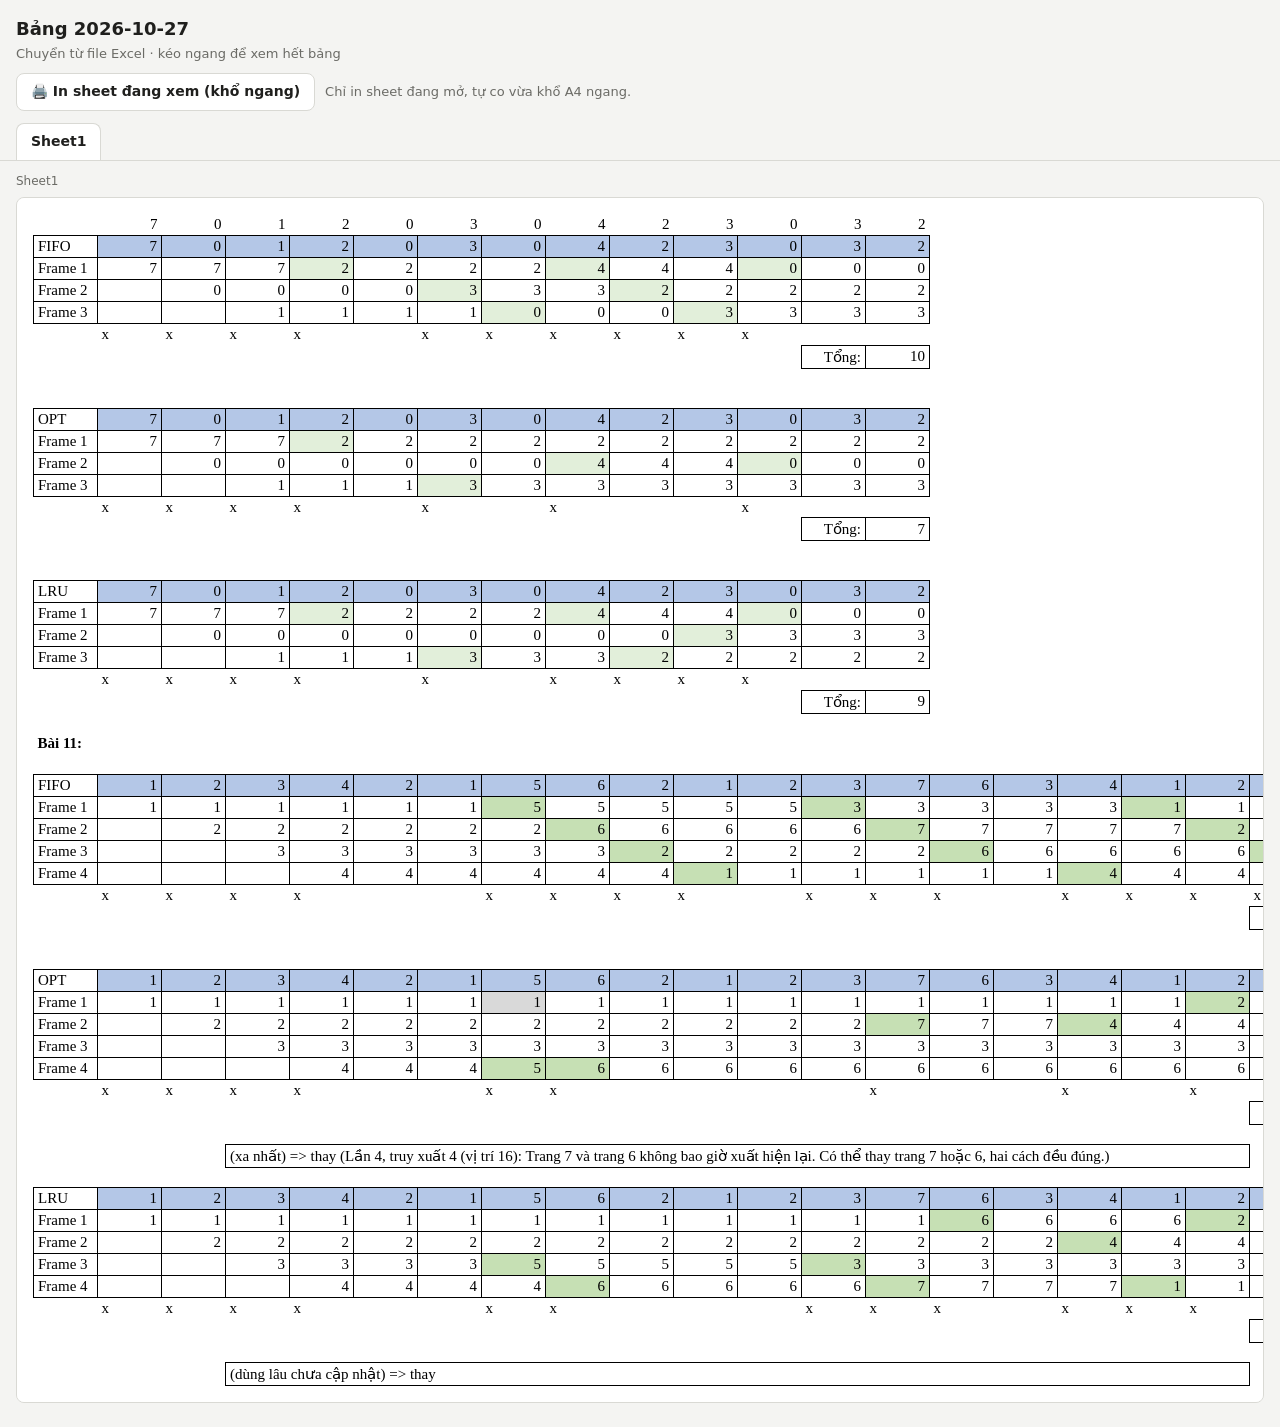
<file: 6ab3d694415010bf620349e5/codes/html/utc/2026-2027/Nguyen_ly_he_dieu_hanh-1-1-26(N01)/2026-10-27/file-1/index.html>
<!DOCTYPE html>
<html lang="vi"><head><meta charset="utf-8">
<meta name="viewport" content="width=device-width, initial-scale=1, viewport-fit=cover">
<title>Bảng 2026-10-27</title>
<!--
  ================= HƯỚNG DẪN SỬA TRỰC TIẾP TRONG FILE NÀY =================
  • SỬA SỐ LIỆU : đổi chữ giữa <td> và </td>, ví dụ <td>7</td> -> <td>9</td>
  • THÊM DÒNG   : copy nguyên 1 dòng <tr class="kh">...</tr> rồi dán xuống dưới, sửa số
  • THÊM CỘT    : thêm 1 <col style="width:64px"> trong <colgroup> và thêm 1 <td></td>
                  vào CUỐI MỖI DÒNG <tr> (và tăng colspan="14" ở dòng trống nếu cần)
  • TÔ MÀU Ô    : <td class="xanh">  (xanh dương)   <td class="la">  (xanh lá)
                  <td class="vang">  (vàng)         <td class="do">  (đỏ cam)
                  <td class="xam">   (xám)          — bỏ class để bỏ màu
                  muốn thêm màu mới: thêm 1 dòng trong khối CSS "MÀU Ô" bên dưới
  • TÍCH Ô      : viết chữ x vào ô, ví dụ <td>x</td>
  • THÊM SHEET  : copy cả khối <section class="panel"> ... </section> và thêm 1 nút
                  <button class="tab" data-i="1"> trong <nav>, đổi data-i của section cho khớp
  • VIỀN        : dòng class="kh" có viền mọi ô; ô có class "vien" cũng có viền
  Phần IN ngang A4 ở cuối file giữ nguyên, không cần sửa.
  ============================================================================
-->
<style>
:root{--bg:#f4f4f2;--fg:#1f1f1d;--mut:#6b6b66;--card:#fff;--line:#d9d9d4;--acc:#1a5fb4;box-sizing:border-box;padding-top:env(safe-area-inset-top,0px);padding-bottom:env(safe-area-inset-bottom,0px)}
@media (prefers-color-scheme:dark){:root:not([data-theme="light"]){--bg:#161615;--fg:#ececea;--mut:#9a9a94;--line:#3a3a37;--acc:#7ab0ff}}
:root[data-theme="dark"]{--bg:#161615;--fg:#ececea;--mut:#9a9a94;--line:#3a3a37;--acc:#7ab0ff}
html{scroll-padding-top:env(safe-area-inset-top,0px)}
*{box-sizing:border-box}
body{margin:0;background:var(--bg);color:var(--fg);font:14px/1.4 system-ui,-apple-system,"Segoe UI",Roboto,sans-serif}
header{padding:16px 16px 0}h1{font-size:18px;margin:0 0 4px}.sub{color:var(--mut);font-size:13px}
.tabs{display:flex;gap:6px;overflow-x:auto;padding:12px 16px 0;border-bottom:1px solid var(--line)}
.tab{flex:none;border:1px solid var(--line);border-bottom:none;background:transparent;color:var(--mut);padding:8px 14px;border-radius:8px 8px 0 0;font:inherit;cursor:pointer;white-space:nowrap}
.tab.on{background:var(--card);color:#1f1f1d;font-weight:600;border-color:var(--line)}
@media (prefers-color-scheme:dark){:root:not([data-theme="light"]) .tab.on{color:#1f1f1d}}
.panel{display:none;padding:12px 16px 24px}.panel.on{display:block}
.meta{color:var(--mut);font-size:12px;margin-bottom:8px}
.scroll{overflow-x:auto;border:1px solid var(--line);border-radius:8px;background:#fff}
.paper{background:#fff;color:#000;padding:16px;width:max-content;min-width:100%}
.bar{display:flex;align-items:center;gap:10px;flex-wrap:wrap;margin-top:10px}
.print-btn{border:1px solid var(--line);background:var(--card);color:#1f1f1d;padding:8px 14px;border-radius:8px;font:inherit;font-weight:600;cursor:pointer}
.print-btn:hover{border-color:var(--acc)}

/* ---------- BẢNG ---------- */
table{border-collapse:collapse;table-layout:fixed;width:1344px;font:15px Calibri,"Times New Roman",serif}
td{height:20px;padding:2px 4px;text-align:right;color:#000;white-space:nowrap;overflow:hidden}
td.ten{text-align:left}                       /* ô nhãn: FIFO, Frame 1... */
tr.kh td, td.vien{border:1px solid #000}      /* dòng có viền / ô có viền */
tr.dau td{text-align:left}                    /* dòng dấu x */

/* ---------- MÀU Ô ---------- */
td.xanh{background:#b4c7e7}
td.la{background:#e2efda}
td.la2{background:#c6e0b4}
td.vang{background:#fff2cc}
td.do{background:#f8cbad}
td.xam{background:#d9d9d9}

/* ---------- IN (giữ nguyên) ---------- */
@page{size:A4 landscape;margin:8mm}
@media print{
  html,body{background:#fff!important}
  header,.tabs,.meta{display:none!important}
  .panel{padding:0!important}
  .scroll{overflow:visible!important;border:none!important;border-radius:0!important}
  .paper{padding:0!important;width:auto!important;min-width:0!important}
  *{-webkit-print-color-adjust:exact;print-color-adjust:exact}
  tr{break-inside:avoid}
}
</style></head><body>

<header><h1>Bảng 2026-10-27</h1>
<div class="sub">Chuyển từ file Excel · kéo ngang để xem hết bảng</div>
<div class="bar"><button class="print-btn" id="printBtn" type="button">🖨️ In sheet đang xem (khổ ngang)</button><span class="sub">Chỉ in sheet đang mở, tự co vừa khổ A4 ngang.</span></div></header>

<nav class="tabs" role="tablist">
<button class="tab on" data-i="0" role="tab">Sheet1</button>
</nav>

<!-- ================= SHEET 1 ================= -->
<section class="panel on" data-i="0"><div class="meta">Sheet1</div><div class="scroll"><div class="paper">
<table>
<colgroup>
<col style="width:64px">
<col style="width:64px">
<col style="width:64px">
<col style="width:64px">
<col style="width:64px">
<col style="width:64px">
<col style="width:64px">
<col style="width:64px">
<col style="width:64px">
<col style="width:64px">
<col style="width:64px">
<col style="width:64px">
<col style="width:64px">
<col style="width:64px">
<col style="width:64px">
<col style="width:64px">
<col style="width:64px">
<col style="width:64px">
<col style="width:64px">
<col style="width:64px">
<col style="width:64px">
</colgroup>
<!-- Dòng 1: số thứ tự trang (không viền) -->
<tr class="so"><td></td><td>7</td><td>0</td><td>1</td><td>2</td><td>0</td><td>3</td><td>0</td><td>4</td><td>2</td><td>3</td><td>0</td><td>3</td><td>2</td></tr>

<!-- ======== KHỐI FIFO ======== -->
<tr class="kh"><td class="ten">FIFO</td><td class="xanh">7</td><td class="xanh">0</td><td class="xanh">1</td><td class="xanh">2</td><td class="xanh">0</td><td class="xanh">3</td><td class="xanh">0</td><td class="xanh">4</td><td class="xanh">2</td><td class="xanh">3</td><td class="xanh">0</td><td class="xanh">3</td><td class="xanh">2</td></tr>
<tr class="kh"><td class="ten">Frame 1</td><td>7</td><td>7</td><td>7</td><td class="la">2</td><td>2</td><td>2</td><td>2</td><td class="la">4</td><td>4</td><td>4</td><td class="la">0</td><td>0</td><td>0</td></tr>
<tr class="kh"><td class="ten">Frame 2</td><td></td><td>0</td><td>0</td><td>0</td><td>0</td><td class="la">3</td><td>3</td><td>3</td><td class="la">2</td><td>2</td><td>2</td><td>2</td><td>2</td></tr>
<tr class="kh"><td class="ten">Frame 3</td><td></td><td></td><td>1</td><td>1</td><td>1</td><td>1</td><td class="la">0</td><td>0</td><td>0</td><td class="la">3</td><td>3</td><td>3</td><td>3</td></tr>
<!-- Dòng dấu x: viết chữ x vào ô nào có lỗi trang -->
<tr class="dau"><td></td><td>x</td><td>x</td><td>x</td><td>x</td><td></td><td>x</td><td>x</td><td>x</td><td>x</td><td>x</td><td>x</td><td></td><td></td></tr>
<!-- Dòng Tổng: chỉ 2 ô cuối có viền (class="vien") -->
<tr class="tong"><td></td><td></td><td></td><td></td><td></td><td></td><td></td><td></td><td></td><td></td><td></td><td></td><td class="vien">Tổng:</td><td class="vien">10</td></tr>
<tr class="trong"><td colspan="14"></td></tr>
<tr class="trong"><td colspan="14"></td></tr>

<!-- ======== KHỐI OPT ======== -->
<tr class="kh"><td class="ten">OPT</td><td class="xanh">7</td><td class="xanh">0</td><td class="xanh">1</td><td class="xanh">2</td><td class="xanh">0</td><td class="xanh">3</td><td class="xanh">0</td><td class="xanh">4</td><td class="xanh">2</td><td class="xanh">3</td><td class="xanh">0</td><td class="xanh">3</td><td class="xanh">2</td></tr>
<tr class="kh"><td class="ten">Frame 1</td><td>7</td><td>7</td><td>7</td><td class="la">2</td><td>2</td><td>2</td><td>2</td><td>2</td><td>2</td><td>2</td><td>2</td><td>2</td><td>2</td></tr>
<tr class="kh"><td class="ten">Frame 2</td><td></td><td>0</td><td>0</td><td>0</td><td>0</td><td>0</td><td>0</td><td class="la">4</td><td>4</td><td>4</td><td class="la">0</td><td>0</td><td>0</td></tr>
<tr class="kh"><td class="ten">Frame 3</td><td></td><td></td><td>1</td><td>1</td><td>1</td><td class="la">3</td><td>3</td><td>3</td><td>3</td><td>3</td><td>3</td><td>3</td><td>3</td></tr>
<!-- Dòng dấu x: viết chữ x vào ô nào có lỗi trang -->
<tr class="dau"><td></td><td>x</td><td>x</td><td>x</td><td>x</td><td></td><td>x</td><td></td><td>x</td><td></td><td></td><td>x</td><td></td><td></td></tr>
<!-- Dòng Tổng: chỉ 2 ô cuối có viền (class="vien") -->
<tr class="tong"><td></td><td></td><td></td><td></td><td></td><td></td><td></td><td></td><td></td><td></td><td></td><td></td><td class="vien">Tổng:</td><td class="vien">7</td></tr>
<tr class="trong"><td colspan="14"></td></tr>
<tr class="trong"><td colspan="14"></td></tr>

<!-- ======== KHỐI LRU ======== -->
<tr class="kh"><td class="ten">LRU</td><td class="xanh">7</td><td class="xanh">0</td><td class="xanh">1</td><td class="xanh">2</td><td class="xanh">0</td><td class="xanh">3</td><td class="xanh">0</td><td class="xanh">4</td><td class="xanh">2</td><td class="xanh">3</td><td class="xanh">0</td><td class="xanh">3</td><td class="xanh">2</td></tr>
<tr class="kh"><td class="ten">Frame 1</td><td>7</td><td>7</td><td>7</td><td class="la">2</td><td>2</td><td>2</td><td>2</td><td class="la">4</td><td>4</td><td>4</td><td class="la">0</td><td>0</td><td>0</td></tr>
<tr class="kh"><td class="ten">Frame 2</td><td></td><td>0</td><td>0</td><td>0</td><td>0</td><td>0</td><td>0</td><td>0</td><td>0</td><td class="la">3</td><td>3</td><td>3</td><td>3</td></tr>
<tr class="kh"><td class="ten">Frame 3</td><td></td><td></td><td>1</td><td>1</td><td>1</td><td class="la">3</td><td>3</td><td>3</td><td class="la">2</td><td>2</td><td>2</td><td>2</td><td>2</td></tr>
<!-- Dòng dấu x: viết chữ x vào ô nào có lỗi trang -->
<tr class="dau"><td></td><td>x</td><td>x</td><td>x</td><td>x</td><td></td><td>x</td><td></td><td>x</td><td>x</td><td>x</td><td>x</td><td></td><td></td></tr>
<!-- Dòng Tổng: chỉ 2 ô cuối có viền (class="vien") -->
<tr class="tong"><td></td><td></td><td></td><td></td><td></td><td></td><td></td><td></td><td></td><td></td><td></td><td></td><td class="vien">Tổng:</td><td class="vien">9</td></tr>
<tr class="trong"><td colspan="21"></td></tr>
<!-- ======== BÀI 11 ======== -->
<tr class="dau"><td><b>Bài 11:</b></td><td></td><td></td><td></td><td></td><td></td><td></td><td></td><td></td><td></td><td></td><td></td><td></td><td></td><td></td><td></td><td></td><td></td><td></td><td></td><td></td></tr>
<tr class="trong"><td colspan="21"></td></tr>
<!-- ======== KHỐI FIFO (Bài 11) ======== -->
<tr class="kh"><td class="ten">FIFO</td><td class="xanh">1</td><td class="xanh">2</td><td class="xanh">3</td><td class="xanh">4</td><td class="xanh">2</td><td class="xanh">1</td><td class="xanh">5</td><td class="xanh">6</td><td class="xanh">2</td><td class="xanh">1</td><td class="xanh">2</td><td class="xanh">3</td><td class="xanh">7</td><td class="xanh">6</td><td class="xanh">3</td><td class="xanh">4</td><td class="xanh">1</td><td class="xanh">2</td><td class="xanh">3</td><td class="xanh">5</td></tr>
<tr class="kh"><td class="ten">Frame 1</td><td>1</td><td>1</td><td>1</td><td>1</td><td>1</td><td>1</td><td class="la2">5</td><td>5</td><td>5</td><td>5</td><td>5</td><td class="la2">3</td><td>3</td><td>3</td><td>3</td><td>3</td><td class="la2">1</td><td>1</td><td>1</td><td>1</td></tr>
<tr class="kh"><td class="ten">Frame 2</td><td></td><td>2</td><td>2</td><td>2</td><td>2</td><td>2</td><td>2</td><td class="la2">6</td><td>6</td><td>6</td><td>6</td><td>6</td><td class="la2">7</td><td>7</td><td>7</td><td>7</td><td>7</td><td class="la2">2</td><td>2</td><td>2</td></tr>
<tr class="kh"><td class="ten">Frame 3</td><td></td><td></td><td>3</td><td>3</td><td>3</td><td>3</td><td>3</td><td>3</td><td class="la2">2</td><td>2</td><td>2</td><td>2</td><td>2</td><td class="la2">6</td><td>6</td><td>6</td><td>6</td><td>6</td><td class="la2">3</td><td>3</td></tr>
<tr class="kh"><td class="ten">Frame 4</td><td></td><td></td><td></td><td>4</td><td>4</td><td>4</td><td>4</td><td>4</td><td>4</td><td class="la2">1</td><td>1</td><td>1</td><td>1</td><td>1</td><td>1</td><td class="la2">4</td><td>4</td><td>4</td><td>4</td><td class="la2">5</td></tr>
<tr class="dau"><td></td><td>x</td><td>x</td><td>x</td><td>x</td><td></td><td></td><td>x</td><td>x</td><td>x</td><td>x</td><td></td><td>x</td><td>x</td><td>x</td><td></td><td>x</td><td>x</td><td>x</td><td>x</td><td>x</td></tr>
<tr class="tong"><td></td><td></td><td></td><td></td><td></td><td></td><td></td><td></td><td></td><td></td><td></td><td></td><td></td><td></td><td></td><td></td><td></td><td></td><td></td><td class="vien">Tổng:</td><td class="vien">16</td></tr>
<tr class="trong"><td colspan="21"></td></tr>
<tr class="trong"><td colspan="21"></td></tr>
<!-- ======== KHỐI OPT (Bài 11) ======== -->
<tr class="kh"><td class="ten">OPT</td><td class="xanh">1</td><td class="xanh">2</td><td class="xanh">3</td><td class="xanh">4</td><td class="xanh">2</td><td class="xanh">1</td><td class="xanh">5</td><td class="xanh">6</td><td class="xanh">2</td><td class="xanh">1</td><td class="xanh">2</td><td class="xanh">3</td><td class="xanh">7</td><td class="xanh">6</td><td class="xanh">3</td><td class="xanh">4</td><td class="xanh">1</td><td class="xanh">2</td><td class="xanh">3</td><td class="xanh">5</td></tr>
<tr class="kh"><td class="ten">Frame 1</td><td>1</td><td>1</td><td>1</td><td>1</td><td>1</td><td>1</td><td class="xam">1</td><td>1</td><td>1</td><td>1</td><td>1</td><td>1</td><td>1</td><td>1</td><td>1</td><td>1</td><td>1</td><td class="la2">2</td><td>2</td><td>2</td></tr>
<tr class="kh"><td class="ten">Frame 2</td><td></td><td>2</td><td>2</td><td>2</td><td>2</td><td>2</td><td>2</td><td>2</td><td>2</td><td>2</td><td>2</td><td>2</td><td class="la2">7</td><td>7</td><td>7</td><td class="la2">4</td><td>4</td><td>4</td><td>4</td><td class="la2">5</td></tr>
<tr class="kh"><td class="ten">Frame 3</td><td></td><td></td><td>3</td><td>3</td><td>3</td><td>3</td><td>3</td><td>3</td><td>3</td><td>3</td><td>3</td><td>3</td><td>3</td><td>3</td><td>3</td><td>3</td><td>3</td><td>3</td><td>3</td><td>3</td></tr>
<tr class="kh"><td class="ten">Frame 4</td><td></td><td></td><td></td><td>4</td><td>4</td><td>4</td><td class="la2">5</td><td class="la2">6</td><td>6</td><td>6</td><td>6</td><td>6</td><td>6</td><td>6</td><td>6</td><td>6</td><td>6</td><td>6</td><td>6</td><td>6</td></tr>
<tr class="dau"><td></td><td>x</td><td>x</td><td>x</td><td>x</td><td></td><td></td><td>x</td><td>x</td><td></td><td></td><td></td><td></td><td>x</td><td></td><td></td><td>x</td><td></td><td>x</td><td></td><td>x</td></tr>
<tr class="tong"><td></td><td></td><td></td><td></td><td></td><td></td><td></td><td></td><td></td><td></td><td></td><td></td><td></td><td></td><td></td><td></td><td></td><td></td><td></td><td class="vien">Tổng:</td><td class="vien">10</td></tr>
<tr class="trong"><td colspan="21"></td></tr>
<tr class="ghichu"><td></td><td></td><td></td><td class="vien ten" colspan="16">(xa nhất) => thay (Lần 4, truy xuất 4 (vị trí 16): Trang 7 và trang 6 không bao giờ xuất hiện lại. Có thể thay trang 7 hoặc 6, hai cách đều đúng.)</td></tr>
<tr class="trong"><td colspan="21"></td></tr>
<!-- ======== KHỐI LRU (Bài 11) ======== -->
<tr class="kh"><td class="ten">LRU</td><td class="xanh">1</td><td class="xanh">2</td><td class="xanh">3</td><td class="xanh">4</td><td class="xanh">2</td><td class="xanh">1</td><td class="xanh">5</td><td class="xanh">6</td><td class="xanh">2</td><td class="xanh">1</td><td class="xanh">2</td><td class="xanh">3</td><td class="xanh">7</td><td class="xanh">6</td><td class="xanh">3</td><td class="xanh">4</td><td class="xanh">1</td><td class="xanh">2</td><td class="xanh">3</td><td class="xanh">5</td></tr>
<tr class="kh"><td class="ten">Frame 1</td><td>1</td><td>1</td><td>1</td><td>1</td><td>1</td><td>1</td><td>1</td><td>1</td><td>1</td><td>1</td><td>1</td><td>1</td><td>1</td><td class="la2">6</td><td>6</td><td>6</td><td>6</td><td class="la2">2</td><td>2</td><td>2</td></tr>
<tr class="kh"><td class="ten">Frame 2</td><td></td><td>2</td><td>2</td><td>2</td><td>2</td><td>2</td><td>2</td><td>2</td><td>2</td><td>2</td><td>2</td><td>2</td><td>2</td><td>2</td><td>2</td><td class="la2">4</td><td>4</td><td>4</td><td>4</td><td class="la2">5</td></tr>
<tr class="kh"><td class="ten">Frame 3</td><td></td><td></td><td>3</td><td>3</td><td>3</td><td>3</td><td class="la2">5</td><td>5</td><td>5</td><td>5</td><td>5</td><td class="la2">3</td><td>3</td><td>3</td><td>3</td><td>3</td><td>3</td><td>3</td><td>3</td><td>3</td></tr>
<tr class="kh"><td class="ten">Frame 4</td><td></td><td></td><td></td><td>4</td><td>4</td><td>4</td><td>4</td><td class="la2">6</td><td>6</td><td>6</td><td>6</td><td>6</td><td class="la2">7</td><td>7</td><td>7</td><td>7</td><td class="la2">1</td><td>1</td><td>1</td><td>1</td></tr>
<tr class="dau"><td></td><td>x</td><td>x</td><td>x</td><td>x</td><td></td><td></td><td>x</td><td>x</td><td></td><td></td><td></td><td>x</td><td>x</td><td>x</td><td></td><td>x</td><td>x</td><td>x</td><td></td><td>x</td></tr>
<tr class="tong"><td></td><td></td><td></td><td></td><td></td><td></td><td></td><td></td><td></td><td></td><td></td><td></td><td></td><td></td><td></td><td></td><td></td><td></td><td></td><td class="vien">Tổng:</td><td class="vien">13</td></tr>
<tr class="trong"><td colspan="21"></td></tr>
<tr class="ghichu"><td></td><td></td><td></td><td class="vien ten" colspan="16">(dùng lâu chưa cập nhật) => thay</td></tr>
</table>
</div></div></section>



<!-- Bài 11 -->
<!-- 1, 2, 3, 4, 2, 1, 5, 6, 2, 1, 2, 3, 7, 6, 3, 4, 1, 2, 3, 5 -->



<script>
/* ---- Chuyển tab + In (giữ nguyên, không cần sửa) ---- */
(function(){var t=document.querySelectorAll('.tab'),p=document.querySelectorAll('.panel');
function go(i){t.forEach(function(x){x.classList.toggle('on',x.dataset.i==i)});p.forEach(function(x){x.classList.toggle('on',x.dataset.i==i)});}
t.forEach(function(x){x.addEventListener('click',function(){go(x.dataset.i)})});
var paper=null;
function fit(){var pn=document.querySelector('.panel.on');if(!pn)return;paper=pn.querySelector('.paper');var tb=paper.querySelector('table');if(!tb)return;var w=tb.offsetWidth||1;paper.style.zoom=Math.min(1,1040/w);}
function unfit(){if(paper){paper.style.zoom='';paper=null;}}
window.addEventListener('beforeprint',fit);window.addEventListener('afterprint',unfit);
document.getElementById('printBtn').addEventListener('click',function(){fit();setTimeout(function(){try{window.print();}catch(e){}},50);});})();
</script>
</body></html>
</file>
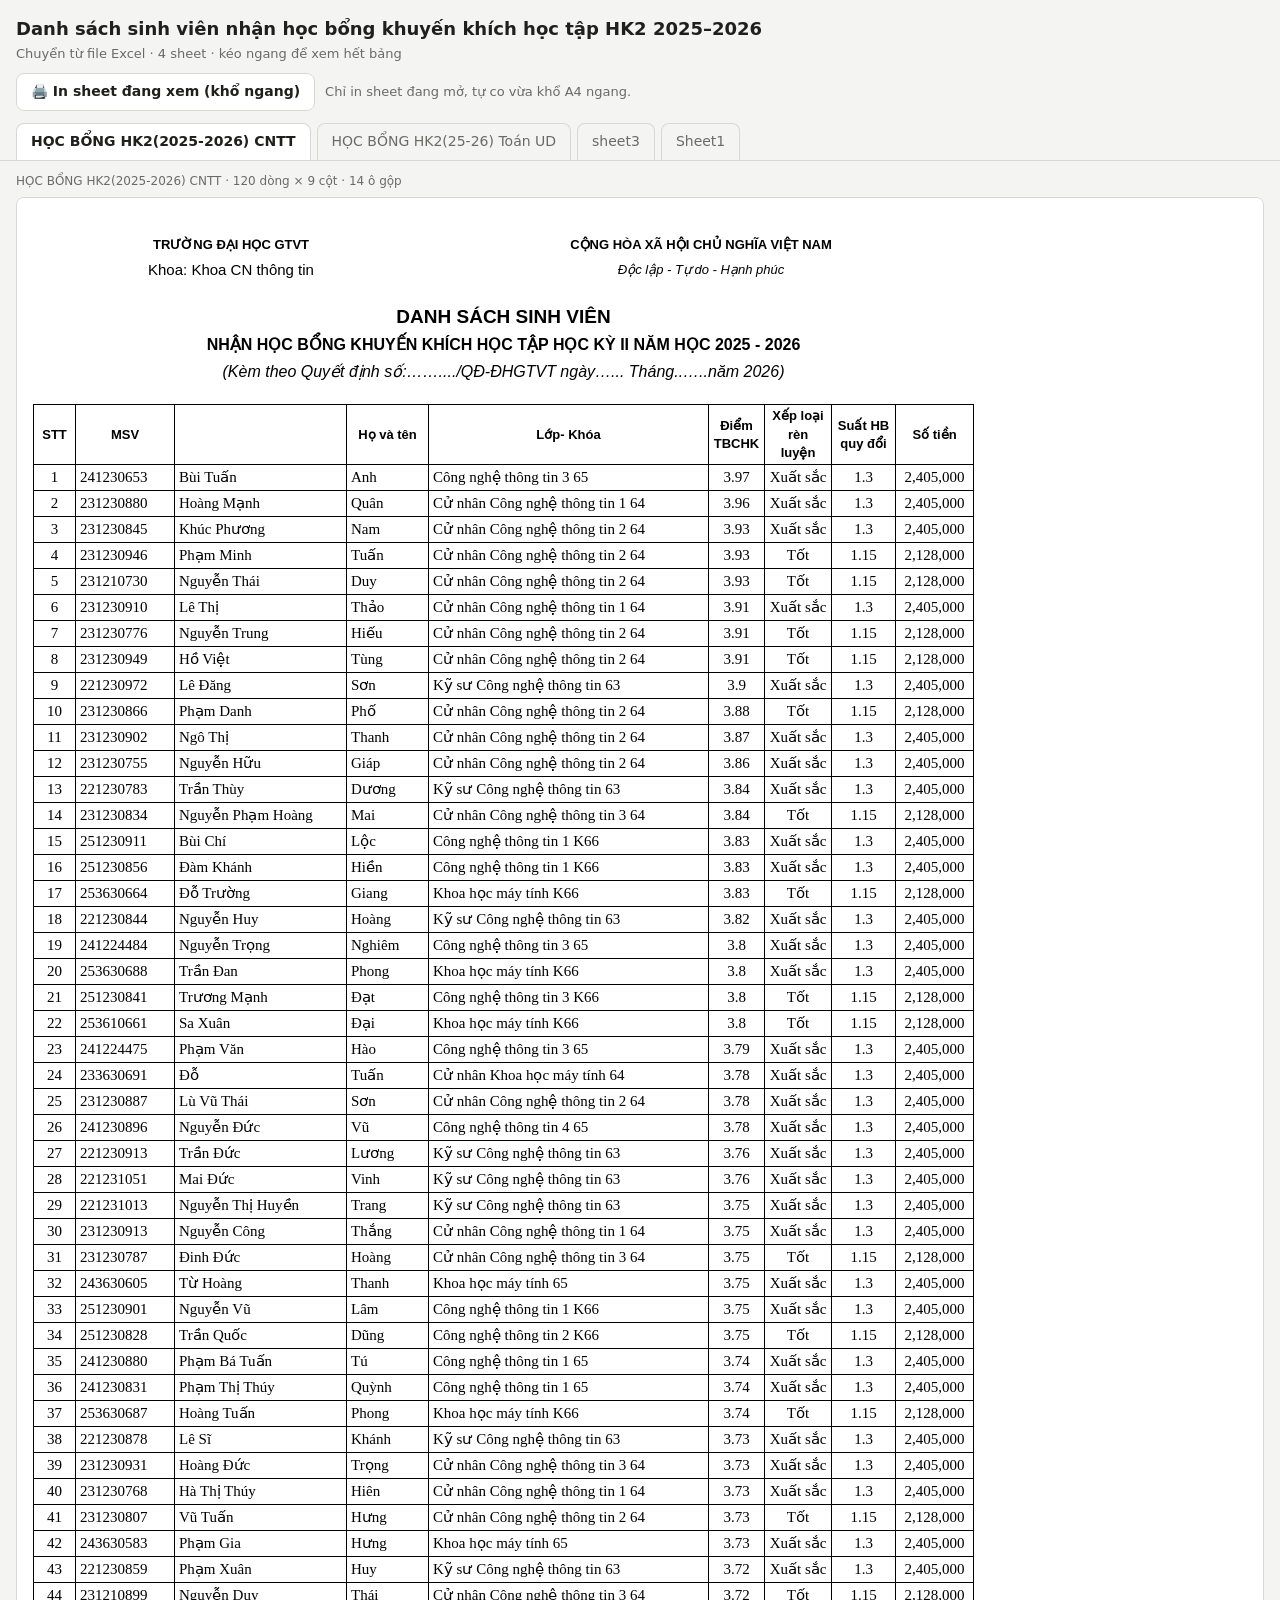
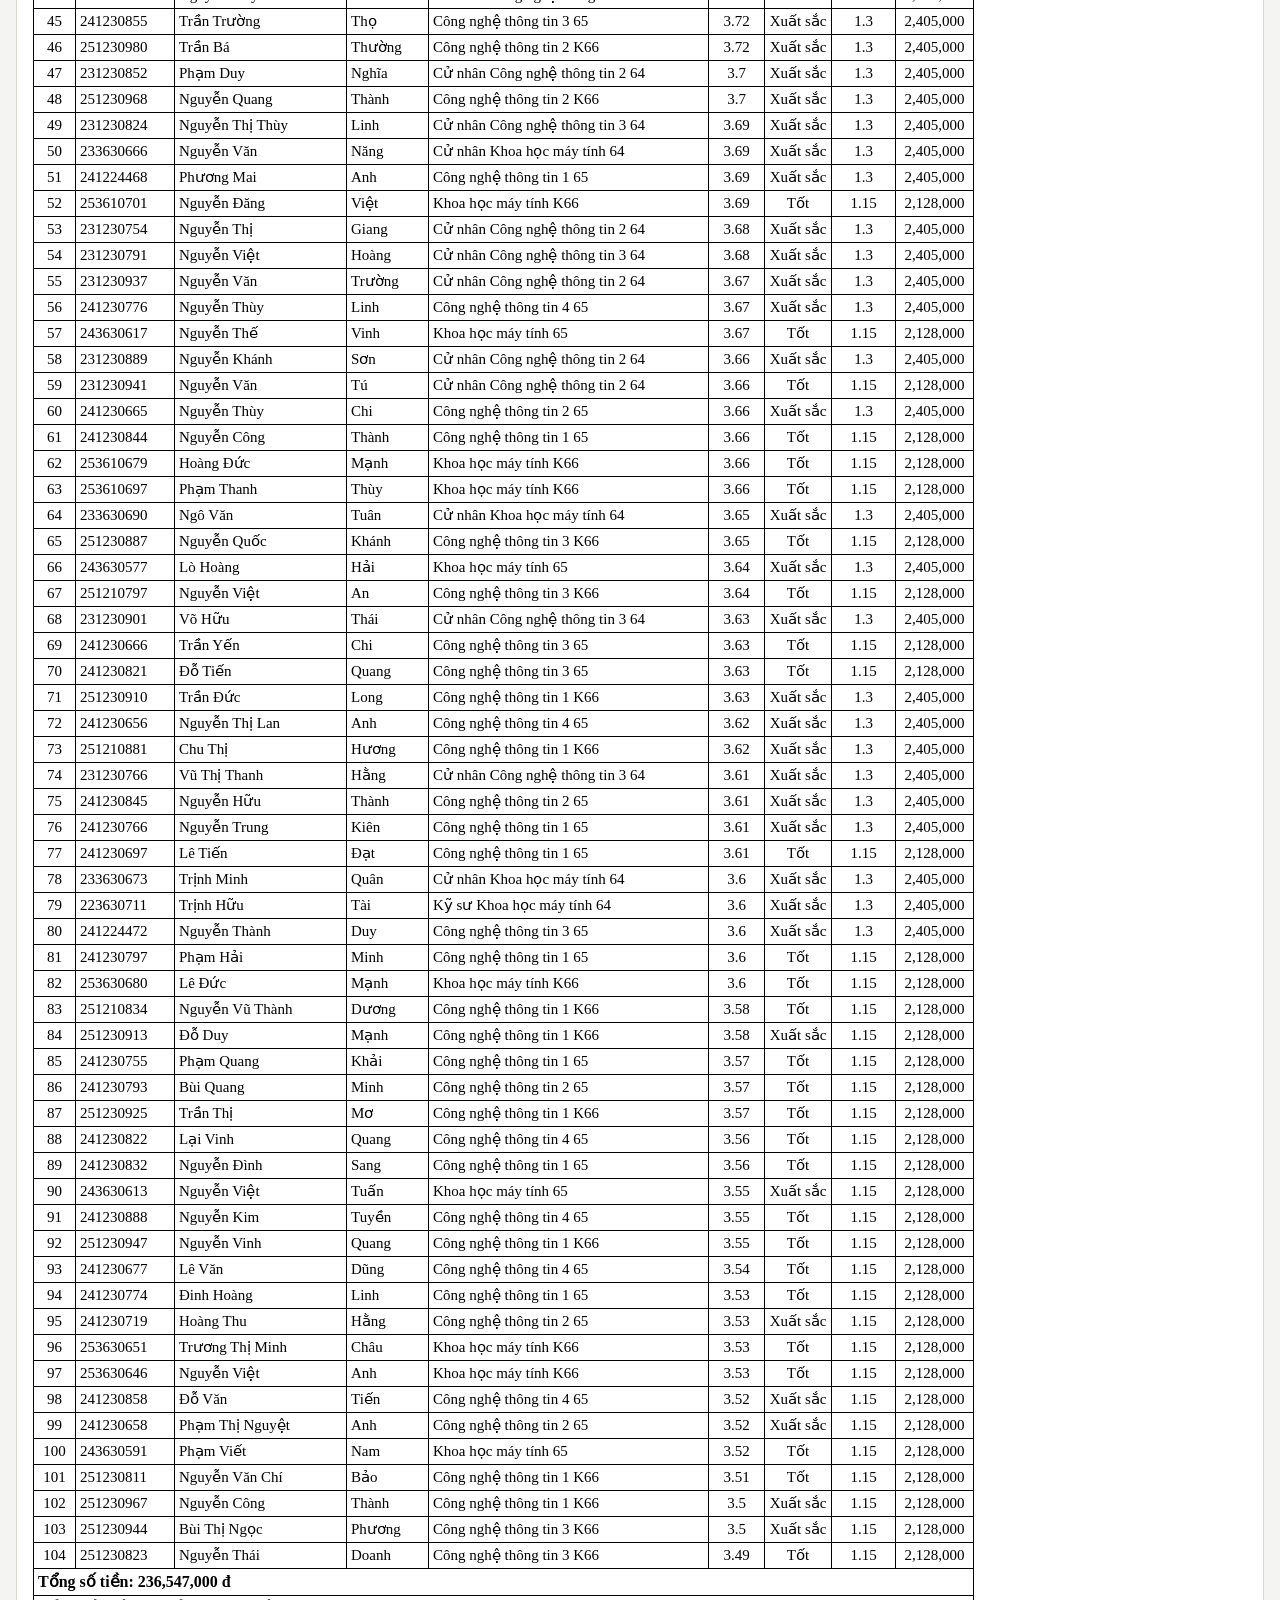
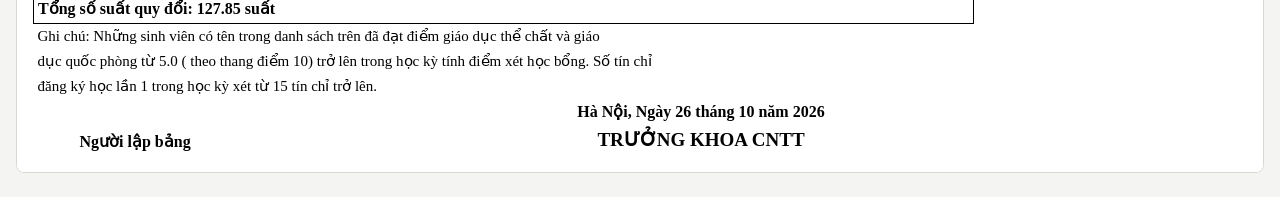
<file: 6ab3d694415010bf620349e5/codes/html/utc/2026-2027/0_luu-lung-tung/GUI-CAC-KHOA_Hoc-bong-HK2_2025-2026_CNTT-Toan-UD.html>
<!DOCTYPE html><html lang="vi"><head><meta charset="utf-8"><meta name="viewport" content="width=device-width, initial-scale=1, viewport-fit=cover"><title>Học bổng HK2 2025-2026 – CNTT &amp; Toán ứng dụng</title>
<style>
:root{--bg:#f4f4f2;--fg:#1f1f1d;--mut:#6b6b66;--card:#fff;--line:#d9d9d4;--acc:#1a5fb4;box-sizing:border-box;padding-top:env(safe-area-inset-top,0px);padding-bottom:env(safe-area-inset-bottom,0px)}
@media (prefers-color-scheme:dark){:root:not([data-theme="light"]){--bg:#161615;--fg:#ececea;--mut:#9a9a94;--line:#3a3a37;--acc:#7ab0ff}}
:root[data-theme="dark"]{--bg:#161615;--fg:#ececea;--mut:#9a9a94;--line:#3a3a37;--acc:#7ab0ff}
html{scroll-padding-top:env(safe-area-inset-top,0px)}
*{box-sizing:border-box}body{margin:0;background:var(--bg);color:var(--fg);font:14px/1.4 system-ui,-apple-system,"Segoe UI",Roboto,sans-serif}
header{padding:16px 16px 0}h1{font-size:18px;margin:0 0 4px}.sub{color:var(--mut);font-size:13px}
.tabs{display:flex;gap:6px;overflow-x:auto;padding:12px 16px 0;border-bottom:1px solid var(--line)}
.tab{flex:none;border:1px solid var(--line);border-bottom:none;background:transparent;color:var(--mut);padding:8px 14px;border-radius:8px 8px 0 0;font:inherit;cursor:pointer;white-space:nowrap}
.tab.on{background:var(--card);color:#1f1f1d;font-weight:600;border-color:var(--line)}
@media (prefers-color-scheme:dark){:root:not([data-theme="light"]) .tab.on{color:#1f1f1d}}
.panel{display:none;padding:12px 16px 24px}.panel.on{display:block}
.meta{color:var(--mut);font-size:12px;margin-bottom:8px}
.scroll{overflow-x:auto;border:1px solid var(--line);border-radius:8px;background:#fff}
.paper{background:#fff;color:#000;padding:16px;width:max-content;min-width:100%}
table{border-collapse:collapse;table-layout:fixed}td{padding:2px 4px;color:#000}
.note{color:var(--mut)}
.bar{display:flex;align-items:center;gap:10px;flex-wrap:wrap;margin-top:10px}
.print-btn{border:1px solid var(--line);background:var(--card);color:#1f1f1d;padding:8px 14px;border-radius:8px;font:inherit;font-weight:600;cursor:pointer}
.print-btn:hover{border-color:var(--acc)}
@page{size:A4 landscape;margin:8mm}
@media print{
  html,body{background:#fff!important}
  header,.tabs,.meta{display:none!important}
  .panel{padding:0!important}
  .scroll{overflow:visible!important;border:none!important;border-radius:0!important}
  .paper{padding:0!important;width:auto!important;min-width:0!important}
  *{-webkit-print-color-adjust:exact;print-color-adjust:exact}
  tr{break-inside:avoid}
}
</style></head><body>
<header><h1>Danh sách sinh viên nhận học bổng khuyến khích học tập HK2 2025–2026</h1><div class="sub">Chuyển từ file Excel · 4 sheet · kéo ngang để xem hết bảng</div><div class="bar"><button class="print-btn" id="printBtn" type="button">🖨️ In sheet đang xem (khổ ngang)</button><span class="sub">Chỉ in sheet đang mở, tự co vừa khổ A4 ngang.</span></div></header>
<nav class="tabs" role="tablist"><button class="tab on" data-i="0" role="tab">HỌC BỔNG HK2(2025-2026) CNTT</button><button class="tab" data-i="1" role="tab">HỌC BỔNG HK2(25-26) Toán UD</button><button class="tab" data-i="2" role="tab">sheet3</button><button class="tab" data-i="3" role="tab">Sheet1</button></nav>
<section class="panel on" data-i="0"><div class="meta">HỌC BỔNG HK2(2025-2026) CNTT · 120 dòng × 9 cột · 14 ô gộp</div><div class="scroll"><div class="paper"><table style="width:940px"><colgroup><col style="width:42px"><col style="width:99px"><col style="width:172px"><col style="width:82px"><col style="width:280px"><col style="width:56px"><col style="width:67px"><col style="width:64px"><col style="width:78px"></colgroup><tr style="height:20px"><td style="font-family:'Calibri','Times New Roman',serif;font-size:15px;text-align:left;vertical-align:bottom;white-space:nowrap;overflow:visible"></td><td style="font-family:'Calibri','Times New Roman',serif;font-size:15px;text-align:left;vertical-align:bottom;white-space:nowrap;overflow:visible"></td><td style="font-family:'Calibri','Times New Roman',serif;font-size:15px;text-align:left;vertical-align:bottom;white-space:nowrap;overflow:visible"></td><td style="font-family:'Calibri','Times New Roman',serif;font-size:15px;text-align:left;vertical-align:bottom;white-space:nowrap;overflow:visible"></td><td style="font-family:'Calibri','Times New Roman',serif;font-size:15px;text-align:left;vertical-align:bottom;white-space:nowrap;overflow:visible"></td><td style="font-family:'Calibri','Times New Roman',serif;font-size:15px;text-align:left;vertical-align:bottom;white-space:nowrap;overflow:visible"></td><td style="font-family:'Calibri','Times New Roman',serif;font-size:15px;text-align:left;vertical-align:bottom;white-space:nowrap;overflow:visible"></td><td style="font-family:'Calibri','Times New Roman',serif;font-size:15px;text-align:left;vertical-align:bottom;white-space:nowrap;overflow:visible"></td><td style="font-family:'Calibri','Times New Roman',serif;font-size:15px;text-align:left;vertical-align:bottom;white-space:nowrap;overflow:visible"></td></tr><tr style="height:20px"><td colspan="4" style="font-family:'Arial','Times New Roman',serif;font-size:13px;font-weight:700;text-align:center;vertical-align:bottom;white-space:nowrap;overflow:visible">TRƯỜNG ĐẠI HỌC GTVT</td><td colspan="5" style="font-family:'Arial','Times New Roman',serif;font-size:13px;font-weight:700;text-align:center;vertical-align:bottom;white-space:nowrap;overflow:visible">CỘNG HÒA XÃ HỘI CHỦ NGHĨA VIỆT NAM</td></tr><tr style="height:20px"><td colspan="4" style="font-family:'Arial','Times New Roman',serif;font-size:15px;text-align:center;vertical-align:bottom;white-space:nowrap;overflow:visible">Khoa: Khoa CN thông tin</td><td colspan="5" style="font-family:'Arial','Times New Roman',serif;font-size:13px;font-style:italic;text-align:center;vertical-align:bottom;white-space:nowrap;overflow:visible">Độc lập - Tự do - Hạnh phúc</td></tr><tr style="height:20px"><td colspan="4" style="font-family:'Arial','Times New Roman',serif;font-size:13px;text-align:center;vertical-align:bottom;white-space:nowrap;overflow:visible"> </td><td style="font-family:'Arial','Times New Roman',serif;font-size:13px;text-align:left;vertical-align:bottom;white-space:nowrap;overflow:visible"></td><td style="font-family:'Arial','Times New Roman',serif;font-size:13px;text-align:left;vertical-align:bottom;white-space:nowrap;overflow:visible"></td><td style="font-family:'Arial','Times New Roman',serif;font-size:13px;text-align:left;vertical-align:bottom;white-space:nowrap;overflow:visible"></td><td style="font-family:'Arial','Times New Roman',serif;font-size:13px;text-align:left;vertical-align:bottom;white-space:nowrap;overflow:visible"></td><td style="font-family:'Arial','Times New Roman',serif;font-size:13px;text-align:left;vertical-align:bottom;white-space:nowrap;overflow:visible"></td></tr><tr style="height:24px"><td colspan="9" style="font-family:'Arial','Times New Roman',serif;font-size:19px;font-weight:700;text-align:center;vertical-align:bottom;white-space:nowrap;overflow:visible">DANH SÁCH SINH VIÊN </td></tr><tr style="height:21px"><td colspan="9" style="font-family:'Arial','Times New Roman',serif;font-size:16px;font-weight:700;text-align:center;vertical-align:bottom;white-space:nowrap;overflow:visible">NHẬN HỌC BỔNG KHUYẾN KHÍCH HỌC TẬP HỌC KỲ II NĂM HỌC 2025 - 2026</td></tr><tr style="height:21px"><td colspan="9" style="font-family:'Arial','Times New Roman',serif;font-size:16px;font-style:italic;text-align:center;vertical-align:bottom;white-space:nowrap;overflow:visible">(Kèm theo Quyết định số:……..../QĐ-ĐHGTVT ngày…... Tháng..…..năm 2026)</td></tr><tr style="height:20px"><td style="font-family:'Arial','Times New Roman',serif;font-size:15px;text-align:left;vertical-align:bottom;white-space:nowrap;overflow:visible"></td><td style="font-family:'Arial','Times New Roman',serif;font-size:13px;text-align:left;vertical-align:bottom;white-space:nowrap;overflow:visible"></td><td style="font-family:'Arial','Times New Roman',serif;font-size:13px;text-align:left;vertical-align:bottom;white-space:nowrap;overflow:visible"></td><td style="font-family:'Arial','Times New Roman',serif;font-size:13px;text-align:left;vertical-align:bottom;white-space:nowrap;overflow:visible"></td><td style="font-family:'Arial','Times New Roman',serif;font-size:13px;text-align:left;vertical-align:bottom;white-space:nowrap;overflow:visible"></td><td style="font-family:'Arial','Times New Roman',serif;font-size:13px;text-align:left;vertical-align:bottom;white-space:nowrap;overflow:visible"></td><td style="font-family:'Arial','Times New Roman',serif;font-size:13px;text-align:left;vertical-align:bottom;white-space:nowrap;overflow:visible"></td><td style="font-family:'Arial','Times New Roman',serif;font-size:13px;text-align:left;vertical-align:bottom;white-space:nowrap;overflow:visible"></td><td style="font-family:'Arial','Times New Roman',serif;font-size:13px;text-align:left;vertical-align:bottom;white-space:nowrap;overflow:visible"></td></tr><tr style="height:51px"><td style="border-top:1px solid #000;border-left:1px solid #000;border-bottom:1px solid #000;border-right:1px solid #000;font-family:'Arial','Times New Roman',serif;font-size:13px;font-weight:700;text-align:center;vertical-align:middle;white-space:nowrap;overflow:hidden;text-overflow:clip">STT</td><td style="border-top:1px solid #000;border-left:1px solid #000;border-bottom:1px solid #000;border-right:1px solid #000;font-family:'Arial','Times New Roman',serif;font-size:13px;font-weight:700;text-align:center;vertical-align:middle;white-space:nowrap;overflow:hidden;text-overflow:clip">MSV</td><td style="border-top:1px solid #000;border-left:1px solid #000;border-bottom:1px solid #000;border-right:1px solid #000;font-family:'Arial','Times New Roman',serif;font-size:13px;font-weight:700;text-align:center;vertical-align:middle;white-space:nowrap;overflow:hidden;text-overflow:clip"></td><td style="border-top:1px solid #000;border-left:1px solid #000;border-bottom:1px solid #000;border-right:1px solid #000;font-family:'Arial','Times New Roman',serif;font-size:13px;font-weight:700;text-align:center;vertical-align:middle;white-space:nowrap;overflow:hidden;text-overflow:clip">Họ và tên</td><td style="border-top:1px solid #000;border-left:1px solid #000;border-bottom:1px solid #000;border-right:1px solid #000;font-family:'Arial','Times New Roman',serif;font-size:13px;font-weight:700;text-align:center;vertical-align:middle;white-space:nowrap;overflow:hidden;text-overflow:clip">Lớp- Khóa </td><td style="border-top:1px solid #000;border-left:1px solid #000;border-bottom:1px solid #000;border-right:1px solid #000;font-family:'Arial','Times New Roman',serif;font-size:13px;font-weight:700;text-align:center;vertical-align:middle;white-space:normal;word-break:break-word">Điểm TBCHK</td><td style="border-top:1px solid #000;border-left:1px solid #000;border-bottom:1px solid #000;border-right:1px solid #000;font-family:'Arial','Times New Roman',serif;font-size:13px;font-weight:700;text-align:center;vertical-align:middle;white-space:normal;word-break:break-word">Xếp loại rèn luyện </td><td style="border-top:1px solid #000;border-left:1px solid #000;border-bottom:1px solid #000;border-right:1px solid #000;font-family:'Arial','Times New Roman',serif;font-size:13px;font-weight:700;text-align:center;vertical-align:middle;white-space:normal;word-break:break-word">Suất HB quy đổi</td><td style="border-top:1px solid #000;border-left:1px solid #000;border-bottom:1px solid #000;border-right:1px solid #000;font-family:'Arial','Times New Roman',serif;font-size:13px;font-weight:700;text-align:center;vertical-align:middle;white-space:nowrap;overflow:hidden;text-overflow:clip">Số tiền </td></tr><tr style="height:20px"><td style="border-top:1px solid #000;border-left:1px solid #000;border-bottom:1px solid #000;border-right:1px solid #000;font-family:'Times New Roman','Times New Roman',serif;font-size:15px;text-align:center;vertical-align:middle;white-space:nowrap;overflow:hidden;text-overflow:clip">1</td><td style="border-top:1px solid #000;border-left:1px solid #000;border-bottom:1px solid #000;border-right:1px solid #000;font-family:'VnTimes','Times New Roman',serif;font-size:15px;text-align:left;vertical-align:bottom;white-space:nowrap;overflow:hidden;text-overflow:clip">241230653</td><td style="border-top:1px solid #000;border-left:1px solid #000;border-bottom:1px solid #000;border-right:1px solid #000;font-family:'VnTimes','Times New Roman',serif;font-size:15px;text-align:left;vertical-align:bottom;white-space:nowrap;overflow:hidden;text-overflow:clip">Bùi Tuấn</td><td style="border-top:1px solid #000;border-left:1px solid #000;border-bottom:1px solid #000;border-right:1px solid #000;font-family:'VnTimes','Times New Roman',serif;font-size:15px;text-align:left;vertical-align:bottom;white-space:nowrap;overflow:hidden;text-overflow:clip">Anh</td><td style="border-top:1px solid #000;border-left:1px solid #000;border-bottom:1px solid #000;border-right:1px solid #000;font-family:'VnTimes','Times New Roman',serif;font-size:15px;text-align:left;vertical-align:bottom;white-space:nowrap;overflow:hidden;text-overflow:clip">Công nghệ thông tin 3 65</td><td style="border-top:1px solid #000;border-left:1px solid #000;border-bottom:1px solid #000;border-right:1px solid #000;font-family:'VnTimes','Times New Roman',serif;font-size:15px;text-align:center;vertical-align:bottom;white-space:nowrap;overflow:hidden;text-overflow:clip">3.97</td><td style="border-top:1px solid #000;border-left:1px solid #000;border-bottom:1px solid #000;border-right:1px solid #000;font-family:'Times New Roman','Times New Roman',serif;font-size:15px;text-align:center;vertical-align:middle;white-space:nowrap;overflow:hidden;text-overflow:clip">Xuất sắc</td><td style="border-top:1px solid #000;border-left:1px solid #000;border-bottom:1px solid #000;border-right:1px solid #000;font-family:'Times New Roman','Times New Roman',serif;font-size:15px;text-align:center;vertical-align:middle;white-space:normal;word-break:break-word">1.3</td><td style="border-top:1px solid #000;border-left:1px solid #000;border-bottom:1px solid #000;border-right:1px solid #000;font-family:'Times New Roman','Times New Roman',serif;font-size:15px;text-align:center;vertical-align:middle;white-space:normal;word-break:break-word">2,405,000</td></tr><tr style="height:20px"><td style="border-top:1px solid #000;border-left:1px solid #000;border-bottom:1px solid #000;border-right:1px solid #000;font-family:'Times New Roman','Times New Roman',serif;font-size:15px;text-align:center;vertical-align:middle;white-space:nowrap;overflow:hidden;text-overflow:clip">2</td><td style="border-top:1px solid #000;border-left:1px solid #000;border-bottom:1px solid #000;border-right:1px solid #000;font-family:'VnTimes','Times New Roman',serif;font-size:15px;text-align:left;vertical-align:bottom;white-space:nowrap;overflow:hidden;text-overflow:clip">231230880</td><td style="border-top:1px solid #000;border-left:1px solid #000;border-bottom:1px solid #000;border-right:1px solid #000;font-family:'VnTimes','Times New Roman',serif;font-size:15px;text-align:left;vertical-align:bottom;white-space:nowrap;overflow:hidden;text-overflow:clip">Hoàng Mạnh</td><td style="border-top:1px solid #000;border-left:1px solid #000;border-bottom:1px solid #000;border-right:1px solid #000;font-family:'VnTimes','Times New Roman',serif;font-size:15px;text-align:left;vertical-align:bottom;white-space:nowrap;overflow:hidden;text-overflow:clip">Quân</td><td style="border-top:1px solid #000;border-left:1px solid #000;border-bottom:1px solid #000;border-right:1px solid #000;font-family:'VnTimes','Times New Roman',serif;font-size:15px;text-align:left;vertical-align:bottom;white-space:nowrap;overflow:hidden;text-overflow:clip">Cử nhân Công nghệ thông tin 1 64</td><td style="border-top:1px solid #000;border-left:1px solid #000;border-bottom:1px solid #000;border-right:1px solid #000;font-family:'VnTimes','Times New Roman',serif;font-size:15px;text-align:center;vertical-align:bottom;white-space:nowrap;overflow:hidden;text-overflow:clip">3.96</td><td style="border-top:1px solid #000;border-left:1px solid #000;border-bottom:1px solid #000;border-right:1px solid #000;font-family:'Times New Roman','Times New Roman',serif;font-size:15px;text-align:center;vertical-align:middle;white-space:nowrap;overflow:hidden;text-overflow:clip">Xuất sắc</td><td style="border-top:1px solid #000;border-left:1px solid #000;border-bottom:1px solid #000;border-right:1px solid #000;font-family:'Times New Roman','Times New Roman',serif;font-size:15px;text-align:center;vertical-align:middle;white-space:normal;word-break:break-word">1.3</td><td style="border-top:1px solid #000;border-left:1px solid #000;border-bottom:1px solid #000;border-right:1px solid #000;font-family:'Times New Roman','Times New Roman',serif;font-size:15px;text-align:center;vertical-align:middle;white-space:normal;word-break:break-word">2,405,000</td></tr><tr style="height:20px"><td style="border-top:1px solid #000;border-left:1px solid #000;border-bottom:1px solid #000;border-right:1px solid #000;font-family:'Times New Roman','Times New Roman',serif;font-size:15px;text-align:center;vertical-align:middle;white-space:nowrap;overflow:hidden;text-overflow:clip">3</td><td style="border-top:1px solid #000;border-left:1px solid #000;border-bottom:1px solid #000;border-right:1px solid #000;font-family:'VnTimes','Times New Roman',serif;font-size:15px;text-align:left;vertical-align:bottom;white-space:nowrap;overflow:hidden;text-overflow:clip">231230845</td><td style="border-top:1px solid #000;border-left:1px solid #000;border-bottom:1px solid #000;border-right:1px solid #000;font-family:'VnTimes','Times New Roman',serif;font-size:15px;text-align:left;vertical-align:bottom;white-space:nowrap;overflow:hidden;text-overflow:clip">Khúc Phương</td><td style="border-top:1px solid #000;border-left:1px solid #000;border-bottom:1px solid #000;border-right:1px solid #000;font-family:'VnTimes','Times New Roman',serif;font-size:15px;text-align:left;vertical-align:bottom;white-space:nowrap;overflow:hidden;text-overflow:clip">Nam</td><td style="border-top:1px solid #000;border-left:1px solid #000;border-bottom:1px solid #000;border-right:1px solid #000;font-family:'VnTimes','Times New Roman',serif;font-size:15px;text-align:left;vertical-align:bottom;white-space:nowrap;overflow:hidden;text-overflow:clip">Cử nhân Công nghệ thông tin 2 64</td><td style="border-top:1px solid #000;border-left:1px solid #000;border-bottom:1px solid #000;border-right:1px solid #000;font-family:'VnTimes','Times New Roman',serif;font-size:15px;text-align:center;vertical-align:bottom;white-space:nowrap;overflow:hidden;text-overflow:clip">3.93</td><td style="border-top:1px solid #000;border-left:1px solid #000;border-bottom:1px solid #000;border-right:1px solid #000;font-family:'Times New Roman','Times New Roman',serif;font-size:15px;text-align:center;vertical-align:middle;white-space:nowrap;overflow:hidden;text-overflow:clip">Xuất sắc</td><td style="border-top:1px solid #000;border-left:1px solid #000;border-bottom:1px solid #000;border-right:1px solid #000;font-family:'Times New Roman','Times New Roman',serif;font-size:15px;text-align:center;vertical-align:middle;white-space:normal;word-break:break-word">1.3</td><td style="border-top:1px solid #000;border-left:1px solid #000;border-bottom:1px solid #000;border-right:1px solid #000;font-family:'Times New Roman','Times New Roman',serif;font-size:15px;text-align:center;vertical-align:middle;white-space:normal;word-break:break-word">2,405,000</td></tr><tr style="height:20px"><td style="border-top:1px solid #000;border-left:1px solid #000;border-bottom:1px solid #000;border-right:1px solid #000;font-family:'Times New Roman','Times New Roman',serif;font-size:15px;text-align:center;vertical-align:middle;white-space:nowrap;overflow:hidden;text-overflow:clip">4</td><td style="border-top:1px solid #000;border-left:1px solid #000;border-bottom:1px solid #000;border-right:1px solid #000;font-family:'VnTimes','Times New Roman',serif;font-size:15px;text-align:left;vertical-align:bottom;white-space:nowrap;overflow:hidden;text-overflow:clip">231230946</td><td style="border-top:1px solid #000;border-left:1px solid #000;border-bottom:1px solid #000;border-right:1px solid #000;font-family:'VnTimes','Times New Roman',serif;font-size:15px;text-align:left;vertical-align:bottom;white-space:nowrap;overflow:hidden;text-overflow:clip">Phạm Minh</td><td style="border-top:1px solid #000;border-left:1px solid #000;border-bottom:1px solid #000;border-right:1px solid #000;font-family:'VnTimes','Times New Roman',serif;font-size:15px;text-align:left;vertical-align:bottom;white-space:nowrap;overflow:hidden;text-overflow:clip">Tuấn</td><td style="border-top:1px solid #000;border-left:1px solid #000;border-bottom:1px solid #000;border-right:1px solid #000;font-family:'VnTimes','Times New Roman',serif;font-size:15px;text-align:left;vertical-align:bottom;white-space:nowrap;overflow:hidden;text-overflow:clip">Cử nhân Công nghệ thông tin 2 64</td><td style="border-top:1px solid #000;border-left:1px solid #000;border-bottom:1px solid #000;border-right:1px solid #000;font-family:'VnTimes','Times New Roman',serif;font-size:15px;text-align:center;vertical-align:bottom;white-space:nowrap;overflow:hidden;text-overflow:clip">3.93</td><td style="border-top:1px solid #000;border-left:1px solid #000;border-bottom:1px solid #000;border-right:1px solid #000;font-family:'Times New Roman','Times New Roman',serif;font-size:15px;text-align:center;vertical-align:middle;white-space:nowrap;overflow:hidden;text-overflow:clip">Tốt</td><td style="border-top:1px solid #000;border-left:1px solid #000;border-bottom:1px solid #000;border-right:1px solid #000;font-family:'Times New Roman','Times New Roman',serif;font-size:15px;text-align:center;vertical-align:middle;white-space:normal;word-break:break-word">1.15</td><td style="border-top:1px solid #000;border-left:1px solid #000;border-bottom:1px solid #000;border-right:1px solid #000;font-family:'Times New Roman','Times New Roman',serif;font-size:15px;text-align:center;vertical-align:middle;white-space:normal;word-break:break-word">2,128,000</td></tr><tr style="height:20px"><td style="border-top:1px solid #000;border-left:1px solid #000;border-bottom:1px solid #000;border-right:1px solid #000;font-family:'Times New Roman','Times New Roman',serif;font-size:15px;text-align:center;vertical-align:middle;white-space:nowrap;overflow:hidden;text-overflow:clip">5</td><td style="border-top:1px solid #000;border-left:1px solid #000;border-bottom:1px solid #000;border-right:1px solid #000;font-family:'VnTimes','Times New Roman',serif;font-size:15px;text-align:left;vertical-align:bottom;white-space:nowrap;overflow:hidden;text-overflow:clip">231210730</td><td style="border-top:1px solid #000;border-left:1px solid #000;border-bottom:1px solid #000;border-right:1px solid #000;font-family:'VnTimes','Times New Roman',serif;font-size:15px;text-align:left;vertical-align:bottom;white-space:nowrap;overflow:hidden;text-overflow:clip">Nguyễn Thái</td><td style="border-top:1px solid #000;border-left:1px solid #000;border-bottom:1px solid #000;border-right:1px solid #000;font-family:'VnTimes','Times New Roman',serif;font-size:15px;text-align:left;vertical-align:bottom;white-space:nowrap;overflow:hidden;text-overflow:clip">Duy</td><td style="border-top:1px solid #000;border-left:1px solid #000;border-bottom:1px solid #000;border-right:1px solid #000;font-family:'VnTimes','Times New Roman',serif;font-size:15px;text-align:left;vertical-align:bottom;white-space:nowrap;overflow:hidden;text-overflow:clip">Cử nhân Công nghệ thông tin 2 64</td><td style="border-top:1px solid #000;border-left:1px solid #000;border-bottom:1px solid #000;border-right:1px solid #000;font-family:'VnTimes','Times New Roman',serif;font-size:15px;text-align:center;vertical-align:bottom;white-space:nowrap;overflow:hidden;text-overflow:clip">3.93</td><td style="border-top:1px solid #000;border-left:1px solid #000;border-bottom:1px solid #000;border-right:1px solid #000;font-family:'Times New Roman','Times New Roman',serif;font-size:15px;text-align:center;vertical-align:middle;white-space:nowrap;overflow:hidden;text-overflow:clip">Tốt</td><td style="border-top:1px solid #000;border-left:1px solid #000;border-bottom:1px solid #000;border-right:1px solid #000;font-family:'Times New Roman','Times New Roman',serif;font-size:15px;text-align:center;vertical-align:middle;white-space:normal;word-break:break-word">1.15</td><td style="border-top:1px solid #000;border-left:1px solid #000;border-bottom:1px solid #000;border-right:1px solid #000;font-family:'Times New Roman','Times New Roman',serif;font-size:15px;text-align:center;vertical-align:middle;white-space:normal;word-break:break-word">2,128,000</td></tr><tr style="height:20px"><td style="border-top:1px solid #000;border-left:1px solid #000;border-bottom:1px solid #000;border-right:1px solid #000;font-family:'Times New Roman','Times New Roman',serif;font-size:15px;text-align:center;vertical-align:middle;white-space:nowrap;overflow:hidden;text-overflow:clip">6</td><td style="border-top:1px solid #000;border-left:1px solid #000;border-bottom:1px solid #000;border-right:1px solid #000;font-family:'VnTimes','Times New Roman',serif;font-size:15px;text-align:left;vertical-align:bottom;white-space:nowrap;overflow:hidden;text-overflow:clip">231230910</td><td style="border-top:1px solid #000;border-left:1px solid #000;border-bottom:1px solid #000;border-right:1px solid #000;font-family:'VnTimes','Times New Roman',serif;font-size:15px;text-align:left;vertical-align:bottom;white-space:nowrap;overflow:hidden;text-overflow:clip">Lê Thị</td><td style="border-top:1px solid #000;border-left:1px solid #000;border-bottom:1px solid #000;border-right:1px solid #000;font-family:'VnTimes','Times New Roman',serif;font-size:15px;text-align:left;vertical-align:bottom;white-space:nowrap;overflow:hidden;text-overflow:clip">Thảo</td><td style="border-top:1px solid #000;border-left:1px solid #000;border-bottom:1px solid #000;border-right:1px solid #000;font-family:'VnTimes','Times New Roman',serif;font-size:15px;text-align:left;vertical-align:bottom;white-space:nowrap;overflow:hidden;text-overflow:clip">Cử nhân Công nghệ thông tin 1 64</td><td style="border-top:1px solid #000;border-left:1px solid #000;border-bottom:1px solid #000;border-right:1px solid #000;font-family:'VnTimes','Times New Roman',serif;font-size:15px;text-align:center;vertical-align:bottom;white-space:nowrap;overflow:hidden;text-overflow:clip">3.91</td><td style="border-top:1px solid #000;border-left:1px solid #000;border-bottom:1px solid #000;border-right:1px solid #000;font-family:'Times New Roman','Times New Roman',serif;font-size:15px;text-align:center;vertical-align:middle;white-space:nowrap;overflow:hidden;text-overflow:clip">Xuất sắc</td><td style="border-top:1px solid #000;border-left:1px solid #000;border-bottom:1px solid #000;border-right:1px solid #000;font-family:'Times New Roman','Times New Roman',serif;font-size:15px;text-align:center;vertical-align:middle;white-space:normal;word-break:break-word">1.3</td><td style="border-top:1px solid #000;border-left:1px solid #000;border-bottom:1px solid #000;border-right:1px solid #000;font-family:'Times New Roman','Times New Roman',serif;font-size:15px;text-align:center;vertical-align:middle;white-space:normal;word-break:break-word">2,405,000</td></tr><tr style="height:20px"><td style="border-top:1px solid #000;border-left:1px solid #000;border-bottom:1px solid #000;border-right:1px solid #000;font-family:'Times New Roman','Times New Roman',serif;font-size:15px;text-align:center;vertical-align:middle;white-space:nowrap;overflow:hidden;text-overflow:clip">7</td><td style="border-top:1px solid #000;border-left:1px solid #000;border-bottom:1px solid #000;border-right:1px solid #000;font-family:'VnTimes','Times New Roman',serif;font-size:15px;text-align:left;vertical-align:bottom;white-space:nowrap;overflow:hidden;text-overflow:clip">231230776</td><td style="border-top:1px solid #000;border-left:1px solid #000;border-bottom:1px solid #000;border-right:1px solid #000;font-family:'VnTimes','Times New Roman',serif;font-size:15px;text-align:left;vertical-align:bottom;white-space:nowrap;overflow:hidden;text-overflow:clip">Nguyễn Trung</td><td style="border-top:1px solid #000;border-left:1px solid #000;border-bottom:1px solid #000;border-right:1px solid #000;font-family:'VnTimes','Times New Roman',serif;font-size:15px;text-align:left;vertical-align:bottom;white-space:nowrap;overflow:hidden;text-overflow:clip">Hiếu</td><td style="border-top:1px solid #000;border-left:1px solid #000;border-bottom:1px solid #000;border-right:1px solid #000;font-family:'VnTimes','Times New Roman',serif;font-size:15px;text-align:left;vertical-align:bottom;white-space:nowrap;overflow:hidden;text-overflow:clip">Cử nhân Công nghệ thông tin 2 64</td><td style="border-top:1px solid #000;border-left:1px solid #000;border-bottom:1px solid #000;border-right:1px solid #000;font-family:'VnTimes','Times New Roman',serif;font-size:15px;text-align:center;vertical-align:bottom;white-space:nowrap;overflow:hidden;text-overflow:clip">3.91</td><td style="border-top:1px solid #000;border-left:1px solid #000;border-bottom:1px solid #000;border-right:1px solid #000;font-family:'Times New Roman','Times New Roman',serif;font-size:15px;text-align:center;vertical-align:middle;white-space:nowrap;overflow:hidden;text-overflow:clip">Tốt</td><td style="border-top:1px solid #000;border-left:1px solid #000;border-bottom:1px solid #000;border-right:1px solid #000;font-family:'Times New Roman','Times New Roman',serif;font-size:15px;text-align:center;vertical-align:middle;white-space:normal;word-break:break-word">1.15</td><td style="border-top:1px solid #000;border-left:1px solid #000;border-bottom:1px solid #000;border-right:1px solid #000;font-family:'Times New Roman','Times New Roman',serif;font-size:15px;text-align:center;vertical-align:middle;white-space:normal;word-break:break-word">2,128,000</td></tr><tr style="height:20px"><td style="border-top:1px solid #000;border-left:1px solid #000;border-bottom:1px solid #000;border-right:1px solid #000;font-family:'Times New Roman','Times New Roman',serif;font-size:15px;text-align:center;vertical-align:middle;white-space:nowrap;overflow:hidden;text-overflow:clip">8</td><td style="border-top:1px solid #000;border-left:1px solid #000;border-bottom:1px solid #000;border-right:1px solid #000;font-family:'VnTimes','Times New Roman',serif;font-size:15px;text-align:left;vertical-align:bottom;white-space:nowrap;overflow:hidden;text-overflow:clip">231230949</td><td style="border-top:1px solid #000;border-left:1px solid #000;border-bottom:1px solid #000;border-right:1px solid #000;font-family:'VnTimes','Times New Roman',serif;font-size:15px;text-align:left;vertical-align:bottom;white-space:nowrap;overflow:hidden;text-overflow:clip">Hồ Việt</td><td style="border-top:1px solid #000;border-left:1px solid #000;border-bottom:1px solid #000;border-right:1px solid #000;font-family:'VnTimes','Times New Roman',serif;font-size:15px;text-align:left;vertical-align:bottom;white-space:nowrap;overflow:hidden;text-overflow:clip">Tùng</td><td style="border-top:1px solid #000;border-left:1px solid #000;border-bottom:1px solid #000;border-right:1px solid #000;font-family:'VnTimes','Times New Roman',serif;font-size:15px;text-align:left;vertical-align:bottom;white-space:nowrap;overflow:hidden;text-overflow:clip">Cử nhân Công nghệ thông tin 2 64</td><td style="border-top:1px solid #000;border-left:1px solid #000;border-bottom:1px solid #000;border-right:1px solid #000;font-family:'VnTimes','Times New Roman',serif;font-size:15px;text-align:center;vertical-align:bottom;white-space:nowrap;overflow:hidden;text-overflow:clip">3.91</td><td style="border-top:1px solid #000;border-left:1px solid #000;border-bottom:1px solid #000;border-right:1px solid #000;font-family:'Times New Roman','Times New Roman',serif;font-size:15px;text-align:center;vertical-align:middle;white-space:nowrap;overflow:hidden;text-overflow:clip">Tốt</td><td style="border-top:1px solid #000;border-left:1px solid #000;border-bottom:1px solid #000;border-right:1px solid #000;font-family:'Times New Roman','Times New Roman',serif;font-size:15px;text-align:center;vertical-align:middle;white-space:normal;word-break:break-word">1.15</td><td style="border-top:1px solid #000;border-left:1px solid #000;border-bottom:1px solid #000;border-right:1px solid #000;font-family:'Times New Roman','Times New Roman',serif;font-size:15px;text-align:center;vertical-align:middle;white-space:normal;word-break:break-word">2,128,000</td></tr><tr style="height:20px"><td style="border-top:1px solid #000;border-left:1px solid #000;border-bottom:1px solid #000;border-right:1px solid #000;font-family:'Times New Roman','Times New Roman',serif;font-size:15px;text-align:center;vertical-align:middle;white-space:nowrap;overflow:hidden;text-overflow:clip">9</td><td style="border-top:1px solid #000;border-left:1px solid #000;border-bottom:1px solid #000;border-right:1px solid #000;font-family:'VnTimes','Times New Roman',serif;font-size:15px;text-align:left;vertical-align:bottom;white-space:nowrap;overflow:hidden;text-overflow:clip">221230972</td><td style="border-top:1px solid #000;border-left:1px solid #000;border-bottom:1px solid #000;border-right:1px solid #000;font-family:'VnTimes','Times New Roman',serif;font-size:15px;text-align:left;vertical-align:bottom;white-space:nowrap;overflow:hidden;text-overflow:clip">Lê Đăng</td><td style="border-top:1px solid #000;border-left:1px solid #000;border-bottom:1px solid #000;border-right:1px solid #000;font-family:'VnTimes','Times New Roman',serif;font-size:15px;text-align:left;vertical-align:bottom;white-space:nowrap;overflow:hidden;text-overflow:clip">Sơn</td><td style="border-top:1px solid #000;border-left:1px solid #000;border-bottom:1px solid #000;border-right:1px solid #000;font-family:'VnTimes','Times New Roman',serif;font-size:15px;text-align:left;vertical-align:bottom;white-space:nowrap;overflow:hidden;text-overflow:clip">Kỹ sư Công nghệ thông tin 63</td><td style="border-top:1px solid #000;border-left:1px solid #000;border-bottom:1px solid #000;border-right:1px solid #000;font-family:'VnTimes','Times New Roman',serif;font-size:15px;text-align:center;vertical-align:bottom;white-space:nowrap;overflow:hidden;text-overflow:clip">3.9</td><td style="border-top:1px solid #000;border-left:1px solid #000;border-bottom:1px solid #000;border-right:1px solid #000;font-family:'Times New Roman','Times New Roman',serif;font-size:15px;text-align:center;vertical-align:middle;white-space:nowrap;overflow:hidden;text-overflow:clip">Xuất sắc</td><td style="border-top:1px solid #000;border-left:1px solid #000;border-bottom:1px solid #000;border-right:1px solid #000;font-family:'Times New Roman','Times New Roman',serif;font-size:15px;text-align:center;vertical-align:middle;white-space:normal;word-break:break-word">1.3</td><td style="border-top:1px solid #000;border-left:1px solid #000;border-bottom:1px solid #000;border-right:1px solid #000;font-family:'Times New Roman','Times New Roman',serif;font-size:15px;text-align:center;vertical-align:middle;white-space:normal;word-break:break-word">2,405,000</td></tr><tr style="height:20px"><td style="border-top:1px solid #000;border-left:1px solid #000;border-bottom:1px solid #000;border-right:1px solid #000;font-family:'Times New Roman','Times New Roman',serif;font-size:15px;text-align:center;vertical-align:middle;white-space:nowrap;overflow:hidden;text-overflow:clip">10</td><td style="border-top:1px solid #000;border-left:1px solid #000;border-bottom:1px solid #000;border-right:1px solid #000;font-family:'VnTimes','Times New Roman',serif;font-size:15px;text-align:left;vertical-align:bottom;white-space:nowrap;overflow:hidden;text-overflow:clip">231230866</td><td style="border-top:1px solid #000;border-left:1px solid #000;border-bottom:1px solid #000;border-right:1px solid #000;font-family:'VnTimes','Times New Roman',serif;font-size:15px;text-align:left;vertical-align:bottom;white-space:nowrap;overflow:hidden;text-overflow:clip">Phạm Danh</td><td style="border-top:1px solid #000;border-left:1px solid #000;border-bottom:1px solid #000;border-right:1px solid #000;font-family:'VnTimes','Times New Roman',serif;font-size:15px;text-align:left;vertical-align:bottom;white-space:nowrap;overflow:hidden;text-overflow:clip">Phố</td><td style="border-top:1px solid #000;border-left:1px solid #000;border-bottom:1px solid #000;border-right:1px solid #000;font-family:'VnTimes','Times New Roman',serif;font-size:15px;text-align:left;vertical-align:bottom;white-space:nowrap;overflow:hidden;text-overflow:clip">Cử nhân Công nghệ thông tin 2 64</td><td style="border-top:1px solid #000;border-left:1px solid #000;border-bottom:1px solid #000;border-right:1px solid #000;font-family:'VnTimes','Times New Roman',serif;font-size:15px;text-align:center;vertical-align:bottom;white-space:nowrap;overflow:hidden;text-overflow:clip">3.88</td><td style="border-top:1px solid #000;border-left:1px solid #000;border-bottom:1px solid #000;border-right:1px solid #000;font-family:'Times New Roman','Times New Roman',serif;font-size:15px;text-align:center;vertical-align:middle;white-space:nowrap;overflow:hidden;text-overflow:clip">Tốt</td><td style="border-top:1px solid #000;border-left:1px solid #000;border-bottom:1px solid #000;border-right:1px solid #000;font-family:'Times New Roman','Times New Roman',serif;font-size:15px;text-align:center;vertical-align:middle;white-space:normal;word-break:break-word">1.15</td><td style="border-top:1px solid #000;border-left:1px solid #000;border-bottom:1px solid #000;border-right:1px solid #000;font-family:'Times New Roman','Times New Roman',serif;font-size:15px;text-align:center;vertical-align:middle;white-space:normal;word-break:break-word">2,128,000</td></tr><tr style="height:20px"><td style="border-top:1px solid #000;border-left:1px solid #000;border-bottom:1px solid #000;border-right:1px solid #000;font-family:'Times New Roman','Times New Roman',serif;font-size:15px;text-align:center;vertical-align:middle;white-space:nowrap;overflow:hidden;text-overflow:clip">11</td><td style="border-top:1px solid #000;border-left:1px solid #000;border-bottom:1px solid #000;border-right:1px solid #000;font-family:'VnTimes','Times New Roman',serif;font-size:15px;text-align:left;vertical-align:bottom;white-space:nowrap;overflow:hidden;text-overflow:clip">231230902</td><td style="border-top:1px solid #000;border-left:1px solid #000;border-bottom:1px solid #000;border-right:1px solid #000;font-family:'VnTimes','Times New Roman',serif;font-size:15px;text-align:left;vertical-align:bottom;white-space:nowrap;overflow:hidden;text-overflow:clip">Ngô Thị</td><td style="border-top:1px solid #000;border-left:1px solid #000;border-bottom:1px solid #000;border-right:1px solid #000;font-family:'VnTimes','Times New Roman',serif;font-size:15px;text-align:left;vertical-align:bottom;white-space:nowrap;overflow:hidden;text-overflow:clip">Thanh</td><td style="border-top:1px solid #000;border-left:1px solid #000;border-bottom:1px solid #000;border-right:1px solid #000;font-family:'VnTimes','Times New Roman',serif;font-size:15px;text-align:left;vertical-align:bottom;white-space:nowrap;overflow:hidden;text-overflow:clip">Cử nhân Công nghệ thông tin 2 64</td><td style="border-top:1px solid #000;border-left:1px solid #000;border-bottom:1px solid #000;border-right:1px solid #000;font-family:'VnTimes','Times New Roman',serif;font-size:15px;text-align:center;vertical-align:bottom;white-space:nowrap;overflow:hidden;text-overflow:clip">3.87</td><td style="border-top:1px solid #000;border-left:1px solid #000;border-bottom:1px solid #000;border-right:1px solid #000;font-family:'Times New Roman','Times New Roman',serif;font-size:15px;text-align:center;vertical-align:middle;white-space:nowrap;overflow:hidden;text-overflow:clip">Xuất sắc</td><td style="border-top:1px solid #000;border-left:1px solid #000;border-bottom:1px solid #000;border-right:1px solid #000;font-family:'Times New Roman','Times New Roman',serif;font-size:15px;text-align:center;vertical-align:middle;white-space:normal;word-break:break-word">1.3</td><td style="border-top:1px solid #000;border-left:1px solid #000;border-bottom:1px solid #000;border-right:1px solid #000;font-family:'Times New Roman','Times New Roman',serif;font-size:15px;text-align:center;vertical-align:middle;white-space:normal;word-break:break-word">2,405,000</td></tr><tr style="height:20px"><td style="border-top:1px solid #000;border-left:1px solid #000;border-bottom:1px solid #000;border-right:1px solid #000;font-family:'Times New Roman','Times New Roman',serif;font-size:15px;text-align:center;vertical-align:middle;white-space:nowrap;overflow:hidden;text-overflow:clip">12</td><td style="border-top:1px solid #000;border-left:1px solid #000;border-bottom:1px solid #000;border-right:1px solid #000;font-family:'VnTimes','Times New Roman',serif;font-size:15px;text-align:left;vertical-align:bottom;white-space:nowrap;overflow:hidden;text-overflow:clip">231230755</td><td style="border-top:1px solid #000;border-left:1px solid #000;border-bottom:1px solid #000;border-right:1px solid #000;font-family:'VnTimes','Times New Roman',serif;font-size:15px;text-align:left;vertical-align:bottom;white-space:nowrap;overflow:hidden;text-overflow:clip">Nguyễn Hữu</td><td style="border-top:1px solid #000;border-left:1px solid #000;border-bottom:1px solid #000;border-right:1px solid #000;font-family:'VnTimes','Times New Roman',serif;font-size:15px;text-align:left;vertical-align:bottom;white-space:nowrap;overflow:hidden;text-overflow:clip">Giáp</td><td style="border-top:1px solid #000;border-left:1px solid #000;border-bottom:1px solid #000;border-right:1px solid #000;font-family:'VnTimes','Times New Roman',serif;font-size:15px;text-align:left;vertical-align:bottom;white-space:nowrap;overflow:hidden;text-overflow:clip">Cử nhân Công nghệ thông tin 2 64</td><td style="border-top:1px solid #000;border-left:1px solid #000;border-bottom:1px solid #000;border-right:1px solid #000;font-family:'VnTimes','Times New Roman',serif;font-size:15px;text-align:center;vertical-align:bottom;white-space:nowrap;overflow:hidden;text-overflow:clip">3.86</td><td style="border-top:1px solid #000;border-left:1px solid #000;border-bottom:1px solid #000;border-right:1px solid #000;font-family:'Times New Roman','Times New Roman',serif;font-size:15px;text-align:center;vertical-align:middle;white-space:nowrap;overflow:hidden;text-overflow:clip">Xuất sắc</td><td style="border-top:1px solid #000;border-left:1px solid #000;border-bottom:1px solid #000;border-right:1px solid #000;font-family:'Times New Roman','Times New Roman',serif;font-size:15px;text-align:center;vertical-align:middle;white-space:normal;word-break:break-word">1.3</td><td style="border-top:1px solid #000;border-left:1px solid #000;border-bottom:1px solid #000;border-right:1px solid #000;font-family:'Times New Roman','Times New Roman',serif;font-size:15px;text-align:center;vertical-align:middle;white-space:normal;word-break:break-word">2,405,000</td></tr><tr style="height:20px"><td style="border-top:1px solid #000;border-left:1px solid #000;border-bottom:1px solid #000;border-right:1px solid #000;font-family:'Times New Roman','Times New Roman',serif;font-size:15px;text-align:center;vertical-align:middle;white-space:nowrap;overflow:hidden;text-overflow:clip">13</td><td style="border-top:1px solid #000;border-left:1px solid #000;border-bottom:1px solid #000;border-right:1px solid #000;font-family:'VnTimes','Times New Roman',serif;font-size:15px;text-align:left;vertical-align:bottom;white-space:nowrap;overflow:hidden;text-overflow:clip">221230783</td><td style="border-top:1px solid #000;border-left:1px solid #000;border-bottom:1px solid #000;border-right:1px solid #000;font-family:'VnTimes','Times New Roman',serif;font-size:15px;text-align:left;vertical-align:bottom;white-space:nowrap;overflow:hidden;text-overflow:clip">Trần Thùy</td><td style="border-top:1px solid #000;border-left:1px solid #000;border-bottom:1px solid #000;border-right:1px solid #000;font-family:'VnTimes','Times New Roman',serif;font-size:15px;text-align:left;vertical-align:bottom;white-space:nowrap;overflow:hidden;text-overflow:clip">Dương</td><td style="border-top:1px solid #000;border-left:1px solid #000;border-bottom:1px solid #000;border-right:1px solid #000;font-family:'VnTimes','Times New Roman',serif;font-size:15px;text-align:left;vertical-align:bottom;white-space:nowrap;overflow:hidden;text-overflow:clip">Kỹ sư Công nghệ thông tin 63</td><td style="border-top:1px solid #000;border-left:1px solid #000;border-bottom:1px solid #000;border-right:1px solid #000;font-family:'VnTimes','Times New Roman',serif;font-size:15px;text-align:center;vertical-align:bottom;white-space:nowrap;overflow:hidden;text-overflow:clip">3.84</td><td style="border-top:1px solid #000;border-left:1px solid #000;border-bottom:1px solid #000;border-right:1px solid #000;font-family:'Times New Roman','Times New Roman',serif;font-size:15px;text-align:center;vertical-align:middle;white-space:nowrap;overflow:hidden;text-overflow:clip">Xuất sắc</td><td style="border-top:1px solid #000;border-left:1px solid #000;border-bottom:1px solid #000;border-right:1px solid #000;font-family:'Times New Roman','Times New Roman',serif;font-size:15px;text-align:center;vertical-align:middle;white-space:normal;word-break:break-word">1.3</td><td style="border-top:1px solid #000;border-left:1px solid #000;border-bottom:1px solid #000;border-right:1px solid #000;font-family:'Times New Roman','Times New Roman',serif;font-size:15px;text-align:center;vertical-align:middle;white-space:normal;word-break:break-word">2,405,000</td></tr><tr style="height:20px"><td style="border-top:1px solid #000;border-left:1px solid #000;border-bottom:1px solid #000;border-right:1px solid #000;font-family:'Times New Roman','Times New Roman',serif;font-size:15px;text-align:center;vertical-align:middle;white-space:nowrap;overflow:hidden;text-overflow:clip">14</td><td style="border-top:1px solid #000;border-left:1px solid #000;border-bottom:1px solid #000;border-right:1px solid #000;font-family:'VnTimes','Times New Roman',serif;font-size:15px;text-align:left;vertical-align:bottom;white-space:nowrap;overflow:hidden;text-overflow:clip">231230834</td><td style="border-top:1px solid #000;border-left:1px solid #000;border-bottom:1px solid #000;border-right:1px solid #000;font-family:'VnTimes','Times New Roman',serif;font-size:15px;text-align:left;vertical-align:bottom;white-space:nowrap;overflow:hidden;text-overflow:clip">Nguyễn Phạm Hoàng</td><td style="border-top:1px solid #000;border-left:1px solid #000;border-bottom:1px solid #000;border-right:1px solid #000;font-family:'VnTimes','Times New Roman',serif;font-size:15px;text-align:left;vertical-align:bottom;white-space:nowrap;overflow:hidden;text-overflow:clip">Mai</td><td style="border-top:1px solid #000;border-left:1px solid #000;border-bottom:1px solid #000;border-right:1px solid #000;font-family:'VnTimes','Times New Roman',serif;font-size:15px;text-align:left;vertical-align:bottom;white-space:nowrap;overflow:hidden;text-overflow:clip">Cử nhân Công nghệ thông tin 3 64</td><td style="border-top:1px solid #000;border-left:1px solid #000;border-bottom:1px solid #000;border-right:1px solid #000;font-family:'VnTimes','Times New Roman',serif;font-size:15px;text-align:center;vertical-align:bottom;white-space:nowrap;overflow:hidden;text-overflow:clip">3.84</td><td style="border-top:1px solid #000;border-left:1px solid #000;border-bottom:1px solid #000;border-right:1px solid #000;font-family:'Times New Roman','Times New Roman',serif;font-size:15px;text-align:center;vertical-align:middle;white-space:nowrap;overflow:hidden;text-overflow:clip">Tốt</td><td style="border-top:1px solid #000;border-left:1px solid #000;border-bottom:1px solid #000;border-right:1px solid #000;font-family:'Times New Roman','Times New Roman',serif;font-size:15px;text-align:center;vertical-align:middle;white-space:normal;word-break:break-word">1.15</td><td style="border-top:1px solid #000;border-left:1px solid #000;border-bottom:1px solid #000;border-right:1px solid #000;font-family:'Times New Roman','Times New Roman',serif;font-size:15px;text-align:center;vertical-align:middle;white-space:normal;word-break:break-word">2,128,000</td></tr><tr style="height:20px"><td style="border-top:1px solid #000;border-left:1px solid #000;border-bottom:1px solid #000;border-right:1px solid #000;font-family:'Times New Roman','Times New Roman',serif;font-size:15px;text-align:center;vertical-align:middle;white-space:nowrap;overflow:hidden;text-overflow:clip">15</td><td style="border-top:1px solid #000;border-left:1px solid #000;border-bottom:1px solid #000;border-right:1px solid #000;font-family:'VnTimes','Times New Roman',serif;font-size:15px;text-align:left;vertical-align:bottom;white-space:nowrap;overflow:hidden;text-overflow:clip">251230911</td><td style="border-top:1px solid #000;border-left:1px solid #000;border-bottom:1px solid #000;border-right:1px solid #000;font-family:'VnTimes','Times New Roman',serif;font-size:15px;text-align:left;vertical-align:bottom;white-space:nowrap;overflow:hidden;text-overflow:clip">Bùi Chí</td><td style="border-top:1px solid #000;border-left:1px solid #000;border-bottom:1px solid #000;border-right:1px solid #000;font-family:'VnTimes','Times New Roman',serif;font-size:15px;text-align:left;vertical-align:bottom;white-space:nowrap;overflow:hidden;text-overflow:clip">Lộc</td><td style="border-top:1px solid #000;border-left:1px solid #000;border-bottom:1px solid #000;border-right:1px solid #000;font-family:'VnTimes','Times New Roman',serif;font-size:15px;text-align:left;vertical-align:bottom;white-space:nowrap;overflow:hidden;text-overflow:clip">Công nghệ thông tin 1 K66</td><td style="border-top:1px solid #000;border-left:1px solid #000;border-bottom:1px solid #000;border-right:1px solid #000;font-family:'VnTimes','Times New Roman',serif;font-size:15px;text-align:center;vertical-align:bottom;white-space:nowrap;overflow:hidden;text-overflow:clip">3.83</td><td style="border-top:1px solid #000;border-left:1px solid #000;border-bottom:1px solid #000;border-right:1px solid #000;font-family:'Times New Roman','Times New Roman',serif;font-size:15px;text-align:center;vertical-align:middle;white-space:nowrap;overflow:hidden;text-overflow:clip">Xuất sắc</td><td style="border-top:1px solid #000;border-left:1px solid #000;border-bottom:1px solid #000;border-right:1px solid #000;font-family:'Times New Roman','Times New Roman',serif;font-size:15px;text-align:center;vertical-align:middle;white-space:normal;word-break:break-word">1.3</td><td style="border-top:1px solid #000;border-left:1px solid #000;border-bottom:1px solid #000;border-right:1px solid #000;font-family:'Times New Roman','Times New Roman',serif;font-size:15px;text-align:center;vertical-align:middle;white-space:normal;word-break:break-word">2,405,000</td></tr><tr style="height:20px"><td style="border-top:1px solid #000;border-left:1px solid #000;border-bottom:1px solid #000;border-right:1px solid #000;font-family:'Times New Roman','Times New Roman',serif;font-size:15px;text-align:center;vertical-align:middle;white-space:nowrap;overflow:hidden;text-overflow:clip">16</td><td style="border-top:1px solid #000;border-left:1px solid #000;border-bottom:1px solid #000;border-right:1px solid #000;font-family:'VnTimes','Times New Roman',serif;font-size:15px;text-align:left;vertical-align:bottom;white-space:nowrap;overflow:hidden;text-overflow:clip">251230856</td><td style="border-top:1px solid #000;border-left:1px solid #000;border-bottom:1px solid #000;border-right:1px solid #000;font-family:'VnTimes','Times New Roman',serif;font-size:15px;text-align:left;vertical-align:bottom;white-space:nowrap;overflow:hidden;text-overflow:clip">Đàm Khánh</td><td style="border-top:1px solid #000;border-left:1px solid #000;border-bottom:1px solid #000;border-right:1px solid #000;font-family:'VnTimes','Times New Roman',serif;font-size:15px;text-align:left;vertical-align:bottom;white-space:nowrap;overflow:hidden;text-overflow:clip">Hiền</td><td style="border-top:1px solid #000;border-left:1px solid #000;border-bottom:1px solid #000;border-right:1px solid #000;font-family:'VnTimes','Times New Roman',serif;font-size:15px;text-align:left;vertical-align:bottom;white-space:nowrap;overflow:hidden;text-overflow:clip">Công nghệ thông tin 1 K66</td><td style="border-top:1px solid #000;border-left:1px solid #000;border-bottom:1px solid #000;border-right:1px solid #000;font-family:'VnTimes','Times New Roman',serif;font-size:15px;text-align:center;vertical-align:bottom;white-space:nowrap;overflow:hidden;text-overflow:clip">3.83</td><td style="border-top:1px solid #000;border-left:1px solid #000;border-bottom:1px solid #000;border-right:1px solid #000;font-family:'Times New Roman','Times New Roman',serif;font-size:15px;text-align:center;vertical-align:middle;white-space:nowrap;overflow:hidden;text-overflow:clip">Xuất sắc</td><td style="border-top:1px solid #000;border-left:1px solid #000;border-bottom:1px solid #000;border-right:1px solid #000;font-family:'Times New Roman','Times New Roman',serif;font-size:15px;text-align:center;vertical-align:middle;white-space:normal;word-break:break-word">1.3</td><td style="border-top:1px solid #000;border-left:1px solid #000;border-bottom:1px solid #000;border-right:1px solid #000;font-family:'Times New Roman','Times New Roman',serif;font-size:15px;text-align:center;vertical-align:middle;white-space:normal;word-break:break-word">2,405,000</td></tr><tr style="height:20px"><td style="border-top:1px solid #000;border-left:1px solid #000;border-bottom:1px solid #000;border-right:1px solid #000;font-family:'Times New Roman','Times New Roman',serif;font-size:15px;text-align:center;vertical-align:middle;white-space:nowrap;overflow:hidden;text-overflow:clip">17</td><td style="border-top:1px solid #000;border-left:1px solid #000;border-bottom:1px solid #000;border-right:1px solid #000;font-family:'VnTimes','Times New Roman',serif;font-size:15px;text-align:left;vertical-align:bottom;white-space:nowrap;overflow:hidden;text-overflow:clip">253630664</td><td style="border-top:1px solid #000;border-left:1px solid #000;border-bottom:1px solid #000;border-right:1px solid #000;font-family:'VnTimes','Times New Roman',serif;font-size:15px;text-align:left;vertical-align:bottom;white-space:nowrap;overflow:hidden;text-overflow:clip">Đỗ Trường</td><td style="border-top:1px solid #000;border-left:1px solid #000;border-bottom:1px solid #000;border-right:1px solid #000;font-family:'VnTimes','Times New Roman',serif;font-size:15px;text-align:left;vertical-align:bottom;white-space:nowrap;overflow:hidden;text-overflow:clip">Giang</td><td style="border-top:1px solid #000;border-left:1px solid #000;border-bottom:1px solid #000;border-right:1px solid #000;font-family:'VnTimes','Times New Roman',serif;font-size:15px;text-align:left;vertical-align:bottom;white-space:nowrap;overflow:hidden;text-overflow:clip">Khoa học máy tính K66</td><td style="border-top:1px solid #000;border-left:1px solid #000;border-bottom:1px solid #000;border-right:1px solid #000;font-family:'VnTimes','Times New Roman',serif;font-size:15px;text-align:center;vertical-align:bottom;white-space:nowrap;overflow:hidden;text-overflow:clip">3.83</td><td style="border-top:1px solid #000;border-left:1px solid #000;border-bottom:1px solid #000;border-right:1px solid #000;font-family:'Times New Roman','Times New Roman',serif;font-size:15px;text-align:center;vertical-align:middle;white-space:nowrap;overflow:hidden;text-overflow:clip">Tốt</td><td style="border-top:1px solid #000;border-left:1px solid #000;border-bottom:1px solid #000;border-right:1px solid #000;font-family:'Times New Roman','Times New Roman',serif;font-size:15px;text-align:center;vertical-align:middle;white-space:normal;word-break:break-word">1.15</td><td style="border-top:1px solid #000;border-left:1px solid #000;border-bottom:1px solid #000;border-right:1px solid #000;font-family:'Times New Roman','Times New Roman',serif;font-size:15px;text-align:center;vertical-align:middle;white-space:normal;word-break:break-word">2,128,000</td></tr><tr style="height:20px"><td style="border-top:1px solid #000;border-left:1px solid #000;border-bottom:1px solid #000;border-right:1px solid #000;font-family:'Times New Roman','Times New Roman',serif;font-size:15px;text-align:center;vertical-align:middle;white-space:nowrap;overflow:hidden;text-overflow:clip">18</td><td style="border-top:1px solid #000;border-left:1px solid #000;border-bottom:1px solid #000;border-right:1px solid #000;font-family:'VnTimes','Times New Roman',serif;font-size:15px;text-align:left;vertical-align:bottom;white-space:nowrap;overflow:hidden;text-overflow:clip">221230844</td><td style="border-top:1px solid #000;border-left:1px solid #000;border-bottom:1px solid #000;border-right:1px solid #000;font-family:'VnTimes','Times New Roman',serif;font-size:15px;text-align:left;vertical-align:bottom;white-space:nowrap;overflow:hidden;text-overflow:clip">Nguyễn Huy</td><td style="border-top:1px solid #000;border-left:1px solid #000;border-bottom:1px solid #000;border-right:1px solid #000;font-family:'VnTimes','Times New Roman',serif;font-size:15px;text-align:left;vertical-align:bottom;white-space:nowrap;overflow:hidden;text-overflow:clip">Hoàng</td><td style="border-top:1px solid #000;border-left:1px solid #000;border-bottom:1px solid #000;border-right:1px solid #000;font-family:'VnTimes','Times New Roman',serif;font-size:15px;text-align:left;vertical-align:bottom;white-space:nowrap;overflow:hidden;text-overflow:clip">Kỹ sư Công nghệ thông tin 63</td><td style="border-top:1px solid #000;border-left:1px solid #000;border-bottom:1px solid #000;border-right:1px solid #000;font-family:'VnTimes','Times New Roman',serif;font-size:15px;text-align:center;vertical-align:bottom;white-space:nowrap;overflow:hidden;text-overflow:clip">3.82</td><td style="border-top:1px solid #000;border-left:1px solid #000;border-bottom:1px solid #000;border-right:1px solid #000;font-family:'Times New Roman','Times New Roman',serif;font-size:15px;text-align:center;vertical-align:middle;white-space:nowrap;overflow:hidden;text-overflow:clip">Xuất sắc</td><td style="border-top:1px solid #000;border-left:1px solid #000;border-bottom:1px solid #000;border-right:1px solid #000;font-family:'Times New Roman','Times New Roman',serif;font-size:15px;text-align:center;vertical-align:middle;white-space:normal;word-break:break-word">1.3</td><td style="border-top:1px solid #000;border-left:1px solid #000;border-bottom:1px solid #000;border-right:1px solid #000;font-family:'Times New Roman','Times New Roman',serif;font-size:15px;text-align:center;vertical-align:middle;white-space:normal;word-break:break-word">2,405,000</td></tr><tr style="height:20px"><td style="border-top:1px solid #000;border-left:1px solid #000;border-bottom:1px solid #000;border-right:1px solid #000;font-family:'Times New Roman','Times New Roman',serif;font-size:15px;text-align:center;vertical-align:middle;white-space:nowrap;overflow:hidden;text-overflow:clip">19</td><td style="border-top:1px solid #000;border-left:1px solid #000;border-bottom:1px solid #000;border-right:1px solid #000;font-family:'VnTimes','Times New Roman',serif;font-size:15px;text-align:left;vertical-align:bottom;white-space:nowrap;overflow:hidden;text-overflow:clip">241224484</td><td style="border-top:1px solid #000;border-left:1px solid #000;border-bottom:1px solid #000;border-right:1px solid #000;font-family:'VnTimes','Times New Roman',serif;font-size:15px;text-align:left;vertical-align:bottom;white-space:nowrap;overflow:hidden;text-overflow:clip">Nguyễn Trọng</td><td style="border-top:1px solid #000;border-left:1px solid #000;border-bottom:1px solid #000;border-right:1px solid #000;font-family:'VnTimes','Times New Roman',serif;font-size:15px;text-align:left;vertical-align:bottom;white-space:nowrap;overflow:hidden;text-overflow:clip">Nghiêm</td><td style="border-top:1px solid #000;border-left:1px solid #000;border-bottom:1px solid #000;border-right:1px solid #000;font-family:'VnTimes','Times New Roman',serif;font-size:15px;text-align:left;vertical-align:bottom;white-space:nowrap;overflow:hidden;text-overflow:clip">Công nghệ thông tin 3 65</td><td style="border-top:1px solid #000;border-left:1px solid #000;border-bottom:1px solid #000;border-right:1px solid #000;font-family:'VnTimes','Times New Roman',serif;font-size:15px;text-align:center;vertical-align:bottom;white-space:nowrap;overflow:hidden;text-overflow:clip">3.8</td><td style="border-top:1px solid #000;border-left:1px solid #000;border-bottom:1px solid #000;border-right:1px solid #000;font-family:'Times New Roman','Times New Roman',serif;font-size:15px;text-align:center;vertical-align:middle;white-space:nowrap;overflow:hidden;text-overflow:clip">Xuất sắc</td><td style="border-top:1px solid #000;border-left:1px solid #000;border-bottom:1px solid #000;border-right:1px solid #000;font-family:'Times New Roman','Times New Roman',serif;font-size:15px;text-align:center;vertical-align:middle;white-space:normal;word-break:break-word">1.3</td><td style="border-top:1px solid #000;border-left:1px solid #000;border-bottom:1px solid #000;border-right:1px solid #000;font-family:'Times New Roman','Times New Roman',serif;font-size:15px;text-align:center;vertical-align:middle;white-space:normal;word-break:break-word">2,405,000</td></tr><tr style="height:20px"><td style="border-top:1px solid #000;border-left:1px solid #000;border-bottom:1px solid #000;border-right:1px solid #000;font-family:'Times New Roman','Times New Roman',serif;font-size:15px;text-align:center;vertical-align:middle;white-space:nowrap;overflow:hidden;text-overflow:clip">20</td><td style="border-top:1px solid #000;border-left:1px solid #000;border-bottom:1px solid #000;border-right:1px solid #000;font-family:'VnTimes','Times New Roman',serif;font-size:15px;text-align:left;vertical-align:bottom;white-space:nowrap;overflow:hidden;text-overflow:clip">253630688</td><td style="border-top:1px solid #000;border-left:1px solid #000;border-bottom:1px solid #000;border-right:1px solid #000;font-family:'VnTimes','Times New Roman',serif;font-size:15px;text-align:left;vertical-align:bottom;white-space:nowrap;overflow:hidden;text-overflow:clip">Trần Đan</td><td style="border-top:1px solid #000;border-left:1px solid #000;border-bottom:1px solid #000;border-right:1px solid #000;font-family:'VnTimes','Times New Roman',serif;font-size:15px;text-align:left;vertical-align:bottom;white-space:nowrap;overflow:hidden;text-overflow:clip">Phong</td><td style="border-top:1px solid #000;border-left:1px solid #000;border-bottom:1px solid #000;border-right:1px solid #000;font-family:'VnTimes','Times New Roman',serif;font-size:15px;text-align:left;vertical-align:bottom;white-space:nowrap;overflow:hidden;text-overflow:clip">Khoa học máy tính K66</td><td style="border-top:1px solid #000;border-left:1px solid #000;border-bottom:1px solid #000;border-right:1px solid #000;font-family:'VnTimes','Times New Roman',serif;font-size:15px;text-align:center;vertical-align:bottom;white-space:nowrap;overflow:hidden;text-overflow:clip">3.8</td><td style="border-top:1px solid #000;border-left:1px solid #000;border-bottom:1px solid #000;border-right:1px solid #000;font-family:'Times New Roman','Times New Roman',serif;font-size:15px;text-align:center;vertical-align:middle;white-space:nowrap;overflow:hidden;text-overflow:clip">Xuất sắc</td><td style="border-top:1px solid #000;border-left:1px solid #000;border-bottom:1px solid #000;border-right:1px solid #000;font-family:'Times New Roman','Times New Roman',serif;font-size:15px;text-align:center;vertical-align:middle;white-space:normal;word-break:break-word">1.3</td><td style="border-top:1px solid #000;border-left:1px solid #000;border-bottom:1px solid #000;border-right:1px solid #000;font-family:'Times New Roman','Times New Roman',serif;font-size:15px;text-align:center;vertical-align:middle;white-space:normal;word-break:break-word">2,405,000</td></tr><tr style="height:20px"><td style="border-top:1px solid #000;border-left:1px solid #000;border-bottom:1px solid #000;border-right:1px solid #000;font-family:'Times New Roman','Times New Roman',serif;font-size:15px;text-align:center;vertical-align:middle;white-space:nowrap;overflow:hidden;text-overflow:clip">21</td><td style="border-top:1px solid #000;border-left:1px solid #000;border-bottom:1px solid #000;border-right:1px solid #000;font-family:'VnTimes','Times New Roman',serif;font-size:15px;text-align:left;vertical-align:bottom;white-space:nowrap;overflow:hidden;text-overflow:clip">251230841</td><td style="border-top:1px solid #000;border-left:1px solid #000;border-bottom:1px solid #000;border-right:1px solid #000;font-family:'VnTimes','Times New Roman',serif;font-size:15px;text-align:left;vertical-align:bottom;white-space:nowrap;overflow:hidden;text-overflow:clip">Trương Mạnh</td><td style="border-top:1px solid #000;border-left:1px solid #000;border-bottom:1px solid #000;border-right:1px solid #000;font-family:'VnTimes','Times New Roman',serif;font-size:15px;text-align:left;vertical-align:bottom;white-space:nowrap;overflow:hidden;text-overflow:clip">Đạt</td><td style="border-top:1px solid #000;border-left:1px solid #000;border-bottom:1px solid #000;border-right:1px solid #000;font-family:'VnTimes','Times New Roman',serif;font-size:15px;text-align:left;vertical-align:bottom;white-space:nowrap;overflow:hidden;text-overflow:clip">Công nghệ thông tin 3 K66</td><td style="border-top:1px solid #000;border-left:1px solid #000;border-bottom:1px solid #000;border-right:1px solid #000;font-family:'VnTimes','Times New Roman',serif;font-size:15px;text-align:center;vertical-align:bottom;white-space:nowrap;overflow:hidden;text-overflow:clip">3.8</td><td style="border-top:1px solid #000;border-left:1px solid #000;border-bottom:1px solid #000;border-right:1px solid #000;font-family:'Times New Roman','Times New Roman',serif;font-size:15px;text-align:center;vertical-align:middle;white-space:nowrap;overflow:hidden;text-overflow:clip">Tốt</td><td style="border-top:1px solid #000;border-left:1px solid #000;border-bottom:1px solid #000;border-right:1px solid #000;font-family:'Times New Roman','Times New Roman',serif;font-size:15px;text-align:center;vertical-align:middle;white-space:normal;word-break:break-word">1.15</td><td style="border-top:1px solid #000;border-left:1px solid #000;border-bottom:1px solid #000;border-right:1px solid #000;font-family:'Times New Roman','Times New Roman',serif;font-size:15px;text-align:center;vertical-align:middle;white-space:normal;word-break:break-word">2,128,000</td></tr><tr style="height:20px"><td style="border-top:1px solid #000;border-left:1px solid #000;border-bottom:1px solid #000;border-right:1px solid #000;font-family:'Times New Roman','Times New Roman',serif;font-size:15px;text-align:center;vertical-align:middle;white-space:nowrap;overflow:hidden;text-overflow:clip">22</td><td style="border-top:1px solid #000;border-left:1px solid #000;border-bottom:1px solid #000;border-right:1px solid #000;font-family:'VnTimes','Times New Roman',serif;font-size:15px;text-align:left;vertical-align:bottom;white-space:nowrap;overflow:hidden;text-overflow:clip">253610661</td><td style="border-top:1px solid #000;border-left:1px solid #000;border-bottom:1px solid #000;border-right:1px solid #000;font-family:'VnTimes','Times New Roman',serif;font-size:15px;text-align:left;vertical-align:bottom;white-space:nowrap;overflow:hidden;text-overflow:clip">Sa Xuân</td><td style="border-top:1px solid #000;border-left:1px solid #000;border-bottom:1px solid #000;border-right:1px solid #000;font-family:'VnTimes','Times New Roman',serif;font-size:15px;text-align:left;vertical-align:bottom;white-space:nowrap;overflow:hidden;text-overflow:clip">Đại</td><td style="border-top:1px solid #000;border-left:1px solid #000;border-bottom:1px solid #000;border-right:1px solid #000;font-family:'VnTimes','Times New Roman',serif;font-size:15px;text-align:left;vertical-align:bottom;white-space:nowrap;overflow:hidden;text-overflow:clip">Khoa học máy tính K66</td><td style="border-top:1px solid #000;border-left:1px solid #000;border-bottom:1px solid #000;border-right:1px solid #000;font-family:'VnTimes','Times New Roman',serif;font-size:15px;text-align:center;vertical-align:bottom;white-space:nowrap;overflow:hidden;text-overflow:clip">3.8</td><td style="border-top:1px solid #000;border-left:1px solid #000;border-bottom:1px solid #000;border-right:1px solid #000;font-family:'Times New Roman','Times New Roman',serif;font-size:15px;text-align:center;vertical-align:middle;white-space:nowrap;overflow:hidden;text-overflow:clip">Tốt</td><td style="border-top:1px solid #000;border-left:1px solid #000;border-bottom:1px solid #000;border-right:1px solid #000;font-family:'Times New Roman','Times New Roman',serif;font-size:15px;text-align:center;vertical-align:middle;white-space:normal;word-break:break-word">1.15</td><td style="border-top:1px solid #000;border-left:1px solid #000;border-bottom:1px solid #000;border-right:1px solid #000;font-family:'Times New Roman','Times New Roman',serif;font-size:15px;text-align:center;vertical-align:middle;white-space:normal;word-break:break-word">2,128,000</td></tr><tr style="height:20px"><td style="border-top:1px solid #000;border-left:1px solid #000;border-bottom:1px solid #000;border-right:1px solid #000;font-family:'Times New Roman','Times New Roman',serif;font-size:15px;text-align:center;vertical-align:middle;white-space:nowrap;overflow:hidden;text-overflow:clip">23</td><td style="border-top:1px solid #000;border-left:1px solid #000;border-bottom:1px solid #000;border-right:1px solid #000;font-family:'VnTimes','Times New Roman',serif;font-size:15px;text-align:left;vertical-align:bottom;white-space:nowrap;overflow:hidden;text-overflow:clip">241224475</td><td style="border-top:1px solid #000;border-left:1px solid #000;border-bottom:1px solid #000;border-right:1px solid #000;font-family:'VnTimes','Times New Roman',serif;font-size:15px;text-align:left;vertical-align:bottom;white-space:nowrap;overflow:hidden;text-overflow:clip">Phạm Văn</td><td style="border-top:1px solid #000;border-left:1px solid #000;border-bottom:1px solid #000;border-right:1px solid #000;font-family:'VnTimes','Times New Roman',serif;font-size:15px;text-align:left;vertical-align:bottom;white-space:nowrap;overflow:hidden;text-overflow:clip">Hào</td><td style="border-top:1px solid #000;border-left:1px solid #000;border-bottom:1px solid #000;border-right:1px solid #000;font-family:'VnTimes','Times New Roman',serif;font-size:15px;text-align:left;vertical-align:bottom;white-space:nowrap;overflow:hidden;text-overflow:clip">Công nghệ thông tin 3 65</td><td style="border-top:1px solid #000;border-left:1px solid #000;border-bottom:1px solid #000;border-right:1px solid #000;font-family:'VnTimes','Times New Roman',serif;font-size:15px;text-align:center;vertical-align:bottom;white-space:nowrap;overflow:hidden;text-overflow:clip">3.79</td><td style="border-top:1px solid #000;border-left:1px solid #000;border-bottom:1px solid #000;border-right:1px solid #000;font-family:'Times New Roman','Times New Roman',serif;font-size:15px;text-align:center;vertical-align:middle;white-space:nowrap;overflow:hidden;text-overflow:clip">Xuất sắc</td><td style="border-top:1px solid #000;border-left:1px solid #000;border-bottom:1px solid #000;border-right:1px solid #000;font-family:'Times New Roman','Times New Roman',serif;font-size:15px;text-align:center;vertical-align:middle;white-space:normal;word-break:break-word">1.3</td><td style="border-top:1px solid #000;border-left:1px solid #000;border-bottom:1px solid #000;border-right:1px solid #000;font-family:'Times New Roman','Times New Roman',serif;font-size:15px;text-align:center;vertical-align:middle;white-space:normal;word-break:break-word">2,405,000</td></tr><tr style="height:20px"><td style="border-top:1px solid #000;border-left:1px solid #000;border-bottom:1px solid #000;border-right:1px solid #000;font-family:'Times New Roman','Times New Roman',serif;font-size:15px;text-align:center;vertical-align:middle;white-space:nowrap;overflow:hidden;text-overflow:clip">24</td><td style="border-top:1px solid #000;border-left:1px solid #000;border-bottom:1px solid #000;border-right:1px solid #000;font-family:'VnTimes','Times New Roman',serif;font-size:15px;text-align:left;vertical-align:bottom;white-space:nowrap;overflow:hidden;text-overflow:clip">233630691</td><td style="border-top:1px solid #000;border-left:1px solid #000;border-bottom:1px solid #000;border-right:1px solid #000;font-family:'VnTimes','Times New Roman',serif;font-size:15px;text-align:left;vertical-align:bottom;white-space:nowrap;overflow:hidden;text-overflow:clip">Đỗ</td><td style="border-top:1px solid #000;border-left:1px solid #000;border-bottom:1px solid #000;border-right:1px solid #000;font-family:'VnTimes','Times New Roman',serif;font-size:15px;text-align:left;vertical-align:bottom;white-space:nowrap;overflow:hidden;text-overflow:clip">Tuấn</td><td style="border-top:1px solid #000;border-left:1px solid #000;border-bottom:1px solid #000;border-right:1px solid #000;font-family:'VnTimes','Times New Roman',serif;font-size:15px;text-align:left;vertical-align:bottom;white-space:nowrap;overflow:hidden;text-overflow:clip">Cử nhân Khoa học máy tính 64</td><td style="border-top:1px solid #000;border-left:1px solid #000;border-bottom:1px solid #000;border-right:1px solid #000;font-family:'VnTimes','Times New Roman',serif;font-size:15px;text-align:center;vertical-align:bottom;white-space:nowrap;overflow:hidden;text-overflow:clip">3.78</td><td style="border-top:1px solid #000;border-left:1px solid #000;border-bottom:1px solid #000;border-right:1px solid #000;font-family:'Times New Roman','Times New Roman',serif;font-size:15px;text-align:center;vertical-align:middle;white-space:nowrap;overflow:hidden;text-overflow:clip">Xuất sắc</td><td style="border-top:1px solid #000;border-left:1px solid #000;border-bottom:1px solid #000;border-right:1px solid #000;font-family:'Times New Roman','Times New Roman',serif;font-size:15px;text-align:center;vertical-align:middle;white-space:normal;word-break:break-word">1.3</td><td style="border-top:1px solid #000;border-left:1px solid #000;border-bottom:1px solid #000;border-right:1px solid #000;font-family:'Times New Roman','Times New Roman',serif;font-size:15px;text-align:center;vertical-align:middle;white-space:normal;word-break:break-word">2,405,000</td></tr><tr style="height:20px"><td style="border-top:1px solid #000;border-left:1px solid #000;border-bottom:1px solid #000;border-right:1px solid #000;font-family:'Times New Roman','Times New Roman',serif;font-size:15px;text-align:center;vertical-align:middle;white-space:nowrap;overflow:hidden;text-overflow:clip">25</td><td style="border-top:1px solid #000;border-left:1px solid #000;border-bottom:1px solid #000;border-right:1px solid #000;font-family:'VnTimes','Times New Roman',serif;font-size:15px;text-align:left;vertical-align:bottom;white-space:nowrap;overflow:hidden;text-overflow:clip">231230887</td><td style="border-top:1px solid #000;border-left:1px solid #000;border-bottom:1px solid #000;border-right:1px solid #000;font-family:'VnTimes','Times New Roman',serif;font-size:15px;text-align:left;vertical-align:bottom;white-space:nowrap;overflow:hidden;text-overflow:clip">Lù Vũ Thái</td><td style="border-top:1px solid #000;border-left:1px solid #000;border-bottom:1px solid #000;border-right:1px solid #000;font-family:'VnTimes','Times New Roman',serif;font-size:15px;text-align:left;vertical-align:bottom;white-space:nowrap;overflow:hidden;text-overflow:clip">Sơn</td><td style="border-top:1px solid #000;border-left:1px solid #000;border-bottom:1px solid #000;border-right:1px solid #000;font-family:'VnTimes','Times New Roman',serif;font-size:15px;text-align:left;vertical-align:bottom;white-space:nowrap;overflow:hidden;text-overflow:clip">Cử nhân Công nghệ thông tin 2 64</td><td style="border-top:1px solid #000;border-left:1px solid #000;border-bottom:1px solid #000;border-right:1px solid #000;font-family:'VnTimes','Times New Roman',serif;font-size:15px;text-align:center;vertical-align:bottom;white-space:nowrap;overflow:hidden;text-overflow:clip">3.78</td><td style="border-top:1px solid #000;border-left:1px solid #000;border-bottom:1px solid #000;border-right:1px solid #000;font-family:'Times New Roman','Times New Roman',serif;font-size:15px;text-align:center;vertical-align:middle;white-space:nowrap;overflow:hidden;text-overflow:clip">Xuất sắc</td><td style="border-top:1px solid #000;border-left:1px solid #000;border-bottom:1px solid #000;border-right:1px solid #000;font-family:'Times New Roman','Times New Roman',serif;font-size:15px;text-align:center;vertical-align:middle;white-space:normal;word-break:break-word">1.3</td><td style="border-top:1px solid #000;border-left:1px solid #000;border-bottom:1px solid #000;border-right:1px solid #000;font-family:'Times New Roman','Times New Roman',serif;font-size:15px;text-align:center;vertical-align:middle;white-space:normal;word-break:break-word">2,405,000</td></tr><tr style="height:20px"><td style="border-top:1px solid #000;border-left:1px solid #000;border-bottom:1px solid #000;border-right:1px solid #000;font-family:'Times New Roman','Times New Roman',serif;font-size:15px;text-align:center;vertical-align:middle;white-space:nowrap;overflow:hidden;text-overflow:clip">26</td><td style="border-top:1px solid #000;border-left:1px solid #000;border-bottom:1px solid #000;border-right:1px solid #000;font-family:'VnTimes','Times New Roman',serif;font-size:15px;text-align:left;vertical-align:bottom;white-space:nowrap;overflow:hidden;text-overflow:clip">241230896</td><td style="border-top:1px solid #000;border-left:1px solid #000;border-bottom:1px solid #000;border-right:1px solid #000;font-family:'VnTimes','Times New Roman',serif;font-size:15px;text-align:left;vertical-align:bottom;white-space:nowrap;overflow:hidden;text-overflow:clip">Nguyễn Đức</td><td style="border-top:1px solid #000;border-left:1px solid #000;border-bottom:1px solid #000;border-right:1px solid #000;font-family:'VnTimes','Times New Roman',serif;font-size:15px;text-align:left;vertical-align:bottom;white-space:nowrap;overflow:hidden;text-overflow:clip">Vũ</td><td style="border-top:1px solid #000;border-left:1px solid #000;border-bottom:1px solid #000;border-right:1px solid #000;font-family:'VnTimes','Times New Roman',serif;font-size:15px;text-align:left;vertical-align:bottom;white-space:nowrap;overflow:hidden;text-overflow:clip">Công nghệ thông tin 4 65</td><td style="border-top:1px solid #000;border-left:1px solid #000;border-bottom:1px solid #000;border-right:1px solid #000;font-family:'VnTimes','Times New Roman',serif;font-size:15px;text-align:center;vertical-align:bottom;white-space:nowrap;overflow:hidden;text-overflow:clip">3.78</td><td style="border-top:1px solid #000;border-left:1px solid #000;border-bottom:1px solid #000;border-right:1px solid #000;font-family:'Times New Roman','Times New Roman',serif;font-size:15px;text-align:center;vertical-align:middle;white-space:nowrap;overflow:hidden;text-overflow:clip">Xuất sắc</td><td style="border-top:1px solid #000;border-left:1px solid #000;border-bottom:1px solid #000;border-right:1px solid #000;font-family:'Times New Roman','Times New Roman',serif;font-size:15px;text-align:center;vertical-align:middle;white-space:normal;word-break:break-word">1.3</td><td style="border-top:1px solid #000;border-left:1px solid #000;border-bottom:1px solid #000;border-right:1px solid #000;font-family:'Times New Roman','Times New Roman',serif;font-size:15px;text-align:center;vertical-align:middle;white-space:normal;word-break:break-word">2,405,000</td></tr><tr style="height:20px"><td style="border-top:1px solid #000;border-left:1px solid #000;border-bottom:1px solid #000;border-right:1px solid #000;font-family:'Times New Roman','Times New Roman',serif;font-size:15px;text-align:center;vertical-align:middle;white-space:nowrap;overflow:hidden;text-overflow:clip">27</td><td style="border-top:1px solid #000;border-left:1px solid #000;border-bottom:1px solid #000;border-right:1px solid #000;font-family:'VnTimes','Times New Roman',serif;font-size:15px;text-align:left;vertical-align:bottom;white-space:nowrap;overflow:hidden;text-overflow:clip">221230913</td><td style="border-top:1px solid #000;border-left:1px solid #000;border-bottom:1px solid #000;border-right:1px solid #000;font-family:'VnTimes','Times New Roman',serif;font-size:15px;text-align:left;vertical-align:bottom;white-space:nowrap;overflow:hidden;text-overflow:clip">Trần Đức</td><td style="border-top:1px solid #000;border-left:1px solid #000;border-bottom:1px solid #000;border-right:1px solid #000;font-family:'VnTimes','Times New Roman',serif;font-size:15px;text-align:left;vertical-align:bottom;white-space:nowrap;overflow:hidden;text-overflow:clip">Lương</td><td style="border-top:1px solid #000;border-left:1px solid #000;border-bottom:1px solid #000;border-right:1px solid #000;font-family:'VnTimes','Times New Roman',serif;font-size:15px;text-align:left;vertical-align:bottom;white-space:nowrap;overflow:hidden;text-overflow:clip">Kỹ sư Công nghệ thông tin 63</td><td style="border-top:1px solid #000;border-left:1px solid #000;border-bottom:1px solid #000;border-right:1px solid #000;font-family:'VnTimes','Times New Roman',serif;font-size:15px;text-align:center;vertical-align:bottom;white-space:nowrap;overflow:hidden;text-overflow:clip">3.76</td><td style="border-top:1px solid #000;border-left:1px solid #000;border-bottom:1px solid #000;border-right:1px solid #000;font-family:'Times New Roman','Times New Roman',serif;font-size:15px;text-align:center;vertical-align:middle;white-space:nowrap;overflow:hidden;text-overflow:clip">Xuất sắc</td><td style="border-top:1px solid #000;border-left:1px solid #000;border-bottom:1px solid #000;border-right:1px solid #000;font-family:'Times New Roman','Times New Roman',serif;font-size:15px;text-align:center;vertical-align:middle;white-space:normal;word-break:break-word">1.3</td><td style="border-top:1px solid #000;border-left:1px solid #000;border-bottom:1px solid #000;border-right:1px solid #000;font-family:'Times New Roman','Times New Roman',serif;font-size:15px;text-align:center;vertical-align:middle;white-space:normal;word-break:break-word">2,405,000</td></tr><tr style="height:20px"><td style="border-top:1px solid #000;border-left:1px solid #000;border-bottom:1px solid #000;border-right:1px solid #000;font-family:'Times New Roman','Times New Roman',serif;font-size:15px;text-align:center;vertical-align:middle;white-space:nowrap;overflow:hidden;text-overflow:clip">28</td><td style="border-top:1px solid #000;border-left:1px solid #000;border-bottom:1px solid #000;border-right:1px solid #000;font-family:'VnTimes','Times New Roman',serif;font-size:15px;text-align:left;vertical-align:bottom;white-space:nowrap;overflow:hidden;text-overflow:clip">221231051</td><td style="border-top:1px solid #000;border-left:1px solid #000;border-bottom:1px solid #000;border-right:1px solid #000;font-family:'VnTimes','Times New Roman',serif;font-size:15px;text-align:left;vertical-align:bottom;white-space:nowrap;overflow:hidden;text-overflow:clip">Mai Đức</td><td style="border-top:1px solid #000;border-left:1px solid #000;border-bottom:1px solid #000;border-right:1px solid #000;font-family:'VnTimes','Times New Roman',serif;font-size:15px;text-align:left;vertical-align:bottom;white-space:nowrap;overflow:hidden;text-overflow:clip">Vinh</td><td style="border-top:1px solid #000;border-left:1px solid #000;border-bottom:1px solid #000;border-right:1px solid #000;font-family:'VnTimes','Times New Roman',serif;font-size:15px;text-align:left;vertical-align:bottom;white-space:nowrap;overflow:hidden;text-overflow:clip">Kỹ sư Công nghệ thông tin 63</td><td style="border-top:1px solid #000;border-left:1px solid #000;border-bottom:1px solid #000;border-right:1px solid #000;font-family:'VnTimes','Times New Roman',serif;font-size:15px;text-align:center;vertical-align:bottom;white-space:nowrap;overflow:hidden;text-overflow:clip">3.76</td><td style="border-top:1px solid #000;border-left:1px solid #000;border-bottom:1px solid #000;border-right:1px solid #000;font-family:'Times New Roman','Times New Roman',serif;font-size:15px;text-align:center;vertical-align:middle;white-space:nowrap;overflow:hidden;text-overflow:clip">Xuất sắc</td><td style="border-top:1px solid #000;border-left:1px solid #000;border-bottom:1px solid #000;border-right:1px solid #000;font-family:'Times New Roman','Times New Roman',serif;font-size:15px;text-align:center;vertical-align:middle;white-space:normal;word-break:break-word">1.3</td><td style="border-top:1px solid #000;border-left:1px solid #000;border-bottom:1px solid #000;border-right:1px solid #000;font-family:'Times New Roman','Times New Roman',serif;font-size:15px;text-align:center;vertical-align:middle;white-space:normal;word-break:break-word">2,405,000</td></tr><tr style="height:20px"><td style="border-top:1px solid #000;border-left:1px solid #000;border-bottom:1px solid #000;border-right:1px solid #000;font-family:'Times New Roman','Times New Roman',serif;font-size:15px;text-align:center;vertical-align:middle;white-space:nowrap;overflow:hidden;text-overflow:clip">29</td><td style="border-top:1px solid #000;border-left:1px solid #000;border-bottom:1px solid #000;border-right:1px solid #000;font-family:'VnTimes','Times New Roman',serif;font-size:15px;text-align:left;vertical-align:bottom;white-space:nowrap;overflow:hidden;text-overflow:clip">221231013</td><td style="border-top:1px solid #000;border-left:1px solid #000;border-bottom:1px solid #000;border-right:1px solid #000;font-family:'VnTimes','Times New Roman',serif;font-size:15px;text-align:left;vertical-align:bottom;white-space:nowrap;overflow:hidden;text-overflow:clip">Nguyễn Thị Huyền</td><td style="border-top:1px solid #000;border-left:1px solid #000;border-bottom:1px solid #000;border-right:1px solid #000;font-family:'VnTimes','Times New Roman',serif;font-size:15px;text-align:left;vertical-align:bottom;white-space:nowrap;overflow:hidden;text-overflow:clip">Trang</td><td style="border-top:1px solid #000;border-left:1px solid #000;border-bottom:1px solid #000;border-right:1px solid #000;font-family:'VnTimes','Times New Roman',serif;font-size:15px;text-align:left;vertical-align:bottom;white-space:nowrap;overflow:hidden;text-overflow:clip">Kỹ sư Công nghệ thông tin 63</td><td style="border-top:1px solid #000;border-left:1px solid #000;border-bottom:1px solid #000;border-right:1px solid #000;font-family:'VnTimes','Times New Roman',serif;font-size:15px;text-align:center;vertical-align:bottom;white-space:nowrap;overflow:hidden;text-overflow:clip">3.75</td><td style="border-top:1px solid #000;border-left:1px solid #000;border-bottom:1px solid #000;border-right:1px solid #000;font-family:'Times New Roman','Times New Roman',serif;font-size:15px;text-align:center;vertical-align:middle;white-space:nowrap;overflow:hidden;text-overflow:clip">Xuất sắc</td><td style="border-top:1px solid #000;border-left:1px solid #000;border-bottom:1px solid #000;border-right:1px solid #000;font-family:'Times New Roman','Times New Roman',serif;font-size:15px;text-align:center;vertical-align:middle;white-space:normal;word-break:break-word">1.3</td><td style="border-top:1px solid #000;border-left:1px solid #000;border-bottom:1px solid #000;border-right:1px solid #000;font-family:'Times New Roman','Times New Roman',serif;font-size:15px;text-align:center;vertical-align:middle;white-space:normal;word-break:break-word">2,405,000</td></tr><tr style="height:20px"><td style="border-top:1px solid #000;border-left:1px solid #000;border-bottom:1px solid #000;border-right:1px solid #000;font-family:'Times New Roman','Times New Roman',serif;font-size:15px;text-align:center;vertical-align:middle;white-space:nowrap;overflow:hidden;text-overflow:clip">30</td><td style="border-top:1px solid #000;border-left:1px solid #000;border-bottom:1px solid #000;border-right:1px solid #000;font-family:'VnTimes','Times New Roman',serif;font-size:15px;text-align:left;vertical-align:bottom;white-space:nowrap;overflow:hidden;text-overflow:clip">231230913</td><td style="border-top:1px solid #000;border-left:1px solid #000;border-bottom:1px solid #000;border-right:1px solid #000;font-family:'VnTimes','Times New Roman',serif;font-size:15px;text-align:left;vertical-align:bottom;white-space:nowrap;overflow:hidden;text-overflow:clip">Nguyễn Công</td><td style="border-top:1px solid #000;border-left:1px solid #000;border-bottom:1px solid #000;border-right:1px solid #000;font-family:'VnTimes','Times New Roman',serif;font-size:15px;text-align:left;vertical-align:bottom;white-space:nowrap;overflow:hidden;text-overflow:clip">Thắng</td><td style="border-top:1px solid #000;border-left:1px solid #000;border-bottom:1px solid #000;border-right:1px solid #000;font-family:'VnTimes','Times New Roman',serif;font-size:15px;text-align:left;vertical-align:bottom;white-space:nowrap;overflow:hidden;text-overflow:clip">Cử nhân Công nghệ thông tin 1 64</td><td style="border-top:1px solid #000;border-left:1px solid #000;border-bottom:1px solid #000;border-right:1px solid #000;font-family:'VnTimes','Times New Roman',serif;font-size:15px;text-align:center;vertical-align:bottom;white-space:nowrap;overflow:hidden;text-overflow:clip">3.75</td><td style="border-top:1px solid #000;border-left:1px solid #000;border-bottom:1px solid #000;border-right:1px solid #000;font-family:'Times New Roman','Times New Roman',serif;font-size:15px;text-align:center;vertical-align:middle;white-space:nowrap;overflow:hidden;text-overflow:clip">Xuất sắc</td><td style="border-top:1px solid #000;border-left:1px solid #000;border-bottom:1px solid #000;border-right:1px solid #000;font-family:'Times New Roman','Times New Roman',serif;font-size:15px;text-align:center;vertical-align:middle;white-space:normal;word-break:break-word">1.3</td><td style="border-top:1px solid #000;border-left:1px solid #000;border-bottom:1px solid #000;border-right:1px solid #000;font-family:'Times New Roman','Times New Roman',serif;font-size:15px;text-align:center;vertical-align:middle;white-space:normal;word-break:break-word">2,405,000</td></tr><tr style="height:20px"><td style="border-top:1px solid #000;border-left:1px solid #000;border-bottom:1px solid #000;border-right:1px solid #000;font-family:'Times New Roman','Times New Roman',serif;font-size:15px;text-align:center;vertical-align:middle;white-space:nowrap;overflow:hidden;text-overflow:clip">31</td><td style="border-top:1px solid #000;border-left:1px solid #000;border-bottom:1px solid #000;border-right:1px solid #000;font-family:'VnTimes','Times New Roman',serif;font-size:15px;text-align:left;vertical-align:bottom;white-space:nowrap;overflow:hidden;text-overflow:clip">231230787</td><td style="border-top:1px solid #000;border-left:1px solid #000;border-bottom:1px solid #000;border-right:1px solid #000;font-family:'VnTimes','Times New Roman',serif;font-size:15px;text-align:left;vertical-align:bottom;white-space:nowrap;overflow:hidden;text-overflow:clip">Đinh Đức</td><td style="border-top:1px solid #000;border-left:1px solid #000;border-bottom:1px solid #000;border-right:1px solid #000;font-family:'VnTimes','Times New Roman',serif;font-size:15px;text-align:left;vertical-align:bottom;white-space:nowrap;overflow:hidden;text-overflow:clip">Hoàng</td><td style="border-top:1px solid #000;border-left:1px solid #000;border-bottom:1px solid #000;border-right:1px solid #000;font-family:'VnTimes','Times New Roman',serif;font-size:15px;text-align:left;vertical-align:bottom;white-space:nowrap;overflow:hidden;text-overflow:clip">Cử nhân Công nghệ thông tin 3 64</td><td style="border-top:1px solid #000;border-left:1px solid #000;border-bottom:1px solid #000;border-right:1px solid #000;font-family:'VnTimes','Times New Roman',serif;font-size:15px;text-align:center;vertical-align:bottom;white-space:nowrap;overflow:hidden;text-overflow:clip">3.75</td><td style="border-top:1px solid #000;border-left:1px solid #000;border-bottom:1px solid #000;border-right:1px solid #000;font-family:'Times New Roman','Times New Roman',serif;font-size:15px;text-align:center;vertical-align:middle;white-space:nowrap;overflow:hidden;text-overflow:clip">Tốt</td><td style="border-top:1px solid #000;border-left:1px solid #000;border-bottom:1px solid #000;border-right:1px solid #000;font-family:'Times New Roman','Times New Roman',serif;font-size:15px;text-align:center;vertical-align:middle;white-space:normal;word-break:break-word">1.15</td><td style="border-top:1px solid #000;border-left:1px solid #000;border-bottom:1px solid #000;border-right:1px solid #000;font-family:'Times New Roman','Times New Roman',serif;font-size:15px;text-align:center;vertical-align:middle;white-space:normal;word-break:break-word">2,128,000</td></tr><tr style="height:20px"><td style="border-top:1px solid #000;border-left:1px solid #000;border-bottom:1px solid #000;border-right:1px solid #000;font-family:'Times New Roman','Times New Roman',serif;font-size:15px;text-align:center;vertical-align:middle;white-space:nowrap;overflow:hidden;text-overflow:clip">32</td><td style="border-top:1px solid #000;border-left:1px solid #000;border-bottom:1px solid #000;border-right:1px solid #000;font-family:'VnTimes','Times New Roman',serif;font-size:15px;text-align:left;vertical-align:bottom;white-space:nowrap;overflow:hidden;text-overflow:clip">243630605</td><td style="border-top:1px solid #000;border-left:1px solid #000;border-bottom:1px solid #000;border-right:1px solid #000;font-family:'VnTimes','Times New Roman',serif;font-size:15px;text-align:left;vertical-align:bottom;white-space:nowrap;overflow:hidden;text-overflow:clip">Từ Hoàng</td><td style="border-top:1px solid #000;border-left:1px solid #000;border-bottom:1px solid #000;border-right:1px solid #000;font-family:'VnTimes','Times New Roman',serif;font-size:15px;text-align:left;vertical-align:bottom;white-space:nowrap;overflow:hidden;text-overflow:clip">Thanh</td><td style="border-top:1px solid #000;border-left:1px solid #000;border-bottom:1px solid #000;border-right:1px solid #000;font-family:'VnTimes','Times New Roman',serif;font-size:15px;text-align:left;vertical-align:bottom;white-space:nowrap;overflow:hidden;text-overflow:clip">Khoa học máy tính 65</td><td style="border-top:1px solid #000;border-left:1px solid #000;border-bottom:1px solid #000;border-right:1px solid #000;font-family:'VnTimes','Times New Roman',serif;font-size:15px;text-align:center;vertical-align:bottom;white-space:nowrap;overflow:hidden;text-overflow:clip">3.75</td><td style="border-top:1px solid #000;border-left:1px solid #000;border-bottom:1px solid #000;border-right:1px solid #000;font-family:'Times New Roman','Times New Roman',serif;font-size:15px;text-align:center;vertical-align:middle;white-space:nowrap;overflow:hidden;text-overflow:clip">Xuất sắc</td><td style="border-top:1px solid #000;border-left:1px solid #000;border-bottom:1px solid #000;border-right:1px solid #000;font-family:'Times New Roman','Times New Roman',serif;font-size:15px;text-align:center;vertical-align:middle;white-space:normal;word-break:break-word">1.3</td><td style="border-top:1px solid #000;border-left:1px solid #000;border-bottom:1px solid #000;border-right:1px solid #000;font-family:'Times New Roman','Times New Roman',serif;font-size:15px;text-align:center;vertical-align:middle;white-space:normal;word-break:break-word">2,405,000</td></tr><tr style="height:20px"><td style="border-top:1px solid #000;border-left:1px solid #000;border-bottom:1px solid #000;border-right:1px solid #000;font-family:'Times New Roman','Times New Roman',serif;font-size:15px;text-align:center;vertical-align:middle;white-space:nowrap;overflow:hidden;text-overflow:clip">33</td><td style="border-top:1px solid #000;border-left:1px solid #000;border-bottom:1px solid #000;border-right:1px solid #000;font-family:'VnTimes','Times New Roman',serif;font-size:15px;text-align:left;vertical-align:bottom;white-space:nowrap;overflow:hidden;text-overflow:clip">251230901</td><td style="border-top:1px solid #000;border-left:1px solid #000;border-bottom:1px solid #000;border-right:1px solid #000;font-family:'VnTimes','Times New Roman',serif;font-size:15px;text-align:left;vertical-align:bottom;white-space:nowrap;overflow:hidden;text-overflow:clip">Nguyễn Vũ</td><td style="border-top:1px solid #000;border-left:1px solid #000;border-bottom:1px solid #000;border-right:1px solid #000;font-family:'VnTimes','Times New Roman',serif;font-size:15px;text-align:left;vertical-align:bottom;white-space:nowrap;overflow:hidden;text-overflow:clip">Lâm</td><td style="border-top:1px solid #000;border-left:1px solid #000;border-bottom:1px solid #000;border-right:1px solid #000;font-family:'VnTimes','Times New Roman',serif;font-size:15px;text-align:left;vertical-align:bottom;white-space:nowrap;overflow:hidden;text-overflow:clip">Công nghệ thông tin 1 K66</td><td style="border-top:1px solid #000;border-left:1px solid #000;border-bottom:1px solid #000;border-right:1px solid #000;font-family:'VnTimes','Times New Roman',serif;font-size:15px;text-align:center;vertical-align:bottom;white-space:nowrap;overflow:hidden;text-overflow:clip">3.75</td><td style="border-top:1px solid #000;border-left:1px solid #000;border-bottom:1px solid #000;border-right:1px solid #000;font-family:'Times New Roman','Times New Roman',serif;font-size:15px;text-align:center;vertical-align:middle;white-space:nowrap;overflow:hidden;text-overflow:clip">Xuất sắc</td><td style="border-top:1px solid #000;border-left:1px solid #000;border-bottom:1px solid #000;border-right:1px solid #000;font-family:'Times New Roman','Times New Roman',serif;font-size:15px;text-align:center;vertical-align:middle;white-space:normal;word-break:break-word">1.3</td><td style="border-top:1px solid #000;border-left:1px solid #000;border-bottom:1px solid #000;border-right:1px solid #000;font-family:'Times New Roman','Times New Roman',serif;font-size:15px;text-align:center;vertical-align:middle;white-space:normal;word-break:break-word">2,405,000</td></tr><tr style="height:20px"><td style="border-top:1px solid #000;border-left:1px solid #000;border-bottom:1px solid #000;border-right:1px solid #000;font-family:'Times New Roman','Times New Roman',serif;font-size:15px;text-align:center;vertical-align:middle;white-space:nowrap;overflow:hidden;text-overflow:clip">34</td><td style="border-top:1px solid #000;border-left:1px solid #000;border-bottom:1px solid #000;border-right:1px solid #000;font-family:'VnTimes','Times New Roman',serif;font-size:15px;text-align:left;vertical-align:bottom;white-space:nowrap;overflow:hidden;text-overflow:clip">251230828</td><td style="border-top:1px solid #000;border-left:1px solid #000;border-bottom:1px solid #000;border-right:1px solid #000;font-family:'VnTimes','Times New Roman',serif;font-size:15px;text-align:left;vertical-align:bottom;white-space:nowrap;overflow:hidden;text-overflow:clip">Trần Quốc</td><td style="border-top:1px solid #000;border-left:1px solid #000;border-bottom:1px solid #000;border-right:1px solid #000;font-family:'VnTimes','Times New Roman',serif;font-size:15px;text-align:left;vertical-align:bottom;white-space:nowrap;overflow:hidden;text-overflow:clip">Dũng</td><td style="border-top:1px solid #000;border-left:1px solid #000;border-bottom:1px solid #000;border-right:1px solid #000;font-family:'VnTimes','Times New Roman',serif;font-size:15px;text-align:left;vertical-align:bottom;white-space:nowrap;overflow:hidden;text-overflow:clip">Công nghệ thông tin 2 K66</td><td style="border-top:1px solid #000;border-left:1px solid #000;border-bottom:1px solid #000;border-right:1px solid #000;font-family:'VnTimes','Times New Roman',serif;font-size:15px;text-align:center;vertical-align:bottom;white-space:nowrap;overflow:hidden;text-overflow:clip">3.75</td><td style="border-top:1px solid #000;border-left:1px solid #000;border-bottom:1px solid #000;border-right:1px solid #000;font-family:'Times New Roman','Times New Roman',serif;font-size:15px;text-align:center;vertical-align:middle;white-space:nowrap;overflow:hidden;text-overflow:clip">Tốt</td><td style="border-top:1px solid #000;border-left:1px solid #000;border-bottom:1px solid #000;border-right:1px solid #000;font-family:'Times New Roman','Times New Roman',serif;font-size:15px;text-align:center;vertical-align:middle;white-space:normal;word-break:break-word">1.15</td><td style="border-top:1px solid #000;border-left:1px solid #000;border-bottom:1px solid #000;border-right:1px solid #000;font-family:'Times New Roman','Times New Roman',serif;font-size:15px;text-align:center;vertical-align:middle;white-space:normal;word-break:break-word">2,128,000</td></tr><tr style="height:20px"><td style="border-top:1px solid #000;border-left:1px solid #000;border-bottom:1px solid #000;border-right:1px solid #000;font-family:'Times New Roman','Times New Roman',serif;font-size:15px;text-align:center;vertical-align:middle;white-space:nowrap;overflow:hidden;text-overflow:clip">35</td><td style="border-top:1px solid #000;border-left:1px solid #000;border-bottom:1px solid #000;border-right:1px solid #000;font-family:'VnTimes','Times New Roman',serif;font-size:15px;text-align:left;vertical-align:bottom;white-space:nowrap;overflow:hidden;text-overflow:clip">241230880</td><td style="border-top:1px solid #000;border-left:1px solid #000;border-bottom:1px solid #000;border-right:1px solid #000;font-family:'VnTimes','Times New Roman',serif;font-size:15px;text-align:left;vertical-align:bottom;white-space:nowrap;overflow:hidden;text-overflow:clip">Phạm Bá Tuấn</td><td style="border-top:1px solid #000;border-left:1px solid #000;border-bottom:1px solid #000;border-right:1px solid #000;font-family:'VnTimes','Times New Roman',serif;font-size:15px;text-align:left;vertical-align:bottom;white-space:nowrap;overflow:hidden;text-overflow:clip">Tú</td><td style="border-top:1px solid #000;border-left:1px solid #000;border-bottom:1px solid #000;border-right:1px solid #000;font-family:'VnTimes','Times New Roman',serif;font-size:15px;text-align:left;vertical-align:bottom;white-space:nowrap;overflow:hidden;text-overflow:clip">Công nghệ thông tin 1 65</td><td style="border-top:1px solid #000;border-left:1px solid #000;border-bottom:1px solid #000;border-right:1px solid #000;font-family:'VnTimes','Times New Roman',serif;font-size:15px;text-align:center;vertical-align:bottom;white-space:nowrap;overflow:hidden;text-overflow:clip">3.74</td><td style="border-top:1px solid #000;border-left:1px solid #000;border-bottom:1px solid #000;border-right:1px solid #000;font-family:'Times New Roman','Times New Roman',serif;font-size:15px;text-align:center;vertical-align:middle;white-space:nowrap;overflow:hidden;text-overflow:clip">Xuất sắc</td><td style="border-top:1px solid #000;border-left:1px solid #000;border-bottom:1px solid #000;border-right:1px solid #000;font-family:'Times New Roman','Times New Roman',serif;font-size:15px;text-align:center;vertical-align:middle;white-space:normal;word-break:break-word">1.3</td><td style="border-top:1px solid #000;border-left:1px solid #000;border-bottom:1px solid #000;border-right:1px solid #000;font-family:'Times New Roman','Times New Roman',serif;font-size:15px;text-align:center;vertical-align:middle;white-space:normal;word-break:break-word">2,405,000</td></tr><tr style="height:20px"><td style="border-top:1px solid #000;border-left:1px solid #000;border-bottom:1px solid #000;border-right:1px solid #000;font-family:'Times New Roman','Times New Roman',serif;font-size:15px;text-align:center;vertical-align:middle;white-space:nowrap;overflow:hidden;text-overflow:clip">36</td><td style="border-top:1px solid #000;border-left:1px solid #000;border-bottom:1px solid #000;border-right:1px solid #000;font-family:'VnTimes','Times New Roman',serif;font-size:15px;text-align:left;vertical-align:bottom;white-space:nowrap;overflow:hidden;text-overflow:clip">241230831</td><td style="border-top:1px solid #000;border-left:1px solid #000;border-bottom:1px solid #000;border-right:1px solid #000;font-family:'VnTimes','Times New Roman',serif;font-size:15px;text-align:left;vertical-align:bottom;white-space:nowrap;overflow:hidden;text-overflow:clip">Phạm Thị Thúy</td><td style="border-top:1px solid #000;border-left:1px solid #000;border-bottom:1px solid #000;border-right:1px solid #000;font-family:'VnTimes','Times New Roman',serif;font-size:15px;text-align:left;vertical-align:bottom;white-space:nowrap;overflow:hidden;text-overflow:clip">Quỳnh</td><td style="border-top:1px solid #000;border-left:1px solid #000;border-bottom:1px solid #000;border-right:1px solid #000;font-family:'VnTimes','Times New Roman',serif;font-size:15px;text-align:left;vertical-align:bottom;white-space:nowrap;overflow:hidden;text-overflow:clip">Công nghệ thông tin 1 65</td><td style="border-top:1px solid #000;border-left:1px solid #000;border-bottom:1px solid #000;border-right:1px solid #000;font-family:'VnTimes','Times New Roman',serif;font-size:15px;text-align:center;vertical-align:bottom;white-space:nowrap;overflow:hidden;text-overflow:clip">3.74</td><td style="border-top:1px solid #000;border-left:1px solid #000;border-bottom:1px solid #000;border-right:1px solid #000;font-family:'Times New Roman','Times New Roman',serif;font-size:15px;text-align:center;vertical-align:middle;white-space:nowrap;overflow:hidden;text-overflow:clip">Xuất sắc</td><td style="border-top:1px solid #000;border-left:1px solid #000;border-bottom:1px solid #000;border-right:1px solid #000;font-family:'Times New Roman','Times New Roman',serif;font-size:15px;text-align:center;vertical-align:middle;white-space:normal;word-break:break-word">1.3</td><td style="border-top:1px solid #000;border-left:1px solid #000;border-bottom:1px solid #000;border-right:1px solid #000;font-family:'Times New Roman','Times New Roman',serif;font-size:15px;text-align:center;vertical-align:middle;white-space:normal;word-break:break-word">2,405,000</td></tr><tr style="height:20px"><td style="border-top:1px solid #000;border-left:1px solid #000;border-bottom:1px solid #000;border-right:1px solid #000;font-family:'Times New Roman','Times New Roman',serif;font-size:15px;text-align:center;vertical-align:middle;white-space:nowrap;overflow:hidden;text-overflow:clip">37</td><td style="border-top:1px solid #000;border-left:1px solid #000;border-bottom:1px solid #000;border-right:1px solid #000;font-family:'VnTimes','Times New Roman',serif;font-size:15px;text-align:left;vertical-align:bottom;white-space:nowrap;overflow:hidden;text-overflow:clip">253630687</td><td style="border-top:1px solid #000;border-left:1px solid #000;border-bottom:1px solid #000;border-right:1px solid #000;font-family:'VnTimes','Times New Roman',serif;font-size:15px;text-align:left;vertical-align:bottom;white-space:nowrap;overflow:hidden;text-overflow:clip">Hoàng Tuấn</td><td style="border-top:1px solid #000;border-left:1px solid #000;border-bottom:1px solid #000;border-right:1px solid #000;font-family:'VnTimes','Times New Roman',serif;font-size:15px;text-align:left;vertical-align:bottom;white-space:nowrap;overflow:hidden;text-overflow:clip">Phong</td><td style="border-top:1px solid #000;border-left:1px solid #000;border-bottom:1px solid #000;border-right:1px solid #000;font-family:'VnTimes','Times New Roman',serif;font-size:15px;text-align:left;vertical-align:bottom;white-space:nowrap;overflow:hidden;text-overflow:clip">Khoa học máy tính K66</td><td style="border-top:1px solid #000;border-left:1px solid #000;border-bottom:1px solid #000;border-right:1px solid #000;font-family:'VnTimes','Times New Roman',serif;font-size:15px;text-align:center;vertical-align:bottom;white-space:nowrap;overflow:hidden;text-overflow:clip">3.74</td><td style="border-top:1px solid #000;border-left:1px solid #000;border-bottom:1px solid #000;border-right:1px solid #000;font-family:'Times New Roman','Times New Roman',serif;font-size:15px;text-align:center;vertical-align:middle;white-space:nowrap;overflow:hidden;text-overflow:clip">Tốt</td><td style="border-top:1px solid #000;border-left:1px solid #000;border-bottom:1px solid #000;border-right:1px solid #000;font-family:'Times New Roman','Times New Roman',serif;font-size:15px;text-align:center;vertical-align:middle;white-space:normal;word-break:break-word">1.15</td><td style="border-top:1px solid #000;border-left:1px solid #000;border-bottom:1px solid #000;border-right:1px solid #000;font-family:'Times New Roman','Times New Roman',serif;font-size:15px;text-align:center;vertical-align:middle;white-space:normal;word-break:break-word">2,128,000</td></tr><tr style="height:20px"><td style="border-top:1px solid #000;border-left:1px solid #000;border-bottom:1px solid #000;border-right:1px solid #000;font-family:'Times New Roman','Times New Roman',serif;font-size:15px;text-align:center;vertical-align:middle;white-space:nowrap;overflow:hidden;text-overflow:clip">38</td><td style="border-top:1px solid #000;border-left:1px solid #000;border-bottom:1px solid #000;border-right:1px solid #000;font-family:'VnTimes','Times New Roman',serif;font-size:15px;text-align:left;vertical-align:bottom;white-space:nowrap;overflow:hidden;text-overflow:clip">221230878</td><td style="border-top:1px solid #000;border-left:1px solid #000;border-bottom:1px solid #000;border-right:1px solid #000;font-family:'VnTimes','Times New Roman',serif;font-size:15px;text-align:left;vertical-align:bottom;white-space:nowrap;overflow:hidden;text-overflow:clip">Lê Sĩ</td><td style="border-top:1px solid #000;border-left:1px solid #000;border-bottom:1px solid #000;border-right:1px solid #000;font-family:'VnTimes','Times New Roman',serif;font-size:15px;text-align:left;vertical-align:bottom;white-space:nowrap;overflow:hidden;text-overflow:clip">Khánh</td><td style="border-top:1px solid #000;border-left:1px solid #000;border-bottom:1px solid #000;border-right:1px solid #000;font-family:'VnTimes','Times New Roman',serif;font-size:15px;text-align:left;vertical-align:bottom;white-space:nowrap;overflow:hidden;text-overflow:clip">Kỹ sư Công nghệ thông tin 63</td><td style="border-top:1px solid #000;border-left:1px solid #000;border-bottom:1px solid #000;border-right:1px solid #000;font-family:'VnTimes','Times New Roman',serif;font-size:15px;text-align:center;vertical-align:bottom;white-space:nowrap;overflow:hidden;text-overflow:clip">3.73</td><td style="border-top:1px solid #000;border-left:1px solid #000;border-bottom:1px solid #000;border-right:1px solid #000;font-family:'Times New Roman','Times New Roman',serif;font-size:15px;text-align:center;vertical-align:middle;white-space:nowrap;overflow:hidden;text-overflow:clip">Xuất sắc</td><td style="border-top:1px solid #000;border-left:1px solid #000;border-bottom:1px solid #000;border-right:1px solid #000;font-family:'Times New Roman','Times New Roman',serif;font-size:15px;text-align:center;vertical-align:middle;white-space:normal;word-break:break-word">1.3</td><td style="border-top:1px solid #000;border-left:1px solid #000;border-bottom:1px solid #000;border-right:1px solid #000;font-family:'Times New Roman','Times New Roman',serif;font-size:15px;text-align:center;vertical-align:middle;white-space:normal;word-break:break-word">2,405,000</td></tr><tr style="height:20px"><td style="border-top:1px solid #000;border-left:1px solid #000;border-bottom:1px solid #000;border-right:1px solid #000;font-family:'Times New Roman','Times New Roman',serif;font-size:15px;text-align:center;vertical-align:middle;white-space:nowrap;overflow:hidden;text-overflow:clip">39</td><td style="border-top:1px solid #000;border-left:1px solid #000;border-bottom:1px solid #000;border-right:1px solid #000;font-family:'VnTimes','Times New Roman',serif;font-size:15px;text-align:left;vertical-align:bottom;white-space:nowrap;overflow:hidden;text-overflow:clip">231230931</td><td style="border-top:1px solid #000;border-left:1px solid #000;border-bottom:1px solid #000;border-right:1px solid #000;font-family:'VnTimes','Times New Roman',serif;font-size:15px;text-align:left;vertical-align:bottom;white-space:nowrap;overflow:hidden;text-overflow:clip">Hoàng Đức</td><td style="border-top:1px solid #000;border-left:1px solid #000;border-bottom:1px solid #000;border-right:1px solid #000;font-family:'VnTimes','Times New Roman',serif;font-size:15px;text-align:left;vertical-align:bottom;white-space:nowrap;overflow:hidden;text-overflow:clip">Trọng</td><td style="border-top:1px solid #000;border-left:1px solid #000;border-bottom:1px solid #000;border-right:1px solid #000;font-family:'VnTimes','Times New Roman',serif;font-size:15px;text-align:left;vertical-align:bottom;white-space:nowrap;overflow:hidden;text-overflow:clip">Cử nhân Công nghệ thông tin 3 64</td><td style="border-top:1px solid #000;border-left:1px solid #000;border-bottom:1px solid #000;border-right:1px solid #000;font-family:'VnTimes','Times New Roman',serif;font-size:15px;text-align:center;vertical-align:bottom;white-space:nowrap;overflow:hidden;text-overflow:clip">3.73</td><td style="border-top:1px solid #000;border-left:1px solid #000;border-bottom:1px solid #000;border-right:1px solid #000;font-family:'Times New Roman','Times New Roman',serif;font-size:15px;text-align:center;vertical-align:middle;white-space:nowrap;overflow:hidden;text-overflow:clip">Xuất sắc</td><td style="border-top:1px solid #000;border-left:1px solid #000;border-bottom:1px solid #000;border-right:1px solid #000;font-family:'Times New Roman','Times New Roman',serif;font-size:15px;text-align:center;vertical-align:middle;white-space:normal;word-break:break-word">1.3</td><td style="border-top:1px solid #000;border-left:1px solid #000;border-bottom:1px solid #000;border-right:1px solid #000;font-family:'Times New Roman','Times New Roman',serif;font-size:15px;text-align:center;vertical-align:middle;white-space:normal;word-break:break-word">2,405,000</td></tr><tr style="height:20px"><td style="border-top:1px solid #000;border-left:1px solid #000;border-bottom:1px solid #000;border-right:1px solid #000;font-family:'Times New Roman','Times New Roman',serif;font-size:15px;text-align:center;vertical-align:middle;white-space:nowrap;overflow:hidden;text-overflow:clip">40</td><td style="border-top:1px solid #000;border-left:1px solid #000;border-bottom:1px solid #000;border-right:1px solid #000;font-family:'VnTimes','Times New Roman',serif;font-size:15px;text-align:left;vertical-align:bottom;white-space:nowrap;overflow:hidden;text-overflow:clip">231230768</td><td style="border-top:1px solid #000;border-left:1px solid #000;border-bottom:1px solid #000;border-right:1px solid #000;font-family:'VnTimes','Times New Roman',serif;font-size:15px;text-align:left;vertical-align:bottom;white-space:nowrap;overflow:hidden;text-overflow:clip">Hà Thị Thúy</td><td style="border-top:1px solid #000;border-left:1px solid #000;border-bottom:1px solid #000;border-right:1px solid #000;font-family:'VnTimes','Times New Roman',serif;font-size:15px;text-align:left;vertical-align:bottom;white-space:nowrap;overflow:hidden;text-overflow:clip">Hiên</td><td style="border-top:1px solid #000;border-left:1px solid #000;border-bottom:1px solid #000;border-right:1px solid #000;font-family:'VnTimes','Times New Roman',serif;font-size:15px;text-align:left;vertical-align:bottom;white-space:nowrap;overflow:hidden;text-overflow:clip">Cử nhân Công nghệ thông tin 1 64</td><td style="border-top:1px solid #000;border-left:1px solid #000;border-bottom:1px solid #000;border-right:1px solid #000;font-family:'VnTimes','Times New Roman',serif;font-size:15px;text-align:center;vertical-align:bottom;white-space:nowrap;overflow:hidden;text-overflow:clip">3.73</td><td style="border-top:1px solid #000;border-left:1px solid #000;border-bottom:1px solid #000;border-right:1px solid #000;font-family:'Times New Roman','Times New Roman',serif;font-size:15px;text-align:center;vertical-align:middle;white-space:nowrap;overflow:hidden;text-overflow:clip">Xuất sắc</td><td style="border-top:1px solid #000;border-left:1px solid #000;border-bottom:1px solid #000;border-right:1px solid #000;font-family:'Times New Roman','Times New Roman',serif;font-size:15px;text-align:center;vertical-align:middle;white-space:normal;word-break:break-word">1.3</td><td style="border-top:1px solid #000;border-left:1px solid #000;border-bottom:1px solid #000;border-right:1px solid #000;font-family:'Times New Roman','Times New Roman',serif;font-size:15px;text-align:center;vertical-align:middle;white-space:normal;word-break:break-word">2,405,000</td></tr><tr style="height:20px"><td style="border-top:1px solid #000;border-left:1px solid #000;border-bottom:1px solid #000;border-right:1px solid #000;font-family:'Times New Roman','Times New Roman',serif;font-size:15px;text-align:center;vertical-align:middle;white-space:nowrap;overflow:hidden;text-overflow:clip">41</td><td style="border-top:1px solid #000;border-left:1px solid #000;border-bottom:1px solid #000;border-right:1px solid #000;font-family:'VnTimes','Times New Roman',serif;font-size:15px;text-align:left;vertical-align:bottom;white-space:nowrap;overflow:hidden;text-overflow:clip">231230807</td><td style="border-top:1px solid #000;border-left:1px solid #000;border-bottom:1px solid #000;border-right:1px solid #000;font-family:'VnTimes','Times New Roman',serif;font-size:15px;text-align:left;vertical-align:bottom;white-space:nowrap;overflow:hidden;text-overflow:clip">Vũ Tuấn</td><td style="border-top:1px solid #000;border-left:1px solid #000;border-bottom:1px solid #000;border-right:1px solid #000;font-family:'VnTimes','Times New Roman',serif;font-size:15px;text-align:left;vertical-align:bottom;white-space:nowrap;overflow:hidden;text-overflow:clip">Hưng</td><td style="border-top:1px solid #000;border-left:1px solid #000;border-bottom:1px solid #000;border-right:1px solid #000;font-family:'VnTimes','Times New Roman',serif;font-size:15px;text-align:left;vertical-align:bottom;white-space:nowrap;overflow:hidden;text-overflow:clip">Cử nhân Công nghệ thông tin 2 64</td><td style="border-top:1px solid #000;border-left:1px solid #000;border-bottom:1px solid #000;border-right:1px solid #000;font-family:'VnTimes','Times New Roman',serif;font-size:15px;text-align:center;vertical-align:bottom;white-space:nowrap;overflow:hidden;text-overflow:clip">3.73</td><td style="border-top:1px solid #000;border-left:1px solid #000;border-bottom:1px solid #000;border-right:1px solid #000;font-family:'Times New Roman','Times New Roman',serif;font-size:15px;text-align:center;vertical-align:middle;white-space:nowrap;overflow:hidden;text-overflow:clip">Tốt</td><td style="border-top:1px solid #000;border-left:1px solid #000;border-bottom:1px solid #000;border-right:1px solid #000;font-family:'Times New Roman','Times New Roman',serif;font-size:15px;text-align:center;vertical-align:middle;white-space:normal;word-break:break-word">1.15</td><td style="border-top:1px solid #000;border-left:1px solid #000;border-bottom:1px solid #000;border-right:1px solid #000;font-family:'Times New Roman','Times New Roman',serif;font-size:15px;text-align:center;vertical-align:middle;white-space:normal;word-break:break-word">2,128,000</td></tr><tr style="height:20px"><td style="border-top:1px solid #000;border-left:1px solid #000;border-bottom:1px solid #000;border-right:1px solid #000;font-family:'Times New Roman','Times New Roman',serif;font-size:15px;text-align:center;vertical-align:middle;white-space:nowrap;overflow:hidden;text-overflow:clip">42</td><td style="border-top:1px solid #000;border-left:1px solid #000;border-bottom:1px solid #000;border-right:1px solid #000;font-family:'VnTimes','Times New Roman',serif;font-size:15px;text-align:left;vertical-align:bottom;white-space:nowrap;overflow:hidden;text-overflow:clip">243630583</td><td style="border-top:1px solid #000;border-left:1px solid #000;border-bottom:1px solid #000;border-right:1px solid #000;font-family:'VnTimes','Times New Roman',serif;font-size:15px;text-align:left;vertical-align:bottom;white-space:nowrap;overflow:hidden;text-overflow:clip">Phạm Gia</td><td style="border-top:1px solid #000;border-left:1px solid #000;border-bottom:1px solid #000;border-right:1px solid #000;font-family:'VnTimes','Times New Roman',serif;font-size:15px;text-align:left;vertical-align:bottom;white-space:nowrap;overflow:hidden;text-overflow:clip">Hưng</td><td style="border-top:1px solid #000;border-left:1px solid #000;border-bottom:1px solid #000;border-right:1px solid #000;font-family:'VnTimes','Times New Roman',serif;font-size:15px;text-align:left;vertical-align:bottom;white-space:nowrap;overflow:hidden;text-overflow:clip">Khoa học máy tính 65</td><td style="border-top:1px solid #000;border-left:1px solid #000;border-bottom:1px solid #000;border-right:1px solid #000;font-family:'VnTimes','Times New Roman',serif;font-size:15px;text-align:center;vertical-align:bottom;white-space:nowrap;overflow:hidden;text-overflow:clip">3.73</td><td style="border-top:1px solid #000;border-left:1px solid #000;border-bottom:1px solid #000;border-right:1px solid #000;font-family:'Times New Roman','Times New Roman',serif;font-size:15px;text-align:center;vertical-align:middle;white-space:nowrap;overflow:hidden;text-overflow:clip">Xuất sắc</td><td style="border-top:1px solid #000;border-left:1px solid #000;border-bottom:1px solid #000;border-right:1px solid #000;font-family:'Times New Roman','Times New Roman',serif;font-size:15px;text-align:center;vertical-align:middle;white-space:normal;word-break:break-word">1.3</td><td style="border-top:1px solid #000;border-left:1px solid #000;border-bottom:1px solid #000;border-right:1px solid #000;font-family:'Times New Roman','Times New Roman',serif;font-size:15px;text-align:center;vertical-align:middle;white-space:normal;word-break:break-word">2,405,000</td></tr><tr style="height:20px"><td style="border-top:1px solid #000;border-left:1px solid #000;border-bottom:1px solid #000;border-right:1px solid #000;font-family:'Times New Roman','Times New Roman',serif;font-size:15px;text-align:center;vertical-align:middle;white-space:nowrap;overflow:hidden;text-overflow:clip">43</td><td style="border-top:1px solid #000;border-left:1px solid #000;border-bottom:1px solid #000;border-right:1px solid #000;font-family:'VnTimes','Times New Roman',serif;font-size:15px;text-align:left;vertical-align:bottom;white-space:nowrap;overflow:hidden;text-overflow:clip">221230859</td><td style="border-top:1px solid #000;border-left:1px solid #000;border-bottom:1px solid #000;border-right:1px solid #000;font-family:'VnTimes','Times New Roman',serif;font-size:15px;text-align:left;vertical-align:bottom;white-space:nowrap;overflow:hidden;text-overflow:clip">Phạm Xuân</td><td style="border-top:1px solid #000;border-left:1px solid #000;border-bottom:1px solid #000;border-right:1px solid #000;font-family:'VnTimes','Times New Roman',serif;font-size:15px;text-align:left;vertical-align:bottom;white-space:nowrap;overflow:hidden;text-overflow:clip">Huy</td><td style="border-top:1px solid #000;border-left:1px solid #000;border-bottom:1px solid #000;border-right:1px solid #000;font-family:'VnTimes','Times New Roman',serif;font-size:15px;text-align:left;vertical-align:bottom;white-space:nowrap;overflow:hidden;text-overflow:clip">Kỹ sư Công nghệ thông tin 63</td><td style="border-top:1px solid #000;border-left:1px solid #000;border-bottom:1px solid #000;border-right:1px solid #000;font-family:'VnTimes','Times New Roman',serif;font-size:15px;text-align:center;vertical-align:bottom;white-space:nowrap;overflow:hidden;text-overflow:clip">3.72</td><td style="border-top:1px solid #000;border-left:1px solid #000;border-bottom:1px solid #000;border-right:1px solid #000;font-family:'Times New Roman','Times New Roman',serif;font-size:15px;text-align:center;vertical-align:middle;white-space:nowrap;overflow:hidden;text-overflow:clip">Xuất sắc</td><td style="border-top:1px solid #000;border-left:1px solid #000;border-bottom:1px solid #000;border-right:1px solid #000;font-family:'Times New Roman','Times New Roman',serif;font-size:15px;text-align:center;vertical-align:middle;white-space:normal;word-break:break-word">1.3</td><td style="border-top:1px solid #000;border-left:1px solid #000;border-bottom:1px solid #000;border-right:1px solid #000;font-family:'Times New Roman','Times New Roman',serif;font-size:15px;text-align:center;vertical-align:middle;white-space:normal;word-break:break-word">2,405,000</td></tr><tr style="height:20px"><td style="border-top:1px solid #000;border-left:1px solid #000;border-bottom:1px solid #000;border-right:1px solid #000;font-family:'Times New Roman','Times New Roman',serif;font-size:15px;text-align:center;vertical-align:middle;white-space:nowrap;overflow:hidden;text-overflow:clip">44</td><td style="border-top:1px solid #000;border-left:1px solid #000;border-bottom:1px solid #000;border-right:1px solid #000;font-family:'VnTimes','Times New Roman',serif;font-size:15px;text-align:left;vertical-align:bottom;white-space:nowrap;overflow:hidden;text-overflow:clip">231210899</td><td style="border-top:1px solid #000;border-left:1px solid #000;border-bottom:1px solid #000;border-right:1px solid #000;font-family:'VnTimes','Times New Roman',serif;font-size:15px;text-align:left;vertical-align:bottom;white-space:nowrap;overflow:hidden;text-overflow:clip">Nguyễn Duy</td><td style="border-top:1px solid #000;border-left:1px solid #000;border-bottom:1px solid #000;border-right:1px solid #000;font-family:'VnTimes','Times New Roman',serif;font-size:15px;text-align:left;vertical-align:bottom;white-space:nowrap;overflow:hidden;text-overflow:clip">Thái</td><td style="border-top:1px solid #000;border-left:1px solid #000;border-bottom:1px solid #000;border-right:1px solid #000;font-family:'VnTimes','Times New Roman',serif;font-size:15px;text-align:left;vertical-align:bottom;white-space:nowrap;overflow:hidden;text-overflow:clip">Cử nhân Công nghệ thông tin 3 64</td><td style="border-top:1px solid #000;border-left:1px solid #000;border-bottom:1px solid #000;border-right:1px solid #000;font-family:'VnTimes','Times New Roman',serif;font-size:15px;text-align:center;vertical-align:bottom;white-space:nowrap;overflow:hidden;text-overflow:clip">3.72</td><td style="border-top:1px solid #000;border-left:1px solid #000;border-bottom:1px solid #000;border-right:1px solid #000;font-family:'Times New Roman','Times New Roman',serif;font-size:15px;text-align:center;vertical-align:middle;white-space:nowrap;overflow:hidden;text-overflow:clip">Tốt</td><td style="border-top:1px solid #000;border-left:1px solid #000;border-bottom:1px solid #000;border-right:1px solid #000;font-family:'Times New Roman','Times New Roman',serif;font-size:15px;text-align:center;vertical-align:middle;white-space:normal;word-break:break-word">1.15</td><td style="border-top:1px solid #000;border-left:1px solid #000;border-bottom:1px solid #000;border-right:1px solid #000;font-family:'Times New Roman','Times New Roman',serif;font-size:15px;text-align:center;vertical-align:middle;white-space:normal;word-break:break-word">2,128,000</td></tr><tr style="height:20px"><td style="border-top:1px solid #000;border-left:1px solid #000;border-bottom:1px solid #000;border-right:1px solid #000;font-family:'Times New Roman','Times New Roman',serif;font-size:15px;text-align:center;vertical-align:middle;white-space:nowrap;overflow:hidden;text-overflow:clip">45</td><td style="border-top:1px solid #000;border-left:1px solid #000;border-bottom:1px solid #000;border-right:1px solid #000;font-family:'VnTimes','Times New Roman',serif;font-size:15px;text-align:left;vertical-align:bottom;white-space:nowrap;overflow:hidden;text-overflow:clip">241230855</td><td style="border-top:1px solid #000;border-left:1px solid #000;border-bottom:1px solid #000;border-right:1px solid #000;font-family:'VnTimes','Times New Roman',serif;font-size:15px;text-align:left;vertical-align:bottom;white-space:nowrap;overflow:hidden;text-overflow:clip">Trần Trường</td><td style="border-top:1px solid #000;border-left:1px solid #000;border-bottom:1px solid #000;border-right:1px solid #000;font-family:'VnTimes','Times New Roman',serif;font-size:15px;text-align:left;vertical-align:bottom;white-space:nowrap;overflow:hidden;text-overflow:clip">Thọ</td><td style="border-top:1px solid #000;border-left:1px solid #000;border-bottom:1px solid #000;border-right:1px solid #000;font-family:'VnTimes','Times New Roman',serif;font-size:15px;text-align:left;vertical-align:bottom;white-space:nowrap;overflow:hidden;text-overflow:clip">Công nghệ thông tin 3 65</td><td style="border-top:1px solid #000;border-left:1px solid #000;border-bottom:1px solid #000;border-right:1px solid #000;font-family:'VnTimes','Times New Roman',serif;font-size:15px;text-align:center;vertical-align:bottom;white-space:nowrap;overflow:hidden;text-overflow:clip">3.72</td><td style="border-top:1px solid #000;border-left:1px solid #000;border-bottom:1px solid #000;border-right:1px solid #000;font-family:'Times New Roman','Times New Roman',serif;font-size:15px;text-align:center;vertical-align:middle;white-space:nowrap;overflow:hidden;text-overflow:clip">Xuất sắc</td><td style="border-top:1px solid #000;border-left:1px solid #000;border-bottom:1px solid #000;border-right:1px solid #000;font-family:'Times New Roman','Times New Roman',serif;font-size:15px;text-align:center;vertical-align:middle;white-space:normal;word-break:break-word">1.3</td><td style="border-top:1px solid #000;border-left:1px solid #000;border-bottom:1px solid #000;border-right:1px solid #000;font-family:'Times New Roman','Times New Roman',serif;font-size:15px;text-align:center;vertical-align:middle;white-space:normal;word-break:break-word">2,405,000</td></tr><tr style="height:20px"><td style="border-top:1px solid #000;border-left:1px solid #000;border-bottom:1px solid #000;border-right:1px solid #000;font-family:'Times New Roman','Times New Roman',serif;font-size:15px;text-align:center;vertical-align:middle;white-space:nowrap;overflow:hidden;text-overflow:clip">46</td><td style="border-top:1px solid #000;border-left:1px solid #000;border-bottom:1px solid #000;border-right:1px solid #000;font-family:'VnTimes','Times New Roman',serif;font-size:15px;text-align:left;vertical-align:bottom;white-space:nowrap;overflow:hidden;text-overflow:clip">251230980</td><td style="border-top:1px solid #000;border-left:1px solid #000;border-bottom:1px solid #000;border-right:1px solid #000;font-family:'VnTimes','Times New Roman',serif;font-size:15px;text-align:left;vertical-align:bottom;white-space:nowrap;overflow:hidden;text-overflow:clip">Trần Bá</td><td style="border-top:1px solid #000;border-left:1px solid #000;border-bottom:1px solid #000;border-right:1px solid #000;font-family:'VnTimes','Times New Roman',serif;font-size:15px;text-align:left;vertical-align:bottom;white-space:nowrap;overflow:hidden;text-overflow:clip">Thường</td><td style="border-top:1px solid #000;border-left:1px solid #000;border-bottom:1px solid #000;border-right:1px solid #000;font-family:'VnTimes','Times New Roman',serif;font-size:15px;text-align:left;vertical-align:bottom;white-space:nowrap;overflow:hidden;text-overflow:clip">Công nghệ thông tin 2 K66</td><td style="border-top:1px solid #000;border-left:1px solid #000;border-bottom:1px solid #000;border-right:1px solid #000;font-family:'VnTimes','Times New Roman',serif;font-size:15px;text-align:center;vertical-align:bottom;white-space:nowrap;overflow:hidden;text-overflow:clip">3.72</td><td style="border-top:1px solid #000;border-left:1px solid #000;border-bottom:1px solid #000;border-right:1px solid #000;font-family:'Times New Roman','Times New Roman',serif;font-size:15px;text-align:center;vertical-align:middle;white-space:nowrap;overflow:hidden;text-overflow:clip">Xuất sắc</td><td style="border-top:1px solid #000;border-left:1px solid #000;border-bottom:1px solid #000;border-right:1px solid #000;font-family:'Times New Roman','Times New Roman',serif;font-size:15px;text-align:center;vertical-align:middle;white-space:normal;word-break:break-word">1.3</td><td style="border-top:1px solid #000;border-left:1px solid #000;border-bottom:1px solid #000;border-right:1px solid #000;font-family:'Times New Roman','Times New Roman',serif;font-size:15px;text-align:center;vertical-align:middle;white-space:normal;word-break:break-word">2,405,000</td></tr><tr style="height:20px"><td style="border-top:1px solid #000;border-left:1px solid #000;border-bottom:1px solid #000;border-right:1px solid #000;font-family:'Times New Roman','Times New Roman',serif;font-size:15px;text-align:center;vertical-align:middle;white-space:nowrap;overflow:hidden;text-overflow:clip">47</td><td style="border-top:1px solid #000;border-left:1px solid #000;border-bottom:1px solid #000;border-right:1px solid #000;font-family:'VnTimes','Times New Roman',serif;font-size:15px;text-align:left;vertical-align:bottom;white-space:nowrap;overflow:hidden;text-overflow:clip">231230852</td><td style="border-top:1px solid #000;border-left:1px solid #000;border-bottom:1px solid #000;border-right:1px solid #000;font-family:'VnTimes','Times New Roman',serif;font-size:15px;text-align:left;vertical-align:bottom;white-space:nowrap;overflow:hidden;text-overflow:clip">Phạm Duy</td><td style="border-top:1px solid #000;border-left:1px solid #000;border-bottom:1px solid #000;border-right:1px solid #000;font-family:'VnTimes','Times New Roman',serif;font-size:15px;text-align:left;vertical-align:bottom;white-space:nowrap;overflow:hidden;text-overflow:clip">Nghĩa</td><td style="border-top:1px solid #000;border-left:1px solid #000;border-bottom:1px solid #000;border-right:1px solid #000;font-family:'VnTimes','Times New Roman',serif;font-size:15px;text-align:left;vertical-align:bottom;white-space:nowrap;overflow:hidden;text-overflow:clip">Cử nhân Công nghệ thông tin 2 64</td><td style="border-top:1px solid #000;border-left:1px solid #000;border-bottom:1px solid #000;border-right:1px solid #000;font-family:'VnTimes','Times New Roman',serif;font-size:15px;text-align:center;vertical-align:bottom;white-space:nowrap;overflow:hidden;text-overflow:clip">3.7</td><td style="border-top:1px solid #000;border-left:1px solid #000;border-bottom:1px solid #000;border-right:1px solid #000;font-family:'Times New Roman','Times New Roman',serif;font-size:15px;text-align:center;vertical-align:middle;white-space:nowrap;overflow:hidden;text-overflow:clip">Xuất sắc</td><td style="border-top:1px solid #000;border-left:1px solid #000;border-bottom:1px solid #000;border-right:1px solid #000;font-family:'Times New Roman','Times New Roman',serif;font-size:15px;text-align:center;vertical-align:middle;white-space:normal;word-break:break-word">1.3</td><td style="border-top:1px solid #000;border-left:1px solid #000;border-bottom:1px solid #000;border-right:1px solid #000;font-family:'Times New Roman','Times New Roman',serif;font-size:15px;text-align:center;vertical-align:middle;white-space:normal;word-break:break-word">2,405,000</td></tr><tr style="height:20px"><td style="border-top:1px solid #000;border-left:1px solid #000;border-bottom:1px solid #000;border-right:1px solid #000;font-family:'Times New Roman','Times New Roman',serif;font-size:15px;text-align:center;vertical-align:middle;white-space:nowrap;overflow:hidden;text-overflow:clip">48</td><td style="border-top:1px solid #000;border-left:1px solid #000;border-bottom:1px solid #000;border-right:1px solid #000;font-family:'VnTimes','Times New Roman',serif;font-size:15px;text-align:left;vertical-align:bottom;white-space:nowrap;overflow:hidden;text-overflow:clip">251230968</td><td style="border-top:1px solid #000;border-left:1px solid #000;border-bottom:1px solid #000;border-right:1px solid #000;font-family:'VnTimes','Times New Roman',serif;font-size:15px;text-align:left;vertical-align:bottom;white-space:nowrap;overflow:hidden;text-overflow:clip">Nguyễn Quang</td><td style="border-top:1px solid #000;border-left:1px solid #000;border-bottom:1px solid #000;border-right:1px solid #000;font-family:'VnTimes','Times New Roman',serif;font-size:15px;text-align:left;vertical-align:bottom;white-space:nowrap;overflow:hidden;text-overflow:clip">Thành</td><td style="border-top:1px solid #000;border-left:1px solid #000;border-bottom:1px solid #000;border-right:1px solid #000;font-family:'VnTimes','Times New Roman',serif;font-size:15px;text-align:left;vertical-align:bottom;white-space:nowrap;overflow:hidden;text-overflow:clip">Công nghệ thông tin 2 K66</td><td style="border-top:1px solid #000;border-left:1px solid #000;border-bottom:1px solid #000;border-right:1px solid #000;font-family:'VnTimes','Times New Roman',serif;font-size:15px;text-align:center;vertical-align:bottom;white-space:nowrap;overflow:hidden;text-overflow:clip">3.7</td><td style="border-top:1px solid #000;border-left:1px solid #000;border-bottom:1px solid #000;border-right:1px solid #000;font-family:'Times New Roman','Times New Roman',serif;font-size:15px;text-align:center;vertical-align:middle;white-space:nowrap;overflow:hidden;text-overflow:clip">Xuất sắc</td><td style="border-top:1px solid #000;border-left:1px solid #000;border-bottom:1px solid #000;border-right:1px solid #000;font-family:'Times New Roman','Times New Roman',serif;font-size:15px;text-align:center;vertical-align:middle;white-space:normal;word-break:break-word">1.3</td><td style="border-top:1px solid #000;border-left:1px solid #000;border-bottom:1px solid #000;border-right:1px solid #000;font-family:'Times New Roman','Times New Roman',serif;font-size:15px;text-align:center;vertical-align:middle;white-space:normal;word-break:break-word">2,405,000</td></tr><tr style="height:20px"><td style="border-top:1px solid #000;border-left:1px solid #000;border-bottom:1px solid #000;border-right:1px solid #000;font-family:'Times New Roman','Times New Roman',serif;font-size:15px;text-align:center;vertical-align:middle;white-space:nowrap;overflow:hidden;text-overflow:clip">49</td><td style="border-top:1px solid #000;border-left:1px solid #000;border-bottom:1px solid #000;border-right:1px solid #000;font-family:'VnTimes','Times New Roman',serif;font-size:15px;text-align:left;vertical-align:bottom;white-space:nowrap;overflow:hidden;text-overflow:clip">231230824</td><td style="border-top:1px solid #000;border-left:1px solid #000;border-bottom:1px solid #000;border-right:1px solid #000;font-family:'VnTimes','Times New Roman',serif;font-size:15px;text-align:left;vertical-align:bottom;white-space:nowrap;overflow:hidden;text-overflow:clip">Nguyễn Thị Thùy</td><td style="border-top:1px solid #000;border-left:1px solid #000;border-bottom:1px solid #000;border-right:1px solid #000;font-family:'VnTimes','Times New Roman',serif;font-size:15px;text-align:left;vertical-align:bottom;white-space:nowrap;overflow:hidden;text-overflow:clip">Linh</td><td style="border-top:1px solid #000;border-left:1px solid #000;border-bottom:1px solid #000;border-right:1px solid #000;font-family:'VnTimes','Times New Roman',serif;font-size:15px;text-align:left;vertical-align:bottom;white-space:nowrap;overflow:hidden;text-overflow:clip">Cử nhân Công nghệ thông tin 3 64</td><td style="border-top:1px solid #000;border-left:1px solid #000;border-bottom:1px solid #000;border-right:1px solid #000;font-family:'VnTimes','Times New Roman',serif;font-size:15px;text-align:center;vertical-align:bottom;white-space:nowrap;overflow:hidden;text-overflow:clip">3.69</td><td style="border-top:1px solid #000;border-left:1px solid #000;border-bottom:1px solid #000;border-right:1px solid #000;font-family:'Times New Roman','Times New Roman',serif;font-size:15px;text-align:center;vertical-align:middle;white-space:nowrap;overflow:hidden;text-overflow:clip">Xuất sắc</td><td style="border-top:1px solid #000;border-left:1px solid #000;border-bottom:1px solid #000;border-right:1px solid #000;font-family:'Times New Roman','Times New Roman',serif;font-size:15px;text-align:center;vertical-align:middle;white-space:normal;word-break:break-word">1.3</td><td style="border-top:1px solid #000;border-left:1px solid #000;border-bottom:1px solid #000;border-right:1px solid #000;font-family:'Times New Roman','Times New Roman',serif;font-size:15px;text-align:center;vertical-align:middle;white-space:normal;word-break:break-word">2,405,000</td></tr><tr style="height:20px"><td style="border-top:1px solid #000;border-left:1px solid #000;border-bottom:1px solid #000;border-right:1px solid #000;font-family:'Times New Roman','Times New Roman',serif;font-size:15px;text-align:center;vertical-align:middle;white-space:nowrap;overflow:hidden;text-overflow:clip">50</td><td style="border-top:1px solid #000;border-left:1px solid #000;border-bottom:1px solid #000;border-right:1px solid #000;font-family:'VnTimes','Times New Roman',serif;font-size:15px;text-align:left;vertical-align:bottom;white-space:nowrap;overflow:hidden;text-overflow:clip">233630666</td><td style="border-top:1px solid #000;border-left:1px solid #000;border-bottom:1px solid #000;border-right:1px solid #000;font-family:'VnTimes','Times New Roman',serif;font-size:15px;text-align:left;vertical-align:bottom;white-space:nowrap;overflow:hidden;text-overflow:clip">Nguyễn Văn</td><td style="border-top:1px solid #000;border-left:1px solid #000;border-bottom:1px solid #000;border-right:1px solid #000;font-family:'VnTimes','Times New Roman',serif;font-size:15px;text-align:left;vertical-align:bottom;white-space:nowrap;overflow:hidden;text-overflow:clip">Năng</td><td style="border-top:1px solid #000;border-left:1px solid #000;border-bottom:1px solid #000;border-right:1px solid #000;font-family:'VnTimes','Times New Roman',serif;font-size:15px;text-align:left;vertical-align:bottom;white-space:nowrap;overflow:hidden;text-overflow:clip">Cử nhân Khoa học máy tính 64</td><td style="border-top:1px solid #000;border-left:1px solid #000;border-bottom:1px solid #000;border-right:1px solid #000;font-family:'VnTimes','Times New Roman',serif;font-size:15px;text-align:center;vertical-align:bottom;white-space:nowrap;overflow:hidden;text-overflow:clip">3.69</td><td style="border-top:1px solid #000;border-left:1px solid #000;border-bottom:1px solid #000;border-right:1px solid #000;font-family:'Times New Roman','Times New Roman',serif;font-size:15px;text-align:center;vertical-align:middle;white-space:nowrap;overflow:hidden;text-overflow:clip">Xuất sắc</td><td style="border-top:1px solid #000;border-left:1px solid #000;border-bottom:1px solid #000;border-right:1px solid #000;font-family:'Times New Roman','Times New Roman',serif;font-size:15px;text-align:center;vertical-align:middle;white-space:normal;word-break:break-word">1.3</td><td style="border-top:1px solid #000;border-left:1px solid #000;border-bottom:1px solid #000;border-right:1px solid #000;font-family:'Times New Roman','Times New Roman',serif;font-size:15px;text-align:center;vertical-align:middle;white-space:normal;word-break:break-word">2,405,000</td></tr><tr style="height:20px"><td style="border-top:1px solid #000;border-left:1px solid #000;border-bottom:1px solid #000;border-right:1px solid #000;font-family:'Times New Roman','Times New Roman',serif;font-size:15px;text-align:center;vertical-align:middle;white-space:nowrap;overflow:hidden;text-overflow:clip">51</td><td style="border-top:1px solid #000;border-left:1px solid #000;border-bottom:1px solid #000;border-right:1px solid #000;font-family:'VnTimes','Times New Roman',serif;font-size:15px;text-align:left;vertical-align:bottom;white-space:nowrap;overflow:hidden;text-overflow:clip">241224468</td><td style="border-top:1px solid #000;border-left:1px solid #000;border-bottom:1px solid #000;border-right:1px solid #000;font-family:'VnTimes','Times New Roman',serif;font-size:15px;text-align:left;vertical-align:bottom;white-space:nowrap;overflow:hidden;text-overflow:clip">Phương Mai</td><td style="border-top:1px solid #000;border-left:1px solid #000;border-bottom:1px solid #000;border-right:1px solid #000;font-family:'VnTimes','Times New Roman',serif;font-size:15px;text-align:left;vertical-align:bottom;white-space:nowrap;overflow:hidden;text-overflow:clip">Anh</td><td style="border-top:1px solid #000;border-left:1px solid #000;border-bottom:1px solid #000;border-right:1px solid #000;font-family:'VnTimes','Times New Roman',serif;font-size:15px;text-align:left;vertical-align:bottom;white-space:nowrap;overflow:hidden;text-overflow:clip">Công nghệ thông tin 1 65</td><td style="border-top:1px solid #000;border-left:1px solid #000;border-bottom:1px solid #000;border-right:1px solid #000;font-family:'VnTimes','Times New Roman',serif;font-size:15px;text-align:center;vertical-align:bottom;white-space:nowrap;overflow:hidden;text-overflow:clip">3.69</td><td style="border-top:1px solid #000;border-left:1px solid #000;border-bottom:1px solid #000;border-right:1px solid #000;font-family:'Times New Roman','Times New Roman',serif;font-size:15px;text-align:center;vertical-align:middle;white-space:nowrap;overflow:hidden;text-overflow:clip">Xuất sắc</td><td style="border-top:1px solid #000;border-left:1px solid #000;border-bottom:1px solid #000;border-right:1px solid #000;font-family:'Times New Roman','Times New Roman',serif;font-size:15px;text-align:center;vertical-align:middle;white-space:normal;word-break:break-word">1.3</td><td style="border-top:1px solid #000;border-left:1px solid #000;border-bottom:1px solid #000;border-right:1px solid #000;font-family:'Times New Roman','Times New Roman',serif;font-size:15px;text-align:center;vertical-align:middle;white-space:normal;word-break:break-word">2,405,000</td></tr><tr style="height:20px"><td style="border-top:1px solid #000;border-left:1px solid #000;border-bottom:1px solid #000;border-right:1px solid #000;font-family:'Times New Roman','Times New Roman',serif;font-size:15px;text-align:center;vertical-align:middle;white-space:nowrap;overflow:hidden;text-overflow:clip">52</td><td style="border-top:1px solid #000;border-left:1px solid #000;border-bottom:1px solid #000;border-right:1px solid #000;font-family:'VnTimes','Times New Roman',serif;font-size:15px;text-align:left;vertical-align:bottom;white-space:nowrap;overflow:hidden;text-overflow:clip">253610701</td><td style="border-top:1px solid #000;border-left:1px solid #000;border-bottom:1px solid #000;border-right:1px solid #000;font-family:'VnTimes','Times New Roman',serif;font-size:15px;text-align:left;vertical-align:bottom;white-space:nowrap;overflow:hidden;text-overflow:clip">Nguyễn Đăng</td><td style="border-top:1px solid #000;border-left:1px solid #000;border-bottom:1px solid #000;border-right:1px solid #000;font-family:'VnTimes','Times New Roman',serif;font-size:15px;text-align:left;vertical-align:bottom;white-space:nowrap;overflow:hidden;text-overflow:clip">Việt</td><td style="border-top:1px solid #000;border-left:1px solid #000;border-bottom:1px solid #000;border-right:1px solid #000;font-family:'VnTimes','Times New Roman',serif;font-size:15px;text-align:left;vertical-align:bottom;white-space:nowrap;overflow:hidden;text-overflow:clip">Khoa học máy tính K66</td><td style="border-top:1px solid #000;border-left:1px solid #000;border-bottom:1px solid #000;border-right:1px solid #000;font-family:'VnTimes','Times New Roman',serif;font-size:15px;text-align:center;vertical-align:bottom;white-space:nowrap;overflow:hidden;text-overflow:clip">3.69</td><td style="border-top:1px solid #000;border-left:1px solid #000;border-bottom:1px solid #000;border-right:1px solid #000;font-family:'Times New Roman','Times New Roman',serif;font-size:15px;text-align:center;vertical-align:middle;white-space:nowrap;overflow:hidden;text-overflow:clip">Tốt</td><td style="border-top:1px solid #000;border-left:1px solid #000;border-bottom:1px solid #000;border-right:1px solid #000;font-family:'Times New Roman','Times New Roman',serif;font-size:15px;text-align:center;vertical-align:middle;white-space:normal;word-break:break-word">1.15</td><td style="border-top:1px solid #000;border-left:1px solid #000;border-bottom:1px solid #000;border-right:1px solid #000;font-family:'Times New Roman','Times New Roman',serif;font-size:15px;text-align:center;vertical-align:middle;white-space:normal;word-break:break-word">2,128,000</td></tr><tr style="height:20px"><td style="border-top:1px solid #000;border-left:1px solid #000;border-bottom:1px solid #000;border-right:1px solid #000;font-family:'Times New Roman','Times New Roman',serif;font-size:15px;text-align:center;vertical-align:middle;white-space:nowrap;overflow:hidden;text-overflow:clip">53</td><td style="border-top:1px solid #000;border-left:1px solid #000;border-bottom:1px solid #000;border-right:1px solid #000;font-family:'VnTimes','Times New Roman',serif;font-size:15px;text-align:left;vertical-align:bottom;white-space:nowrap;overflow:hidden;text-overflow:clip">231230754</td><td style="border-top:1px solid #000;border-left:1px solid #000;border-bottom:1px solid #000;border-right:1px solid #000;font-family:'VnTimes','Times New Roman',serif;font-size:15px;text-align:left;vertical-align:bottom;white-space:nowrap;overflow:hidden;text-overflow:clip">Nguyễn Thị</td><td style="border-top:1px solid #000;border-left:1px solid #000;border-bottom:1px solid #000;border-right:1px solid #000;font-family:'VnTimes','Times New Roman',serif;font-size:15px;text-align:left;vertical-align:bottom;white-space:nowrap;overflow:hidden;text-overflow:clip">Giang</td><td style="border-top:1px solid #000;border-left:1px solid #000;border-bottom:1px solid #000;border-right:1px solid #000;font-family:'VnTimes','Times New Roman',serif;font-size:15px;text-align:left;vertical-align:bottom;white-space:nowrap;overflow:hidden;text-overflow:clip">Cử nhân Công nghệ thông tin 2 64</td><td style="border-top:1px solid #000;border-left:1px solid #000;border-bottom:1px solid #000;border-right:1px solid #000;font-family:'VnTimes','Times New Roman',serif;font-size:15px;text-align:center;vertical-align:bottom;white-space:nowrap;overflow:hidden;text-overflow:clip">3.68</td><td style="border-top:1px solid #000;border-left:1px solid #000;border-bottom:1px solid #000;border-right:1px solid #000;font-family:'Times New Roman','Times New Roman',serif;font-size:15px;text-align:center;vertical-align:middle;white-space:nowrap;overflow:hidden;text-overflow:clip">Xuất sắc</td><td style="border-top:1px solid #000;border-left:1px solid #000;border-bottom:1px solid #000;border-right:1px solid #000;font-family:'Times New Roman','Times New Roman',serif;font-size:15px;text-align:center;vertical-align:middle;white-space:normal;word-break:break-word">1.3</td><td style="border-top:1px solid #000;border-left:1px solid #000;border-bottom:1px solid #000;border-right:1px solid #000;font-family:'Times New Roman','Times New Roman',serif;font-size:15px;text-align:center;vertical-align:middle;white-space:normal;word-break:break-word">2,405,000</td></tr><tr style="height:20px"><td style="border-top:1px solid #000;border-left:1px solid #000;border-bottom:1px solid #000;border-right:1px solid #000;font-family:'Times New Roman','Times New Roman',serif;font-size:15px;text-align:center;vertical-align:middle;white-space:nowrap;overflow:hidden;text-overflow:clip">54</td><td style="border-top:1px solid #000;border-left:1px solid #000;border-bottom:1px solid #000;border-right:1px solid #000;font-family:'VnTimes','Times New Roman',serif;font-size:15px;text-align:left;vertical-align:bottom;white-space:nowrap;overflow:hidden;text-overflow:clip">231230791</td><td style="border-top:1px solid #000;border-left:1px solid #000;border-bottom:1px solid #000;border-right:1px solid #000;font-family:'VnTimes','Times New Roman',serif;font-size:15px;text-align:left;vertical-align:bottom;white-space:nowrap;overflow:hidden;text-overflow:clip">Nguyễn Việt</td><td style="border-top:1px solid #000;border-left:1px solid #000;border-bottom:1px solid #000;border-right:1px solid #000;font-family:'VnTimes','Times New Roman',serif;font-size:15px;text-align:left;vertical-align:bottom;white-space:nowrap;overflow:hidden;text-overflow:clip">Hoàng</td><td style="border-top:1px solid #000;border-left:1px solid #000;border-bottom:1px solid #000;border-right:1px solid #000;font-family:'VnTimes','Times New Roman',serif;font-size:15px;text-align:left;vertical-align:bottom;white-space:nowrap;overflow:hidden;text-overflow:clip">Cử nhân Công nghệ thông tin 3 64</td><td style="border-top:1px solid #000;border-left:1px solid #000;border-bottom:1px solid #000;border-right:1px solid #000;font-family:'VnTimes','Times New Roman',serif;font-size:15px;text-align:center;vertical-align:bottom;white-space:nowrap;overflow:hidden;text-overflow:clip">3.68</td><td style="border-top:1px solid #000;border-left:1px solid #000;border-bottom:1px solid #000;border-right:1px solid #000;font-family:'Times New Roman','Times New Roman',serif;font-size:15px;text-align:center;vertical-align:middle;white-space:nowrap;overflow:hidden;text-overflow:clip">Xuất sắc</td><td style="border-top:1px solid #000;border-left:1px solid #000;border-bottom:1px solid #000;border-right:1px solid #000;font-family:'Times New Roman','Times New Roman',serif;font-size:15px;text-align:center;vertical-align:middle;white-space:normal;word-break:break-word">1.3</td><td style="border-top:1px solid #000;border-left:1px solid #000;border-bottom:1px solid #000;border-right:1px solid #000;font-family:'Times New Roman','Times New Roman',serif;font-size:15px;text-align:center;vertical-align:middle;white-space:normal;word-break:break-word">2,405,000</td></tr><tr style="height:20px"><td style="border-top:1px solid #000;border-left:1px solid #000;border-bottom:1px solid #000;border-right:1px solid #000;font-family:'Times New Roman','Times New Roman',serif;font-size:15px;text-align:center;vertical-align:middle;white-space:nowrap;overflow:hidden;text-overflow:clip">55</td><td style="border-top:1px solid #000;border-left:1px solid #000;border-bottom:1px solid #000;border-right:1px solid #000;font-family:'VnTimes','Times New Roman',serif;font-size:15px;text-align:left;vertical-align:bottom;white-space:nowrap;overflow:hidden;text-overflow:clip">231230937</td><td style="border-top:1px solid #000;border-left:1px solid #000;border-bottom:1px solid #000;border-right:1px solid #000;font-family:'VnTimes','Times New Roman',serif;font-size:15px;text-align:left;vertical-align:bottom;white-space:nowrap;overflow:hidden;text-overflow:clip">Nguyễn Văn</td><td style="border-top:1px solid #000;border-left:1px solid #000;border-bottom:1px solid #000;border-right:1px solid #000;font-family:'VnTimes','Times New Roman',serif;font-size:15px;text-align:left;vertical-align:bottom;white-space:nowrap;overflow:hidden;text-overflow:clip">Trường</td><td style="border-top:1px solid #000;border-left:1px solid #000;border-bottom:1px solid #000;border-right:1px solid #000;font-family:'VnTimes','Times New Roman',serif;font-size:15px;text-align:left;vertical-align:bottom;white-space:nowrap;overflow:hidden;text-overflow:clip">Cử nhân Công nghệ thông tin 2 64</td><td style="border-top:1px solid #000;border-left:1px solid #000;border-bottom:1px solid #000;border-right:1px solid #000;font-family:'VnTimes','Times New Roman',serif;font-size:15px;text-align:center;vertical-align:bottom;white-space:nowrap;overflow:hidden;text-overflow:clip">3.67</td><td style="border-top:1px solid #000;border-left:1px solid #000;border-bottom:1px solid #000;border-right:1px solid #000;font-family:'Times New Roman','Times New Roman',serif;font-size:15px;text-align:center;vertical-align:middle;white-space:nowrap;overflow:hidden;text-overflow:clip">Xuất sắc</td><td style="border-top:1px solid #000;border-left:1px solid #000;border-bottom:1px solid #000;border-right:1px solid #000;font-family:'Times New Roman','Times New Roman',serif;font-size:15px;text-align:center;vertical-align:middle;white-space:normal;word-break:break-word">1.3</td><td style="border-top:1px solid #000;border-left:1px solid #000;border-bottom:1px solid #000;border-right:1px solid #000;font-family:'Times New Roman','Times New Roman',serif;font-size:15px;text-align:center;vertical-align:middle;white-space:normal;word-break:break-word">2,405,000</td></tr><tr style="height:20px"><td style="border-top:1px solid #000;border-left:1px solid #000;border-bottom:1px solid #000;border-right:1px solid #000;font-family:'Times New Roman','Times New Roman',serif;font-size:15px;text-align:center;vertical-align:middle;white-space:nowrap;overflow:hidden;text-overflow:clip">56</td><td style="border-top:1px solid #000;border-left:1px solid #000;border-bottom:1px solid #000;border-right:1px solid #000;font-family:'VnTimes','Times New Roman',serif;font-size:15px;text-align:left;vertical-align:bottom;white-space:nowrap;overflow:hidden;text-overflow:clip">241230776</td><td style="border-top:1px solid #000;border-left:1px solid #000;border-bottom:1px solid #000;border-right:1px solid #000;font-family:'VnTimes','Times New Roman',serif;font-size:15px;text-align:left;vertical-align:bottom;white-space:nowrap;overflow:hidden;text-overflow:clip">Nguyễn Thùy</td><td style="border-top:1px solid #000;border-left:1px solid #000;border-bottom:1px solid #000;border-right:1px solid #000;font-family:'VnTimes','Times New Roman',serif;font-size:15px;text-align:left;vertical-align:bottom;white-space:nowrap;overflow:hidden;text-overflow:clip">Linh</td><td style="border-top:1px solid #000;border-left:1px solid #000;border-bottom:1px solid #000;border-right:1px solid #000;font-family:'VnTimes','Times New Roman',serif;font-size:15px;text-align:left;vertical-align:bottom;white-space:nowrap;overflow:hidden;text-overflow:clip">Công nghệ thông tin 4 65</td><td style="border-top:1px solid #000;border-left:1px solid #000;border-bottom:1px solid #000;border-right:1px solid #000;font-family:'VnTimes','Times New Roman',serif;font-size:15px;text-align:center;vertical-align:bottom;white-space:nowrap;overflow:hidden;text-overflow:clip">3.67</td><td style="border-top:1px solid #000;border-left:1px solid #000;border-bottom:1px solid #000;border-right:1px solid #000;font-family:'Times New Roman','Times New Roman',serif;font-size:15px;text-align:center;vertical-align:middle;white-space:nowrap;overflow:hidden;text-overflow:clip">Xuất sắc</td><td style="border-top:1px solid #000;border-left:1px solid #000;border-bottom:1px solid #000;border-right:1px solid #000;font-family:'Times New Roman','Times New Roman',serif;font-size:15px;text-align:center;vertical-align:middle;white-space:normal;word-break:break-word">1.3</td><td style="border-top:1px solid #000;border-left:1px solid #000;border-bottom:1px solid #000;border-right:1px solid #000;font-family:'Times New Roman','Times New Roman',serif;font-size:15px;text-align:center;vertical-align:middle;white-space:normal;word-break:break-word">2,405,000</td></tr><tr style="height:20px"><td style="border-top:1px solid #000;border-left:1px solid #000;border-bottom:1px solid #000;border-right:1px solid #000;font-family:'Times New Roman','Times New Roman',serif;font-size:15px;text-align:center;vertical-align:middle;white-space:nowrap;overflow:hidden;text-overflow:clip">57</td><td style="border-top:1px solid #000;border-left:1px solid #000;border-bottom:1px solid #000;border-right:1px solid #000;font-family:'VnTimes','Times New Roman',serif;font-size:15px;text-align:left;vertical-align:bottom;white-space:nowrap;overflow:hidden;text-overflow:clip">243630617</td><td style="border-top:1px solid #000;border-left:1px solid #000;border-bottom:1px solid #000;border-right:1px solid #000;font-family:'VnTimes','Times New Roman',serif;font-size:15px;text-align:left;vertical-align:bottom;white-space:nowrap;overflow:hidden;text-overflow:clip">Nguyễn Thế</td><td style="border-top:1px solid #000;border-left:1px solid #000;border-bottom:1px solid #000;border-right:1px solid #000;font-family:'VnTimes','Times New Roman',serif;font-size:15px;text-align:left;vertical-align:bottom;white-space:nowrap;overflow:hidden;text-overflow:clip">Vinh</td><td style="border-top:1px solid #000;border-left:1px solid #000;border-bottom:1px solid #000;border-right:1px solid #000;font-family:'VnTimes','Times New Roman',serif;font-size:15px;text-align:left;vertical-align:bottom;white-space:nowrap;overflow:hidden;text-overflow:clip">Khoa học máy tính 65</td><td style="border-top:1px solid #000;border-left:1px solid #000;border-bottom:1px solid #000;border-right:1px solid #000;font-family:'VnTimes','Times New Roman',serif;font-size:15px;text-align:center;vertical-align:bottom;white-space:nowrap;overflow:hidden;text-overflow:clip">3.67</td><td style="border-top:1px solid #000;border-left:1px solid #000;border-bottom:1px solid #000;border-right:1px solid #000;font-family:'Times New Roman','Times New Roman',serif;font-size:15px;text-align:center;vertical-align:middle;white-space:nowrap;overflow:hidden;text-overflow:clip">Tốt</td><td style="border-top:1px solid #000;border-left:1px solid #000;border-bottom:1px solid #000;border-right:1px solid #000;font-family:'Times New Roman','Times New Roman',serif;font-size:15px;text-align:center;vertical-align:middle;white-space:normal;word-break:break-word">1.15</td><td style="border-top:1px solid #000;border-left:1px solid #000;border-bottom:1px solid #000;border-right:1px solid #000;font-family:'Times New Roman','Times New Roman',serif;font-size:15px;text-align:center;vertical-align:middle;white-space:normal;word-break:break-word">2,128,000</td></tr><tr style="height:20px"><td style="border-top:1px solid #000;border-left:1px solid #000;border-bottom:1px solid #000;border-right:1px solid #000;font-family:'Times New Roman','Times New Roman',serif;font-size:15px;text-align:center;vertical-align:middle;white-space:nowrap;overflow:hidden;text-overflow:clip">58</td><td style="border-top:1px solid #000;border-left:1px solid #000;border-bottom:1px solid #000;border-right:1px solid #000;font-family:'VnTimes','Times New Roman',serif;font-size:15px;text-align:left;vertical-align:bottom;white-space:nowrap;overflow:hidden;text-overflow:clip">231230889</td><td style="border-top:1px solid #000;border-left:1px solid #000;border-bottom:1px solid #000;border-right:1px solid #000;font-family:'VnTimes','Times New Roman',serif;font-size:15px;text-align:left;vertical-align:bottom;white-space:nowrap;overflow:hidden;text-overflow:clip">Nguyễn Khánh</td><td style="border-top:1px solid #000;border-left:1px solid #000;border-bottom:1px solid #000;border-right:1px solid #000;font-family:'VnTimes','Times New Roman',serif;font-size:15px;text-align:left;vertical-align:bottom;white-space:nowrap;overflow:hidden;text-overflow:clip">Sơn</td><td style="border-top:1px solid #000;border-left:1px solid #000;border-bottom:1px solid #000;border-right:1px solid #000;font-family:'VnTimes','Times New Roman',serif;font-size:15px;text-align:left;vertical-align:bottom;white-space:nowrap;overflow:hidden;text-overflow:clip">Cử nhân Công nghệ thông tin 2 64</td><td style="border-top:1px solid #000;border-left:1px solid #000;border-bottom:1px solid #000;border-right:1px solid #000;font-family:'VnTimes','Times New Roman',serif;font-size:15px;text-align:center;vertical-align:bottom;white-space:nowrap;overflow:hidden;text-overflow:clip">3.66</td><td style="border-top:1px solid #000;border-left:1px solid #000;border-bottom:1px solid #000;border-right:1px solid #000;font-family:'Times New Roman','Times New Roman',serif;font-size:15px;text-align:center;vertical-align:middle;white-space:nowrap;overflow:hidden;text-overflow:clip">Xuất sắc</td><td style="border-top:1px solid #000;border-left:1px solid #000;border-bottom:1px solid #000;border-right:1px solid #000;font-family:'Times New Roman','Times New Roman',serif;font-size:15px;text-align:center;vertical-align:middle;white-space:normal;word-break:break-word">1.3</td><td style="border-top:1px solid #000;border-left:1px solid #000;border-bottom:1px solid #000;border-right:1px solid #000;font-family:'Times New Roman','Times New Roman',serif;font-size:15px;text-align:center;vertical-align:middle;white-space:normal;word-break:break-word">2,405,000</td></tr><tr style="height:20px"><td style="border-top:1px solid #000;border-left:1px solid #000;border-bottom:1px solid #000;border-right:1px solid #000;font-family:'Times New Roman','Times New Roman',serif;font-size:15px;text-align:center;vertical-align:middle;white-space:nowrap;overflow:hidden;text-overflow:clip">59</td><td style="border-top:1px solid #000;border-left:1px solid #000;border-bottom:1px solid #000;border-right:1px solid #000;font-family:'VnTimes','Times New Roman',serif;font-size:15px;text-align:left;vertical-align:bottom;white-space:nowrap;overflow:hidden;text-overflow:clip">231230941</td><td style="border-top:1px solid #000;border-left:1px solid #000;border-bottom:1px solid #000;border-right:1px solid #000;font-family:'VnTimes','Times New Roman',serif;font-size:15px;text-align:left;vertical-align:bottom;white-space:nowrap;overflow:hidden;text-overflow:clip">Nguyễn Văn</td><td style="border-top:1px solid #000;border-left:1px solid #000;border-bottom:1px solid #000;border-right:1px solid #000;font-family:'VnTimes','Times New Roman',serif;font-size:15px;text-align:left;vertical-align:bottom;white-space:nowrap;overflow:hidden;text-overflow:clip">Tú</td><td style="border-top:1px solid #000;border-left:1px solid #000;border-bottom:1px solid #000;border-right:1px solid #000;font-family:'VnTimes','Times New Roman',serif;font-size:15px;text-align:left;vertical-align:bottom;white-space:nowrap;overflow:hidden;text-overflow:clip">Cử nhân Công nghệ thông tin 2 64</td><td style="border-top:1px solid #000;border-left:1px solid #000;border-bottom:1px solid #000;border-right:1px solid #000;font-family:'VnTimes','Times New Roman',serif;font-size:15px;text-align:center;vertical-align:bottom;white-space:nowrap;overflow:hidden;text-overflow:clip">3.66</td><td style="border-top:1px solid #000;border-left:1px solid #000;border-bottom:1px solid #000;border-right:1px solid #000;font-family:'Times New Roman','Times New Roman',serif;font-size:15px;text-align:center;vertical-align:middle;white-space:nowrap;overflow:hidden;text-overflow:clip">Tốt</td><td style="border-top:1px solid #000;border-left:1px solid #000;border-bottom:1px solid #000;border-right:1px solid #000;font-family:'Times New Roman','Times New Roman',serif;font-size:15px;text-align:center;vertical-align:middle;white-space:normal;word-break:break-word">1.15</td><td style="border-top:1px solid #000;border-left:1px solid #000;border-bottom:1px solid #000;border-right:1px solid #000;font-family:'Times New Roman','Times New Roman',serif;font-size:15px;text-align:center;vertical-align:middle;white-space:normal;word-break:break-word">2,128,000</td></tr><tr style="height:20px"><td style="border-top:1px solid #000;border-left:1px solid #000;border-bottom:1px solid #000;border-right:1px solid #000;font-family:'Times New Roman','Times New Roman',serif;font-size:15px;text-align:center;vertical-align:middle;white-space:nowrap;overflow:hidden;text-overflow:clip">60</td><td style="border-top:1px solid #000;border-left:1px solid #000;border-bottom:1px solid #000;border-right:1px solid #000;font-family:'VnTimes','Times New Roman',serif;font-size:15px;text-align:left;vertical-align:bottom;white-space:nowrap;overflow:hidden;text-overflow:clip">241230665</td><td style="border-top:1px solid #000;border-left:1px solid #000;border-bottom:1px solid #000;border-right:1px solid #000;font-family:'VnTimes','Times New Roman',serif;font-size:15px;text-align:left;vertical-align:bottom;white-space:nowrap;overflow:hidden;text-overflow:clip">Nguyễn Thùy</td><td style="border-top:1px solid #000;border-left:1px solid #000;border-bottom:1px solid #000;border-right:1px solid #000;font-family:'VnTimes','Times New Roman',serif;font-size:15px;text-align:left;vertical-align:bottom;white-space:nowrap;overflow:hidden;text-overflow:clip">Chi</td><td style="border-top:1px solid #000;border-left:1px solid #000;border-bottom:1px solid #000;border-right:1px solid #000;font-family:'VnTimes','Times New Roman',serif;font-size:15px;text-align:left;vertical-align:bottom;white-space:nowrap;overflow:hidden;text-overflow:clip">Công nghệ thông tin 2 65</td><td style="border-top:1px solid #000;border-left:1px solid #000;border-bottom:1px solid #000;border-right:1px solid #000;font-family:'VnTimes','Times New Roman',serif;font-size:15px;text-align:center;vertical-align:bottom;white-space:nowrap;overflow:hidden;text-overflow:clip">3.66</td><td style="border-top:1px solid #000;border-left:1px solid #000;border-bottom:1px solid #000;border-right:1px solid #000;font-family:'Times New Roman','Times New Roman',serif;font-size:15px;text-align:center;vertical-align:middle;white-space:nowrap;overflow:hidden;text-overflow:clip">Xuất sắc</td><td style="border-top:1px solid #000;border-left:1px solid #000;border-bottom:1px solid #000;border-right:1px solid #000;font-family:'Times New Roman','Times New Roman',serif;font-size:15px;text-align:center;vertical-align:middle;white-space:normal;word-break:break-word">1.3</td><td style="border-top:1px solid #000;border-left:1px solid #000;border-bottom:1px solid #000;border-right:1px solid #000;font-family:'Times New Roman','Times New Roman',serif;font-size:15px;text-align:center;vertical-align:middle;white-space:normal;word-break:break-word">2,405,000</td></tr><tr style="height:20px"><td style="border-top:1px solid #000;border-left:1px solid #000;border-bottom:1px solid #000;border-right:1px solid #000;font-family:'Times New Roman','Times New Roman',serif;font-size:15px;text-align:center;vertical-align:middle;white-space:nowrap;overflow:hidden;text-overflow:clip">61</td><td style="border-top:1px solid #000;border-left:1px solid #000;border-bottom:1px solid #000;border-right:1px solid #000;font-family:'VnTimes','Times New Roman',serif;font-size:15px;text-align:left;vertical-align:bottom;white-space:nowrap;overflow:hidden;text-overflow:clip">241230844</td><td style="border-top:1px solid #000;border-left:1px solid #000;border-bottom:1px solid #000;border-right:1px solid #000;font-family:'VnTimes','Times New Roman',serif;font-size:15px;text-align:left;vertical-align:bottom;white-space:nowrap;overflow:hidden;text-overflow:clip">Nguyễn Công</td><td style="border-top:1px solid #000;border-left:1px solid #000;border-bottom:1px solid #000;border-right:1px solid #000;font-family:'VnTimes','Times New Roman',serif;font-size:15px;text-align:left;vertical-align:bottom;white-space:nowrap;overflow:hidden;text-overflow:clip">Thành</td><td style="border-top:1px solid #000;border-left:1px solid #000;border-bottom:1px solid #000;border-right:1px solid #000;font-family:'VnTimes','Times New Roman',serif;font-size:15px;text-align:left;vertical-align:bottom;white-space:nowrap;overflow:hidden;text-overflow:clip">Công nghệ thông tin 1 65</td><td style="border-top:1px solid #000;border-left:1px solid #000;border-bottom:1px solid #000;border-right:1px solid #000;font-family:'VnTimes','Times New Roman',serif;font-size:15px;text-align:center;vertical-align:bottom;white-space:nowrap;overflow:hidden;text-overflow:clip">3.66</td><td style="border-top:1px solid #000;border-left:1px solid #000;border-bottom:1px solid #000;border-right:1px solid #000;font-family:'Times New Roman','Times New Roman',serif;font-size:15px;text-align:center;vertical-align:middle;white-space:nowrap;overflow:hidden;text-overflow:clip">Tốt</td><td style="border-top:1px solid #000;border-left:1px solid #000;border-bottom:1px solid #000;border-right:1px solid #000;font-family:'Times New Roman','Times New Roman',serif;font-size:15px;text-align:center;vertical-align:middle;white-space:normal;word-break:break-word">1.15</td><td style="border-top:1px solid #000;border-left:1px solid #000;border-bottom:1px solid #000;border-right:1px solid #000;font-family:'Times New Roman','Times New Roman',serif;font-size:15px;text-align:center;vertical-align:middle;white-space:normal;word-break:break-word">2,128,000</td></tr><tr style="height:20px"><td style="border-top:1px solid #000;border-left:1px solid #000;border-bottom:1px solid #000;border-right:1px solid #000;font-family:'Times New Roman','Times New Roman',serif;font-size:15px;text-align:center;vertical-align:middle;white-space:nowrap;overflow:hidden;text-overflow:clip">62</td><td style="border-top:1px solid #000;border-left:1px solid #000;border-bottom:1px solid #000;border-right:1px solid #000;font-family:'VnTimes','Times New Roman',serif;font-size:15px;text-align:left;vertical-align:bottom;white-space:nowrap;overflow:hidden;text-overflow:clip">253610679</td><td style="border-top:1px solid #000;border-left:1px solid #000;border-bottom:1px solid #000;border-right:1px solid #000;font-family:'VnTimes','Times New Roman',serif;font-size:15px;text-align:left;vertical-align:bottom;white-space:nowrap;overflow:hidden;text-overflow:clip">Hoàng Đức</td><td style="border-top:1px solid #000;border-left:1px solid #000;border-bottom:1px solid #000;border-right:1px solid #000;font-family:'VnTimes','Times New Roman',serif;font-size:15px;text-align:left;vertical-align:bottom;white-space:nowrap;overflow:hidden;text-overflow:clip">Mạnh</td><td style="border-top:1px solid #000;border-left:1px solid #000;border-bottom:1px solid #000;border-right:1px solid #000;font-family:'VnTimes','Times New Roman',serif;font-size:15px;text-align:left;vertical-align:bottom;white-space:nowrap;overflow:hidden;text-overflow:clip">Khoa học máy tính K66</td><td style="border-top:1px solid #000;border-left:1px solid #000;border-bottom:1px solid #000;border-right:1px solid #000;font-family:'VnTimes','Times New Roman',serif;font-size:15px;text-align:center;vertical-align:bottom;white-space:nowrap;overflow:hidden;text-overflow:clip">3.66</td><td style="border-top:1px solid #000;border-left:1px solid #000;border-bottom:1px solid #000;border-right:1px solid #000;font-family:'Times New Roman','Times New Roman',serif;font-size:15px;text-align:center;vertical-align:middle;white-space:nowrap;overflow:hidden;text-overflow:clip">Tốt</td><td style="border-top:1px solid #000;border-left:1px solid #000;border-bottom:1px solid #000;border-right:1px solid #000;font-family:'Times New Roman','Times New Roman',serif;font-size:15px;text-align:center;vertical-align:middle;white-space:normal;word-break:break-word">1.15</td><td style="border-top:1px solid #000;border-left:1px solid #000;border-bottom:1px solid #000;border-right:1px solid #000;font-family:'Times New Roman','Times New Roman',serif;font-size:15px;text-align:center;vertical-align:middle;white-space:normal;word-break:break-word">2,128,000</td></tr><tr style="height:20px"><td style="border-top:1px solid #000;border-left:1px solid #000;border-bottom:1px solid #000;border-right:1px solid #000;font-family:'Times New Roman','Times New Roman',serif;font-size:15px;text-align:center;vertical-align:middle;white-space:nowrap;overflow:hidden;text-overflow:clip">63</td><td style="border-top:1px solid #000;border-left:1px solid #000;border-bottom:1px solid #000;border-right:1px solid #000;font-family:'VnTimes','Times New Roman',serif;font-size:15px;text-align:left;vertical-align:bottom;white-space:nowrap;overflow:hidden;text-overflow:clip">253610697</td><td style="border-top:1px solid #000;border-left:1px solid #000;border-bottom:1px solid #000;border-right:1px solid #000;font-family:'VnTimes','Times New Roman',serif;font-size:15px;text-align:left;vertical-align:bottom;white-space:nowrap;overflow:hidden;text-overflow:clip">Phạm Thanh</td><td style="border-top:1px solid #000;border-left:1px solid #000;border-bottom:1px solid #000;border-right:1px solid #000;font-family:'VnTimes','Times New Roman',serif;font-size:15px;text-align:left;vertical-align:bottom;white-space:nowrap;overflow:hidden;text-overflow:clip">Thùy</td><td style="border-top:1px solid #000;border-left:1px solid #000;border-bottom:1px solid #000;border-right:1px solid #000;font-family:'VnTimes','Times New Roman',serif;font-size:15px;text-align:left;vertical-align:bottom;white-space:nowrap;overflow:hidden;text-overflow:clip">Khoa học máy tính K66</td><td style="border-top:1px solid #000;border-left:1px solid #000;border-bottom:1px solid #000;border-right:1px solid #000;font-family:'VnTimes','Times New Roman',serif;font-size:15px;text-align:center;vertical-align:bottom;white-space:nowrap;overflow:hidden;text-overflow:clip">3.66</td><td style="border-top:1px solid #000;border-left:1px solid #000;border-bottom:1px solid #000;border-right:1px solid #000;font-family:'Times New Roman','Times New Roman',serif;font-size:15px;text-align:center;vertical-align:middle;white-space:nowrap;overflow:hidden;text-overflow:clip">Tốt</td><td style="border-top:1px solid #000;border-left:1px solid #000;border-bottom:1px solid #000;border-right:1px solid #000;font-family:'Times New Roman','Times New Roman',serif;font-size:15px;text-align:center;vertical-align:middle;white-space:normal;word-break:break-word">1.15</td><td style="border-top:1px solid #000;border-left:1px solid #000;border-bottom:1px solid #000;border-right:1px solid #000;font-family:'Times New Roman','Times New Roman',serif;font-size:15px;text-align:center;vertical-align:middle;white-space:normal;word-break:break-word">2,128,000</td></tr><tr style="height:20px"><td style="border-top:1px solid #000;border-left:1px solid #000;border-bottom:1px solid #000;border-right:1px solid #000;font-family:'Times New Roman','Times New Roman',serif;font-size:15px;text-align:center;vertical-align:middle;white-space:nowrap;overflow:hidden;text-overflow:clip">64</td><td style="border-top:1px solid #000;border-left:1px solid #000;border-bottom:1px solid #000;border-right:1px solid #000;font-family:'VnTimes','Times New Roman',serif;font-size:15px;text-align:left;vertical-align:bottom;white-space:nowrap;overflow:hidden;text-overflow:clip">233630690</td><td style="border-top:1px solid #000;border-left:1px solid #000;border-bottom:1px solid #000;border-right:1px solid #000;font-family:'VnTimes','Times New Roman',serif;font-size:15px;text-align:left;vertical-align:bottom;white-space:nowrap;overflow:hidden;text-overflow:clip">Ngô Văn</td><td style="border-top:1px solid #000;border-left:1px solid #000;border-bottom:1px solid #000;border-right:1px solid #000;font-family:'VnTimes','Times New Roman',serif;font-size:15px;text-align:left;vertical-align:bottom;white-space:nowrap;overflow:hidden;text-overflow:clip">Tuân</td><td style="border-top:1px solid #000;border-left:1px solid #000;border-bottom:1px solid #000;border-right:1px solid #000;font-family:'VnTimes','Times New Roman',serif;font-size:15px;text-align:left;vertical-align:bottom;white-space:nowrap;overflow:hidden;text-overflow:clip">Cử nhân Khoa học máy tính 64</td><td style="border-top:1px solid #000;border-left:1px solid #000;border-bottom:1px solid #000;border-right:1px solid #000;font-family:'VnTimes','Times New Roman',serif;font-size:15px;text-align:center;vertical-align:bottom;white-space:nowrap;overflow:hidden;text-overflow:clip">3.65</td><td style="border-top:1px solid #000;border-left:1px solid #000;border-bottom:1px solid #000;border-right:1px solid #000;font-family:'Times New Roman','Times New Roman',serif;font-size:15px;text-align:center;vertical-align:middle;white-space:nowrap;overflow:hidden;text-overflow:clip">Xuất sắc</td><td style="border-top:1px solid #000;border-left:1px solid #000;border-bottom:1px solid #000;border-right:1px solid #000;font-family:'Times New Roman','Times New Roman',serif;font-size:15px;text-align:center;vertical-align:middle;white-space:normal;word-break:break-word">1.3</td><td style="border-top:1px solid #000;border-left:1px solid #000;border-bottom:1px solid #000;border-right:1px solid #000;font-family:'Times New Roman','Times New Roman',serif;font-size:15px;text-align:center;vertical-align:middle;white-space:normal;word-break:break-word">2,405,000</td></tr><tr style="height:20px"><td style="border-top:1px solid #000;border-left:1px solid #000;border-bottom:1px solid #000;border-right:1px solid #000;font-family:'Times New Roman','Times New Roman',serif;font-size:15px;text-align:center;vertical-align:middle;white-space:nowrap;overflow:hidden;text-overflow:clip">65</td><td style="border-top:1px solid #000;border-left:1px solid #000;border-bottom:1px solid #000;border-right:1px solid #000;font-family:'VnTimes','Times New Roman',serif;font-size:15px;text-align:left;vertical-align:bottom;white-space:nowrap;overflow:hidden;text-overflow:clip">251230887</td><td style="border-top:1px solid #000;border-left:1px solid #000;border-bottom:1px solid #000;border-right:1px solid #000;font-family:'VnTimes','Times New Roman',serif;font-size:15px;text-align:left;vertical-align:bottom;white-space:nowrap;overflow:hidden;text-overflow:clip">Nguyễn Quốc</td><td style="border-top:1px solid #000;border-left:1px solid #000;border-bottom:1px solid #000;border-right:1px solid #000;font-family:'VnTimes','Times New Roman',serif;font-size:15px;text-align:left;vertical-align:bottom;white-space:nowrap;overflow:hidden;text-overflow:clip">Khánh</td><td style="border-top:1px solid #000;border-left:1px solid #000;border-bottom:1px solid #000;border-right:1px solid #000;font-family:'VnTimes','Times New Roman',serif;font-size:15px;text-align:left;vertical-align:bottom;white-space:nowrap;overflow:hidden;text-overflow:clip">Công nghệ thông tin 3 K66</td><td style="border-top:1px solid #000;border-left:1px solid #000;border-bottom:1px solid #000;border-right:1px solid #000;font-family:'VnTimes','Times New Roman',serif;font-size:15px;text-align:center;vertical-align:bottom;white-space:nowrap;overflow:hidden;text-overflow:clip">3.65</td><td style="border-top:1px solid #000;border-left:1px solid #000;border-bottom:1px solid #000;border-right:1px solid #000;font-family:'Times New Roman','Times New Roman',serif;font-size:15px;text-align:center;vertical-align:middle;white-space:nowrap;overflow:hidden;text-overflow:clip">Tốt</td><td style="border-top:1px solid #000;border-left:1px solid #000;border-bottom:1px solid #000;border-right:1px solid #000;font-family:'Times New Roman','Times New Roman',serif;font-size:15px;text-align:center;vertical-align:middle;white-space:normal;word-break:break-word">1.15</td><td style="border-top:1px solid #000;border-left:1px solid #000;border-bottom:1px solid #000;border-right:1px solid #000;font-family:'Times New Roman','Times New Roman',serif;font-size:15px;text-align:center;vertical-align:middle;white-space:normal;word-break:break-word">2,128,000</td></tr><tr style="height:20px"><td style="border-top:1px solid #000;border-left:1px solid #000;border-bottom:1px solid #000;border-right:1px solid #000;font-family:'Times New Roman','Times New Roman',serif;font-size:15px;text-align:center;vertical-align:middle;white-space:nowrap;overflow:hidden;text-overflow:clip">66</td><td style="border-top:1px solid #000;border-left:1px solid #000;border-bottom:1px solid #000;border-right:1px solid #000;font-family:'VnTimes','Times New Roman',serif;font-size:15px;text-align:left;vertical-align:bottom;white-space:nowrap;overflow:hidden;text-overflow:clip">243630577</td><td style="border-top:1px solid #000;border-left:1px solid #000;border-bottom:1px solid #000;border-right:1px solid #000;font-family:'VnTimes','Times New Roman',serif;font-size:15px;text-align:left;vertical-align:bottom;white-space:nowrap;overflow:hidden;text-overflow:clip">Lò Hoàng</td><td style="border-top:1px solid #000;border-left:1px solid #000;border-bottom:1px solid #000;border-right:1px solid #000;font-family:'VnTimes','Times New Roman',serif;font-size:15px;text-align:left;vertical-align:bottom;white-space:nowrap;overflow:hidden;text-overflow:clip">Hải</td><td style="border-top:1px solid #000;border-left:1px solid #000;border-bottom:1px solid #000;border-right:1px solid #000;font-family:'VnTimes','Times New Roman',serif;font-size:15px;text-align:left;vertical-align:bottom;white-space:nowrap;overflow:hidden;text-overflow:clip">Khoa học máy tính 65</td><td style="border-top:1px solid #000;border-left:1px solid #000;border-bottom:1px solid #000;border-right:1px solid #000;font-family:'VnTimes','Times New Roman',serif;font-size:15px;text-align:center;vertical-align:bottom;white-space:nowrap;overflow:hidden;text-overflow:clip">3.64</td><td style="border-top:1px solid #000;border-left:1px solid #000;border-bottom:1px solid #000;border-right:1px solid #000;font-family:'Times New Roman','Times New Roman',serif;font-size:15px;text-align:center;vertical-align:middle;white-space:nowrap;overflow:hidden;text-overflow:clip">Xuất sắc</td><td style="border-top:1px solid #000;border-left:1px solid #000;border-bottom:1px solid #000;border-right:1px solid #000;font-family:'Times New Roman','Times New Roman',serif;font-size:15px;text-align:center;vertical-align:middle;white-space:normal;word-break:break-word">1.3</td><td style="border-top:1px solid #000;border-left:1px solid #000;border-bottom:1px solid #000;border-right:1px solid #000;font-family:'Times New Roman','Times New Roman',serif;font-size:15px;text-align:center;vertical-align:middle;white-space:normal;word-break:break-word">2,405,000</td></tr><tr style="height:20px"><td style="border-top:1px solid #000;border-left:1px solid #000;border-bottom:1px solid #000;border-right:1px solid #000;font-family:'Times New Roman','Times New Roman',serif;font-size:15px;text-align:center;vertical-align:middle;white-space:nowrap;overflow:hidden;text-overflow:clip">67</td><td style="border-top:1px solid #000;border-left:1px solid #000;border-bottom:1px solid #000;border-right:1px solid #000;font-family:'VnTimes','Times New Roman',serif;font-size:15px;text-align:left;vertical-align:bottom;white-space:nowrap;overflow:hidden;text-overflow:clip">251210797</td><td style="border-top:1px solid #000;border-left:1px solid #000;border-bottom:1px solid #000;border-right:1px solid #000;font-family:'VnTimes','Times New Roman',serif;font-size:15px;text-align:left;vertical-align:bottom;white-space:nowrap;overflow:hidden;text-overflow:clip">Nguyễn Việt</td><td style="border-top:1px solid #000;border-left:1px solid #000;border-bottom:1px solid #000;border-right:1px solid #000;font-family:'VnTimes','Times New Roman',serif;font-size:15px;text-align:left;vertical-align:bottom;white-space:nowrap;overflow:hidden;text-overflow:clip">An</td><td style="border-top:1px solid #000;border-left:1px solid #000;border-bottom:1px solid #000;border-right:1px solid #000;font-family:'VnTimes','Times New Roman',serif;font-size:15px;text-align:left;vertical-align:bottom;white-space:nowrap;overflow:hidden;text-overflow:clip">Công nghệ thông tin 3 K66</td><td style="border-top:1px solid #000;border-left:1px solid #000;border-bottom:1px solid #000;border-right:1px solid #000;font-family:'VnTimes','Times New Roman',serif;font-size:15px;text-align:center;vertical-align:bottom;white-space:nowrap;overflow:hidden;text-overflow:clip">3.64</td><td style="border-top:1px solid #000;border-left:1px solid #000;border-bottom:1px solid #000;border-right:1px solid #000;font-family:'Times New Roman','Times New Roman',serif;font-size:15px;text-align:center;vertical-align:middle;white-space:nowrap;overflow:hidden;text-overflow:clip">Tốt</td><td style="border-top:1px solid #000;border-left:1px solid #000;border-bottom:1px solid #000;border-right:1px solid #000;font-family:'Times New Roman','Times New Roman',serif;font-size:15px;text-align:center;vertical-align:middle;white-space:normal;word-break:break-word">1.15</td><td style="border-top:1px solid #000;border-left:1px solid #000;border-bottom:1px solid #000;border-right:1px solid #000;font-family:'Times New Roman','Times New Roman',serif;font-size:15px;text-align:center;vertical-align:middle;white-space:normal;word-break:break-word">2,128,000</td></tr><tr style="height:20px"><td style="border-top:1px solid #000;border-left:1px solid #000;border-bottom:1px solid #000;border-right:1px solid #000;font-family:'Times New Roman','Times New Roman',serif;font-size:15px;text-align:center;vertical-align:middle;white-space:nowrap;overflow:hidden;text-overflow:clip">68</td><td style="border-top:1px solid #000;border-left:1px solid #000;border-bottom:1px solid #000;border-right:1px solid #000;font-family:'VnTimes','Times New Roman',serif;font-size:15px;text-align:left;vertical-align:bottom;white-space:nowrap;overflow:hidden;text-overflow:clip">231230901</td><td style="border-top:1px solid #000;border-left:1px solid #000;border-bottom:1px solid #000;border-right:1px solid #000;font-family:'VnTimes','Times New Roman',serif;font-size:15px;text-align:left;vertical-align:bottom;white-space:nowrap;overflow:hidden;text-overflow:clip">Võ Hữu</td><td style="border-top:1px solid #000;border-left:1px solid #000;border-bottom:1px solid #000;border-right:1px solid #000;font-family:'VnTimes','Times New Roman',serif;font-size:15px;text-align:left;vertical-align:bottom;white-space:nowrap;overflow:hidden;text-overflow:clip">Thái</td><td style="border-top:1px solid #000;border-left:1px solid #000;border-bottom:1px solid #000;border-right:1px solid #000;font-family:'VnTimes','Times New Roman',serif;font-size:15px;text-align:left;vertical-align:bottom;white-space:nowrap;overflow:hidden;text-overflow:clip">Cử nhân Công nghệ thông tin 3 64</td><td style="border-top:1px solid #000;border-left:1px solid #000;border-bottom:1px solid #000;border-right:1px solid #000;font-family:'VnTimes','Times New Roman',serif;font-size:15px;text-align:center;vertical-align:bottom;white-space:nowrap;overflow:hidden;text-overflow:clip">3.63</td><td style="border-top:1px solid #000;border-left:1px solid #000;border-bottom:1px solid #000;border-right:1px solid #000;font-family:'Times New Roman','Times New Roman',serif;font-size:15px;text-align:center;vertical-align:middle;white-space:nowrap;overflow:hidden;text-overflow:clip">Xuất sắc</td><td style="border-top:1px solid #000;border-left:1px solid #000;border-bottom:1px solid #000;border-right:1px solid #000;font-family:'Times New Roman','Times New Roman',serif;font-size:15px;text-align:center;vertical-align:middle;white-space:normal;word-break:break-word">1.3</td><td style="border-top:1px solid #000;border-left:1px solid #000;border-bottom:1px solid #000;border-right:1px solid #000;font-family:'Times New Roman','Times New Roman',serif;font-size:15px;text-align:center;vertical-align:middle;white-space:normal;word-break:break-word">2,405,000</td></tr><tr style="height:20px"><td style="border-top:1px solid #000;border-left:1px solid #000;border-bottom:1px solid #000;border-right:1px solid #000;font-family:'Times New Roman','Times New Roman',serif;font-size:15px;text-align:center;vertical-align:middle;white-space:nowrap;overflow:hidden;text-overflow:clip">69</td><td style="border-top:1px solid #000;border-left:1px solid #000;border-bottom:1px solid #000;border-right:1px solid #000;font-family:'VnTimes','Times New Roman',serif;font-size:15px;text-align:left;vertical-align:bottom;white-space:nowrap;overflow:hidden;text-overflow:clip">241230666</td><td style="border-top:1px solid #000;border-left:1px solid #000;border-bottom:1px solid #000;border-right:1px solid #000;font-family:'VnTimes','Times New Roman',serif;font-size:15px;text-align:left;vertical-align:bottom;white-space:nowrap;overflow:hidden;text-overflow:clip">Trần Yến</td><td style="border-top:1px solid #000;border-left:1px solid #000;border-bottom:1px solid #000;border-right:1px solid #000;font-family:'VnTimes','Times New Roman',serif;font-size:15px;text-align:left;vertical-align:bottom;white-space:nowrap;overflow:hidden;text-overflow:clip">Chi</td><td style="border-top:1px solid #000;border-left:1px solid #000;border-bottom:1px solid #000;border-right:1px solid #000;font-family:'VnTimes','Times New Roman',serif;font-size:15px;text-align:left;vertical-align:bottom;white-space:nowrap;overflow:hidden;text-overflow:clip">Công nghệ thông tin 3 65</td><td style="border-top:1px solid #000;border-left:1px solid #000;border-bottom:1px solid #000;border-right:1px solid #000;font-family:'VnTimes','Times New Roman',serif;font-size:15px;text-align:center;vertical-align:bottom;white-space:nowrap;overflow:hidden;text-overflow:clip">3.63</td><td style="border-top:1px solid #000;border-left:1px solid #000;border-bottom:1px solid #000;border-right:1px solid #000;font-family:'Times New Roman','Times New Roman',serif;font-size:15px;text-align:center;vertical-align:middle;white-space:nowrap;overflow:hidden;text-overflow:clip">Tốt</td><td style="border-top:1px solid #000;border-left:1px solid #000;border-bottom:1px solid #000;border-right:1px solid #000;font-family:'Times New Roman','Times New Roman',serif;font-size:15px;text-align:center;vertical-align:middle;white-space:normal;word-break:break-word">1.15</td><td style="border-top:1px solid #000;border-left:1px solid #000;border-bottom:1px solid #000;border-right:1px solid #000;font-family:'Times New Roman','Times New Roman',serif;font-size:15px;text-align:center;vertical-align:middle;white-space:normal;word-break:break-word">2,128,000</td></tr><tr style="height:20px"><td style="border-top:1px solid #000;border-left:1px solid #000;border-bottom:1px solid #000;border-right:1px solid #000;font-family:'Times New Roman','Times New Roman',serif;font-size:15px;text-align:center;vertical-align:middle;white-space:nowrap;overflow:hidden;text-overflow:clip">70</td><td style="border-top:1px solid #000;border-left:1px solid #000;border-bottom:1px solid #000;border-right:1px solid #000;font-family:'VnTimes','Times New Roman',serif;font-size:15px;text-align:left;vertical-align:bottom;white-space:nowrap;overflow:hidden;text-overflow:clip">241230821</td><td style="border-top:1px solid #000;border-left:1px solid #000;border-bottom:1px solid #000;border-right:1px solid #000;font-family:'VnTimes','Times New Roman',serif;font-size:15px;text-align:left;vertical-align:bottom;white-space:nowrap;overflow:hidden;text-overflow:clip">Đỗ Tiến</td><td style="border-top:1px solid #000;border-left:1px solid #000;border-bottom:1px solid #000;border-right:1px solid #000;font-family:'VnTimes','Times New Roman',serif;font-size:15px;text-align:left;vertical-align:bottom;white-space:nowrap;overflow:hidden;text-overflow:clip">Quang</td><td style="border-top:1px solid #000;border-left:1px solid #000;border-bottom:1px solid #000;border-right:1px solid #000;font-family:'VnTimes','Times New Roman',serif;font-size:15px;text-align:left;vertical-align:bottom;white-space:nowrap;overflow:hidden;text-overflow:clip">Công nghệ thông tin 3 65</td><td style="border-top:1px solid #000;border-left:1px solid #000;border-bottom:1px solid #000;border-right:1px solid #000;font-family:'VnTimes','Times New Roman',serif;font-size:15px;text-align:center;vertical-align:bottom;white-space:nowrap;overflow:hidden;text-overflow:clip">3.63</td><td style="border-top:1px solid #000;border-left:1px solid #000;border-bottom:1px solid #000;border-right:1px solid #000;font-family:'Times New Roman','Times New Roman',serif;font-size:15px;text-align:center;vertical-align:middle;white-space:nowrap;overflow:hidden;text-overflow:clip">Tốt</td><td style="border-top:1px solid #000;border-left:1px solid #000;border-bottom:1px solid #000;border-right:1px solid #000;font-family:'Times New Roman','Times New Roman',serif;font-size:15px;text-align:center;vertical-align:middle;white-space:normal;word-break:break-word">1.15</td><td style="border-top:1px solid #000;border-left:1px solid #000;border-bottom:1px solid #000;border-right:1px solid #000;font-family:'Times New Roman','Times New Roman',serif;font-size:15px;text-align:center;vertical-align:middle;white-space:normal;word-break:break-word">2,128,000</td></tr><tr style="height:20px"><td style="border-top:1px solid #000;border-left:1px solid #000;border-bottom:1px solid #000;border-right:1px solid #000;font-family:'Times New Roman','Times New Roman',serif;font-size:15px;text-align:center;vertical-align:middle;white-space:nowrap;overflow:hidden;text-overflow:clip">71</td><td style="border-top:1px solid #000;border-left:1px solid #000;border-bottom:1px solid #000;border-right:1px solid #000;font-family:'VnTimes','Times New Roman',serif;font-size:15px;text-align:left;vertical-align:bottom;white-space:nowrap;overflow:hidden;text-overflow:clip">251230910</td><td style="border-top:1px solid #000;border-left:1px solid #000;border-bottom:1px solid #000;border-right:1px solid #000;font-family:'VnTimes','Times New Roman',serif;font-size:15px;text-align:left;vertical-align:bottom;white-space:nowrap;overflow:hidden;text-overflow:clip">Trần Đức</td><td style="border-top:1px solid #000;border-left:1px solid #000;border-bottom:1px solid #000;border-right:1px solid #000;font-family:'VnTimes','Times New Roman',serif;font-size:15px;text-align:left;vertical-align:bottom;white-space:nowrap;overflow:hidden;text-overflow:clip">Long</td><td style="border-top:1px solid #000;border-left:1px solid #000;border-bottom:1px solid #000;border-right:1px solid #000;font-family:'VnTimes','Times New Roman',serif;font-size:15px;text-align:left;vertical-align:bottom;white-space:nowrap;overflow:hidden;text-overflow:clip">Công nghệ thông tin 1 K66</td><td style="border-top:1px solid #000;border-left:1px solid #000;border-bottom:1px solid #000;border-right:1px solid #000;font-family:'VnTimes','Times New Roman',serif;font-size:15px;text-align:center;vertical-align:bottom;white-space:nowrap;overflow:hidden;text-overflow:clip">3.63</td><td style="border-top:1px solid #000;border-left:1px solid #000;border-bottom:1px solid #000;border-right:1px solid #000;font-family:'Times New Roman','Times New Roman',serif;font-size:15px;text-align:center;vertical-align:middle;white-space:nowrap;overflow:hidden;text-overflow:clip">Xuất sắc</td><td style="border-top:1px solid #000;border-left:1px solid #000;border-bottom:1px solid #000;border-right:1px solid #000;font-family:'Times New Roman','Times New Roman',serif;font-size:15px;text-align:center;vertical-align:middle;white-space:normal;word-break:break-word">1.3</td><td style="border-top:1px solid #000;border-left:1px solid #000;border-bottom:1px solid #000;border-right:1px solid #000;font-family:'Times New Roman','Times New Roman',serif;font-size:15px;text-align:center;vertical-align:middle;white-space:normal;word-break:break-word">2,405,000</td></tr><tr style="height:20px"><td style="border-top:1px solid #000;border-left:1px solid #000;border-bottom:1px solid #000;border-right:1px solid #000;font-family:'Times New Roman','Times New Roman',serif;font-size:15px;text-align:center;vertical-align:middle;white-space:nowrap;overflow:hidden;text-overflow:clip">72</td><td style="border-top:1px solid #000;border-left:1px solid #000;border-bottom:1px solid #000;border-right:1px solid #000;font-family:'VnTimes','Times New Roman',serif;font-size:15px;text-align:left;vertical-align:bottom;white-space:nowrap;overflow:hidden;text-overflow:clip">241230656</td><td style="border-top:1px solid #000;border-left:1px solid #000;border-bottom:1px solid #000;border-right:1px solid #000;font-family:'VnTimes','Times New Roman',serif;font-size:15px;text-align:left;vertical-align:bottom;white-space:nowrap;overflow:hidden;text-overflow:clip">Nguyễn Thị Lan</td><td style="border-top:1px solid #000;border-left:1px solid #000;border-bottom:1px solid #000;border-right:1px solid #000;font-family:'VnTimes','Times New Roman',serif;font-size:15px;text-align:left;vertical-align:bottom;white-space:nowrap;overflow:hidden;text-overflow:clip">Anh</td><td style="border-top:1px solid #000;border-left:1px solid #000;border-bottom:1px solid #000;border-right:1px solid #000;font-family:'VnTimes','Times New Roman',serif;font-size:15px;text-align:left;vertical-align:bottom;white-space:nowrap;overflow:hidden;text-overflow:clip">Công nghệ thông tin 4 65</td><td style="border-top:1px solid #000;border-left:1px solid #000;border-bottom:1px solid #000;border-right:1px solid #000;font-family:'VnTimes','Times New Roman',serif;font-size:15px;text-align:center;vertical-align:bottom;white-space:nowrap;overflow:hidden;text-overflow:clip">3.62</td><td style="border-top:1px solid #000;border-left:1px solid #000;border-bottom:1px solid #000;border-right:1px solid #000;font-family:'Times New Roman','Times New Roman',serif;font-size:15px;text-align:center;vertical-align:middle;white-space:nowrap;overflow:hidden;text-overflow:clip">Xuất sắc</td><td style="border-top:1px solid #000;border-left:1px solid #000;border-bottom:1px solid #000;border-right:1px solid #000;font-family:'Times New Roman','Times New Roman',serif;font-size:15px;text-align:center;vertical-align:middle;white-space:normal;word-break:break-word">1.3</td><td style="border-top:1px solid #000;border-left:1px solid #000;border-bottom:1px solid #000;border-right:1px solid #000;font-family:'Times New Roman','Times New Roman',serif;font-size:15px;text-align:center;vertical-align:middle;white-space:normal;word-break:break-word">2,405,000</td></tr><tr style="height:20px"><td style="border-top:1px solid #000;border-left:1px solid #000;border-bottom:1px solid #000;border-right:1px solid #000;font-family:'Times New Roman','Times New Roman',serif;font-size:15px;text-align:center;vertical-align:middle;white-space:nowrap;overflow:hidden;text-overflow:clip">73</td><td style="border-top:1px solid #000;border-left:1px solid #000;border-bottom:1px solid #000;border-right:1px solid #000;font-family:'VnTimes','Times New Roman',serif;font-size:15px;text-align:left;vertical-align:bottom;white-space:nowrap;overflow:hidden;text-overflow:clip">251210881</td><td style="border-top:1px solid #000;border-left:1px solid #000;border-bottom:1px solid #000;border-right:1px solid #000;font-family:'VnTimes','Times New Roman',serif;font-size:15px;text-align:left;vertical-align:bottom;white-space:nowrap;overflow:hidden;text-overflow:clip">Chu Thị</td><td style="border-top:1px solid #000;border-left:1px solid #000;border-bottom:1px solid #000;border-right:1px solid #000;font-family:'VnTimes','Times New Roman',serif;font-size:15px;text-align:left;vertical-align:bottom;white-space:nowrap;overflow:hidden;text-overflow:clip">Hương</td><td style="border-top:1px solid #000;border-left:1px solid #000;border-bottom:1px solid #000;border-right:1px solid #000;font-family:'VnTimes','Times New Roman',serif;font-size:15px;text-align:left;vertical-align:bottom;white-space:nowrap;overflow:hidden;text-overflow:clip">Công nghệ thông tin 1 K66</td><td style="border-top:1px solid #000;border-left:1px solid #000;border-bottom:1px solid #000;border-right:1px solid #000;font-family:'VnTimes','Times New Roman',serif;font-size:15px;text-align:center;vertical-align:bottom;white-space:nowrap;overflow:hidden;text-overflow:clip">3.62</td><td style="border-top:1px solid #000;border-left:1px solid #000;border-bottom:1px solid #000;border-right:1px solid #000;font-family:'Times New Roman','Times New Roman',serif;font-size:15px;text-align:center;vertical-align:middle;white-space:nowrap;overflow:hidden;text-overflow:clip">Xuất sắc</td><td style="border-top:1px solid #000;border-left:1px solid #000;border-bottom:1px solid #000;border-right:1px solid #000;font-family:'Times New Roman','Times New Roman',serif;font-size:15px;text-align:center;vertical-align:middle;white-space:normal;word-break:break-word">1.3</td><td style="border-top:1px solid #000;border-left:1px solid #000;border-bottom:1px solid #000;border-right:1px solid #000;font-family:'Times New Roman','Times New Roman',serif;font-size:15px;text-align:center;vertical-align:middle;white-space:normal;word-break:break-word">2,405,000</td></tr><tr style="height:20px"><td style="border-top:1px solid #000;border-left:1px solid #000;border-bottom:1px solid #000;border-right:1px solid #000;font-family:'Times New Roman','Times New Roman',serif;font-size:15px;text-align:center;vertical-align:middle;white-space:nowrap;overflow:hidden;text-overflow:clip">74</td><td style="border-top:1px solid #000;border-left:1px solid #000;border-bottom:1px solid #000;border-right:1px solid #000;font-family:'VnTimes','Times New Roman',serif;font-size:15px;text-align:left;vertical-align:bottom;white-space:nowrap;overflow:hidden;text-overflow:clip">231230766</td><td style="border-top:1px solid #000;border-left:1px solid #000;border-bottom:1px solid #000;border-right:1px solid #000;font-family:'VnTimes','Times New Roman',serif;font-size:15px;text-align:left;vertical-align:bottom;white-space:nowrap;overflow:hidden;text-overflow:clip">Vũ Thị Thanh</td><td style="border-top:1px solid #000;border-left:1px solid #000;border-bottom:1px solid #000;border-right:1px solid #000;font-family:'VnTimes','Times New Roman',serif;font-size:15px;text-align:left;vertical-align:bottom;white-space:nowrap;overflow:hidden;text-overflow:clip">Hằng</td><td style="border-top:1px solid #000;border-left:1px solid #000;border-bottom:1px solid #000;border-right:1px solid #000;font-family:'VnTimes','Times New Roman',serif;font-size:15px;text-align:left;vertical-align:bottom;white-space:nowrap;overflow:hidden;text-overflow:clip">Cử nhân Công nghệ thông tin 3 64</td><td style="border-top:1px solid #000;border-left:1px solid #000;border-bottom:1px solid #000;border-right:1px solid #000;font-family:'VnTimes','Times New Roman',serif;font-size:15px;text-align:center;vertical-align:bottom;white-space:nowrap;overflow:hidden;text-overflow:clip">3.61</td><td style="border-top:1px solid #000;border-left:1px solid #000;border-bottom:1px solid #000;border-right:1px solid #000;font-family:'Times New Roman','Times New Roman',serif;font-size:15px;text-align:center;vertical-align:middle;white-space:nowrap;overflow:hidden;text-overflow:clip">Xuất sắc</td><td style="border-top:1px solid #000;border-left:1px solid #000;border-bottom:1px solid #000;border-right:1px solid #000;font-family:'Times New Roman','Times New Roman',serif;font-size:15px;text-align:center;vertical-align:middle;white-space:normal;word-break:break-word">1.3</td><td style="border-top:1px solid #000;border-left:1px solid #000;border-bottom:1px solid #000;border-right:1px solid #000;font-family:'Times New Roman','Times New Roman',serif;font-size:15px;text-align:center;vertical-align:middle;white-space:normal;word-break:break-word">2,405,000</td></tr><tr style="height:20px"><td style="border-top:1px solid #000;border-left:1px solid #000;border-bottom:1px solid #000;border-right:1px solid #000;font-family:'Times New Roman','Times New Roman',serif;font-size:15px;text-align:center;vertical-align:middle;white-space:nowrap;overflow:hidden;text-overflow:clip">75</td><td style="border-top:1px solid #000;border-left:1px solid #000;border-bottom:1px solid #000;border-right:1px solid #000;font-family:'VnTimes','Times New Roman',serif;font-size:15px;text-align:left;vertical-align:bottom;white-space:nowrap;overflow:hidden;text-overflow:clip">241230845</td><td style="border-top:1px solid #000;border-left:1px solid #000;border-bottom:1px solid #000;border-right:1px solid #000;font-family:'VnTimes','Times New Roman',serif;font-size:15px;text-align:left;vertical-align:bottom;white-space:nowrap;overflow:hidden;text-overflow:clip">Nguyễn Hữu</td><td style="border-top:1px solid #000;border-left:1px solid #000;border-bottom:1px solid #000;border-right:1px solid #000;font-family:'VnTimes','Times New Roman',serif;font-size:15px;text-align:left;vertical-align:bottom;white-space:nowrap;overflow:hidden;text-overflow:clip">Thành</td><td style="border-top:1px solid #000;border-left:1px solid #000;border-bottom:1px solid #000;border-right:1px solid #000;font-family:'VnTimes','Times New Roman',serif;font-size:15px;text-align:left;vertical-align:bottom;white-space:nowrap;overflow:hidden;text-overflow:clip">Công nghệ thông tin 2 65</td><td style="border-top:1px solid #000;border-left:1px solid #000;border-bottom:1px solid #000;border-right:1px solid #000;font-family:'VnTimes','Times New Roman',serif;font-size:15px;text-align:center;vertical-align:bottom;white-space:nowrap;overflow:hidden;text-overflow:clip">3.61</td><td style="border-top:1px solid #000;border-left:1px solid #000;border-bottom:1px solid #000;border-right:1px solid #000;font-family:'Times New Roman','Times New Roman',serif;font-size:15px;text-align:center;vertical-align:middle;white-space:nowrap;overflow:hidden;text-overflow:clip">Xuất sắc</td><td style="border-top:1px solid #000;border-left:1px solid #000;border-bottom:1px solid #000;border-right:1px solid #000;font-family:'Times New Roman','Times New Roman',serif;font-size:15px;text-align:center;vertical-align:middle;white-space:normal;word-break:break-word">1.3</td><td style="border-top:1px solid #000;border-left:1px solid #000;border-bottom:1px solid #000;border-right:1px solid #000;font-family:'Times New Roman','Times New Roman',serif;font-size:15px;text-align:center;vertical-align:middle;white-space:normal;word-break:break-word">2,405,000</td></tr><tr style="height:20px"><td style="border-top:1px solid #000;border-left:1px solid #000;border-bottom:1px solid #000;border-right:1px solid #000;font-family:'Times New Roman','Times New Roman',serif;font-size:15px;text-align:center;vertical-align:middle;white-space:nowrap;overflow:hidden;text-overflow:clip">76</td><td style="border-top:1px solid #000;border-left:1px solid #000;border-bottom:1px solid #000;border-right:1px solid #000;font-family:'VnTimes','Times New Roman',serif;font-size:15px;text-align:left;vertical-align:bottom;white-space:nowrap;overflow:hidden;text-overflow:clip">241230766</td><td style="border-top:1px solid #000;border-left:1px solid #000;border-bottom:1px solid #000;border-right:1px solid #000;font-family:'VnTimes','Times New Roman',serif;font-size:15px;text-align:left;vertical-align:bottom;white-space:nowrap;overflow:hidden;text-overflow:clip">Nguyễn Trung</td><td style="border-top:1px solid #000;border-left:1px solid #000;border-bottom:1px solid #000;border-right:1px solid #000;font-family:'VnTimes','Times New Roman',serif;font-size:15px;text-align:left;vertical-align:bottom;white-space:nowrap;overflow:hidden;text-overflow:clip">Kiên</td><td style="border-top:1px solid #000;border-left:1px solid #000;border-bottom:1px solid #000;border-right:1px solid #000;font-family:'VnTimes','Times New Roman',serif;font-size:15px;text-align:left;vertical-align:bottom;white-space:nowrap;overflow:hidden;text-overflow:clip">Công nghệ thông tin 1 65</td><td style="border-top:1px solid #000;border-left:1px solid #000;border-bottom:1px solid #000;border-right:1px solid #000;font-family:'VnTimes','Times New Roman',serif;font-size:15px;text-align:center;vertical-align:bottom;white-space:nowrap;overflow:hidden;text-overflow:clip">3.61</td><td style="border-top:1px solid #000;border-left:1px solid #000;border-bottom:1px solid #000;border-right:1px solid #000;font-family:'Times New Roman','Times New Roman',serif;font-size:15px;text-align:center;vertical-align:middle;white-space:nowrap;overflow:hidden;text-overflow:clip">Xuất sắc</td><td style="border-top:1px solid #000;border-left:1px solid #000;border-bottom:1px solid #000;border-right:1px solid #000;font-family:'Times New Roman','Times New Roman',serif;font-size:15px;text-align:center;vertical-align:middle;white-space:normal;word-break:break-word">1.3</td><td style="border-top:1px solid #000;border-left:1px solid #000;border-bottom:1px solid #000;border-right:1px solid #000;font-family:'Times New Roman','Times New Roman',serif;font-size:15px;text-align:center;vertical-align:middle;white-space:normal;word-break:break-word">2,405,000</td></tr><tr style="height:20px"><td style="border-top:1px solid #000;border-left:1px solid #000;border-bottom:1px solid #000;border-right:1px solid #000;font-family:'Times New Roman','Times New Roman',serif;font-size:15px;text-align:center;vertical-align:middle;white-space:nowrap;overflow:hidden;text-overflow:clip">77</td><td style="border-top:1px solid #000;border-left:1px solid #000;border-bottom:1px solid #000;border-right:1px solid #000;font-family:'VnTimes','Times New Roman',serif;font-size:15px;text-align:left;vertical-align:bottom;white-space:nowrap;overflow:hidden;text-overflow:clip">241230697</td><td style="border-top:1px solid #000;border-left:1px solid #000;border-bottom:1px solid #000;border-right:1px solid #000;font-family:'VnTimes','Times New Roman',serif;font-size:15px;text-align:left;vertical-align:bottom;white-space:nowrap;overflow:hidden;text-overflow:clip">Lê Tiến</td><td style="border-top:1px solid #000;border-left:1px solid #000;border-bottom:1px solid #000;border-right:1px solid #000;font-family:'VnTimes','Times New Roman',serif;font-size:15px;text-align:left;vertical-align:bottom;white-space:nowrap;overflow:hidden;text-overflow:clip">Đạt</td><td style="border-top:1px solid #000;border-left:1px solid #000;border-bottom:1px solid #000;border-right:1px solid #000;font-family:'VnTimes','Times New Roman',serif;font-size:15px;text-align:left;vertical-align:bottom;white-space:nowrap;overflow:hidden;text-overflow:clip">Công nghệ thông tin 1 65</td><td style="border-top:1px solid #000;border-left:1px solid #000;border-bottom:1px solid #000;border-right:1px solid #000;font-family:'VnTimes','Times New Roman',serif;font-size:15px;text-align:center;vertical-align:bottom;white-space:nowrap;overflow:hidden;text-overflow:clip">3.61</td><td style="border-top:1px solid #000;border-left:1px solid #000;border-bottom:1px solid #000;border-right:1px solid #000;font-family:'Times New Roman','Times New Roman',serif;font-size:15px;text-align:center;vertical-align:middle;white-space:nowrap;overflow:hidden;text-overflow:clip">Tốt</td><td style="border-top:1px solid #000;border-left:1px solid #000;border-bottom:1px solid #000;border-right:1px solid #000;font-family:'Times New Roman','Times New Roman',serif;font-size:15px;text-align:center;vertical-align:middle;white-space:normal;word-break:break-word">1.15</td><td style="border-top:1px solid #000;border-left:1px solid #000;border-bottom:1px solid #000;border-right:1px solid #000;font-family:'Times New Roman','Times New Roman',serif;font-size:15px;text-align:center;vertical-align:middle;white-space:normal;word-break:break-word">2,128,000</td></tr><tr style="height:20px"><td style="border-top:1px solid #000;border-left:1px solid #000;border-bottom:1px solid #000;border-right:1px solid #000;font-family:'Times New Roman','Times New Roman',serif;font-size:15px;text-align:center;vertical-align:middle;white-space:nowrap;overflow:hidden;text-overflow:clip">78</td><td style="border-top:1px solid #000;border-left:1px solid #000;border-bottom:1px solid #000;border-right:1px solid #000;font-family:'VnTimes','Times New Roman',serif;font-size:15px;text-align:left;vertical-align:bottom;white-space:nowrap;overflow:hidden;text-overflow:clip">233630673</td><td style="border-top:1px solid #000;border-left:1px solid #000;border-bottom:1px solid #000;border-right:1px solid #000;font-family:'VnTimes','Times New Roman',serif;font-size:15px;text-align:left;vertical-align:bottom;white-space:nowrap;overflow:hidden;text-overflow:clip">Trịnh Minh</td><td style="border-top:1px solid #000;border-left:1px solid #000;border-bottom:1px solid #000;border-right:1px solid #000;font-family:'VnTimes','Times New Roman',serif;font-size:15px;text-align:left;vertical-align:bottom;white-space:nowrap;overflow:hidden;text-overflow:clip">Quân</td><td style="border-top:1px solid #000;border-left:1px solid #000;border-bottom:1px solid #000;border-right:1px solid #000;font-family:'VnTimes','Times New Roman',serif;font-size:15px;text-align:left;vertical-align:bottom;white-space:nowrap;overflow:hidden;text-overflow:clip">Cử nhân Khoa học máy tính 64</td><td style="border-top:1px solid #000;border-left:1px solid #000;border-bottom:1px solid #000;border-right:1px solid #000;font-family:'VnTimes','Times New Roman',serif;font-size:15px;text-align:center;vertical-align:bottom;white-space:nowrap;overflow:hidden;text-overflow:clip">3.6</td><td style="border-top:1px solid #000;border-left:1px solid #000;border-bottom:1px solid #000;border-right:1px solid #000;font-family:'Times New Roman','Times New Roman',serif;font-size:15px;text-align:center;vertical-align:middle;white-space:nowrap;overflow:hidden;text-overflow:clip">Xuất sắc</td><td style="border-top:1px solid #000;border-left:1px solid #000;border-bottom:1px solid #000;border-right:1px solid #000;font-family:'Times New Roman','Times New Roman',serif;font-size:15px;text-align:center;vertical-align:middle;white-space:normal;word-break:break-word">1.3</td><td style="border-top:1px solid #000;border-left:1px solid #000;border-bottom:1px solid #000;border-right:1px solid #000;font-family:'Times New Roman','Times New Roman',serif;font-size:15px;text-align:center;vertical-align:middle;white-space:normal;word-break:break-word">2,405,000</td></tr><tr style="height:20px"><td style="border-top:1px solid #000;border-left:1px solid #000;border-bottom:1px solid #000;border-right:1px solid #000;font-family:'Times New Roman','Times New Roman',serif;font-size:15px;text-align:center;vertical-align:middle;white-space:nowrap;overflow:hidden;text-overflow:clip">79</td><td style="border-top:1px solid #000;border-left:1px solid #000;border-bottom:1px solid #000;border-right:1px solid #000;font-family:'VnTimes','Times New Roman',serif;font-size:15px;text-align:left;vertical-align:bottom;white-space:nowrap;overflow:hidden;text-overflow:clip">223630711</td><td style="border-top:1px solid #000;border-left:1px solid #000;border-bottom:1px solid #000;border-right:1px solid #000;font-family:'VnTimes','Times New Roman',serif;font-size:15px;text-align:left;vertical-align:bottom;white-space:nowrap;overflow:hidden;text-overflow:clip">Trịnh Hữu</td><td style="border-top:1px solid #000;border-left:1px solid #000;border-bottom:1px solid #000;border-right:1px solid #000;font-family:'VnTimes','Times New Roman',serif;font-size:15px;text-align:left;vertical-align:bottom;white-space:nowrap;overflow:hidden;text-overflow:clip">Tài</td><td style="border-top:1px solid #000;border-left:1px solid #000;border-bottom:1px solid #000;border-right:1px solid #000;font-family:'VnTimes','Times New Roman',serif;font-size:15px;text-align:left;vertical-align:bottom;white-space:nowrap;overflow:hidden;text-overflow:clip">Kỹ sư Khoa học máy tính 64</td><td style="border-top:1px solid #000;border-left:1px solid #000;border-bottom:1px solid #000;border-right:1px solid #000;font-family:'VnTimes','Times New Roman',serif;font-size:15px;text-align:center;vertical-align:bottom;white-space:nowrap;overflow:hidden;text-overflow:clip">3.6</td><td style="border-top:1px solid #000;border-left:1px solid #000;border-bottom:1px solid #000;border-right:1px solid #000;font-family:'Times New Roman','Times New Roman',serif;font-size:15px;text-align:center;vertical-align:middle;white-space:nowrap;overflow:hidden;text-overflow:clip">Xuất sắc</td><td style="border-top:1px solid #000;border-left:1px solid #000;border-bottom:1px solid #000;border-right:1px solid #000;font-family:'Times New Roman','Times New Roman',serif;font-size:15px;text-align:center;vertical-align:middle;white-space:normal;word-break:break-word">1.3</td><td style="border-top:1px solid #000;border-left:1px solid #000;border-bottom:1px solid #000;border-right:1px solid #000;font-family:'Times New Roman','Times New Roman',serif;font-size:15px;text-align:center;vertical-align:middle;white-space:normal;word-break:break-word">2,405,000</td></tr><tr style="height:20px"><td style="border-top:1px solid #000;border-left:1px solid #000;border-bottom:1px solid #000;border-right:1px solid #000;font-family:'Times New Roman','Times New Roman',serif;font-size:15px;text-align:center;vertical-align:middle;white-space:nowrap;overflow:hidden;text-overflow:clip">80</td><td style="border-top:1px solid #000;border-left:1px solid #000;border-bottom:1px solid #000;border-right:1px solid #000;font-family:'VnTimes','Times New Roman',serif;font-size:15px;text-align:left;vertical-align:bottom;white-space:nowrap;overflow:hidden;text-overflow:clip">241224472</td><td style="border-top:1px solid #000;border-left:1px solid #000;border-bottom:1px solid #000;border-right:1px solid #000;font-family:'VnTimes','Times New Roman',serif;font-size:15px;text-align:left;vertical-align:bottom;white-space:nowrap;overflow:hidden;text-overflow:clip">Nguyễn Thành</td><td style="border-top:1px solid #000;border-left:1px solid #000;border-bottom:1px solid #000;border-right:1px solid #000;font-family:'VnTimes','Times New Roman',serif;font-size:15px;text-align:left;vertical-align:bottom;white-space:nowrap;overflow:hidden;text-overflow:clip">Duy</td><td style="border-top:1px solid #000;border-left:1px solid #000;border-bottom:1px solid #000;border-right:1px solid #000;font-family:'VnTimes','Times New Roman',serif;font-size:15px;text-align:left;vertical-align:bottom;white-space:nowrap;overflow:hidden;text-overflow:clip">Công nghệ thông tin 3 65</td><td style="border-top:1px solid #000;border-left:1px solid #000;border-bottom:1px solid #000;border-right:1px solid #000;font-family:'VnTimes','Times New Roman',serif;font-size:15px;text-align:center;vertical-align:bottom;white-space:nowrap;overflow:hidden;text-overflow:clip">3.6</td><td style="border-top:1px solid #000;border-left:1px solid #000;border-bottom:1px solid #000;border-right:1px solid #000;font-family:'Times New Roman','Times New Roman',serif;font-size:15px;text-align:center;vertical-align:middle;white-space:nowrap;overflow:hidden;text-overflow:clip">Xuất sắc</td><td style="border-top:1px solid #000;border-left:1px solid #000;border-bottom:1px solid #000;border-right:1px solid #000;font-family:'Times New Roman','Times New Roman',serif;font-size:15px;text-align:center;vertical-align:middle;white-space:normal;word-break:break-word">1.3</td><td style="border-top:1px solid #000;border-left:1px solid #000;border-bottom:1px solid #000;border-right:1px solid #000;font-family:'Times New Roman','Times New Roman',serif;font-size:15px;text-align:center;vertical-align:middle;white-space:normal;word-break:break-word">2,405,000</td></tr><tr style="height:20px"><td style="border-top:1px solid #000;border-left:1px solid #000;border-bottom:1px solid #000;border-right:1px solid #000;font-family:'Times New Roman','Times New Roman',serif;font-size:15px;text-align:center;vertical-align:middle;white-space:nowrap;overflow:hidden;text-overflow:clip">81</td><td style="border-top:1px solid #000;border-left:1px solid #000;border-bottom:1px solid #000;border-right:1px solid #000;font-family:'VnTimes','Times New Roman',serif;font-size:15px;text-align:left;vertical-align:bottom;white-space:nowrap;overflow:hidden;text-overflow:clip">241230797</td><td style="border-top:1px solid #000;border-left:1px solid #000;border-bottom:1px solid #000;border-right:1px solid #000;font-family:'VnTimes','Times New Roman',serif;font-size:15px;text-align:left;vertical-align:bottom;white-space:nowrap;overflow:hidden;text-overflow:clip">Phạm Hải</td><td style="border-top:1px solid #000;border-left:1px solid #000;border-bottom:1px solid #000;border-right:1px solid #000;font-family:'VnTimes','Times New Roman',serif;font-size:15px;text-align:left;vertical-align:bottom;white-space:nowrap;overflow:hidden;text-overflow:clip">Minh</td><td style="border-top:1px solid #000;border-left:1px solid #000;border-bottom:1px solid #000;border-right:1px solid #000;font-family:'VnTimes','Times New Roman',serif;font-size:15px;text-align:left;vertical-align:bottom;white-space:nowrap;overflow:hidden;text-overflow:clip">Công nghệ thông tin 1 65</td><td style="border-top:1px solid #000;border-left:1px solid #000;border-bottom:1px solid #000;border-right:1px solid #000;font-family:'VnTimes','Times New Roman',serif;font-size:15px;text-align:center;vertical-align:bottom;white-space:nowrap;overflow:hidden;text-overflow:clip">3.6</td><td style="border-top:1px solid #000;border-left:1px solid #000;border-bottom:1px solid #000;border-right:1px solid #000;font-family:'Times New Roman','Times New Roman',serif;font-size:15px;text-align:center;vertical-align:middle;white-space:nowrap;overflow:hidden;text-overflow:clip">Tốt</td><td style="border-top:1px solid #000;border-left:1px solid #000;border-bottom:1px solid #000;border-right:1px solid #000;font-family:'Times New Roman','Times New Roman',serif;font-size:15px;text-align:center;vertical-align:middle;white-space:normal;word-break:break-word">1.15</td><td style="border-top:1px solid #000;border-left:1px solid #000;border-bottom:1px solid #000;border-right:1px solid #000;font-family:'Times New Roman','Times New Roman',serif;font-size:15px;text-align:center;vertical-align:middle;white-space:normal;word-break:break-word">2,128,000</td></tr><tr style="height:20px"><td style="border-top:1px solid #000;border-left:1px solid #000;border-bottom:1px solid #000;border-right:1px solid #000;font-family:'Times New Roman','Times New Roman',serif;font-size:15px;text-align:center;vertical-align:middle;white-space:nowrap;overflow:hidden;text-overflow:clip">82</td><td style="border-top:1px solid #000;border-left:1px solid #000;border-bottom:1px solid #000;border-right:1px solid #000;font-family:'VnTimes','Times New Roman',serif;font-size:15px;text-align:left;vertical-align:bottom;white-space:nowrap;overflow:hidden;text-overflow:clip">253630680</td><td style="border-top:1px solid #000;border-left:1px solid #000;border-bottom:1px solid #000;border-right:1px solid #000;font-family:'VnTimes','Times New Roman',serif;font-size:15px;text-align:left;vertical-align:bottom;white-space:nowrap;overflow:hidden;text-overflow:clip">Lê Đức</td><td style="border-top:1px solid #000;border-left:1px solid #000;border-bottom:1px solid #000;border-right:1px solid #000;font-family:'VnTimes','Times New Roman',serif;font-size:15px;text-align:left;vertical-align:bottom;white-space:nowrap;overflow:hidden;text-overflow:clip">Mạnh</td><td style="border-top:1px solid #000;border-left:1px solid #000;border-bottom:1px solid #000;border-right:1px solid #000;font-family:'VnTimes','Times New Roman',serif;font-size:15px;text-align:left;vertical-align:bottom;white-space:nowrap;overflow:hidden;text-overflow:clip">Khoa học máy tính K66</td><td style="border-top:1px solid #000;border-left:1px solid #000;border-bottom:1px solid #000;border-right:1px solid #000;font-family:'VnTimes','Times New Roman',serif;font-size:15px;text-align:center;vertical-align:bottom;white-space:nowrap;overflow:hidden;text-overflow:clip">3.6</td><td style="border-top:1px solid #000;border-left:1px solid #000;border-bottom:1px solid #000;border-right:1px solid #000;font-family:'Times New Roman','Times New Roman',serif;font-size:15px;text-align:center;vertical-align:middle;white-space:nowrap;overflow:hidden;text-overflow:clip">Tốt</td><td style="border-top:1px solid #000;border-left:1px solid #000;border-bottom:1px solid #000;border-right:1px solid #000;font-family:'Times New Roman','Times New Roman',serif;font-size:15px;text-align:center;vertical-align:middle;white-space:normal;word-break:break-word">1.15</td><td style="border-top:1px solid #000;border-left:1px solid #000;border-bottom:1px solid #000;border-right:1px solid #000;font-family:'Times New Roman','Times New Roman',serif;font-size:15px;text-align:center;vertical-align:middle;white-space:normal;word-break:break-word">2,128,000</td></tr><tr style="height:20px"><td style="border-top:1px solid #000;border-left:1px solid #000;border-bottom:1px solid #000;border-right:1px solid #000;font-family:'Times New Roman','Times New Roman',serif;font-size:15px;text-align:center;vertical-align:middle;white-space:nowrap;overflow:hidden;text-overflow:clip">83</td><td style="border-top:1px solid #000;border-left:1px solid #000;border-bottom:1px solid #000;border-right:1px solid #000;font-family:'VnTimes','Times New Roman',serif;font-size:15px;text-align:left;vertical-align:bottom;white-space:nowrap;overflow:hidden;text-overflow:clip">251210834</td><td style="border-top:1px solid #000;border-left:1px solid #000;border-bottom:1px solid #000;border-right:1px solid #000;font-family:'VnTimes','Times New Roman',serif;font-size:15px;text-align:left;vertical-align:bottom;white-space:nowrap;overflow:hidden;text-overflow:clip">Nguyễn Vũ Thành</td><td style="border-top:1px solid #000;border-left:1px solid #000;border-bottom:1px solid #000;border-right:1px solid #000;font-family:'VnTimes','Times New Roman',serif;font-size:15px;text-align:left;vertical-align:bottom;white-space:nowrap;overflow:hidden;text-overflow:clip">Dương</td><td style="border-top:1px solid #000;border-left:1px solid #000;border-bottom:1px solid #000;border-right:1px solid #000;font-family:'VnTimes','Times New Roman',serif;font-size:15px;text-align:left;vertical-align:bottom;white-space:nowrap;overflow:hidden;text-overflow:clip">Công nghệ thông tin 1 K66</td><td style="border-top:1px solid #000;border-left:1px solid #000;border-bottom:1px solid #000;border-right:1px solid #000;font-family:'VnTimes','Times New Roman',serif;font-size:15px;text-align:center;vertical-align:bottom;white-space:nowrap;overflow:hidden;text-overflow:clip">3.58</td><td style="border-top:1px solid #000;border-left:1px solid #000;border-bottom:1px solid #000;border-right:1px solid #000;font-family:'Times New Roman','Times New Roman',serif;font-size:15px;text-align:center;vertical-align:middle;white-space:nowrap;overflow:hidden;text-overflow:clip">Tốt</td><td style="border-top:1px solid #000;border-left:1px solid #000;border-bottom:1px solid #000;border-right:1px solid #000;font-family:'Times New Roman','Times New Roman',serif;font-size:15px;text-align:center;vertical-align:middle;white-space:normal;word-break:break-word">1.15</td><td style="border-top:1px solid #000;border-left:1px solid #000;border-bottom:1px solid #000;border-right:1px solid #000;font-family:'Times New Roman','Times New Roman',serif;font-size:15px;text-align:center;vertical-align:middle;white-space:normal;word-break:break-word">2,128,000</td></tr><tr style="height:20px"><td style="border-top:1px solid #000;border-left:1px solid #000;border-bottom:1px solid #000;border-right:1px solid #000;font-family:'Times New Roman','Times New Roman',serif;font-size:15px;text-align:center;vertical-align:middle;white-space:nowrap;overflow:hidden;text-overflow:clip">84</td><td style="border-top:1px solid #000;border-left:1px solid #000;border-bottom:1px solid #000;border-right:1px solid #000;font-family:'VnTimes','Times New Roman',serif;font-size:15px;text-align:left;vertical-align:bottom;white-space:nowrap;overflow:hidden;text-overflow:clip">251230913</td><td style="border-top:1px solid #000;border-left:1px solid #000;border-bottom:1px solid #000;border-right:1px solid #000;font-family:'VnTimes','Times New Roman',serif;font-size:15px;text-align:left;vertical-align:bottom;white-space:nowrap;overflow:hidden;text-overflow:clip">Đỗ Duy</td><td style="border-top:1px solid #000;border-left:1px solid #000;border-bottom:1px solid #000;border-right:1px solid #000;font-family:'VnTimes','Times New Roman',serif;font-size:15px;text-align:left;vertical-align:bottom;white-space:nowrap;overflow:hidden;text-overflow:clip">Mạnh</td><td style="border-top:1px solid #000;border-left:1px solid #000;border-bottom:1px solid #000;border-right:1px solid #000;font-family:'VnTimes','Times New Roman',serif;font-size:15px;text-align:left;vertical-align:bottom;white-space:nowrap;overflow:hidden;text-overflow:clip">Công nghệ thông tin 1 K66</td><td style="border-top:1px solid #000;border-left:1px solid #000;border-bottom:1px solid #000;border-right:1px solid #000;font-family:'VnTimes','Times New Roman',serif;font-size:15px;text-align:center;vertical-align:bottom;white-space:nowrap;overflow:hidden;text-overflow:clip">3.58</td><td style="border-top:1px solid #000;border-left:1px solid #000;border-bottom:1px solid #000;border-right:1px solid #000;font-family:'Times New Roman','Times New Roman',serif;font-size:15px;text-align:center;vertical-align:middle;white-space:nowrap;overflow:hidden;text-overflow:clip">Xuất sắc</td><td style="border-top:1px solid #000;border-left:1px solid #000;border-bottom:1px solid #000;border-right:1px solid #000;font-family:'Times New Roman','Times New Roman',serif;font-size:15px;text-align:center;vertical-align:middle;white-space:normal;word-break:break-word">1.15</td><td style="border-top:1px solid #000;border-left:1px solid #000;border-bottom:1px solid #000;border-right:1px solid #000;font-family:'Times New Roman','Times New Roman',serif;font-size:15px;text-align:center;vertical-align:middle;white-space:normal;word-break:break-word">2,128,000</td></tr><tr style="height:20px"><td style="border-top:1px solid #000;border-left:1px solid #000;border-bottom:1px solid #000;border-right:1px solid #000;font-family:'Times New Roman','Times New Roman',serif;font-size:15px;text-align:center;vertical-align:middle;white-space:nowrap;overflow:hidden;text-overflow:clip">85</td><td style="border-top:1px solid #000;border-left:1px solid #000;border-bottom:1px solid #000;border-right:1px solid #000;font-family:'VnTimes','Times New Roman',serif;font-size:15px;text-align:left;vertical-align:bottom;white-space:nowrap;overflow:hidden;text-overflow:clip">241230755</td><td style="border-top:1px solid #000;border-left:1px solid #000;border-bottom:1px solid #000;border-right:1px solid #000;font-family:'VnTimes','Times New Roman',serif;font-size:15px;text-align:left;vertical-align:bottom;white-space:nowrap;overflow:hidden;text-overflow:clip">Phạm Quang</td><td style="border-top:1px solid #000;border-left:1px solid #000;border-bottom:1px solid #000;border-right:1px solid #000;font-family:'VnTimes','Times New Roman',serif;font-size:15px;text-align:left;vertical-align:bottom;white-space:nowrap;overflow:hidden;text-overflow:clip">Khải</td><td style="border-top:1px solid #000;border-left:1px solid #000;border-bottom:1px solid #000;border-right:1px solid #000;font-family:'VnTimes','Times New Roman',serif;font-size:15px;text-align:left;vertical-align:bottom;white-space:nowrap;overflow:hidden;text-overflow:clip">Công nghệ thông tin 1 65</td><td style="border-top:1px solid #000;border-left:1px solid #000;border-bottom:1px solid #000;border-right:1px solid #000;font-family:'VnTimes','Times New Roman',serif;font-size:15px;text-align:center;vertical-align:bottom;white-space:nowrap;overflow:hidden;text-overflow:clip">3.57</td><td style="border-top:1px solid #000;border-left:1px solid #000;border-bottom:1px solid #000;border-right:1px solid #000;font-family:'Times New Roman','Times New Roman',serif;font-size:15px;text-align:center;vertical-align:middle;white-space:nowrap;overflow:hidden;text-overflow:clip">Tốt</td><td style="border-top:1px solid #000;border-left:1px solid #000;border-bottom:1px solid #000;border-right:1px solid #000;font-family:'Times New Roman','Times New Roman',serif;font-size:15px;text-align:center;vertical-align:middle;white-space:normal;word-break:break-word">1.15</td><td style="border-top:1px solid #000;border-left:1px solid #000;border-bottom:1px solid #000;border-right:1px solid #000;font-family:'Times New Roman','Times New Roman',serif;font-size:15px;text-align:center;vertical-align:middle;white-space:normal;word-break:break-word">2,128,000</td></tr><tr style="height:20px"><td style="border-top:1px solid #000;border-left:1px solid #000;border-bottom:1px solid #000;border-right:1px solid #000;font-family:'Times New Roman','Times New Roman',serif;font-size:15px;text-align:center;vertical-align:middle;white-space:nowrap;overflow:hidden;text-overflow:clip">86</td><td style="border-top:1px solid #000;border-left:1px solid #000;border-bottom:1px solid #000;border-right:1px solid #000;font-family:'VnTimes','Times New Roman',serif;font-size:15px;text-align:left;vertical-align:bottom;white-space:nowrap;overflow:hidden;text-overflow:clip">241230793</td><td style="border-top:1px solid #000;border-left:1px solid #000;border-bottom:1px solid #000;border-right:1px solid #000;font-family:'VnTimes','Times New Roman',serif;font-size:15px;text-align:left;vertical-align:bottom;white-space:nowrap;overflow:hidden;text-overflow:clip">Bùi Quang</td><td style="border-top:1px solid #000;border-left:1px solid #000;border-bottom:1px solid #000;border-right:1px solid #000;font-family:'VnTimes','Times New Roman',serif;font-size:15px;text-align:left;vertical-align:bottom;white-space:nowrap;overflow:hidden;text-overflow:clip">Minh</td><td style="border-top:1px solid #000;border-left:1px solid #000;border-bottom:1px solid #000;border-right:1px solid #000;font-family:'VnTimes','Times New Roman',serif;font-size:15px;text-align:left;vertical-align:bottom;white-space:nowrap;overflow:hidden;text-overflow:clip">Công nghệ thông tin 2 65</td><td style="border-top:1px solid #000;border-left:1px solid #000;border-bottom:1px solid #000;border-right:1px solid #000;font-family:'VnTimes','Times New Roman',serif;font-size:15px;text-align:center;vertical-align:bottom;white-space:nowrap;overflow:hidden;text-overflow:clip">3.57</td><td style="border-top:1px solid #000;border-left:1px solid #000;border-bottom:1px solid #000;border-right:1px solid #000;font-family:'Times New Roman','Times New Roman',serif;font-size:15px;text-align:center;vertical-align:middle;white-space:nowrap;overflow:hidden;text-overflow:clip">Tốt</td><td style="border-top:1px solid #000;border-left:1px solid #000;border-bottom:1px solid #000;border-right:1px solid #000;font-family:'Times New Roman','Times New Roman',serif;font-size:15px;text-align:center;vertical-align:middle;white-space:normal;word-break:break-word">1.15</td><td style="border-top:1px solid #000;border-left:1px solid #000;border-bottom:1px solid #000;border-right:1px solid #000;font-family:'Times New Roman','Times New Roman',serif;font-size:15px;text-align:center;vertical-align:middle;white-space:normal;word-break:break-word">2,128,000</td></tr><tr style="height:20px"><td style="border-top:1px solid #000;border-left:1px solid #000;border-bottom:1px solid #000;border-right:1px solid #000;font-family:'Times New Roman','Times New Roman',serif;font-size:15px;text-align:center;vertical-align:middle;white-space:nowrap;overflow:hidden;text-overflow:clip">87</td><td style="border-top:1px solid #000;border-left:1px solid #000;border-bottom:1px solid #000;border-right:1px solid #000;font-family:'VnTimes','Times New Roman',serif;font-size:15px;text-align:left;vertical-align:bottom;white-space:nowrap;overflow:hidden;text-overflow:clip">251230925</td><td style="border-top:1px solid #000;border-left:1px solid #000;border-bottom:1px solid #000;border-right:1px solid #000;font-family:'VnTimes','Times New Roman',serif;font-size:15px;text-align:left;vertical-align:bottom;white-space:nowrap;overflow:hidden;text-overflow:clip">Trần Thị</td><td style="border-top:1px solid #000;border-left:1px solid #000;border-bottom:1px solid #000;border-right:1px solid #000;font-family:'VnTimes','Times New Roman',serif;font-size:15px;text-align:left;vertical-align:bottom;white-space:nowrap;overflow:hidden;text-overflow:clip">Mơ</td><td style="border-top:1px solid #000;border-left:1px solid #000;border-bottom:1px solid #000;border-right:1px solid #000;font-family:'VnTimes','Times New Roman',serif;font-size:15px;text-align:left;vertical-align:bottom;white-space:nowrap;overflow:hidden;text-overflow:clip">Công nghệ thông tin 1 K66</td><td style="border-top:1px solid #000;border-left:1px solid #000;border-bottom:1px solid #000;border-right:1px solid #000;font-family:'VnTimes','Times New Roman',serif;font-size:15px;text-align:center;vertical-align:bottom;white-space:nowrap;overflow:hidden;text-overflow:clip">3.57</td><td style="border-top:1px solid #000;border-left:1px solid #000;border-bottom:1px solid #000;border-right:1px solid #000;font-family:'Times New Roman','Times New Roman',serif;font-size:15px;text-align:center;vertical-align:middle;white-space:nowrap;overflow:hidden;text-overflow:clip">Tốt</td><td style="border-top:1px solid #000;border-left:1px solid #000;border-bottom:1px solid #000;border-right:1px solid #000;font-family:'Times New Roman','Times New Roman',serif;font-size:15px;text-align:center;vertical-align:middle;white-space:normal;word-break:break-word">1.15</td><td style="border-top:1px solid #000;border-left:1px solid #000;border-bottom:1px solid #000;border-right:1px solid #000;font-family:'Times New Roman','Times New Roman',serif;font-size:15px;text-align:center;vertical-align:middle;white-space:normal;word-break:break-word">2,128,000</td></tr><tr style="height:20px"><td style="border-top:1px solid #000;border-left:1px solid #000;border-bottom:1px solid #000;border-right:1px solid #000;font-family:'Times New Roman','Times New Roman',serif;font-size:15px;text-align:center;vertical-align:middle;white-space:nowrap;overflow:hidden;text-overflow:clip">88</td><td style="border-top:1px solid #000;border-left:1px solid #000;border-bottom:1px solid #000;border-right:1px solid #000;font-family:'VnTimes','Times New Roman',serif;font-size:15px;text-align:left;vertical-align:bottom;white-space:nowrap;overflow:hidden;text-overflow:clip">241230822</td><td style="border-top:1px solid #000;border-left:1px solid #000;border-bottom:1px solid #000;border-right:1px solid #000;font-family:'VnTimes','Times New Roman',serif;font-size:15px;text-align:left;vertical-align:bottom;white-space:nowrap;overflow:hidden;text-overflow:clip">Lại Vinh</td><td style="border-top:1px solid #000;border-left:1px solid #000;border-bottom:1px solid #000;border-right:1px solid #000;font-family:'VnTimes','Times New Roman',serif;font-size:15px;text-align:left;vertical-align:bottom;white-space:nowrap;overflow:hidden;text-overflow:clip">Quang</td><td style="border-top:1px solid #000;border-left:1px solid #000;border-bottom:1px solid #000;border-right:1px solid #000;font-family:'VnTimes','Times New Roman',serif;font-size:15px;text-align:left;vertical-align:bottom;white-space:nowrap;overflow:hidden;text-overflow:clip">Công nghệ thông tin 4 65</td><td style="border-top:1px solid #000;border-left:1px solid #000;border-bottom:1px solid #000;border-right:1px solid #000;font-family:'VnTimes','Times New Roman',serif;font-size:15px;text-align:center;vertical-align:bottom;white-space:nowrap;overflow:hidden;text-overflow:clip">3.56</td><td style="border-top:1px solid #000;border-left:1px solid #000;border-bottom:1px solid #000;border-right:1px solid #000;font-family:'Times New Roman','Times New Roman',serif;font-size:15px;text-align:center;vertical-align:middle;white-space:nowrap;overflow:hidden;text-overflow:clip">Tốt</td><td style="border-top:1px solid #000;border-left:1px solid #000;border-bottom:1px solid #000;border-right:1px solid #000;font-family:'Times New Roman','Times New Roman',serif;font-size:15px;text-align:center;vertical-align:middle;white-space:normal;word-break:break-word">1.15</td><td style="border-top:1px solid #000;border-left:1px solid #000;border-bottom:1px solid #000;border-right:1px solid #000;font-family:'Times New Roman','Times New Roman',serif;font-size:15px;text-align:center;vertical-align:middle;white-space:normal;word-break:break-word">2,128,000</td></tr><tr style="height:20px"><td style="border-top:1px solid #000;border-left:1px solid #000;border-bottom:1px solid #000;border-right:1px solid #000;font-family:'Times New Roman','Times New Roman',serif;font-size:15px;text-align:center;vertical-align:middle;white-space:nowrap;overflow:hidden;text-overflow:clip">89</td><td style="border-top:1px solid #000;border-left:1px solid #000;border-bottom:1px solid #000;border-right:1px solid #000;font-family:'VnTimes','Times New Roman',serif;font-size:15px;text-align:left;vertical-align:bottom;white-space:nowrap;overflow:hidden;text-overflow:clip">241230832</td><td style="border-top:1px solid #000;border-left:1px solid #000;border-bottom:1px solid #000;border-right:1px solid #000;font-family:'VnTimes','Times New Roman',serif;font-size:15px;text-align:left;vertical-align:bottom;white-space:nowrap;overflow:hidden;text-overflow:clip">Nguyễn Đình</td><td style="border-top:1px solid #000;border-left:1px solid #000;border-bottom:1px solid #000;border-right:1px solid #000;font-family:'VnTimes','Times New Roman',serif;font-size:15px;text-align:left;vertical-align:bottom;white-space:nowrap;overflow:hidden;text-overflow:clip">Sang</td><td style="border-top:1px solid #000;border-left:1px solid #000;border-bottom:1px solid #000;border-right:1px solid #000;font-family:'VnTimes','Times New Roman',serif;font-size:15px;text-align:left;vertical-align:bottom;white-space:nowrap;overflow:hidden;text-overflow:clip">Công nghệ thông tin 1 65</td><td style="border-top:1px solid #000;border-left:1px solid #000;border-bottom:1px solid #000;border-right:1px solid #000;font-family:'VnTimes','Times New Roman',serif;font-size:15px;text-align:center;vertical-align:bottom;white-space:nowrap;overflow:hidden;text-overflow:clip">3.56</td><td style="border-top:1px solid #000;border-left:1px solid #000;border-bottom:1px solid #000;border-right:1px solid #000;font-family:'Times New Roman','Times New Roman',serif;font-size:15px;text-align:center;vertical-align:middle;white-space:nowrap;overflow:hidden;text-overflow:clip">Tốt</td><td style="border-top:1px solid #000;border-left:1px solid #000;border-bottom:1px solid #000;border-right:1px solid #000;font-family:'Times New Roman','Times New Roman',serif;font-size:15px;text-align:center;vertical-align:middle;white-space:normal;word-break:break-word">1.15</td><td style="border-top:1px solid #000;border-left:1px solid #000;border-bottom:1px solid #000;border-right:1px solid #000;font-family:'Times New Roman','Times New Roman',serif;font-size:15px;text-align:center;vertical-align:middle;white-space:normal;word-break:break-word">2,128,000</td></tr><tr style="height:20px"><td style="border-top:1px solid #000;border-left:1px solid #000;border-bottom:1px solid #000;border-right:1px solid #000;font-family:'Times New Roman','Times New Roman',serif;font-size:15px;text-align:center;vertical-align:middle;white-space:nowrap;overflow:hidden;text-overflow:clip">90</td><td style="border-top:1px solid #000;border-left:1px solid #000;border-bottom:1px solid #000;border-right:1px solid #000;font-family:'VnTimes','Times New Roman',serif;font-size:15px;text-align:left;vertical-align:bottom;white-space:nowrap;overflow:hidden;text-overflow:clip">243630613</td><td style="border-top:1px solid #000;border-left:1px solid #000;border-bottom:1px solid #000;border-right:1px solid #000;font-family:'VnTimes','Times New Roman',serif;font-size:15px;text-align:left;vertical-align:bottom;white-space:nowrap;overflow:hidden;text-overflow:clip">Nguyễn Việt</td><td style="border-top:1px solid #000;border-left:1px solid #000;border-bottom:1px solid #000;border-right:1px solid #000;font-family:'VnTimes','Times New Roman',serif;font-size:15px;text-align:left;vertical-align:bottom;white-space:nowrap;overflow:hidden;text-overflow:clip">Tuấn</td><td style="border-top:1px solid #000;border-left:1px solid #000;border-bottom:1px solid #000;border-right:1px solid #000;font-family:'VnTimes','Times New Roman',serif;font-size:15px;text-align:left;vertical-align:bottom;white-space:nowrap;overflow:hidden;text-overflow:clip">Khoa học máy tính 65</td><td style="border-top:1px solid #000;border-left:1px solid #000;border-bottom:1px solid #000;border-right:1px solid #000;font-family:'VnTimes','Times New Roman',serif;font-size:15px;text-align:center;vertical-align:bottom;white-space:nowrap;overflow:hidden;text-overflow:clip">3.55</td><td style="border-top:1px solid #000;border-left:1px solid #000;border-bottom:1px solid #000;border-right:1px solid #000;font-family:'Times New Roman','Times New Roman',serif;font-size:15px;text-align:center;vertical-align:middle;white-space:nowrap;overflow:hidden;text-overflow:clip">Xuất sắc</td><td style="border-top:1px solid #000;border-left:1px solid #000;border-bottom:1px solid #000;border-right:1px solid #000;font-family:'Times New Roman','Times New Roman',serif;font-size:15px;text-align:center;vertical-align:middle;white-space:normal;word-break:break-word">1.15</td><td style="border-top:1px solid #000;border-left:1px solid #000;border-bottom:1px solid #000;border-right:1px solid #000;font-family:'Times New Roman','Times New Roman',serif;font-size:15px;text-align:center;vertical-align:middle;white-space:normal;word-break:break-word">2,128,000</td></tr><tr style="height:20px"><td style="border-top:1px solid #000;border-left:1px solid #000;border-bottom:1px solid #000;border-right:1px solid #000;font-family:'Times New Roman','Times New Roman',serif;font-size:15px;text-align:center;vertical-align:middle;white-space:nowrap;overflow:hidden;text-overflow:clip">91</td><td style="border-top:1px solid #000;border-left:1px solid #000;border-bottom:1px solid #000;border-right:1px solid #000;font-family:'VnTimes','Times New Roman',serif;font-size:15px;text-align:left;vertical-align:bottom;white-space:nowrap;overflow:hidden;text-overflow:clip">241230888</td><td style="border-top:1px solid #000;border-left:1px solid #000;border-bottom:1px solid #000;border-right:1px solid #000;font-family:'VnTimes','Times New Roman',serif;font-size:15px;text-align:left;vertical-align:bottom;white-space:nowrap;overflow:hidden;text-overflow:clip">Nguyễn Kim</td><td style="border-top:1px solid #000;border-left:1px solid #000;border-bottom:1px solid #000;border-right:1px solid #000;font-family:'VnTimes','Times New Roman',serif;font-size:15px;text-align:left;vertical-align:bottom;white-space:nowrap;overflow:hidden;text-overflow:clip">Tuyền</td><td style="border-top:1px solid #000;border-left:1px solid #000;border-bottom:1px solid #000;border-right:1px solid #000;font-family:'VnTimes','Times New Roman',serif;font-size:15px;text-align:left;vertical-align:bottom;white-space:nowrap;overflow:hidden;text-overflow:clip">Công nghệ thông tin 4 65</td><td style="border-top:1px solid #000;border-left:1px solid #000;border-bottom:1px solid #000;border-right:1px solid #000;font-family:'VnTimes','Times New Roman',serif;font-size:15px;text-align:center;vertical-align:bottom;white-space:nowrap;overflow:hidden;text-overflow:clip">3.55</td><td style="border-top:1px solid #000;border-left:1px solid #000;border-bottom:1px solid #000;border-right:1px solid #000;font-family:'Times New Roman','Times New Roman',serif;font-size:15px;text-align:center;vertical-align:middle;white-space:nowrap;overflow:hidden;text-overflow:clip">Tốt</td><td style="border-top:1px solid #000;border-left:1px solid #000;border-bottom:1px solid #000;border-right:1px solid #000;font-family:'Times New Roman','Times New Roman',serif;font-size:15px;text-align:center;vertical-align:middle;white-space:normal;word-break:break-word">1.15</td><td style="border-top:1px solid #000;border-left:1px solid #000;border-bottom:1px solid #000;border-right:1px solid #000;font-family:'Times New Roman','Times New Roman',serif;font-size:15px;text-align:center;vertical-align:middle;white-space:normal;word-break:break-word">2,128,000</td></tr><tr style="height:20px"><td style="border-top:1px solid #000;border-left:1px solid #000;border-bottom:1px solid #000;border-right:1px solid #000;font-family:'Times New Roman','Times New Roman',serif;font-size:15px;text-align:center;vertical-align:middle;white-space:nowrap;overflow:hidden;text-overflow:clip">92</td><td style="border-top:1px solid #000;border-left:1px solid #000;border-bottom:1px solid #000;border-right:1px solid #000;font-family:'VnTimes','Times New Roman',serif;font-size:15px;text-align:left;vertical-align:bottom;white-space:nowrap;overflow:hidden;text-overflow:clip">251230947</td><td style="border-top:1px solid #000;border-left:1px solid #000;border-bottom:1px solid #000;border-right:1px solid #000;font-family:'VnTimes','Times New Roman',serif;font-size:15px;text-align:left;vertical-align:bottom;white-space:nowrap;overflow:hidden;text-overflow:clip">Nguyễn Vinh</td><td style="border-top:1px solid #000;border-left:1px solid #000;border-bottom:1px solid #000;border-right:1px solid #000;font-family:'VnTimes','Times New Roman',serif;font-size:15px;text-align:left;vertical-align:bottom;white-space:nowrap;overflow:hidden;text-overflow:clip">Quang</td><td style="border-top:1px solid #000;border-left:1px solid #000;border-bottom:1px solid #000;border-right:1px solid #000;font-family:'VnTimes','Times New Roman',serif;font-size:15px;text-align:left;vertical-align:bottom;white-space:nowrap;overflow:hidden;text-overflow:clip">Công nghệ thông tin 1 K66</td><td style="border-top:1px solid #000;border-left:1px solid #000;border-bottom:1px solid #000;border-right:1px solid #000;font-family:'VnTimes','Times New Roman',serif;font-size:15px;text-align:center;vertical-align:bottom;white-space:nowrap;overflow:hidden;text-overflow:clip">3.55</td><td style="border-top:1px solid #000;border-left:1px solid #000;border-bottom:1px solid #000;border-right:1px solid #000;font-family:'Times New Roman','Times New Roman',serif;font-size:15px;text-align:center;vertical-align:middle;white-space:nowrap;overflow:hidden;text-overflow:clip">Tốt</td><td style="border-top:1px solid #000;border-left:1px solid #000;border-bottom:1px solid #000;border-right:1px solid #000;font-family:'Times New Roman','Times New Roman',serif;font-size:15px;text-align:center;vertical-align:middle;white-space:normal;word-break:break-word">1.15</td><td style="border-top:1px solid #000;border-left:1px solid #000;border-bottom:1px solid #000;border-right:1px solid #000;font-family:'Times New Roman','Times New Roman',serif;font-size:15px;text-align:center;vertical-align:middle;white-space:normal;word-break:break-word">2,128,000</td></tr><tr style="height:20px"><td style="border-top:1px solid #000;border-left:1px solid #000;border-bottom:1px solid #000;border-right:1px solid #000;font-family:'Times New Roman','Times New Roman',serif;font-size:15px;text-align:center;vertical-align:middle;white-space:nowrap;overflow:hidden;text-overflow:clip">93</td><td style="border-top:1px solid #000;border-left:1px solid #000;border-bottom:1px solid #000;border-right:1px solid #000;font-family:'VnTimes','Times New Roman',serif;font-size:15px;text-align:left;vertical-align:bottom;white-space:nowrap;overflow:hidden;text-overflow:clip">241230677</td><td style="border-top:1px solid #000;border-left:1px solid #000;border-bottom:1px solid #000;border-right:1px solid #000;font-family:'VnTimes','Times New Roman',serif;font-size:15px;text-align:left;vertical-align:bottom;white-space:nowrap;overflow:hidden;text-overflow:clip">Lê Văn</td><td style="border-top:1px solid #000;border-left:1px solid #000;border-bottom:1px solid #000;border-right:1px solid #000;font-family:'VnTimes','Times New Roman',serif;font-size:15px;text-align:left;vertical-align:bottom;white-space:nowrap;overflow:hidden;text-overflow:clip">Dũng</td><td style="border-top:1px solid #000;border-left:1px solid #000;border-bottom:1px solid #000;border-right:1px solid #000;font-family:'VnTimes','Times New Roman',serif;font-size:15px;text-align:left;vertical-align:bottom;white-space:nowrap;overflow:hidden;text-overflow:clip">Công nghệ thông tin 4 65</td><td style="border-top:1px solid #000;border-left:1px solid #000;border-bottom:1px solid #000;border-right:1px solid #000;font-family:'VnTimes','Times New Roman',serif;font-size:15px;text-align:center;vertical-align:bottom;white-space:nowrap;overflow:hidden;text-overflow:clip">3.54</td><td style="border-top:1px solid #000;border-left:1px solid #000;border-bottom:1px solid #000;border-right:1px solid #000;font-family:'Times New Roman','Times New Roman',serif;font-size:15px;text-align:center;vertical-align:middle;white-space:nowrap;overflow:hidden;text-overflow:clip">Tốt</td><td style="border-top:1px solid #000;border-left:1px solid #000;border-bottom:1px solid #000;border-right:1px solid #000;font-family:'Times New Roman','Times New Roman',serif;font-size:15px;text-align:center;vertical-align:middle;white-space:normal;word-break:break-word">1.15</td><td style="border-top:1px solid #000;border-left:1px solid #000;border-bottom:1px solid #000;border-right:1px solid #000;font-family:'Times New Roman','Times New Roman',serif;font-size:15px;text-align:center;vertical-align:middle;white-space:normal;word-break:break-word">2,128,000</td></tr><tr style="height:20px"><td style="border-top:1px solid #000;border-left:1px solid #000;border-bottom:1px solid #000;border-right:1px solid #000;font-family:'Times New Roman','Times New Roman',serif;font-size:15px;text-align:center;vertical-align:middle;white-space:nowrap;overflow:hidden;text-overflow:clip">94</td><td style="border-top:1px solid #000;border-left:1px solid #000;border-bottom:1px solid #000;border-right:1px solid #000;font-family:'VnTimes','Times New Roman',serif;font-size:15px;text-align:left;vertical-align:bottom;white-space:nowrap;overflow:hidden;text-overflow:clip">241230774</td><td style="border-top:1px solid #000;border-left:1px solid #000;border-bottom:1px solid #000;border-right:1px solid #000;font-family:'VnTimes','Times New Roman',serif;font-size:15px;text-align:left;vertical-align:bottom;white-space:nowrap;overflow:hidden;text-overflow:clip">Đinh Hoàng</td><td style="border-top:1px solid #000;border-left:1px solid #000;border-bottom:1px solid #000;border-right:1px solid #000;font-family:'VnTimes','Times New Roman',serif;font-size:15px;text-align:left;vertical-align:bottom;white-space:nowrap;overflow:hidden;text-overflow:clip">Linh</td><td style="border-top:1px solid #000;border-left:1px solid #000;border-bottom:1px solid #000;border-right:1px solid #000;font-family:'VnTimes','Times New Roman',serif;font-size:15px;text-align:left;vertical-align:bottom;white-space:nowrap;overflow:hidden;text-overflow:clip">Công nghệ thông tin 1 65</td><td style="border-top:1px solid #000;border-left:1px solid #000;border-bottom:1px solid #000;border-right:1px solid #000;font-family:'VnTimes','Times New Roman',serif;font-size:15px;text-align:center;vertical-align:bottom;white-space:nowrap;overflow:hidden;text-overflow:clip">3.53</td><td style="border-top:1px solid #000;border-left:1px solid #000;border-bottom:1px solid #000;border-right:1px solid #000;font-family:'Times New Roman','Times New Roman',serif;font-size:15px;text-align:center;vertical-align:middle;white-space:nowrap;overflow:hidden;text-overflow:clip">Tốt</td><td style="border-top:1px solid #000;border-left:1px solid #000;border-bottom:1px solid #000;border-right:1px solid #000;font-family:'Times New Roman','Times New Roman',serif;font-size:15px;text-align:center;vertical-align:middle;white-space:normal;word-break:break-word">1.15</td><td style="border-top:1px solid #000;border-left:1px solid #000;border-bottom:1px solid #000;border-right:1px solid #000;font-family:'Times New Roman','Times New Roman',serif;font-size:15px;text-align:center;vertical-align:middle;white-space:normal;word-break:break-word">2,128,000</td></tr><tr style="height:20px"><td style="border-top:1px solid #000;border-left:1px solid #000;border-bottom:1px solid #000;border-right:1px solid #000;font-family:'Times New Roman','Times New Roman',serif;font-size:15px;text-align:center;vertical-align:middle;white-space:nowrap;overflow:hidden;text-overflow:clip">95</td><td style="border-top:1px solid #000;border-left:1px solid #000;border-bottom:1px solid #000;border-right:1px solid #000;font-family:'VnTimes','Times New Roman',serif;font-size:15px;text-align:left;vertical-align:bottom;white-space:nowrap;overflow:hidden;text-overflow:clip">241230719</td><td style="border-top:1px solid #000;border-left:1px solid #000;border-bottom:1px solid #000;border-right:1px solid #000;font-family:'VnTimes','Times New Roman',serif;font-size:15px;text-align:left;vertical-align:bottom;white-space:nowrap;overflow:hidden;text-overflow:clip">Hoàng Thu</td><td style="border-top:1px solid #000;border-left:1px solid #000;border-bottom:1px solid #000;border-right:1px solid #000;font-family:'VnTimes','Times New Roman',serif;font-size:15px;text-align:left;vertical-align:bottom;white-space:nowrap;overflow:hidden;text-overflow:clip">Hằng</td><td style="border-top:1px solid #000;border-left:1px solid #000;border-bottom:1px solid #000;border-right:1px solid #000;font-family:'VnTimes','Times New Roman',serif;font-size:15px;text-align:left;vertical-align:bottom;white-space:nowrap;overflow:hidden;text-overflow:clip">Công nghệ thông tin 2 65</td><td style="border-top:1px solid #000;border-left:1px solid #000;border-bottom:1px solid #000;border-right:1px solid #000;font-family:'VnTimes','Times New Roman',serif;font-size:15px;text-align:center;vertical-align:bottom;white-space:nowrap;overflow:hidden;text-overflow:clip">3.53</td><td style="border-top:1px solid #000;border-left:1px solid #000;border-bottom:1px solid #000;border-right:1px solid #000;font-family:'Times New Roman','Times New Roman',serif;font-size:15px;text-align:center;vertical-align:middle;white-space:nowrap;overflow:hidden;text-overflow:clip">Xuất sắc</td><td style="border-top:1px solid #000;border-left:1px solid #000;border-bottom:1px solid #000;border-right:1px solid #000;font-family:'Times New Roman','Times New Roman',serif;font-size:15px;text-align:center;vertical-align:middle;white-space:normal;word-break:break-word">1.15</td><td style="border-top:1px solid #000;border-left:1px solid #000;border-bottom:1px solid #000;border-right:1px solid #000;font-family:'Times New Roman','Times New Roman',serif;font-size:15px;text-align:center;vertical-align:middle;white-space:normal;word-break:break-word">2,128,000</td></tr><tr style="height:20px"><td style="border-top:1px solid #000;border-left:1px solid #000;border-bottom:1px solid #000;border-right:1px solid #000;font-family:'Times New Roman','Times New Roman',serif;font-size:15px;text-align:center;vertical-align:middle;white-space:nowrap;overflow:hidden;text-overflow:clip">96</td><td style="border-top:1px solid #000;border-left:1px solid #000;border-bottom:1px solid #000;border-right:1px solid #000;font-family:'VnTimes','Times New Roman',serif;font-size:15px;text-align:left;vertical-align:bottom;white-space:nowrap;overflow:hidden;text-overflow:clip">253630651</td><td style="border-top:1px solid #000;border-left:1px solid #000;border-bottom:1px solid #000;border-right:1px solid #000;font-family:'VnTimes','Times New Roman',serif;font-size:15px;text-align:left;vertical-align:bottom;white-space:nowrap;overflow:hidden;text-overflow:clip">Trương Thị Minh</td><td style="border-top:1px solid #000;border-left:1px solid #000;border-bottom:1px solid #000;border-right:1px solid #000;font-family:'VnTimes','Times New Roman',serif;font-size:15px;text-align:left;vertical-align:bottom;white-space:nowrap;overflow:hidden;text-overflow:clip">Châu</td><td style="border-top:1px solid #000;border-left:1px solid #000;border-bottom:1px solid #000;border-right:1px solid #000;font-family:'VnTimes','Times New Roman',serif;font-size:15px;text-align:left;vertical-align:bottom;white-space:nowrap;overflow:hidden;text-overflow:clip">Khoa học máy tính K66</td><td style="border-top:1px solid #000;border-left:1px solid #000;border-bottom:1px solid #000;border-right:1px solid #000;font-family:'VnTimes','Times New Roman',serif;font-size:15px;text-align:center;vertical-align:bottom;white-space:nowrap;overflow:hidden;text-overflow:clip">3.53</td><td style="border-top:1px solid #000;border-left:1px solid #000;border-bottom:1px solid #000;border-right:1px solid #000;font-family:'Times New Roman','Times New Roman',serif;font-size:15px;text-align:center;vertical-align:middle;white-space:nowrap;overflow:hidden;text-overflow:clip">Tốt</td><td style="border-top:1px solid #000;border-left:1px solid #000;border-bottom:1px solid #000;border-right:1px solid #000;font-family:'Times New Roman','Times New Roman',serif;font-size:15px;text-align:center;vertical-align:middle;white-space:normal;word-break:break-word">1.15</td><td style="border-top:1px solid #000;border-left:1px solid #000;border-bottom:1px solid #000;border-right:1px solid #000;font-family:'Times New Roman','Times New Roman',serif;font-size:15px;text-align:center;vertical-align:middle;white-space:normal;word-break:break-word">2,128,000</td></tr><tr style="height:20px"><td style="border-top:1px solid #000;border-left:1px solid #000;border-bottom:1px solid #000;border-right:1px solid #000;font-family:'Times New Roman','Times New Roman',serif;font-size:15px;text-align:center;vertical-align:middle;white-space:nowrap;overflow:hidden;text-overflow:clip">97</td><td style="border-top:1px solid #000;border-left:1px solid #000;border-bottom:1px solid #000;border-right:1px solid #000;font-family:'VnTimes','Times New Roman',serif;font-size:15px;text-align:left;vertical-align:bottom;white-space:nowrap;overflow:hidden;text-overflow:clip">253630646</td><td style="border-top:1px solid #000;border-left:1px solid #000;border-bottom:1px solid #000;border-right:1px solid #000;font-family:'VnTimes','Times New Roman',serif;font-size:15px;text-align:left;vertical-align:bottom;white-space:nowrap;overflow:hidden;text-overflow:clip">Nguyễn Việt</td><td style="border-top:1px solid #000;border-left:1px solid #000;border-bottom:1px solid #000;border-right:1px solid #000;font-family:'VnTimes','Times New Roman',serif;font-size:15px;text-align:left;vertical-align:bottom;white-space:nowrap;overflow:hidden;text-overflow:clip">Anh</td><td style="border-top:1px solid #000;border-left:1px solid #000;border-bottom:1px solid #000;border-right:1px solid #000;font-family:'VnTimes','Times New Roman',serif;font-size:15px;text-align:left;vertical-align:bottom;white-space:nowrap;overflow:hidden;text-overflow:clip">Khoa học máy tính K66</td><td style="border-top:1px solid #000;border-left:1px solid #000;border-bottom:1px solid #000;border-right:1px solid #000;font-family:'VnTimes','Times New Roman',serif;font-size:15px;text-align:center;vertical-align:bottom;white-space:nowrap;overflow:hidden;text-overflow:clip">3.53</td><td style="border-top:1px solid #000;border-left:1px solid #000;border-bottom:1px solid #000;border-right:1px solid #000;font-family:'Times New Roman','Times New Roman',serif;font-size:15px;text-align:center;vertical-align:middle;white-space:nowrap;overflow:hidden;text-overflow:clip">Tốt</td><td style="border-top:1px solid #000;border-left:1px solid #000;border-bottom:1px solid #000;border-right:1px solid #000;font-family:'Times New Roman','Times New Roman',serif;font-size:15px;text-align:center;vertical-align:middle;white-space:normal;word-break:break-word">1.15</td><td style="border-top:1px solid #000;border-left:1px solid #000;border-bottom:1px solid #000;border-right:1px solid #000;font-family:'Times New Roman','Times New Roman',serif;font-size:15px;text-align:center;vertical-align:middle;white-space:normal;word-break:break-word">2,128,000</td></tr><tr style="height:20px"><td style="border-top:1px solid #000;border-left:1px solid #000;border-bottom:1px solid #000;border-right:1px solid #000;font-family:'Times New Roman','Times New Roman',serif;font-size:15px;text-align:center;vertical-align:middle;white-space:nowrap;overflow:hidden;text-overflow:clip">98</td><td style="border-top:1px solid #000;border-left:1px solid #000;border-bottom:1px solid #000;border-right:1px solid #000;font-family:'VnTimes','Times New Roman',serif;font-size:15px;text-align:left;vertical-align:bottom;white-space:nowrap;overflow:hidden;text-overflow:clip">241230858</td><td style="border-top:1px solid #000;border-left:1px solid #000;border-bottom:1px solid #000;border-right:1px solid #000;font-family:'VnTimes','Times New Roman',serif;font-size:15px;text-align:left;vertical-align:bottom;white-space:nowrap;overflow:hidden;text-overflow:clip">Đỗ Văn</td><td style="border-top:1px solid #000;border-left:1px solid #000;border-bottom:1px solid #000;border-right:1px solid #000;font-family:'VnTimes','Times New Roman',serif;font-size:15px;text-align:left;vertical-align:bottom;white-space:nowrap;overflow:hidden;text-overflow:clip">Tiến</td><td style="border-top:1px solid #000;border-left:1px solid #000;border-bottom:1px solid #000;border-right:1px solid #000;font-family:'VnTimes','Times New Roman',serif;font-size:15px;text-align:left;vertical-align:bottom;white-space:nowrap;overflow:hidden;text-overflow:clip">Công nghệ thông tin 4 65</td><td style="border-top:1px solid #000;border-left:1px solid #000;border-bottom:1px solid #000;border-right:1px solid #000;font-family:'VnTimes','Times New Roman',serif;font-size:15px;text-align:center;vertical-align:bottom;white-space:nowrap;overflow:hidden;text-overflow:clip">3.52</td><td style="border-top:1px solid #000;border-left:1px solid #000;border-bottom:1px solid #000;border-right:1px solid #000;font-family:'Times New Roman','Times New Roman',serif;font-size:15px;text-align:center;vertical-align:middle;white-space:nowrap;overflow:hidden;text-overflow:clip">Xuất sắc</td><td style="border-top:1px solid #000;border-left:1px solid #000;border-bottom:1px solid #000;border-right:1px solid #000;font-family:'Times New Roman','Times New Roman',serif;font-size:15px;text-align:center;vertical-align:middle;white-space:normal;word-break:break-word">1.15</td><td style="border-top:1px solid #000;border-left:1px solid #000;border-bottom:1px solid #000;border-right:1px solid #000;font-family:'Times New Roman','Times New Roman',serif;font-size:15px;text-align:center;vertical-align:middle;white-space:normal;word-break:break-word">2,128,000</td></tr><tr style="height:20px"><td style="border-top:1px solid #000;border-left:1px solid #000;border-bottom:1px solid #000;border-right:1px solid #000;font-family:'Times New Roman','Times New Roman',serif;font-size:15px;text-align:center;vertical-align:middle;white-space:nowrap;overflow:hidden;text-overflow:clip">99</td><td style="border-top:1px solid #000;border-left:1px solid #000;border-bottom:1px solid #000;border-right:1px solid #000;font-family:'VnTimes','Times New Roman',serif;font-size:15px;text-align:left;vertical-align:bottom;white-space:nowrap;overflow:hidden;text-overflow:clip">241230658</td><td style="border-top:1px solid #000;border-left:1px solid #000;border-bottom:1px solid #000;border-right:1px solid #000;font-family:'VnTimes','Times New Roman',serif;font-size:15px;text-align:left;vertical-align:bottom;white-space:nowrap;overflow:hidden;text-overflow:clip">Phạm Thị Nguyệt</td><td style="border-top:1px solid #000;border-left:1px solid #000;border-bottom:1px solid #000;border-right:1px solid #000;font-family:'VnTimes','Times New Roman',serif;font-size:15px;text-align:left;vertical-align:bottom;white-space:nowrap;overflow:hidden;text-overflow:clip">Anh</td><td style="border-top:1px solid #000;border-left:1px solid #000;border-bottom:1px solid #000;border-right:1px solid #000;font-family:'VnTimes','Times New Roman',serif;font-size:15px;text-align:left;vertical-align:bottom;white-space:nowrap;overflow:hidden;text-overflow:clip">Công nghệ thông tin 2 65</td><td style="border-top:1px solid #000;border-left:1px solid #000;border-bottom:1px solid #000;border-right:1px solid #000;font-family:'VnTimes','Times New Roman',serif;font-size:15px;text-align:center;vertical-align:bottom;white-space:nowrap;overflow:hidden;text-overflow:clip">3.52</td><td style="border-top:1px solid #000;border-left:1px solid #000;border-bottom:1px solid #000;border-right:1px solid #000;font-family:'Times New Roman','Times New Roman',serif;font-size:15px;text-align:center;vertical-align:middle;white-space:nowrap;overflow:hidden;text-overflow:clip">Xuất sắc</td><td style="border-top:1px solid #000;border-left:1px solid #000;border-bottom:1px solid #000;border-right:1px solid #000;font-family:'Times New Roman','Times New Roman',serif;font-size:15px;text-align:center;vertical-align:middle;white-space:normal;word-break:break-word">1.15</td><td style="border-top:1px solid #000;border-left:1px solid #000;border-bottom:1px solid #000;border-right:1px solid #000;font-family:'Times New Roman','Times New Roman',serif;font-size:15px;text-align:center;vertical-align:middle;white-space:normal;word-break:break-word">2,128,000</td></tr><tr style="height:20px"><td style="border-top:1px solid #000;border-left:1px solid #000;border-bottom:1px solid #000;border-right:1px solid #000;font-family:'Times New Roman','Times New Roman',serif;font-size:15px;text-align:center;vertical-align:middle;white-space:nowrap;overflow:hidden;text-overflow:clip">100</td><td style="border-top:1px solid #000;border-left:1px solid #000;border-bottom:1px solid #000;border-right:1px solid #000;font-family:'VnTimes','Times New Roman',serif;font-size:15px;text-align:left;vertical-align:bottom;white-space:nowrap;overflow:hidden;text-overflow:clip">243630591</td><td style="border-top:1px solid #000;border-left:1px solid #000;border-bottom:1px solid #000;border-right:1px solid #000;font-family:'VnTimes','Times New Roman',serif;font-size:15px;text-align:left;vertical-align:bottom;white-space:nowrap;overflow:hidden;text-overflow:clip">Phạm Viết</td><td style="border-top:1px solid #000;border-left:1px solid #000;border-bottom:1px solid #000;border-right:1px solid #000;font-family:'VnTimes','Times New Roman',serif;font-size:15px;text-align:left;vertical-align:bottom;white-space:nowrap;overflow:hidden;text-overflow:clip">Nam</td><td style="border-top:1px solid #000;border-left:1px solid #000;border-bottom:1px solid #000;border-right:1px solid #000;font-family:'VnTimes','Times New Roman',serif;font-size:15px;text-align:left;vertical-align:bottom;white-space:nowrap;overflow:hidden;text-overflow:clip">Khoa học máy tính 65</td><td style="border-top:1px solid #000;border-left:1px solid #000;border-bottom:1px solid #000;border-right:1px solid #000;font-family:'VnTimes','Times New Roman',serif;font-size:15px;text-align:center;vertical-align:bottom;white-space:nowrap;overflow:hidden;text-overflow:clip">3.52</td><td style="border-top:1px solid #000;border-left:1px solid #000;border-bottom:1px solid #000;border-right:1px solid #000;font-family:'Times New Roman','Times New Roman',serif;font-size:15px;text-align:center;vertical-align:middle;white-space:nowrap;overflow:hidden;text-overflow:clip">Tốt</td><td style="border-top:1px solid #000;border-left:1px solid #000;border-bottom:1px solid #000;border-right:1px solid #000;font-family:'Times New Roman','Times New Roman',serif;font-size:15px;text-align:center;vertical-align:middle;white-space:normal;word-break:break-word">1.15</td><td style="border-top:1px solid #000;border-left:1px solid #000;border-bottom:1px solid #000;border-right:1px solid #000;font-family:'Times New Roman','Times New Roman',serif;font-size:15px;text-align:center;vertical-align:middle;white-space:normal;word-break:break-word">2,128,000</td></tr><tr style="height:20px"><td style="border-top:1px solid #000;border-left:1px solid #000;border-bottom:1px solid #000;border-right:1px solid #000;font-family:'Times New Roman','Times New Roman',serif;font-size:15px;text-align:center;vertical-align:middle;white-space:nowrap;overflow:hidden;text-overflow:clip">101</td><td style="border-top:1px solid #000;border-left:1px solid #000;border-bottom:1px solid #000;border-right:1px solid #000;font-family:'VnTimes','Times New Roman',serif;font-size:15px;text-align:left;vertical-align:bottom;white-space:nowrap;overflow:hidden;text-overflow:clip">251230811</td><td style="border-top:1px solid #000;border-left:1px solid #000;border-bottom:1px solid #000;border-right:1px solid #000;font-family:'VnTimes','Times New Roman',serif;font-size:15px;text-align:left;vertical-align:bottom;white-space:nowrap;overflow:hidden;text-overflow:clip">Nguyễn Văn Chí</td><td style="border-top:1px solid #000;border-left:1px solid #000;border-bottom:1px solid #000;border-right:1px solid #000;font-family:'VnTimes','Times New Roman',serif;font-size:15px;text-align:left;vertical-align:bottom;white-space:nowrap;overflow:hidden;text-overflow:clip">Bảo</td><td style="border-top:1px solid #000;border-left:1px solid #000;border-bottom:1px solid #000;border-right:1px solid #000;font-family:'VnTimes','Times New Roman',serif;font-size:15px;text-align:left;vertical-align:bottom;white-space:nowrap;overflow:hidden;text-overflow:clip">Công nghệ thông tin 1 K66</td><td style="border-top:1px solid #000;border-left:1px solid #000;border-bottom:1px solid #000;border-right:1px solid #000;font-family:'VnTimes','Times New Roman',serif;font-size:15px;text-align:center;vertical-align:bottom;white-space:nowrap;overflow:hidden;text-overflow:clip">3.51</td><td style="border-top:1px solid #000;border-left:1px solid #000;border-bottom:1px solid #000;border-right:1px solid #000;font-family:'Times New Roman','Times New Roman',serif;font-size:15px;text-align:center;vertical-align:middle;white-space:nowrap;overflow:hidden;text-overflow:clip">Tốt</td><td style="border-top:1px solid #000;border-left:1px solid #000;border-bottom:1px solid #000;border-right:1px solid #000;font-family:'Times New Roman','Times New Roman',serif;font-size:15px;text-align:center;vertical-align:middle;white-space:normal;word-break:break-word">1.15</td><td style="border-top:1px solid #000;border-left:1px solid #000;border-bottom:1px solid #000;border-right:1px solid #000;font-family:'Times New Roman','Times New Roman',serif;font-size:15px;text-align:center;vertical-align:middle;white-space:normal;word-break:break-word">2,128,000</td></tr><tr style="height:20px"><td style="border-top:1px solid #000;border-left:1px solid #000;border-bottom:1px solid #000;border-right:1px solid #000;font-family:'Times New Roman','Times New Roman',serif;font-size:15px;text-align:center;vertical-align:middle;white-space:nowrap;overflow:hidden;text-overflow:clip">102</td><td style="border-top:1px solid #000;border-left:1px solid #000;border-bottom:1px solid #000;border-right:1px solid #000;font-family:'VnTimes','Times New Roman',serif;font-size:15px;text-align:left;vertical-align:bottom;white-space:nowrap;overflow:hidden;text-overflow:clip">251230967</td><td style="border-top:1px solid #000;border-left:1px solid #000;border-bottom:1px solid #000;border-right:1px solid #000;font-family:'VnTimes','Times New Roman',serif;font-size:15px;text-align:left;vertical-align:bottom;white-space:nowrap;overflow:hidden;text-overflow:clip">Nguyễn Công</td><td style="border-top:1px solid #000;border-left:1px solid #000;border-bottom:1px solid #000;border-right:1px solid #000;font-family:'VnTimes','Times New Roman',serif;font-size:15px;text-align:left;vertical-align:bottom;white-space:nowrap;overflow:hidden;text-overflow:clip">Thành</td><td style="border-top:1px solid #000;border-left:1px solid #000;border-bottom:1px solid #000;border-right:1px solid #000;font-family:'VnTimes','Times New Roman',serif;font-size:15px;text-align:left;vertical-align:bottom;white-space:nowrap;overflow:hidden;text-overflow:clip">Công nghệ thông tin 1 K66</td><td style="border-top:1px solid #000;border-left:1px solid #000;border-bottom:1px solid #000;border-right:1px solid #000;font-family:'VnTimes','Times New Roman',serif;font-size:15px;text-align:center;vertical-align:bottom;white-space:nowrap;overflow:hidden;text-overflow:clip">3.5</td><td style="border-top:1px solid #000;border-left:1px solid #000;border-bottom:1px solid #000;border-right:1px solid #000;font-family:'Times New Roman','Times New Roman',serif;font-size:15px;text-align:center;vertical-align:middle;white-space:nowrap;overflow:hidden;text-overflow:clip">Xuất sắc</td><td style="border-top:1px solid #000;border-left:1px solid #000;border-bottom:1px solid #000;border-right:1px solid #000;font-family:'Times New Roman','Times New Roman',serif;font-size:15px;text-align:center;vertical-align:middle;white-space:normal;word-break:break-word">1.15</td><td style="border-top:1px solid #000;border-left:1px solid #000;border-bottom:1px solid #000;border-right:1px solid #000;font-family:'Times New Roman','Times New Roman',serif;font-size:15px;text-align:center;vertical-align:middle;white-space:normal;word-break:break-word">2,128,000</td></tr><tr style="height:20px"><td style="border-top:1px solid #000;border-left:1px solid #000;border-bottom:1px solid #000;border-right:1px solid #000;font-family:'Times New Roman','Times New Roman',serif;font-size:15px;text-align:center;vertical-align:middle;white-space:nowrap;overflow:hidden;text-overflow:clip">103</td><td style="border-top:1px solid #000;border-left:1px solid #000;border-bottom:1px solid #000;border-right:1px solid #000;font-family:'VnTimes','Times New Roman',serif;font-size:15px;text-align:left;vertical-align:bottom;white-space:nowrap;overflow:hidden;text-overflow:clip">251230944</td><td style="border-top:1px solid #000;border-left:1px solid #000;border-bottom:1px solid #000;border-right:1px solid #000;font-family:'VnTimes','Times New Roman',serif;font-size:15px;text-align:left;vertical-align:bottom;white-space:nowrap;overflow:hidden;text-overflow:clip">Bùi Thị Ngọc</td><td style="border-top:1px solid #000;border-left:1px solid #000;border-bottom:1px solid #000;border-right:1px solid #000;font-family:'VnTimes','Times New Roman',serif;font-size:15px;text-align:left;vertical-align:bottom;white-space:nowrap;overflow:hidden;text-overflow:clip">Phương</td><td style="border-top:1px solid #000;border-left:1px solid #000;border-bottom:1px solid #000;border-right:1px solid #000;font-family:'VnTimes','Times New Roman',serif;font-size:15px;text-align:left;vertical-align:bottom;white-space:nowrap;overflow:hidden;text-overflow:clip">Công nghệ thông tin 3 K66</td><td style="border-top:1px solid #000;border-left:1px solid #000;border-bottom:1px solid #000;border-right:1px solid #000;font-family:'VnTimes','Times New Roman',serif;font-size:15px;text-align:center;vertical-align:bottom;white-space:nowrap;overflow:hidden;text-overflow:clip">3.5</td><td style="border-top:1px solid #000;border-left:1px solid #000;border-bottom:1px solid #000;border-right:1px solid #000;font-family:'Times New Roman','Times New Roman',serif;font-size:15px;text-align:center;vertical-align:middle;white-space:nowrap;overflow:hidden;text-overflow:clip">Xuất sắc</td><td style="border-top:1px solid #000;border-left:1px solid #000;border-bottom:1px solid #000;border-right:1px solid #000;font-family:'Times New Roman','Times New Roman',serif;font-size:15px;text-align:center;vertical-align:middle;white-space:normal;word-break:break-word">1.15</td><td style="border-top:1px solid #000;border-left:1px solid #000;border-bottom:1px solid #000;border-right:1px solid #000;font-family:'Times New Roman','Times New Roman',serif;font-size:15px;text-align:center;vertical-align:middle;white-space:normal;word-break:break-word">2,128,000</td></tr><tr style="height:20px"><td style="border-top:1px solid #000;border-left:1px solid #000;border-bottom:1px solid #000;border-right:1px solid #000;font-family:'Times New Roman','Times New Roman',serif;font-size:15px;text-align:center;vertical-align:middle;white-space:nowrap;overflow:hidden;text-overflow:clip">104</td><td style="border-top:1px solid #000;border-left:1px solid #000;border-bottom:1px solid #000;border-right:1px solid #000;font-family:'VnTimes','Times New Roman',serif;font-size:15px;text-align:left;vertical-align:bottom;white-space:nowrap;overflow:hidden;text-overflow:clip">251230823</td><td style="border-top:1px solid #000;border-left:1px solid #000;border-bottom:1px solid #000;border-right:1px solid #000;font-family:'VnTimes','Times New Roman',serif;font-size:15px;text-align:left;vertical-align:bottom;white-space:nowrap;overflow:hidden;text-overflow:clip">Nguyễn Thái</td><td style="border-top:1px solid #000;border-left:1px solid #000;border-bottom:1px solid #000;border-right:1px solid #000;font-family:'VnTimes','Times New Roman',serif;font-size:15px;text-align:left;vertical-align:bottom;white-space:nowrap;overflow:hidden;text-overflow:clip">Doanh</td><td style="border-top:1px solid #000;border-left:1px solid #000;border-bottom:1px solid #000;border-right:1px solid #000;font-family:'VnTimes','Times New Roman',serif;font-size:15px;text-align:left;vertical-align:bottom;white-space:nowrap;overflow:hidden;text-overflow:clip">Công nghệ thông tin 3 K66</td><td style="border-top:1px solid #000;border-left:1px solid #000;border-bottom:1px solid #000;border-right:1px solid #000;font-family:'VnTimes','Times New Roman',serif;font-size:15px;text-align:center;vertical-align:bottom;white-space:nowrap;overflow:hidden;text-overflow:clip">3.49</td><td style="border-top:1px solid #000;border-left:1px solid #000;border-bottom:1px solid #000;border-right:1px solid #000;font-family:'Times New Roman','Times New Roman',serif;font-size:15px;text-align:center;vertical-align:middle;white-space:nowrap;overflow:hidden;text-overflow:clip">Tốt</td><td style="border-top:1px solid #000;border-left:1px solid #000;border-bottom:1px solid #000;border-right:1px solid #000;font-family:'Times New Roman','Times New Roman',serif;font-size:15px;text-align:center;vertical-align:middle;white-space:normal;word-break:break-word">1.15</td><td style="border-top:1px solid #000;border-left:1px solid #000;border-bottom:1px solid #000;border-right:1px solid #000;font-family:'Times New Roman','Times New Roman',serif;font-size:15px;text-align:center;vertical-align:middle;white-space:normal;word-break:break-word">2,128,000</td></tr><tr style="height:21px"><td colspan="9" style="border-top:1px solid #000;border-left:1px solid #000;border-bottom:1px solid #000;border-right:1px solid #000;font-family:'Times New Roman','Times New Roman',serif;font-size:16px;font-weight:700;text-align:left;vertical-align:middle;white-space:nowrap;overflow:hidden;text-overflow:clip">Tổng số tiền: 236,547,000 đ</td></tr><tr style="height:21px"><td colspan="9" style="border-top:1px solid #000;border-left:1px solid #000;border-bottom:1px solid #000;border-right:1px solid #000;font-family:'Times New Roman','Times New Roman',serif;font-size:16px;font-weight:700;text-align:left;vertical-align:middle;white-space:nowrap;overflow:hidden;text-overflow:clip">Tổng số suất quy đổi: 127.85 suất </td></tr><tr style="height:25px"><td colspan="9" style="border-top:1px solid #000;font-family:'Times New Roman','Times New Roman',serif;font-size:15px;text-align:left;vertical-align:bottom;white-space:nowrap;overflow:hidden;text-overflow:clip">Ghi chú: Những sinh viên có tên trong danh sách trên đã đạt điểm giáo dục thể chất và giáo </td></tr><tr style="height:20px"><td colspan="9" style="font-family:'Times New Roman','Times New Roman',serif;font-size:15px;text-align:left;vertical-align:bottom;white-space:nowrap;overflow:visible">dục quốc phòng từ 5.0 ( theo thang điểm 10) trở lên trong học kỳ tính điểm xét học bổng. Số tín chỉ     </td></tr><tr style="height:20px"><td style="font-family:'Times New Roman','Times New Roman',serif;font-size:15px;text-align:left;vertical-align:bottom;white-space:nowrap;overflow:visible">đăng ký học lần 1 trong học kỳ xét từ 15 tín chỉ trở lên. </td><td style="font-family:'Times New Roman','Times New Roman',serif;font-size:15px;text-align:left;vertical-align:bottom;white-space:nowrap;overflow:visible"></td><td style="font-family:'Times New Roman','Times New Roman',serif;font-size:15px;text-align:left;vertical-align:bottom;white-space:nowrap;overflow:visible"></td><td style="font-family:'Times New Roman','Times New Roman',serif;font-size:15px;text-align:left;vertical-align:bottom;white-space:nowrap;overflow:visible"></td><td style="font-family:'Times New Roman','Times New Roman',serif;font-size:15px;text-align:left;vertical-align:bottom;white-space:nowrap;overflow:visible"></td><td style="font-family:'Times New Roman','Times New Roman',serif;font-size:13px;text-align:left;vertical-align:bottom;white-space:nowrap;overflow:visible"></td><td style="font-family:'Times New Roman','Times New Roman',serif;font-size:13px;text-align:left;vertical-align:bottom;white-space:nowrap;overflow:visible"></td><td style="font-family:'Times New Roman','Times New Roman',serif;font-size:13px;text-align:left;vertical-align:bottom;white-space:nowrap;overflow:visible"></td><td style="font-family:'Times New Roman','Times New Roman',serif;font-size:13px;text-align:left;vertical-align:bottom;white-space:nowrap;overflow:visible"></td></tr><tr style="height:21px"><td style="font-family:'Times New Roman','Times New Roman',serif;font-size:16px;text-align:left;vertical-align:bottom;white-space:nowrap;overflow:visible"></td><td style="font-family:'Times New Roman','Times New Roman',serif;font-size:16px;text-align:center;vertical-align:bottom;white-space:nowrap;overflow:visible"></td><td style="font-family:'Times New Roman','Times New Roman',serif;font-size:16px;text-align:left;vertical-align:bottom;white-space:nowrap;overflow:visible"></td><td style="font-family:'Times New Roman','Times New Roman',serif;font-size:16px;text-align:left;vertical-align:bottom;white-space:nowrap;overflow:visible"></td><td colspan="5" style="font-family:'Times New Roman','Times New Roman',serif;font-size:16px;font-weight:700;text-align:center;vertical-align:bottom;white-space:nowrap;overflow:visible">Hà Nội,  Ngày 26  tháng 10 năm 2026</td></tr><tr style="height:25px"><td style="font-family:'Times New Roman','Times New Roman',serif;font-size:16px;text-align:left;vertical-align:bottom;white-space:nowrap;overflow:visible"></td><td style="font-family:'Times New Roman','Times New Roman',serif;font-size:16px;font-weight:700;text-align:center;vertical-align:bottom;white-space:nowrap;overflow:visible">   Người lập bảng</td><td style="font-family:'Times New Roman','Times New Roman',serif;font-size:16px;font-weight:700;text-align:left;vertical-align:bottom;white-space:nowrap;overflow:visible"></td><td style="font-family:'Times New Roman','Times New Roman',serif;font-size:16px;font-weight:700;text-align:left;vertical-align:bottom;white-space:nowrap;overflow:visible"></td><td colspan="5" style="font-family:'Times New Roman','Times New Roman',serif;font-size:19px;font-weight:700;text-align:center;vertical-align:bottom;white-space:nowrap;overflow:visible">TRƯỞNG KHOA CNTT</td></tr></table></div></div></section><section class="panel" data-i="1"><div class="meta">HỌC BỔNG HK2(25-26) Toán UD · 38 dòng × 9 cột · 14 ô gộp</div><div class="scroll"><div class="paper"><table style="width:1050px"><colgroup><col style="width:41px"><col style="width:130px"><col style="width:167px"><col style="width:90px"><col style="width:300px"><col style="width:64px"><col style="width:64px"><col style="width:64px"><col style="width:130px"></colgroup><tr style="height:20px"><td style="font-family:'Calibri','Times New Roman',serif;font-size:15px;text-align:left;vertical-align:bottom;white-space:nowrap;overflow:visible"></td><td style="font-family:'Calibri','Times New Roman',serif;font-size:15px;text-align:left;vertical-align:bottom;white-space:nowrap;overflow:visible"></td><td style="font-family:'Calibri','Times New Roman',serif;font-size:15px;text-align:left;vertical-align:bottom;white-space:nowrap;overflow:visible"></td><td style="font-family:'Calibri','Times New Roman',serif;font-size:15px;text-align:left;vertical-align:bottom;white-space:nowrap;overflow:visible"></td><td style="font-family:'Calibri','Times New Roman',serif;font-size:15px;text-align:left;vertical-align:bottom;white-space:nowrap;overflow:visible"></td><td style="font-family:'Calibri','Times New Roman',serif;font-size:15px;text-align:left;vertical-align:bottom;white-space:nowrap;overflow:visible"></td><td style="font-family:'Calibri','Times New Roman',serif;font-size:15px;text-align:left;vertical-align:bottom;white-space:nowrap;overflow:visible"></td><td style="font-family:'Calibri','Times New Roman',serif;font-size:15px;text-align:left;vertical-align:bottom;white-space:nowrap;overflow:visible"></td><td style="font-family:'Calibri','Times New Roman',serif;font-size:15px;text-align:left;vertical-align:bottom;white-space:nowrap;overflow:visible"></td></tr><tr style="height:20px"><td colspan="4" style="font-family:'Arial','Times New Roman',serif;font-size:13px;font-weight:700;text-align:center;vertical-align:bottom;white-space:nowrap;overflow:visible">TRƯỜNG ĐẠI HỌC GTVT</td><td colspan="5" style="font-family:'Arial','Times New Roman',serif;font-size:13px;font-weight:700;text-align:center;vertical-align:bottom;white-space:nowrap;overflow:visible">CỘNG HÒA XÃ HỘI CHỦ NGHĨA VIỆT NAM</td></tr><tr style="height:20px"><td colspan="4" style="font-family:'Arial','Times New Roman',serif;font-size:15px;text-align:center;vertical-align:bottom;white-space:nowrap;overflow:visible">Khoa: Khoa CN thông tin</td><td colspan="5" style="font-family:'Arial','Times New Roman',serif;font-size:13px;font-style:italic;text-align:center;vertical-align:bottom;white-space:nowrap;overflow:visible">Độc lập - Tự do - Hạnh phúc</td></tr><tr style="height:20px"><td colspan="4" style="font-family:'Arial','Times New Roman',serif;font-size:13px;text-align:center;vertical-align:bottom;white-space:nowrap;overflow:visible"> </td><td style="font-family:'Arial','Times New Roman',serif;font-size:13px;text-align:left;vertical-align:bottom;white-space:nowrap;overflow:visible"></td><td style="font-family:'Arial','Times New Roman',serif;font-size:13px;text-align:left;vertical-align:bottom;white-space:nowrap;overflow:visible"></td><td style="font-family:'Arial','Times New Roman',serif;font-size:13px;text-align:left;vertical-align:bottom;white-space:nowrap;overflow:visible"></td><td style="font-family:'Arial','Times New Roman',serif;font-size:13px;text-align:left;vertical-align:bottom;white-space:nowrap;overflow:visible"></td><td style="font-family:'Arial','Times New Roman',serif;font-size:13px;text-align:left;vertical-align:bottom;white-space:nowrap;overflow:visible"></td></tr><tr style="height:24px"><td colspan="9" style="font-family:'Arial','Times New Roman',serif;font-size:19px;font-weight:700;text-align:center;vertical-align:bottom;white-space:nowrap;overflow:visible">DANH SÁCH SINH VIÊN </td></tr><tr style="height:21px"><td colspan="9" style="font-family:'Arial','Times New Roman',serif;font-size:16px;font-weight:700;text-align:center;vertical-align:bottom;white-space:nowrap;overflow:visible">NHẬN HỌC BỔNG KHUYẾN KHÍCH HỌC TẬP HỌC KỲ II NĂM HỌC 2025 - 2026</td></tr><tr style="height:21px"><td colspan="9" style="font-family:'Arial','Times New Roman',serif;font-size:16px;font-style:italic;text-align:center;vertical-align:bottom;white-space:nowrap;overflow:visible">(Kèm theo Quyết định số:……..../QĐ-ĐHGTVT ngày…... Tháng..…..năm 2026)</td></tr><tr style="height:20px"><td style="font-family:'Arial','Times New Roman',serif;font-size:15px;text-align:left;vertical-align:bottom;white-space:nowrap;overflow:visible"></td><td style="font-family:'Arial','Times New Roman',serif;font-size:13px;text-align:left;vertical-align:bottom;white-space:nowrap;overflow:visible"></td><td style="font-family:'Arial','Times New Roman',serif;font-size:13px;text-align:left;vertical-align:bottom;white-space:nowrap;overflow:visible"></td><td style="font-family:'Arial','Times New Roman',serif;font-size:13px;text-align:left;vertical-align:bottom;white-space:nowrap;overflow:visible"></td><td style="font-family:'Arial','Times New Roman',serif;font-size:13px;text-align:left;vertical-align:bottom;white-space:nowrap;overflow:visible"></td><td style="font-family:'Arial','Times New Roman',serif;font-size:13px;text-align:left;vertical-align:bottom;white-space:nowrap;overflow:visible"></td><td style="font-family:'Arial','Times New Roman',serif;font-size:13px;text-align:left;vertical-align:bottom;white-space:nowrap;overflow:visible"></td><td style="font-family:'Arial','Times New Roman',serif;font-size:13px;text-align:left;vertical-align:bottom;white-space:nowrap;overflow:visible"></td><td style="font-family:'Arial','Times New Roman',serif;font-size:13px;text-align:left;vertical-align:bottom;white-space:nowrap;overflow:visible"></td></tr><tr style="height:51px"><td style="border-top:1px solid #000;border-left:1px solid #000;border-bottom:1px solid #000;border-right:1px solid #000;font-family:'Arial','Times New Roman',serif;font-size:13px;font-weight:700;text-align:center;vertical-align:middle;white-space:nowrap;overflow:hidden;text-overflow:clip">STT</td><td style="border-top:1px solid #000;border-left:1px solid #000;border-bottom:1px solid #000;border-right:1px solid #000;font-family:'Arial','Times New Roman',serif;font-size:13px;font-weight:700;text-align:center;vertical-align:middle;white-space:nowrap;overflow:hidden;text-overflow:clip">MSV</td><td style="border-top:1px solid #000;border-left:1px solid #000;border-bottom:1px solid #000;border-right:1px solid #000;font-family:'Arial','Times New Roman',serif;font-size:13px;font-weight:700;text-align:center;vertical-align:middle;white-space:nowrap;overflow:hidden;text-overflow:clip"></td><td style="border-top:1px solid #000;border-left:1px solid #000;border-bottom:1px solid #000;border-right:1px solid #000;font-family:'Arial','Times New Roman',serif;font-size:13px;font-weight:700;text-align:center;vertical-align:middle;white-space:nowrap;overflow:hidden;text-overflow:clip">Họ và tên</td><td style="border-top:1px solid #000;border-left:1px solid #000;border-bottom:1px solid #000;border-right:1px solid #000;font-family:'Arial','Times New Roman',serif;font-size:13px;font-weight:700;text-align:center;vertical-align:middle;white-space:nowrap;overflow:hidden;text-overflow:clip">Lớp- Khóa </td><td style="border-top:1px solid #000;border-left:1px solid #000;border-bottom:1px solid #000;border-right:1px solid #000;font-family:'Arial','Times New Roman',serif;font-size:13px;font-weight:700;text-align:center;vertical-align:middle;white-space:normal;word-break:break-word">Điểm TBCHK</td><td style="border-top:1px solid #000;border-left:1px solid #000;border-bottom:1px solid #000;border-right:1px solid #000;font-family:'Arial','Times New Roman',serif;font-size:13px;font-weight:700;text-align:center;vertical-align:middle;white-space:normal;word-break:break-word">Xếp loại rèn luyện </td><td style="border-top:1px solid #000;border-left:1px solid #000;border-bottom:1px solid #000;border-right:1px solid #000;font-family:'Arial','Times New Roman',serif;font-size:13px;font-weight:700;text-align:center;vertical-align:middle;white-space:normal;word-break:break-word">Suất HB quy đổi</td><td style="border-top:1px solid #000;border-left:1px solid #000;border-bottom:1px solid #000;border-right:1px solid #000;font-family:'Arial','Times New Roman',serif;font-size:13px;font-weight:700;text-align:center;vertical-align:middle;white-space:nowrap;overflow:hidden;text-overflow:clip">Số tiền </td></tr><tr style="height:21px"><td style="border-top:1px solid #000;border-left:1px solid #000;border-bottom:1px solid #000;border-right:1px solid #000;font-family:'Times New Roman','Times New Roman',serif;font-size:16px;text-align:center;vertical-align:middle;white-space:nowrap;overflow:hidden;text-overflow:clip">1</td><td style="border-top:1px solid #000;border-left:1px solid #000;border-bottom:1px solid #000;border-right:1px solid #000;font-family:'VnTimes','Times New Roman',serif;font-size:16px;text-align:left;vertical-align:bottom;white-space:nowrap;overflow:hidden;text-overflow:clip">233030579</td><td style="border-top:1px solid #000;border-left:1px solid #000;border-bottom:1px solid #000;border-right:1px solid #000;font-family:'VnTimes','Times New Roman',serif;font-size:16px;text-align:left;vertical-align:bottom;white-space:nowrap;overflow:hidden;text-overflow:clip">Hoàng Thị Kim</td><td style="border-top:1px solid #000;border-left:1px solid #000;border-bottom:1px solid #000;border-right:1px solid #000;font-family:'VnTimes','Times New Roman',serif;font-size:16px;text-align:left;vertical-align:bottom;white-space:nowrap;overflow:hidden;text-overflow:clip">Hoa</td><td style="border-top:1px solid #000;border-left:1px solid #000;border-bottom:1px solid #000;border-right:1px solid #000;font-family:'VnTimes','Times New Roman',serif;font-size:16px;text-align:left;vertical-align:bottom;white-space:nowrap;overflow:hidden;text-overflow:clip">Toán ứng dụng  64</td><td style="border-top:1px solid #000;border-left:1px solid #000;border-bottom:1px solid #000;border-right:1px solid #000;font-family:'VnTimes','Times New Roman',serif;font-size:16px;text-align:center;vertical-align:bottom;white-space:nowrap;overflow:hidden;text-overflow:clip">3.82</td><td style="border-top:1px solid #000;border-left:1px solid #000;border-bottom:1px solid #000;border-right:1px solid #000;font-family:'Times New Roman','Times New Roman',serif;font-size:16px;text-align:center;vertical-align:middle;white-space:nowrap;overflow:hidden;text-overflow:clip">Xuất sắc</td><td style="border-top:1px solid #000;border-left:1px solid #000;border-bottom:1px solid #000;border-right:1px solid #000;font-family:'Times New Roman','Times New Roman',serif;font-size:16px;text-align:center;vertical-align:middle;white-space:normal;word-break:break-word">1.3</td><td style="border-top:1px solid #000;border-left:1px solid #000;border-bottom:1px solid #000;border-right:1px solid #000;font-family:'Times New Roman','Times New Roman',serif;font-size:16px;text-align:center;vertical-align:middle;white-space:normal;word-break:break-word">2,405,000</td></tr><tr style="height:21px"><td style="border-top:1px solid #000;border-left:1px solid #000;border-bottom:1px solid #000;border-right:1px solid #000;font-family:'Times New Roman','Times New Roman',serif;font-size:16px;text-align:center;vertical-align:middle;white-space:nowrap;overflow:hidden;text-overflow:clip">2</td><td style="border-top:1px solid #000;border-left:1px solid #000;border-bottom:1px solid #000;border-right:1px solid #000;font-family:'VnTimes','Times New Roman',serif;font-size:16px;text-align:left;vertical-align:bottom;white-space:nowrap;overflow:hidden;text-overflow:clip">233030588</td><td style="border-top:1px solid #000;border-left:1px solid #000;border-bottom:1px solid #000;border-right:1px solid #000;font-family:'VnTimes','Times New Roman',serif;font-size:16px;text-align:left;vertical-align:bottom;white-space:nowrap;overflow:hidden;text-overflow:clip">Nguyễn Viết</td><td style="border-top:1px solid #000;border-left:1px solid #000;border-bottom:1px solid #000;border-right:1px solid #000;font-family:'VnTimes','Times New Roman',serif;font-size:16px;text-align:left;vertical-align:bottom;white-space:nowrap;overflow:hidden;text-overflow:clip">Kiên</td><td style="border-top:1px solid #000;border-left:1px solid #000;border-bottom:1px solid #000;border-right:1px solid #000;font-family:'VnTimes','Times New Roman',serif;font-size:16px;text-align:left;vertical-align:bottom;white-space:nowrap;overflow:hidden;text-overflow:clip">Toán ứng dụng  64</td><td style="border-top:1px solid #000;border-left:1px solid #000;border-bottom:1px solid #000;border-right:1px solid #000;font-family:'VnTimes','Times New Roman',serif;font-size:16px;text-align:center;vertical-align:bottom;white-space:nowrap;overflow:hidden;text-overflow:clip">3.78</td><td style="border-top:1px solid #000;border-left:1px solid #000;border-bottom:1px solid #000;border-right:1px solid #000;font-family:'Times New Roman','Times New Roman',serif;font-size:16px;text-align:center;vertical-align:middle;white-space:nowrap;overflow:hidden;text-overflow:clip">Tốt</td><td style="border-top:1px solid #000;border-left:1px solid #000;border-bottom:1px solid #000;border-right:1px solid #000;font-family:'Times New Roman','Times New Roman',serif;font-size:16px;text-align:center;vertical-align:middle;white-space:normal;word-break:break-word">1.15</td><td style="border-top:1px solid #000;border-left:1px solid #000;border-bottom:1px solid #000;border-right:1px solid #000;font-family:'Times New Roman','Times New Roman',serif;font-size:16px;text-align:center;vertical-align:middle;white-space:normal;word-break:break-word">2,128,000</td></tr><tr style="height:21px"><td style="border-top:1px solid #000;border-left:1px solid #000;border-bottom:1px solid #000;border-right:1px solid #000;font-family:'Times New Roman','Times New Roman',serif;font-size:16px;text-align:center;vertical-align:middle;white-space:nowrap;overflow:hidden;text-overflow:clip">3</td><td style="border-top:1px solid #000;border-left:1px solid #000;border-bottom:1px solid #000;border-right:1px solid #000;font-family:'VnTimes','Times New Roman',serif;font-size:16px;text-align:left;vertical-align:bottom;white-space:nowrap;overflow:hidden;text-overflow:clip">233030553</td><td style="border-top:1px solid #000;border-left:1px solid #000;border-bottom:1px solid #000;border-right:1px solid #000;font-family:'VnTimes','Times New Roman',serif;font-size:16px;text-align:left;vertical-align:bottom;white-space:nowrap;overflow:hidden;text-overflow:clip">Nguyễn Thị Ngọc</td><td style="border-top:1px solid #000;border-left:1px solid #000;border-bottom:1px solid #000;border-right:1px solid #000;font-family:'VnTimes','Times New Roman',serif;font-size:16px;text-align:left;vertical-align:bottom;white-space:nowrap;overflow:hidden;text-overflow:clip">Ánh</td><td style="border-top:1px solid #000;border-left:1px solid #000;border-bottom:1px solid #000;border-right:1px solid #000;font-family:'VnTimes','Times New Roman',serif;font-size:16px;text-align:left;vertical-align:bottom;white-space:nowrap;overflow:hidden;text-overflow:clip">Toán ứng dụng  64</td><td style="border-top:1px solid #000;border-left:1px solid #000;border-bottom:1px solid #000;border-right:1px solid #000;font-family:'VnTimes','Times New Roman',serif;font-size:16px;text-align:center;vertical-align:bottom;white-space:nowrap;overflow:hidden;text-overflow:clip">3.72</td><td style="border-top:1px solid #000;border-left:1px solid #000;border-bottom:1px solid #000;border-right:1px solid #000;font-family:'Times New Roman','Times New Roman',serif;font-size:16px;text-align:center;vertical-align:middle;white-space:nowrap;overflow:hidden;text-overflow:clip">Xuất sắc</td><td style="border-top:1px solid #000;border-left:1px solid #000;border-bottom:1px solid #000;border-right:1px solid #000;font-family:'Times New Roman','Times New Roman',serif;font-size:16px;text-align:center;vertical-align:middle;white-space:normal;word-break:break-word">1.3</td><td style="border-top:1px solid #000;border-left:1px solid #000;border-bottom:1px solid #000;border-right:1px solid #000;font-family:'Times New Roman','Times New Roman',serif;font-size:16px;text-align:center;vertical-align:middle;white-space:normal;word-break:break-word">2,405,000</td></tr><tr style="height:21px"><td style="border-top:1px solid #000;border-left:1px solid #000;border-bottom:1px solid #000;border-right:1px solid #000;font-family:'Times New Roman','Times New Roman',serif;font-size:16px;text-align:center;vertical-align:middle;white-space:nowrap;overflow:hidden;text-overflow:clip">4</td><td style="border-top:1px solid #000;border-left:1px solid #000;border-bottom:1px solid #000;border-right:1px solid #000;font-family:'VnTimes','Times New Roman',serif;font-size:16px;text-align:left;vertical-align:bottom;white-space:nowrap;overflow:hidden;text-overflow:clip">233030576</td><td style="border-top:1px solid #000;border-left:1px solid #000;border-bottom:1px solid #000;border-right:1px solid #000;font-family:'VnTimes','Times New Roman',serif;font-size:16px;text-align:left;vertical-align:bottom;white-space:nowrap;overflow:hidden;text-overflow:clip">Nguyễn Thị Hải</td><td style="border-top:1px solid #000;border-left:1px solid #000;border-bottom:1px solid #000;border-right:1px solid #000;font-family:'VnTimes','Times New Roman',serif;font-size:16px;text-align:left;vertical-align:bottom;white-space:nowrap;overflow:hidden;text-overflow:clip">Hậu</td><td style="border-top:1px solid #000;border-left:1px solid #000;border-bottom:1px solid #000;border-right:1px solid #000;font-family:'VnTimes','Times New Roman',serif;font-size:16px;text-align:left;vertical-align:bottom;white-space:nowrap;overflow:hidden;text-overflow:clip">Toán ứng dụng  64</td><td style="border-top:1px solid #000;border-left:1px solid #000;border-bottom:1px solid #000;border-right:1px solid #000;font-family:'VnTimes','Times New Roman',serif;font-size:16px;text-align:center;vertical-align:bottom;white-space:nowrap;overflow:hidden;text-overflow:clip">3.68</td><td style="border-top:1px solid #000;border-left:1px solid #000;border-bottom:1px solid #000;border-right:1px solid #000;font-family:'Times New Roman','Times New Roman',serif;font-size:16px;text-align:center;vertical-align:middle;white-space:nowrap;overflow:hidden;text-overflow:clip">Tốt</td><td style="border-top:1px solid #000;border-left:1px solid #000;border-bottom:1px solid #000;border-right:1px solid #000;font-family:'Times New Roman','Times New Roman',serif;font-size:16px;text-align:center;vertical-align:middle;white-space:normal;word-break:break-word">1.15</td><td style="border-top:1px solid #000;border-left:1px solid #000;border-bottom:1px solid #000;border-right:1px solid #000;font-family:'Times New Roman','Times New Roman',serif;font-size:16px;text-align:center;vertical-align:middle;white-space:normal;word-break:break-word">2,128,000</td></tr><tr style="height:21px"><td style="border-top:1px solid #000;border-left:1px solid #000;border-bottom:1px solid #000;border-right:1px solid #000;font-family:'Times New Roman','Times New Roman',serif;font-size:16px;text-align:center;vertical-align:middle;white-space:nowrap;overflow:hidden;text-overflow:clip">5</td><td style="border-top:1px solid #000;border-left:1px solid #000;border-bottom:1px solid #000;border-right:1px solid #000;font-family:'VnTimes','Times New Roman',serif;font-size:16px;text-align:left;vertical-align:bottom;white-space:nowrap;overflow:hidden;text-overflow:clip">233030591</td><td style="border-top:1px solid #000;border-left:1px solid #000;border-bottom:1px solid #000;border-right:1px solid #000;font-family:'VnTimes','Times New Roman',serif;font-size:16px;text-align:left;vertical-align:bottom;white-space:nowrap;overflow:hidden;text-overflow:clip">Võ Thùy</td><td style="border-top:1px solid #000;border-left:1px solid #000;border-bottom:1px solid #000;border-right:1px solid #000;font-family:'VnTimes','Times New Roman',serif;font-size:16px;text-align:left;vertical-align:bottom;white-space:nowrap;overflow:hidden;text-overflow:clip">Linh</td><td style="border-top:1px solid #000;border-left:1px solid #000;border-bottom:1px solid #000;border-right:1px solid #000;font-family:'VnTimes','Times New Roman',serif;font-size:16px;text-align:left;vertical-align:bottom;white-space:nowrap;overflow:hidden;text-overflow:clip">Toán ứng dụng  64</td><td style="border-top:1px solid #000;border-left:1px solid #000;border-bottom:1px solid #000;border-right:1px solid #000;font-family:'VnTimes','Times New Roman',serif;font-size:16px;text-align:center;vertical-align:bottom;white-space:nowrap;overflow:hidden;text-overflow:clip">3.64</td><td style="border-top:1px solid #000;border-left:1px solid #000;border-bottom:1px solid #000;border-right:1px solid #000;font-family:'Times New Roman','Times New Roman',serif;font-size:16px;text-align:center;vertical-align:middle;white-space:nowrap;overflow:hidden;text-overflow:clip">Xuất sắc</td><td style="border-top:1px solid #000;border-left:1px solid #000;border-bottom:1px solid #000;border-right:1px solid #000;font-family:'Times New Roman','Times New Roman',serif;font-size:16px;text-align:center;vertical-align:middle;white-space:normal;word-break:break-word">1.3</td><td style="border-top:1px solid #000;border-left:1px solid #000;border-bottom:1px solid #000;border-right:1px solid #000;font-family:'Times New Roman','Times New Roman',serif;font-size:16px;text-align:center;vertical-align:middle;white-space:normal;word-break:break-word">2,405,000</td></tr><tr style="height:21px"><td style="border-top:1px solid #000;border-left:1px solid #000;border-bottom:1px solid #000;border-right:1px solid #000;font-family:'Times New Roman','Times New Roman',serif;font-size:16px;text-align:center;vertical-align:middle;white-space:nowrap;overflow:hidden;text-overflow:clip">6</td><td style="border-top:1px solid #000;border-left:1px solid #000;border-bottom:1px solid #000;border-right:1px solid #000;font-family:'VnTimes','Times New Roman',serif;font-size:16px;text-align:left;vertical-align:bottom;white-space:nowrap;overflow:hidden;text-overflow:clip">233030617</td><td style="border-top:1px solid #000;border-left:1px solid #000;border-bottom:1px solid #000;border-right:1px solid #000;font-family:'VnTimes','Times New Roman',serif;font-size:16px;text-align:left;vertical-align:bottom;white-space:nowrap;overflow:hidden;text-overflow:clip">Lưu Thị Huyền</td><td style="border-top:1px solid #000;border-left:1px solid #000;border-bottom:1px solid #000;border-right:1px solid #000;font-family:'VnTimes','Times New Roman',serif;font-size:16px;text-align:left;vertical-align:bottom;white-space:nowrap;overflow:hidden;text-overflow:clip">Trang</td><td style="border-top:1px solid #000;border-left:1px solid #000;border-bottom:1px solid #000;border-right:1px solid #000;font-family:'VnTimes','Times New Roman',serif;font-size:16px;text-align:left;vertical-align:bottom;white-space:nowrap;overflow:hidden;text-overflow:clip">Toán ứng dụng  64</td><td style="border-top:1px solid #000;border-left:1px solid #000;border-bottom:1px solid #000;border-right:1px solid #000;font-family:'VnTimes','Times New Roman',serif;font-size:16px;text-align:center;vertical-align:bottom;white-space:nowrap;overflow:hidden;text-overflow:clip">3.59</td><td style="border-top:1px solid #000;border-left:1px solid #000;border-bottom:1px solid #000;border-right:1px solid #000;font-family:'Times New Roman','Times New Roman',serif;font-size:16px;text-align:center;vertical-align:middle;white-space:nowrap;overflow:hidden;text-overflow:clip">Tốt</td><td style="border-top:1px solid #000;border-left:1px solid #000;border-bottom:1px solid #000;border-right:1px solid #000;font-family:'Times New Roman','Times New Roman',serif;font-size:16px;text-align:center;vertical-align:middle;white-space:normal;word-break:break-word">1.15</td><td style="border-top:1px solid #000;border-left:1px solid #000;border-bottom:1px solid #000;border-right:1px solid #000;font-family:'Times New Roman','Times New Roman',serif;font-size:16px;text-align:center;vertical-align:middle;white-space:normal;word-break:break-word">2,128,000</td></tr><tr style="height:21px"><td style="border-top:1px solid #000;border-left:1px solid #000;border-bottom:1px solid #000;border-right:1px solid #000;font-family:'Times New Roman','Times New Roman',serif;font-size:16px;text-align:center;vertical-align:middle;white-space:nowrap;overflow:hidden;text-overflow:clip">7</td><td style="border-top:1px solid #000;border-left:1px solid #000;border-bottom:1px solid #000;border-right:1px solid #000;font-family:'VnTimes','Times New Roman',serif;font-size:16px;text-align:left;vertical-align:bottom;white-space:nowrap;overflow:hidden;text-overflow:clip">243030557</td><td style="border-top:1px solid #000;border-left:1px solid #000;border-bottom:1px solid #000;border-right:1px solid #000;font-family:'VnTimes','Times New Roman',serif;font-size:16px;text-align:left;vertical-align:bottom;white-space:nowrap;overflow:hidden;text-overflow:clip">Phạm Ngọc</td><td style="border-top:1px solid #000;border-left:1px solid #000;border-bottom:1px solid #000;border-right:1px solid #000;font-family:'VnTimes','Times New Roman',serif;font-size:16px;text-align:left;vertical-align:bottom;white-space:nowrap;overflow:hidden;text-overflow:clip">Tùng</td><td style="border-top:1px solid #000;border-left:1px solid #000;border-bottom:1px solid #000;border-right:1px solid #000;font-family:'VnTimes','Times New Roman',serif;font-size:16px;text-align:left;vertical-align:bottom;white-space:nowrap;overflow:hidden;text-overflow:clip">Toán ứng dụng 65</td><td style="border-top:1px solid #000;border-left:1px solid #000;border-bottom:1px solid #000;border-right:1px solid #000;font-family:'VnTimes','Times New Roman',serif;font-size:16px;text-align:center;vertical-align:bottom;white-space:nowrap;overflow:hidden;text-overflow:clip">3.58</td><td style="border-top:1px solid #000;border-left:1px solid #000;border-bottom:1px solid #000;border-right:1px solid #000;font-family:'Times New Roman','Times New Roman',serif;font-size:16px;text-align:center;vertical-align:middle;white-space:nowrap;overflow:hidden;text-overflow:clip">Xuất sắc</td><td style="border-top:1px solid #000;border-left:1px solid #000;border-bottom:1px solid #000;border-right:1px solid #000;font-family:'Times New Roman','Times New Roman',serif;font-size:16px;text-align:center;vertical-align:middle;white-space:normal;word-break:break-word">1.15</td><td style="border-top:1px solid #000;border-left:1px solid #000;border-bottom:1px solid #000;border-right:1px solid #000;font-family:'Times New Roman','Times New Roman',serif;font-size:16px;text-align:center;vertical-align:middle;white-space:normal;word-break:break-word">2,128,000</td></tr><tr style="height:21px"><td style="border-top:1px solid #000;border-left:1px solid #000;border-bottom:1px solid #000;border-right:1px solid #000;font-family:'Times New Roman','Times New Roman',serif;font-size:16px;text-align:center;vertical-align:middle;white-space:nowrap;overflow:hidden;text-overflow:clip">8</td><td style="border-top:1px solid #000;border-left:1px solid #000;border-bottom:1px solid #000;border-right:1px solid #000;font-family:'VnTimes','Times New Roman',serif;font-size:16px;text-align:left;vertical-align:bottom;white-space:nowrap;overflow:hidden;text-overflow:clip">233030589</td><td style="border-top:1px solid #000;border-left:1px solid #000;border-bottom:1px solid #000;border-right:1px solid #000;font-family:'VnTimes','Times New Roman',serif;font-size:16px;text-align:left;vertical-align:bottom;white-space:nowrap;overflow:hidden;text-overflow:clip">Vũ Tùng</td><td style="border-top:1px solid #000;border-left:1px solid #000;border-bottom:1px solid #000;border-right:1px solid #000;font-family:'VnTimes','Times New Roman',serif;font-size:16px;text-align:left;vertical-align:bottom;white-space:nowrap;overflow:hidden;text-overflow:clip">Lâm</td><td style="border-top:1px solid #000;border-left:1px solid #000;border-bottom:1px solid #000;border-right:1px solid #000;font-family:'VnTimes','Times New Roman',serif;font-size:16px;text-align:left;vertical-align:bottom;white-space:nowrap;overflow:hidden;text-overflow:clip">Toán ứng dụng  64</td><td style="border-top:1px solid #000;border-left:1px solid #000;border-bottom:1px solid #000;border-right:1px solid #000;font-family:'VnTimes','Times New Roman',serif;font-size:16px;text-align:center;vertical-align:bottom;white-space:nowrap;overflow:hidden;text-overflow:clip">3.54</td><td style="border-top:1px solid #000;border-left:1px solid #000;border-bottom:1px solid #000;border-right:1px solid #000;font-family:'Times New Roman','Times New Roman',serif;font-size:16px;text-align:center;vertical-align:middle;white-space:nowrap;overflow:hidden;text-overflow:clip">Tốt</td><td style="border-top:1px solid #000;border-left:1px solid #000;border-bottom:1px solid #000;border-right:1px solid #000;font-family:'Times New Roman','Times New Roman',serif;font-size:16px;text-align:center;vertical-align:middle;white-space:normal;word-break:break-word">1.15</td><td style="border-top:1px solid #000;border-left:1px solid #000;border-bottom:1px solid #000;border-right:1px solid #000;font-family:'Times New Roman','Times New Roman',serif;font-size:16px;text-align:center;vertical-align:middle;white-space:normal;word-break:break-word">2,128,000</td></tr><tr style="height:21px"><td style="border-top:1px solid #000;border-left:1px solid #000;border-bottom:1px solid #000;border-right:1px solid #000;font-family:'Times New Roman','Times New Roman',serif;font-size:16px;text-align:center;vertical-align:middle;white-space:nowrap;overflow:hidden;text-overflow:clip">9</td><td style="border-top:1px solid #000;border-left:1px solid #000;border-bottom:1px solid #000;border-right:1px solid #000;font-family:'VnTimes','Times New Roman',serif;font-size:16px;text-align:left;vertical-align:bottom;white-space:nowrap;overflow:hidden;text-overflow:clip">253000583</td><td style="border-top:1px solid #000;border-left:1px solid #000;border-bottom:1px solid #000;border-right:1px solid #000;font-family:'VnTimes','Times New Roman',serif;font-size:16px;text-align:left;vertical-align:bottom;white-space:nowrap;overflow:hidden;text-overflow:clip">Nguyễn Văn</td><td style="border-top:1px solid #000;border-left:1px solid #000;border-bottom:1px solid #000;border-right:1px solid #000;font-family:'VnTimes','Times New Roman',serif;font-size:16px;text-align:left;vertical-align:bottom;white-space:nowrap;overflow:hidden;text-overflow:clip">Dũng</td><td style="border-top:1px solid #000;border-left:1px solid #000;border-bottom:1px solid #000;border-right:1px solid #000;font-family:'VnTimes','Times New Roman',serif;font-size:16px;text-align:left;vertical-align:bottom;white-space:nowrap;overflow:hidden;text-overflow:clip">Toán ứng dụng K66</td><td style="border-top:1px solid #000;border-left:1px solid #000;border-bottom:1px solid #000;border-right:1px solid #000;font-family:'VnTimes','Times New Roman',serif;font-size:16px;text-align:center;vertical-align:bottom;white-space:nowrap;overflow:hidden;text-overflow:clip">3.53</td><td style="border-top:1px solid #000;border-left:1px solid #000;border-bottom:1px solid #000;border-right:1px solid #000;font-family:'Times New Roman','Times New Roman',serif;font-size:16px;text-align:center;vertical-align:middle;white-space:nowrap;overflow:hidden;text-overflow:clip">Tốt</td><td style="border-top:1px solid #000;border-left:1px solid #000;border-bottom:1px solid #000;border-right:1px solid #000;font-family:'Times New Roman','Times New Roman',serif;font-size:16px;text-align:center;vertical-align:middle;white-space:normal;word-break:break-word">1.15</td><td style="border-top:1px solid #000;border-left:1px solid #000;border-bottom:1px solid #000;border-right:1px solid #000;font-family:'Times New Roman','Times New Roman',serif;font-size:16px;text-align:center;vertical-align:middle;white-space:normal;word-break:break-word">2,128,000</td></tr><tr style="height:21px"><td style="border-top:1px solid #000;border-left:1px solid #000;border-bottom:1px solid #000;border-right:1px solid #000;font-family:'Times New Roman','Times New Roman',serif;font-size:16px;text-align:center;vertical-align:middle;white-space:nowrap;overflow:hidden;text-overflow:clip">10</td><td style="border-top:1px solid #000;border-left:1px solid #000;border-bottom:1px solid #000;border-right:1px solid #000;font-family:'VnTimes','Times New Roman',serif;font-size:16px;text-align:left;vertical-align:bottom;white-space:nowrap;overflow:hidden;text-overflow:clip">233030597</td><td style="border-top:1px solid #000;border-left:1px solid #000;border-bottom:1px solid #000;border-right:1px solid #000;font-family:'VnTimes','Times New Roman',serif;font-size:16px;text-align:left;vertical-align:bottom;white-space:nowrap;overflow:hidden;text-overflow:clip">Lê Hoàng</td><td style="border-top:1px solid #000;border-left:1px solid #000;border-bottom:1px solid #000;border-right:1px solid #000;font-family:'VnTimes','Times New Roman',serif;font-size:16px;text-align:left;vertical-align:bottom;white-space:nowrap;overflow:hidden;text-overflow:clip">Minh</td><td style="border-top:1px solid #000;border-left:1px solid #000;border-bottom:1px solid #000;border-right:1px solid #000;font-family:'VnTimes','Times New Roman',serif;font-size:16px;text-align:left;vertical-align:bottom;white-space:nowrap;overflow:hidden;text-overflow:clip">Toán ứng dụng  64</td><td style="border-top:1px solid #000;border-left:1px solid #000;border-bottom:1px solid #000;border-right:1px solid #000;font-family:'VnTimes','Times New Roman',serif;font-size:16px;text-align:center;vertical-align:bottom;white-space:nowrap;overflow:hidden;text-overflow:clip">3.51</td><td style="border-top:1px solid #000;border-left:1px solid #000;border-bottom:1px solid #000;border-right:1px solid #000;font-family:'Times New Roman','Times New Roman',serif;font-size:16px;text-align:center;vertical-align:middle;white-space:nowrap;overflow:hidden;text-overflow:clip">Xuất sắc</td><td style="border-top:1px solid #000;border-left:1px solid #000;border-bottom:1px solid #000;border-right:1px solid #000;font-family:'Times New Roman','Times New Roman',serif;font-size:16px;text-align:center;vertical-align:middle;white-space:normal;word-break:break-word">1.15</td><td style="border-top:1px solid #000;border-left:1px solid #000;border-bottom:1px solid #000;border-right:1px solid #000;font-family:'Times New Roman','Times New Roman',serif;font-size:16px;text-align:center;vertical-align:middle;white-space:normal;word-break:break-word">2,128,000</td></tr><tr style="height:21px"><td style="border-top:1px solid #000;border-left:1px solid #000;border-bottom:1px solid #000;border-right:1px solid #000;font-family:'Times New Roman','Times New Roman',serif;font-size:16px;text-align:center;vertical-align:middle;white-space:nowrap;overflow:hidden;text-overflow:clip">11</td><td style="border-top:1px solid #000;border-left:1px solid #000;border-bottom:1px solid #000;border-right:1px solid #000;font-family:'VnTimes','Times New Roman',serif;font-size:16px;text-align:left;vertical-align:bottom;white-space:nowrap;overflow:hidden;text-overflow:clip">253000626</td><td style="border-top:1px solid #000;border-left:1px solid #000;border-bottom:1px solid #000;border-right:1px solid #000;font-family:'VnTimes','Times New Roman',serif;font-size:16px;text-align:left;vertical-align:bottom;white-space:nowrap;overflow:hidden;text-overflow:clip">Lưu Huy Danh</td><td style="border-top:1px solid #000;border-left:1px solid #000;border-bottom:1px solid #000;border-right:1px solid #000;font-family:'VnTimes','Times New Roman',serif;font-size:16px;text-align:left;vertical-align:bottom;white-space:nowrap;overflow:hidden;text-overflow:clip">Thái</td><td style="border-top:1px solid #000;border-left:1px solid #000;border-bottom:1px solid #000;border-right:1px solid #000;font-family:'VnTimes','Times New Roman',serif;font-size:16px;text-align:left;vertical-align:bottom;white-space:nowrap;overflow:hidden;text-overflow:clip">Toán ứng dụng K66</td><td style="border-top:1px solid #000;border-left:1px solid #000;border-bottom:1px solid #000;border-right:1px solid #000;font-family:'VnTimes','Times New Roman',serif;font-size:16px;text-align:center;vertical-align:bottom;white-space:nowrap;overflow:hidden;text-overflow:clip">3.37</td><td style="border-top:1px solid #000;border-left:1px solid #000;border-bottom:1px solid #000;border-right:1px solid #000;font-family:'Times New Roman','Times New Roman',serif;font-size:16px;text-align:center;vertical-align:middle;white-space:nowrap;overflow:hidden;text-overflow:clip">Tốt</td><td style="border-top:1px solid #000;border-left:1px solid #000;border-bottom:1px solid #000;border-right:1px solid #000;font-family:'Times New Roman','Times New Roman',serif;font-size:16px;text-align:center;vertical-align:middle;white-space:normal;word-break:break-word">1.15</td><td style="border-top:1px solid #000;border-left:1px solid #000;border-bottom:1px solid #000;border-right:1px solid #000;font-family:'Times New Roman','Times New Roman',serif;font-size:16px;text-align:center;vertical-align:middle;white-space:normal;word-break:break-word">2,128,000</td></tr><tr style="height:21px"><td style="border-top:1px solid #000;border-left:1px solid #000;border-bottom:1px solid #000;border-right:1px solid #000;font-family:'Times New Roman','Times New Roman',serif;font-size:16px;text-align:center;vertical-align:middle;white-space:nowrap;overflow:hidden;text-overflow:clip">12</td><td style="border-top:1px solid #000;border-left:1px solid #000;border-bottom:1px solid #000;border-right:1px solid #000;font-family:'VnTimes','Times New Roman',serif;font-size:16px;text-align:left;vertical-align:bottom;white-space:nowrap;overflow:hidden;text-overflow:clip">243024442</td><td style="border-top:1px solid #000;border-left:1px solid #000;border-bottom:1px solid #000;border-right:1px solid #000;font-family:'VnTimes','Times New Roman',serif;font-size:16px;text-align:left;vertical-align:bottom;white-space:nowrap;overflow:hidden;text-overflow:clip">Trần Anh</td><td style="border-top:1px solid #000;border-left:1px solid #000;border-bottom:1px solid #000;border-right:1px solid #000;font-family:'VnTimes','Times New Roman',serif;font-size:16px;text-align:left;vertical-align:bottom;white-space:nowrap;overflow:hidden;text-overflow:clip">Dũng</td><td style="border-top:1px solid #000;border-left:1px solid #000;border-bottom:1px solid #000;border-right:1px solid #000;font-family:'VnTimes','Times New Roman',serif;font-size:16px;text-align:left;vertical-align:bottom;white-space:nowrap;overflow:hidden;text-overflow:clip">Toán ứng dụng 65</td><td style="border-top:1px solid #000;border-left:1px solid #000;border-bottom:1px solid #000;border-right:1px solid #000;font-family:'VnTimes','Times New Roman',serif;font-size:16px;text-align:center;vertical-align:bottom;white-space:nowrap;overflow:hidden;text-overflow:clip">3.26</td><td style="border-top:1px solid #000;border-left:1px solid #000;border-bottom:1px solid #000;border-right:1px solid #000;font-family:'Times New Roman','Times New Roman',serif;font-size:16px;text-align:center;vertical-align:middle;white-space:nowrap;overflow:hidden;text-overflow:clip">Tốt</td><td style="border-top:1px solid #000;border-left:1px solid #000;border-bottom:1px solid #000;border-right:1px solid #000;font-family:'Times New Roman','Times New Roman',serif;font-size:16px;text-align:center;vertical-align:middle;white-space:normal;word-break:break-word">1.15</td><td style="border-top:1px solid #000;border-left:1px solid #000;border-bottom:1px solid #000;border-right:1px solid #000;font-family:'Times New Roman','Times New Roman',serif;font-size:16px;text-align:center;vertical-align:middle;white-space:normal;word-break:break-word">2,128,000</td></tr><tr style="height:21px"><td style="border-top:1px solid #000;border-left:1px solid #000;border-bottom:1px solid #000;border-right:1px solid #000;font-family:'Times New Roman','Times New Roman',serif;font-size:16px;text-align:center;vertical-align:middle;white-space:nowrap;overflow:hidden;text-overflow:clip">13</td><td style="border-top:1px solid #000;border-left:1px solid #000;border-bottom:1px solid #000;border-right:1px solid #000;font-family:'VnTimes','Times New Roman',serif;font-size:16px;text-align:left;vertical-align:bottom;white-space:nowrap;overflow:hidden;text-overflow:clip">243030532</td><td style="border-top:1px solid #000;border-left:1px solid #000;border-bottom:1px solid #000;border-right:1px solid #000;font-family:'VnTimes','Times New Roman',serif;font-size:16px;text-align:left;vertical-align:bottom;white-space:nowrap;overflow:hidden;text-overflow:clip">Nguyễn Hữu</td><td style="border-top:1px solid #000;border-left:1px solid #000;border-bottom:1px solid #000;border-right:1px solid #000;font-family:'VnTimes','Times New Roman',serif;font-size:16px;text-align:left;vertical-align:bottom;white-space:nowrap;overflow:hidden;text-overflow:clip">Khoa</td><td style="border-top:1px solid #000;border-left:1px solid #000;border-bottom:1px solid #000;border-right:1px solid #000;font-family:'VnTimes','Times New Roman',serif;font-size:16px;text-align:left;vertical-align:bottom;white-space:nowrap;overflow:hidden;text-overflow:clip">Toán ứng dụng 65</td><td style="border-top:1px solid #000;border-left:1px solid #000;border-bottom:1px solid #000;border-right:1px solid #000;font-family:'VnTimes','Times New Roman',serif;font-size:16px;text-align:center;vertical-align:bottom;white-space:nowrap;overflow:hidden;text-overflow:clip">3.23</td><td style="border-top:1px solid #000;border-left:1px solid #000;border-bottom:1px solid #000;border-right:1px solid #000;font-family:'Times New Roman','Times New Roman',serif;font-size:16px;text-align:center;vertical-align:middle;white-space:nowrap;overflow:hidden;text-overflow:clip">Tốt</td><td style="border-top:1px solid #000;border-left:1px solid #000;border-bottom:1px solid #000;border-right:1px solid #000;font-family:'Times New Roman','Times New Roman',serif;font-size:16px;text-align:center;vertical-align:middle;white-space:normal;word-break:break-word">1.15</td><td style="border-top:1px solid #000;border-left:1px solid #000;border-bottom:1px solid #000;border-right:1px solid #000;font-family:'Times New Roman','Times New Roman',serif;font-size:16px;text-align:center;vertical-align:middle;white-space:normal;word-break:break-word">2,128,000</td></tr><tr style="height:21px"><td style="border-top:1px solid #000;border-left:1px solid #000;border-bottom:1px solid #000;border-right:1px solid #000;font-family:'Times New Roman','Times New Roman',serif;font-size:16px;text-align:center;vertical-align:middle;white-space:nowrap;overflow:hidden;text-overflow:clip">14</td><td style="border-top:1px solid #000;border-left:1px solid #000;border-bottom:1px solid #000;border-right:1px solid #000;font-family:'VnTimes','Times New Roman',serif;font-size:16px;text-align:left;vertical-align:bottom;white-space:nowrap;overflow:hidden;text-overflow:clip">243030544</td><td style="border-top:1px solid #000;border-left:1px solid #000;border-bottom:1px solid #000;border-right:1px solid #000;font-family:'VnTimes','Times New Roman',serif;font-size:16px;text-align:left;vertical-align:bottom;white-space:nowrap;overflow:hidden;text-overflow:clip">Đào Quang</td><td style="border-top:1px solid #000;border-left:1px solid #000;border-bottom:1px solid #000;border-right:1px solid #000;font-family:'VnTimes','Times New Roman',serif;font-size:16px;text-align:left;vertical-align:bottom;white-space:nowrap;overflow:hidden;text-overflow:clip">Nhất</td><td style="border-top:1px solid #000;border-left:1px solid #000;border-bottom:1px solid #000;border-right:1px solid #000;font-family:'VnTimes','Times New Roman',serif;font-size:16px;text-align:left;vertical-align:bottom;white-space:nowrap;overflow:hidden;text-overflow:clip">Toán ứng dụng 65</td><td style="border-top:1px solid #000;border-left:1px solid #000;border-bottom:1px solid #000;border-right:1px solid #000;font-family:'VnTimes','Times New Roman',serif;font-size:16px;text-align:center;vertical-align:bottom;white-space:nowrap;overflow:hidden;text-overflow:clip">3.21</td><td style="border-top:1px solid #000;border-left:1px solid #000;border-bottom:1px solid #000;border-right:1px solid #000;font-family:'Times New Roman','Times New Roman',serif;font-size:16px;text-align:center;vertical-align:middle;white-space:nowrap;overflow:hidden;text-overflow:clip">Tốt</td><td style="border-top:1px solid #000;border-left:1px solid #000;border-bottom:1px solid #000;border-right:1px solid #000;font-family:'Times New Roman','Times New Roman',serif;font-size:16px;text-align:center;vertical-align:middle;white-space:normal;word-break:break-word">1.15</td><td style="border-top:1px solid #000;border-left:1px solid #000;border-bottom:1px solid #000;border-right:1px solid #000;font-family:'Times New Roman','Times New Roman',serif;font-size:16px;text-align:center;vertical-align:middle;white-space:normal;word-break:break-word">2,128,000</td></tr><tr style="height:21px"><td style="border-top:1px solid #000;border-left:1px solid #000;border-bottom:1px solid #000;border-right:1px solid #000;font-family:'Times New Roman','Times New Roman',serif;font-size:16px;text-align:center;vertical-align:middle;white-space:nowrap;overflow:hidden;text-overflow:clip">15</td><td style="border-top:1px solid #000;border-left:1px solid #000;border-bottom:1px solid #000;border-right:1px solid #000;font-family:'VnTimes','Times New Roman',serif;font-size:16px;text-align:left;vertical-align:bottom;white-space:nowrap;overflow:hidden;text-overflow:clip">243030551</td><td style="border-top:1px solid #000;border-left:1px solid #000;border-bottom:1px solid #000;border-right:1px solid #000;font-family:'VnTimes','Times New Roman',serif;font-size:16px;text-align:left;vertical-align:bottom;white-space:nowrap;overflow:hidden;text-overflow:clip">Trịnh Thị Huyền</td><td style="border-top:1px solid #000;border-left:1px solid #000;border-bottom:1px solid #000;border-right:1px solid #000;font-family:'VnTimes','Times New Roman',serif;font-size:16px;text-align:left;vertical-align:bottom;white-space:nowrap;overflow:hidden;text-overflow:clip">Trang</td><td style="border-top:1px solid #000;border-left:1px solid #000;border-bottom:1px solid #000;border-right:1px solid #000;font-family:'VnTimes','Times New Roman',serif;font-size:16px;text-align:left;vertical-align:bottom;white-space:nowrap;overflow:hidden;text-overflow:clip">Toán ứng dụng 65</td><td style="border-top:1px solid #000;border-left:1px solid #000;border-bottom:1px solid #000;border-right:1px solid #000;font-family:'VnTimes','Times New Roman',serif;font-size:16px;text-align:center;vertical-align:bottom;white-space:nowrap;overflow:hidden;text-overflow:clip">3.19</td><td style="border-top:1px solid #000;border-left:1px solid #000;border-bottom:1px solid #000;border-right:1px solid #000;font-family:'Times New Roman','Times New Roman',serif;font-size:16px;text-align:center;vertical-align:middle;white-space:nowrap;overflow:hidden;text-overflow:clip">Xuất sắc</td><td style="border-top:1px solid #000;border-left:1px solid #000;border-bottom:1px solid #000;border-right:1px solid #000;font-family:'Times New Roman','Times New Roman',serif;font-size:16px;text-align:center;vertical-align:middle;white-space:normal;word-break:break-word">1</td><td style="border-top:1px solid #000;border-left:1px solid #000;border-bottom:1px solid #000;border-right:1px solid #000;font-family:'Times New Roman','Times New Roman',serif;font-size:16px;text-align:center;vertical-align:middle;white-space:normal;word-break:break-word">1,850,000</td></tr><tr style="height:21px"><td style="border-top:1px solid #000;border-left:1px solid #000;border-bottom:1px solid #000;border-right:1px solid #000;font-family:'Times New Roman','Times New Roman',serif;font-size:16px;text-align:center;vertical-align:middle;white-space:nowrap;overflow:hidden;text-overflow:clip">16</td><td style="border-top:1px solid #000;border-left:1px solid #000;border-bottom:1px solid #000;border-right:1px solid #000;font-family:'VnTimes','Times New Roman',serif;font-size:16px;text-align:left;vertical-align:bottom;white-space:nowrap;overflow:hidden;text-overflow:clip">243030517</td><td style="border-top:1px solid #000;border-left:1px solid #000;border-bottom:1px solid #000;border-right:1px solid #000;font-family:'VnTimes','Times New Roman',serif;font-size:16px;text-align:left;vertical-align:bottom;white-space:nowrap;overflow:hidden;text-overflow:clip">Bùi Thùy</td><td style="border-top:1px solid #000;border-left:1px solid #000;border-bottom:1px solid #000;border-right:1px solid #000;font-family:'VnTimes','Times New Roman',serif;font-size:16px;text-align:left;vertical-align:bottom;white-space:nowrap;overflow:hidden;text-overflow:clip">Dung</td><td style="border-top:1px solid #000;border-left:1px solid #000;border-bottom:1px solid #000;border-right:1px solid #000;font-family:'VnTimes','Times New Roman',serif;font-size:16px;text-align:left;vertical-align:bottom;white-space:nowrap;overflow:hidden;text-overflow:clip">Toán ứng dụng 65</td><td style="border-top:1px solid #000;border-left:1px solid #000;border-bottom:1px solid #000;border-right:1px solid #000;font-family:'VnTimes','Times New Roman',serif;font-size:16px;text-align:center;vertical-align:bottom;white-space:nowrap;overflow:hidden;text-overflow:clip">3.16</td><td style="border-top:1px solid #000;border-left:1px solid #000;border-bottom:1px solid #000;border-right:1px solid #000;font-family:'Times New Roman','Times New Roman',serif;font-size:16px;text-align:center;vertical-align:middle;white-space:nowrap;overflow:hidden;text-overflow:clip">Xuất sắc</td><td style="border-top:1px solid #000;border-left:1px solid #000;border-bottom:1px solid #000;border-right:1px solid #000;font-family:'Times New Roman','Times New Roman',serif;font-size:16px;text-align:center;vertical-align:middle;white-space:normal;word-break:break-word">1</td><td style="border-top:1px solid #000;border-left:1px solid #000;border-bottom:1px solid #000;border-right:1px solid #000;font-family:'Times New Roman','Times New Roman',serif;font-size:16px;text-align:center;vertical-align:middle;white-space:normal;word-break:break-word">1,850,000</td></tr><tr style="height:21px"><td style="border-top:1px solid #000;border-left:1px solid #000;border-bottom:1px solid #000;border-right:1px solid #000;font-family:'Times New Roman','Times New Roman',serif;font-size:16px;text-align:center;vertical-align:middle;white-space:nowrap;overflow:hidden;text-overflow:clip">17</td><td style="border-top:1px solid #000;border-left:1px solid #000;border-bottom:1px solid #000;border-right:1px solid #000;font-family:'VnTimes','Times New Roman',serif;font-size:16px;text-align:left;vertical-align:bottom;white-space:nowrap;overflow:hidden;text-overflow:clip">243030531</td><td style="border-top:1px solid #000;border-left:1px solid #000;border-bottom:1px solid #000;border-right:1px solid #000;font-family:'VnTimes','Times New Roman',serif;font-size:16px;text-align:left;vertical-align:bottom;white-space:nowrap;overflow:hidden;text-overflow:clip">Nguyễn Hữu</td><td style="border-top:1px solid #000;border-left:1px solid #000;border-bottom:1px solid #000;border-right:1px solid #000;font-family:'VnTimes','Times New Roman',serif;font-size:16px;text-align:left;vertical-align:bottom;white-space:nowrap;overflow:hidden;text-overflow:clip">Khánh</td><td style="border-top:1px solid #000;border-left:1px solid #000;border-bottom:1px solid #000;border-right:1px solid #000;font-family:'VnTimes','Times New Roman',serif;font-size:16px;text-align:left;vertical-align:bottom;white-space:nowrap;overflow:hidden;text-overflow:clip">Toán ứng dụng 65</td><td style="border-top:1px solid #000;border-left:1px solid #000;border-bottom:1px solid #000;border-right:1px solid #000;font-family:'VnTimes','Times New Roman',serif;font-size:16px;text-align:center;vertical-align:bottom;white-space:nowrap;overflow:hidden;text-overflow:clip">3.16</td><td style="border-top:1px solid #000;border-left:1px solid #000;border-bottom:1px solid #000;border-right:1px solid #000;font-family:'Times New Roman','Times New Roman',serif;font-size:16px;text-align:center;vertical-align:middle;white-space:nowrap;overflow:hidden;text-overflow:clip">Xuất sắc</td><td style="border-top:1px solid #000;border-left:1px solid #000;border-bottom:1px solid #000;border-right:1px solid #000;font-family:'Times New Roman','Times New Roman',serif;font-size:16px;text-align:center;vertical-align:middle;white-space:normal;word-break:break-word">1</td><td style="border-top:1px solid #000;border-left:1px solid #000;border-bottom:1px solid #000;border-right:1px solid #000;font-family:'Times New Roman','Times New Roman',serif;font-size:16px;text-align:center;vertical-align:middle;white-space:normal;word-break:break-word">1,850,000</td></tr><tr style="height:21px"><td style="border-top:1px solid #000;border-left:1px solid #000;border-bottom:1px solid #000;border-right:1px solid #000;font-family:'Times New Roman','Times New Roman',serif;font-size:16px;text-align:center;vertical-align:middle;white-space:nowrap;overflow:hidden;text-overflow:clip">18</td><td style="border-top:1px solid #000;border-left:1px solid #000;border-bottom:1px solid #000;border-right:1px solid #000;font-family:'VnTimes','Times New Roman',serif;font-size:16px;text-align:left;vertical-align:bottom;white-space:nowrap;overflow:hidden;text-overflow:clip">243003887</td><td style="border-top:1px solid #000;border-left:1px solid #000;border-bottom:1px solid #000;border-right:1px solid #000;font-family:'VnTimes','Times New Roman',serif;font-size:16px;text-align:left;vertical-align:bottom;white-space:nowrap;overflow:hidden;text-overflow:clip">Hoàng Nguyễn Nhật</td><td style="border-top:1px solid #000;border-left:1px solid #000;border-bottom:1px solid #000;border-right:1px solid #000;font-family:'VnTimes','Times New Roman',serif;font-size:16px;text-align:left;vertical-align:bottom;white-space:nowrap;overflow:hidden;text-overflow:clip">Anh</td><td style="border-top:1px solid #000;border-left:1px solid #000;border-bottom:1px solid #000;border-right:1px solid #000;font-family:'VnTimes','Times New Roman',serif;font-size:16px;text-align:left;vertical-align:bottom;white-space:nowrap;overflow:hidden;text-overflow:clip">Toán ứng dụng 65</td><td style="border-top:1px solid #000;border-left:1px solid #000;border-bottom:1px solid #000;border-right:1px solid #000;font-family:'VnTimes','Times New Roman',serif;font-size:16px;text-align:center;vertical-align:bottom;white-space:nowrap;overflow:hidden;text-overflow:clip">3.11</td><td style="border-top:1px solid #000;border-left:1px solid #000;border-bottom:1px solid #000;border-right:1px solid #000;font-family:'Times New Roman','Times New Roman',serif;font-size:16px;text-align:center;vertical-align:middle;white-space:nowrap;overflow:hidden;text-overflow:clip">Khá</td><td style="border-top:1px solid #000;border-left:1px solid #000;border-bottom:1px solid #000;border-right:1px solid #000;font-family:'Times New Roman','Times New Roman',serif;font-size:16px;text-align:center;vertical-align:middle;white-space:normal;word-break:break-word">1</td><td style="border-top:1px solid #000;border-left:1px solid #000;border-bottom:1px solid #000;border-right:1px solid #000;font-family:'Times New Roman','Times New Roman',serif;font-size:16px;text-align:center;vertical-align:middle;white-space:normal;word-break:break-word">1,850,000</td></tr><tr style="height:21px"><td style="border-top:1px solid #000;border-left:1px solid #000;border-bottom:1px solid #000;border-right:1px solid #000;font-family:'Times New Roman','Times New Roman',serif;font-size:16px;text-align:center;vertical-align:middle;white-space:nowrap;overflow:hidden;text-overflow:clip">19</td><td style="border-top:1px solid #000;border-left:1px solid #000;border-bottom:1px solid #000;border-right:1px solid #000;font-family:'VnTimes','Times New Roman',serif;font-size:16px;text-align:left;vertical-align:bottom;white-space:nowrap;overflow:hidden;text-overflow:clip">253000602</td><td style="border-top:1px solid #000;border-left:1px solid #000;border-bottom:1px solid #000;border-right:1px solid #000;font-family:'VnTimes','Times New Roman',serif;font-size:16px;text-align:left;vertical-align:bottom;white-space:nowrap;overflow:hidden;text-overflow:clip">Vũ Thị Nhật</td><td style="border-top:1px solid #000;border-left:1px solid #000;border-bottom:1px solid #000;border-right:1px solid #000;font-family:'VnTimes','Times New Roman',serif;font-size:16px;text-align:left;vertical-align:bottom;white-space:nowrap;overflow:hidden;text-overflow:clip">Linh</td><td style="border-top:1px solid #000;border-left:1px solid #000;border-bottom:1px solid #000;border-right:1px solid #000;font-family:'VnTimes','Times New Roman',serif;font-size:16px;text-align:left;vertical-align:bottom;white-space:nowrap;overflow:hidden;text-overflow:clip">Toán ứng dụng K66</td><td style="border-top:1px solid #000;border-left:1px solid #000;border-bottom:1px solid #000;border-right:1px solid #000;font-family:'VnTimes','Times New Roman',serif;font-size:16px;text-align:center;vertical-align:bottom;white-space:nowrap;overflow:hidden;text-overflow:clip">3.1</td><td style="border-top:1px solid #000;border-left:1px solid #000;border-bottom:1px solid #000;border-right:1px solid #000;font-family:'Times New Roman','Times New Roman',serif;font-size:16px;text-align:center;vertical-align:middle;white-space:nowrap;overflow:hidden;text-overflow:clip">Tốt</td><td style="border-top:1px solid #000;border-left:1px solid #000;border-bottom:1px solid #000;border-right:1px solid #000;font-family:'Times New Roman','Times New Roman',serif;font-size:16px;text-align:center;vertical-align:middle;white-space:normal;word-break:break-word">1</td><td style="border-top:1px solid #000;border-left:1px solid #000;border-bottom:1px solid #000;border-right:1px solid #000;font-family:'Times New Roman','Times New Roman',serif;font-size:16px;text-align:center;vertical-align:middle;white-space:normal;word-break:break-word">1,850,000</td></tr><tr style="height:21px"><td style="border-top:1px solid #000;border-left:1px solid #000;border-bottom:1px solid #000;border-right:1px solid #000;font-family:'Times New Roman','Times New Roman',serif;font-size:16px;text-align:center;vertical-align:middle;white-space:nowrap;overflow:hidden;text-overflow:clip">20</td><td style="border-top:1px solid #000;border-left:1px solid #000;border-bottom:1px solid #000;border-right:1px solid #000;font-family:'VnTimes','Times New Roman',serif;font-size:16px;text-align:left;vertical-align:bottom;white-space:nowrap;overflow:hidden;text-overflow:clip">253030577</td><td style="border-top:1px solid #000;border-left:1px solid #000;border-bottom:1px solid #000;border-right:1px solid #000;font-family:'VnTimes','Times New Roman',serif;font-size:16px;text-align:left;vertical-align:bottom;white-space:nowrap;overflow:hidden;text-overflow:clip">Chu Thị Ngọc</td><td style="border-top:1px solid #000;border-left:1px solid #000;border-bottom:1px solid #000;border-right:1px solid #000;font-family:'VnTimes','Times New Roman',serif;font-size:16px;text-align:left;vertical-align:bottom;white-space:nowrap;overflow:hidden;text-overflow:clip">Bích</td><td style="border-top:1px solid #000;border-left:1px solid #000;border-bottom:1px solid #000;border-right:1px solid #000;font-family:'VnTimes','Times New Roman',serif;font-size:16px;text-align:left;vertical-align:bottom;white-space:nowrap;overflow:hidden;text-overflow:clip">Toán ứng dụng K66</td><td style="border-top:1px solid #000;border-left:1px solid #000;border-bottom:1px solid #000;border-right:1px solid #000;font-family:'VnTimes','Times New Roman',serif;font-size:16px;text-align:center;vertical-align:bottom;white-space:nowrap;overflow:hidden;text-overflow:clip">2.93</td><td style="border-top:1px solid #000;border-left:1px solid #000;border-bottom:1px solid #000;border-right:1px solid #000;font-family:'Times New Roman','Times New Roman',serif;font-size:16px;text-align:center;vertical-align:middle;white-space:nowrap;overflow:hidden;text-overflow:clip">Tốt</td><td style="border-top:1px solid #000;border-left:1px solid #000;border-bottom:1px solid #000;border-right:1px solid #000;font-family:'Times New Roman','Times New Roman',serif;font-size:16px;text-align:center;vertical-align:middle;white-space:normal;word-break:break-word">1</td><td style="border-top:1px solid #000;border-left:1px solid #000;border-bottom:1px solid #000;border-right:1px solid #000;font-family:'Times New Roman','Times New Roman',serif;font-size:16px;text-align:center;vertical-align:middle;white-space:normal;word-break:break-word">1,850,000</td></tr><tr style="height:21px"><td style="border-top:1px solid #000;border-left:1px solid #000;border-bottom:1px solid #000;border-right:1px solid #000;font-family:'Times New Roman','Times New Roman',serif;font-size:16px;text-align:center;vertical-align:middle;white-space:nowrap;overflow:hidden;text-overflow:clip">21</td><td style="border-top:1px solid #000;border-left:1px solid #000;border-bottom:1px solid #000;border-right:1px solid #000;font-family:'VnTimes','Times New Roman',serif;font-size:16px;text-align:left;vertical-align:bottom;white-space:nowrap;overflow:hidden;text-overflow:clip">253000600</td><td style="border-top:1px solid #000;border-left:1px solid #000;border-bottom:1px solid #000;border-right:1px solid #000;font-family:'VnTimes','Times New Roman',serif;font-size:16px;text-align:left;vertical-align:bottom;white-space:nowrap;overflow:hidden;text-overflow:clip">Bùi Ngọc</td><td style="border-top:1px solid #000;border-left:1px solid #000;border-bottom:1px solid #000;border-right:1px solid #000;font-family:'VnTimes','Times New Roman',serif;font-size:16px;text-align:left;vertical-align:bottom;white-space:nowrap;overflow:hidden;text-overflow:clip">Linh</td><td style="border-top:1px solid #000;border-left:1px solid #000;border-bottom:1px solid #000;border-right:1px solid #000;font-family:'VnTimes','Times New Roman',serif;font-size:16px;text-align:left;vertical-align:bottom;white-space:nowrap;overflow:hidden;text-overflow:clip">Toán ứng dụng K66</td><td style="border-top:1px solid #000;border-left:1px solid #000;border-bottom:1px solid #000;border-right:1px solid #000;font-family:'VnTimes','Times New Roman',serif;font-size:16px;text-align:center;vertical-align:bottom;white-space:nowrap;overflow:hidden;text-overflow:clip">2.92</td><td style="border-top:1px solid #000;border-left:1px solid #000;border-bottom:1px solid #000;border-right:1px solid #000;font-family:'Times New Roman','Times New Roman',serif;font-size:16px;text-align:center;vertical-align:middle;white-space:nowrap;overflow:hidden;text-overflow:clip">Tốt</td><td style="border-top:1px solid #000;border-left:1px solid #000;border-bottom:1px solid #000;border-right:1px solid #000;font-family:'Times New Roman','Times New Roman',serif;font-size:16px;text-align:center;vertical-align:middle;white-space:normal;word-break:break-word">1</td><td style="border-top:1px solid #000;border-left:1px solid #000;border-bottom:1px solid #000;border-right:1px solid #000;font-family:'Times New Roman','Times New Roman',serif;font-size:16px;text-align:center;vertical-align:middle;white-space:normal;word-break:break-word">1,850,000</td></tr><tr style="height:21px"><td style="border-top:1px solid #000;border-left:1px solid #000;border-bottom:1px solid #000;border-right:1px solid #000;font-family:'Times New Roman','Times New Roman',serif;font-size:16px;text-align:center;vertical-align:middle;white-space:nowrap;overflow:hidden;text-overflow:clip">22</td><td style="border-top:1px solid #000;border-left:1px solid #000;border-bottom:1px solid #000;border-right:1px solid #000;font-family:'VnTimes','Times New Roman',serif;font-size:16px;text-align:left;vertical-align:bottom;white-space:nowrap;overflow:hidden;text-overflow:clip">253000640</td><td style="border-top:1px solid #000;border-left:1px solid #000;border-bottom:1px solid #000;border-right:1px solid #000;font-family:'VnTimes','Times New Roman',serif;font-size:16px;text-align:left;vertical-align:bottom;white-space:nowrap;overflow:hidden;text-overflow:clip">Phạm Mạnh</td><td style="border-top:1px solid #000;border-left:1px solid #000;border-bottom:1px solid #000;border-right:1px solid #000;font-family:'VnTimes','Times New Roman',serif;font-size:16px;text-align:left;vertical-align:bottom;white-space:nowrap;overflow:hidden;text-overflow:clip">Tường</td><td style="border-top:1px solid #000;border-left:1px solid #000;border-bottom:1px solid #000;border-right:1px solid #000;font-family:'VnTimes','Times New Roman',serif;font-size:16px;text-align:left;vertical-align:bottom;white-space:nowrap;overflow:hidden;text-overflow:clip">Toán ứng dụng K66</td><td style="border-top:1px solid #000;border-left:1px solid #000;border-bottom:1px solid #000;border-right:1px solid #000;font-family:'VnTimes','Times New Roman',serif;font-size:16px;text-align:center;vertical-align:bottom;white-space:nowrap;overflow:hidden;text-overflow:clip">2.77</td><td style="border-top:1px solid #000;border-left:1px solid #000;border-bottom:1px solid #000;border-right:1px solid #000;font-family:'Times New Roman','Times New Roman',serif;font-size:16px;text-align:center;vertical-align:middle;white-space:nowrap;overflow:hidden;text-overflow:clip">Tốt</td><td style="border-top:1px solid #000;border-left:1px solid #000;border-bottom:1px solid #000;border-right:1px solid #000;font-family:'Times New Roman','Times New Roman',serif;font-size:16px;text-align:center;vertical-align:middle;white-space:normal;word-break:break-word">1</td><td style="border-top:1px solid #000;border-left:1px solid #000;border-bottom:1px solid #000;border-right:1px solid #000;font-family:'Times New Roman','Times New Roman',serif;font-size:16px;text-align:center;vertical-align:middle;white-space:normal;word-break:break-word">1,850,000</td></tr><tr style="height:21px"><td colspan="9" style="border-top:1px solid #000;border-left:1px solid #000;border-bottom:1px solid #000;border-right:1px solid #000;font-family:'Times New Roman','Times New Roman',serif;font-size:16px;font-weight:700;text-align:left;vertical-align:middle;white-space:nowrap;overflow:hidden;text-overflow:clip">Tổng số tiền: 45,423,000 đ</td></tr><tr style="height:21px"><td colspan="9" style="border-top:1px solid #000;border-left:1px solid #000;border-bottom:1px solid #000;border-right:1px solid #000;font-family:'Times New Roman','Times New Roman',serif;font-size:16px;font-weight:700;text-align:left;vertical-align:middle;white-space:nowrap;overflow:hidden;text-overflow:clip">Tổng số suất quy đổi: 24.55 suất </td></tr><tr style="height:25px"><td colspan="9" style="border-top:1px solid #000;font-family:'Times New Roman','Times New Roman',serif;font-size:15px;text-align:left;vertical-align:bottom;white-space:nowrap;overflow:hidden;text-overflow:clip">Ghi chú: Những sinh viên có tên trong danh sách trên đã đạt điểm giáo dục thể chất và giáo </td></tr><tr style="height:20px"><td colspan="9" style="font-family:'Times New Roman','Times New Roman',serif;font-size:15px;text-align:left;vertical-align:bottom;white-space:nowrap;overflow:visible">dục quốc phòng từ 5.0 ( theo thang điểm 10) trở lên trong học kỳ tính điểm xét học bổng. Số tín chỉ     </td></tr><tr style="height:20px"><td style="font-family:'Times New Roman','Times New Roman',serif;font-size:15px;text-align:left;vertical-align:bottom;white-space:nowrap;overflow:visible">đăng ký học lần 1 trong học kỳ xét từ 15 tín chỉ trở lên. </td><td style="font-family:'Times New Roman','Times New Roman',serif;font-size:15px;text-align:left;vertical-align:bottom;white-space:nowrap;overflow:visible"></td><td style="font-family:'Times New Roman','Times New Roman',serif;font-size:15px;text-align:left;vertical-align:bottom;white-space:nowrap;overflow:visible"></td><td style="font-family:'Times New Roman','Times New Roman',serif;font-size:15px;text-align:left;vertical-align:bottom;white-space:nowrap;overflow:visible"></td><td style="font-family:'Times New Roman','Times New Roman',serif;font-size:15px;text-align:left;vertical-align:bottom;white-space:nowrap;overflow:visible"></td><td style="font-family:'Times New Roman','Times New Roman',serif;font-size:13px;text-align:left;vertical-align:bottom;white-space:nowrap;overflow:visible"></td><td style="font-family:'Times New Roman','Times New Roman',serif;font-size:13px;text-align:left;vertical-align:bottom;white-space:nowrap;overflow:visible"></td><td style="font-family:'Times New Roman','Times New Roman',serif;font-size:13px;text-align:left;vertical-align:bottom;white-space:nowrap;overflow:visible"></td><td style="font-family:'Times New Roman','Times New Roman',serif;font-size:13px;text-align:left;vertical-align:bottom;white-space:nowrap;overflow:visible"></td></tr><tr style="height:21px"><td style="font-family:'Times New Roman','Times New Roman',serif;font-size:16px;text-align:left;vertical-align:bottom;white-space:nowrap;overflow:visible"></td><td style="font-family:'Times New Roman','Times New Roman',serif;font-size:16px;text-align:center;vertical-align:bottom;white-space:nowrap;overflow:visible"></td><td style="font-family:'Times New Roman','Times New Roman',serif;font-size:16px;text-align:left;vertical-align:bottom;white-space:nowrap;overflow:visible"></td><td style="font-family:'Times New Roman','Times New Roman',serif;font-size:16px;text-align:left;vertical-align:bottom;white-space:nowrap;overflow:visible"></td><td colspan="5" style="font-family:'Times New Roman','Times New Roman',serif;font-size:16px;font-weight:700;text-align:center;vertical-align:bottom;white-space:nowrap;overflow:visible">Hà Nội,  Ngày 26 tháng 10 năm 2026</td></tr><tr style="height:25px"><td style="font-family:'Times New Roman','Times New Roman',serif;font-size:16px;text-align:left;vertical-align:bottom;white-space:nowrap;overflow:visible"></td><td style="font-family:'Times New Roman','Times New Roman',serif;font-size:16px;font-weight:700;text-align:center;vertical-align:bottom;white-space:nowrap;overflow:visible">   Người lập bảng</td><td style="font-family:'Times New Roman','Times New Roman',serif;font-size:16px;font-weight:700;text-align:left;vertical-align:bottom;white-space:nowrap;overflow:visible"></td><td style="font-family:'Times New Roman','Times New Roman',serif;font-size:16px;font-weight:700;text-align:left;vertical-align:bottom;white-space:nowrap;overflow:visible"></td><td colspan="5" style="font-family:'Times New Roman','Times New Roman',serif;font-size:19px;font-weight:700;text-align:center;vertical-align:bottom;white-space:nowrap;overflow:visible">TRƯỞNG KHOA CNTT</td></tr></table></div></div></section><section class="panel" data-i="2"><div class="meta">sheet3 · 4 dòng × 9 cột · 6 ô gộp</div><div class="scroll"><div class="paper"><table style="width:637px"><colgroup><col style="width:39px"><col style="width:76px"><col style="width:121px"><col style="width:62px"><col style="width:83px"><col style="width:64px"><col style="width:64px"><col style="width:64px"><col style="width:64px"></colgroup><tr style="height:20px"><td colspan="4" style="font-family:'Arial','Times New Roman',serif;font-size:13px;font-weight:700;text-align:center;vertical-align:bottom;white-space:nowrap;overflow:visible">TRƯỜNG ĐẠI HỌC GTVT</td><td style="font-family:'Arial','Times New Roman',serif;font-size:13px;text-align:left;vertical-align:bottom;white-space:nowrap;overflow:visible"></td><td colspan="4" style="font-family:'Arial','Times New Roman',serif;font-size:13px;font-weight:700;text-align:center;vertical-align:bottom;white-space:nowrap;overflow:visible">CỘNG HÒA XÃ HỘI CHỦ NGHĨA VIỆT NAM</td></tr><tr style="height:20px"><td colspan="4" style="font-family:'Arial','Times New Roman',serif;font-size:13px;text-align:center;vertical-align:bottom;white-space:nowrap;overflow:visible">Khoa: Khoa CN thông tin</td><td style="font-family:'Arial','Times New Roman',serif;font-size:13px;text-align:left;vertical-align:bottom;white-space:nowrap;overflow:visible"></td><td colspan="4" style="font-family:'Arial','Times New Roman',serif;font-size:13px;font-style:italic;text-align:center;vertical-align:bottom;white-space:nowrap;overflow:visible">Độc lập - Tự do - Hạnh phúc</td></tr><tr style="height:20px"><td colspan="4" style="font-family:'Arial','Times New Roman',serif;font-size:13px;text-align:center;vertical-align:bottom;white-space:nowrap;overflow:visible"> </td><td style="font-family:'Arial','Times New Roman',serif;font-size:13px;text-align:left;vertical-align:bottom;white-space:nowrap;overflow:visible"></td><td colspan="4" style="font-family:'Arial','Times New Roman',serif;font-size:13px;text-align:center;vertical-align:bottom;white-space:nowrap;overflow:visible">------------------------------------</td></tr><tr style="height:20px"><td style="font-family:'Arial','Times New Roman',serif;font-size:13px;text-align:left;vertical-align:bottom;white-space:nowrap;overflow:visible"></td><td style="font-family:'Arial','Times New Roman',serif;font-size:13px;text-align:left;vertical-align:bottom;white-space:nowrap;overflow:visible"></td><td style="font-family:'Arial','Times New Roman',serif;font-size:13px;text-align:left;vertical-align:bottom;white-space:nowrap;overflow:visible"></td><td style="font-family:'Arial','Times New Roman',serif;font-size:13px;text-align:left;vertical-align:bottom;white-space:nowrap;overflow:visible"></td><td style="font-family:'Arial','Times New Roman',serif;font-size:13px;text-align:left;vertical-align:bottom;white-space:nowrap;overflow:visible"></td><td style="font-family:'Arial','Times New Roman',serif;font-size:13px;text-align:left;vertical-align:bottom;white-space:nowrap;overflow:visible"></td><td style="font-family:'Arial','Times New Roman',serif;font-size:13px;text-align:left;vertical-align:bottom;white-space:nowrap;overflow:visible"></td><td style="font-family:'Arial','Times New Roman',serif;font-size:13px;text-align:left;vertical-align:bottom;white-space:nowrap;overflow:visible"></td><td style="font-family:'Arial','Times New Roman',serif;font-size:13px;text-align:left;vertical-align:bottom;white-space:nowrap;overflow:visible"></td></tr></table></div></div></section><section class="panel" data-i="3"><div class="meta">Sheet1 · 1 dòng × 1 cột</div><div class="scroll"><div class="paper"><p class="note">Sheet này trống (không có dữ liệu).</p></div></div></section>
<script>
(function(){var t=document.querySelectorAll('.tab'),p=document.querySelectorAll('.panel');
function go(i){t.forEach(function(x){x.classList.toggle('on',x.dataset.i==i)});p.forEach(function(x){x.classList.toggle('on',x.dataset.i==i)});}
t.forEach(function(x){x.addEventListener('click',function(){go(x.dataset.i)})});
var paper=null;
function fit(){var pn=document.querySelector('.panel.on');if(!pn)return;paper=pn.querySelector('.paper');var tb=paper.querySelector('table');if(!tb)return;var w=tb.offsetWidth||1;paper.style.zoom=Math.min(1,1040/w);}
function unfit(){if(paper){paper.style.zoom='';paper=null;}}
window.addEventListener('beforeprint',fit);window.addEventListener('afterprint',unfit);
document.getElementById('printBtn').addEventListener('click',function(){fit();setTimeout(function(){try{window.print();}catch(e){}},50);});})();
</script></body></html>
</file>
